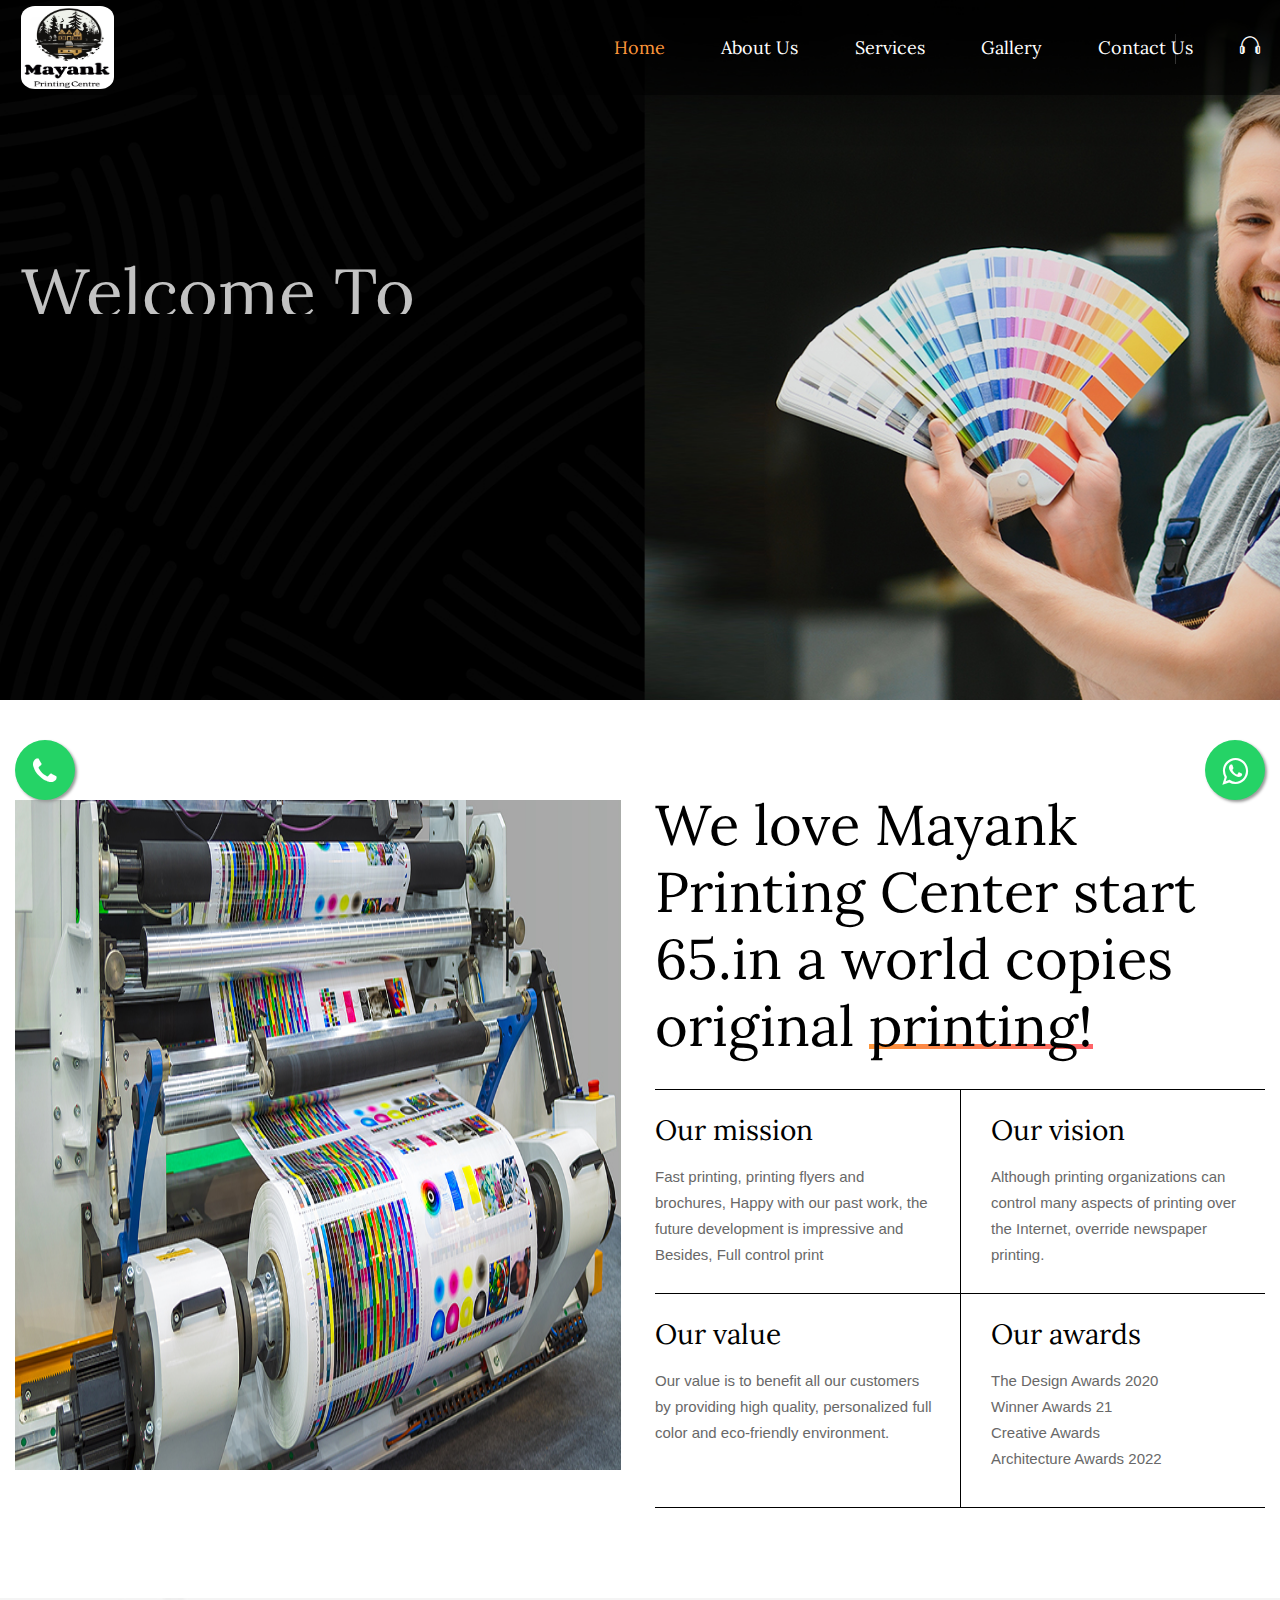
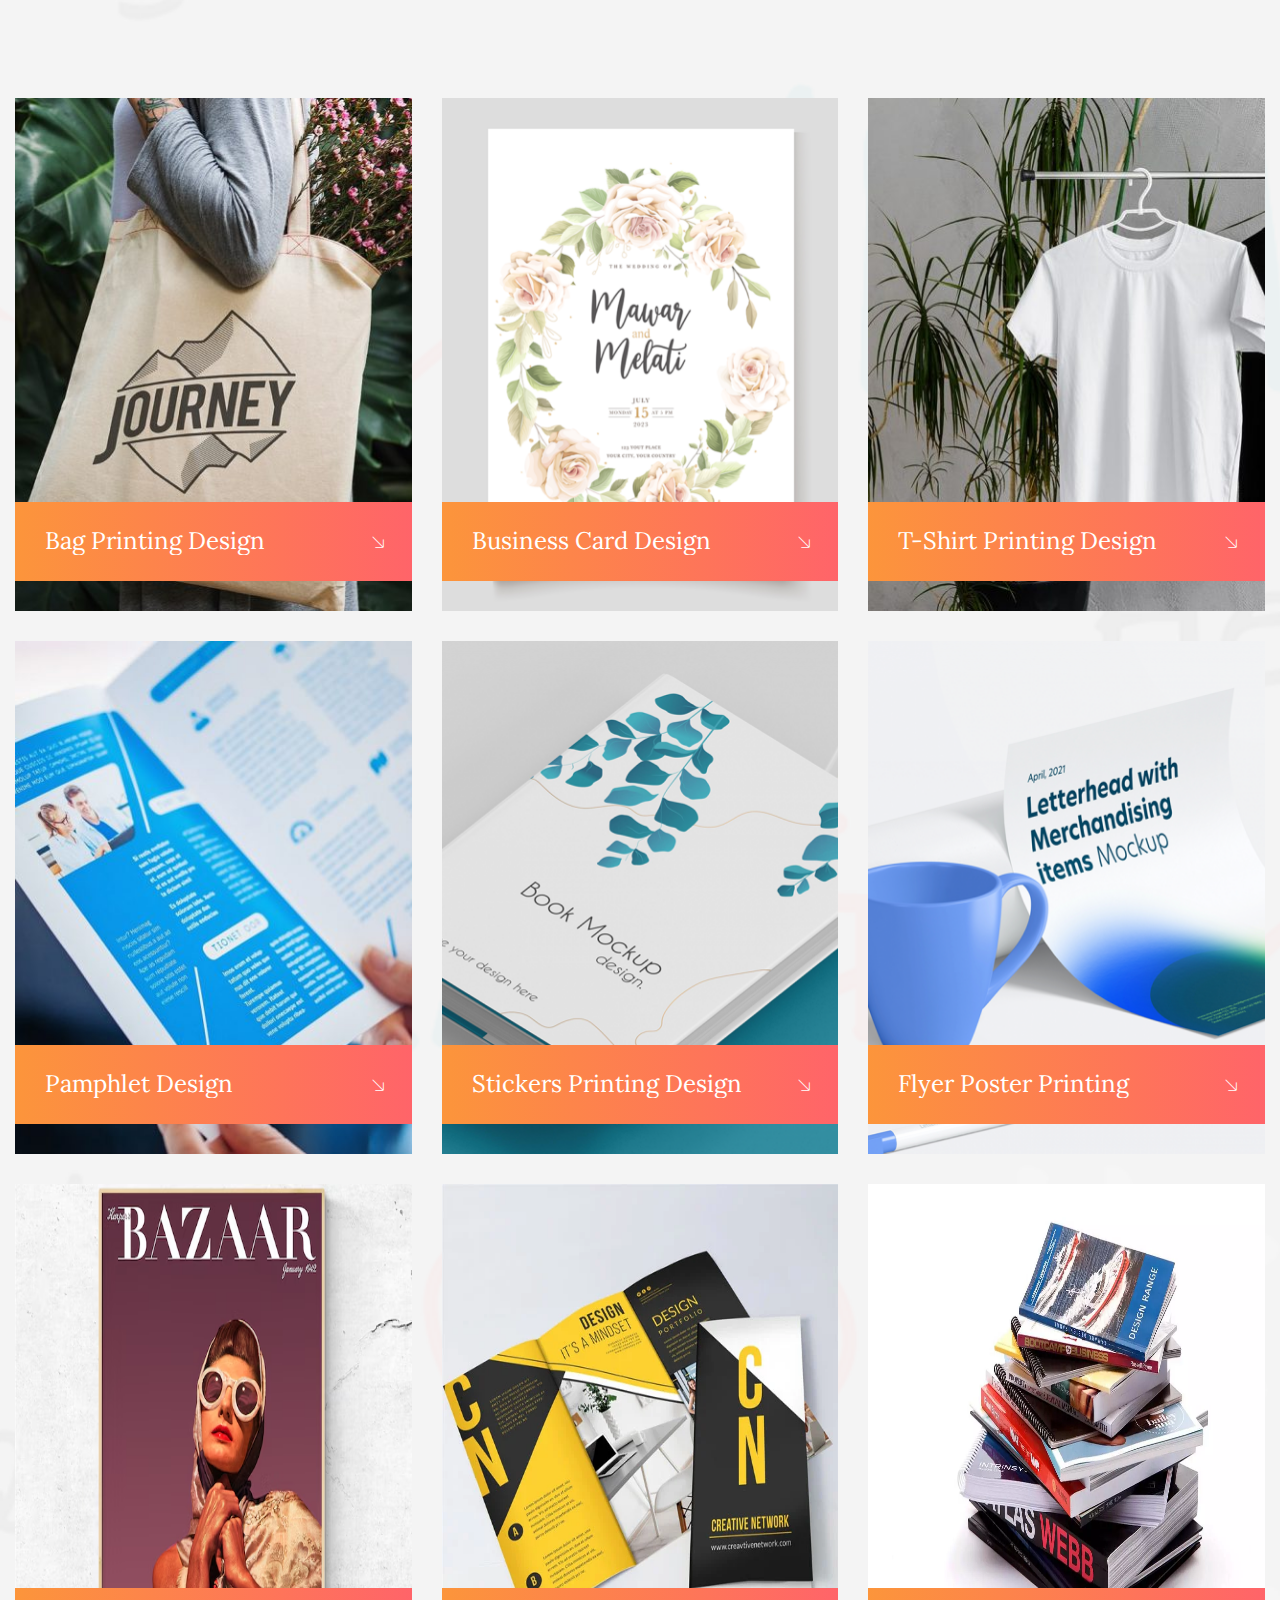
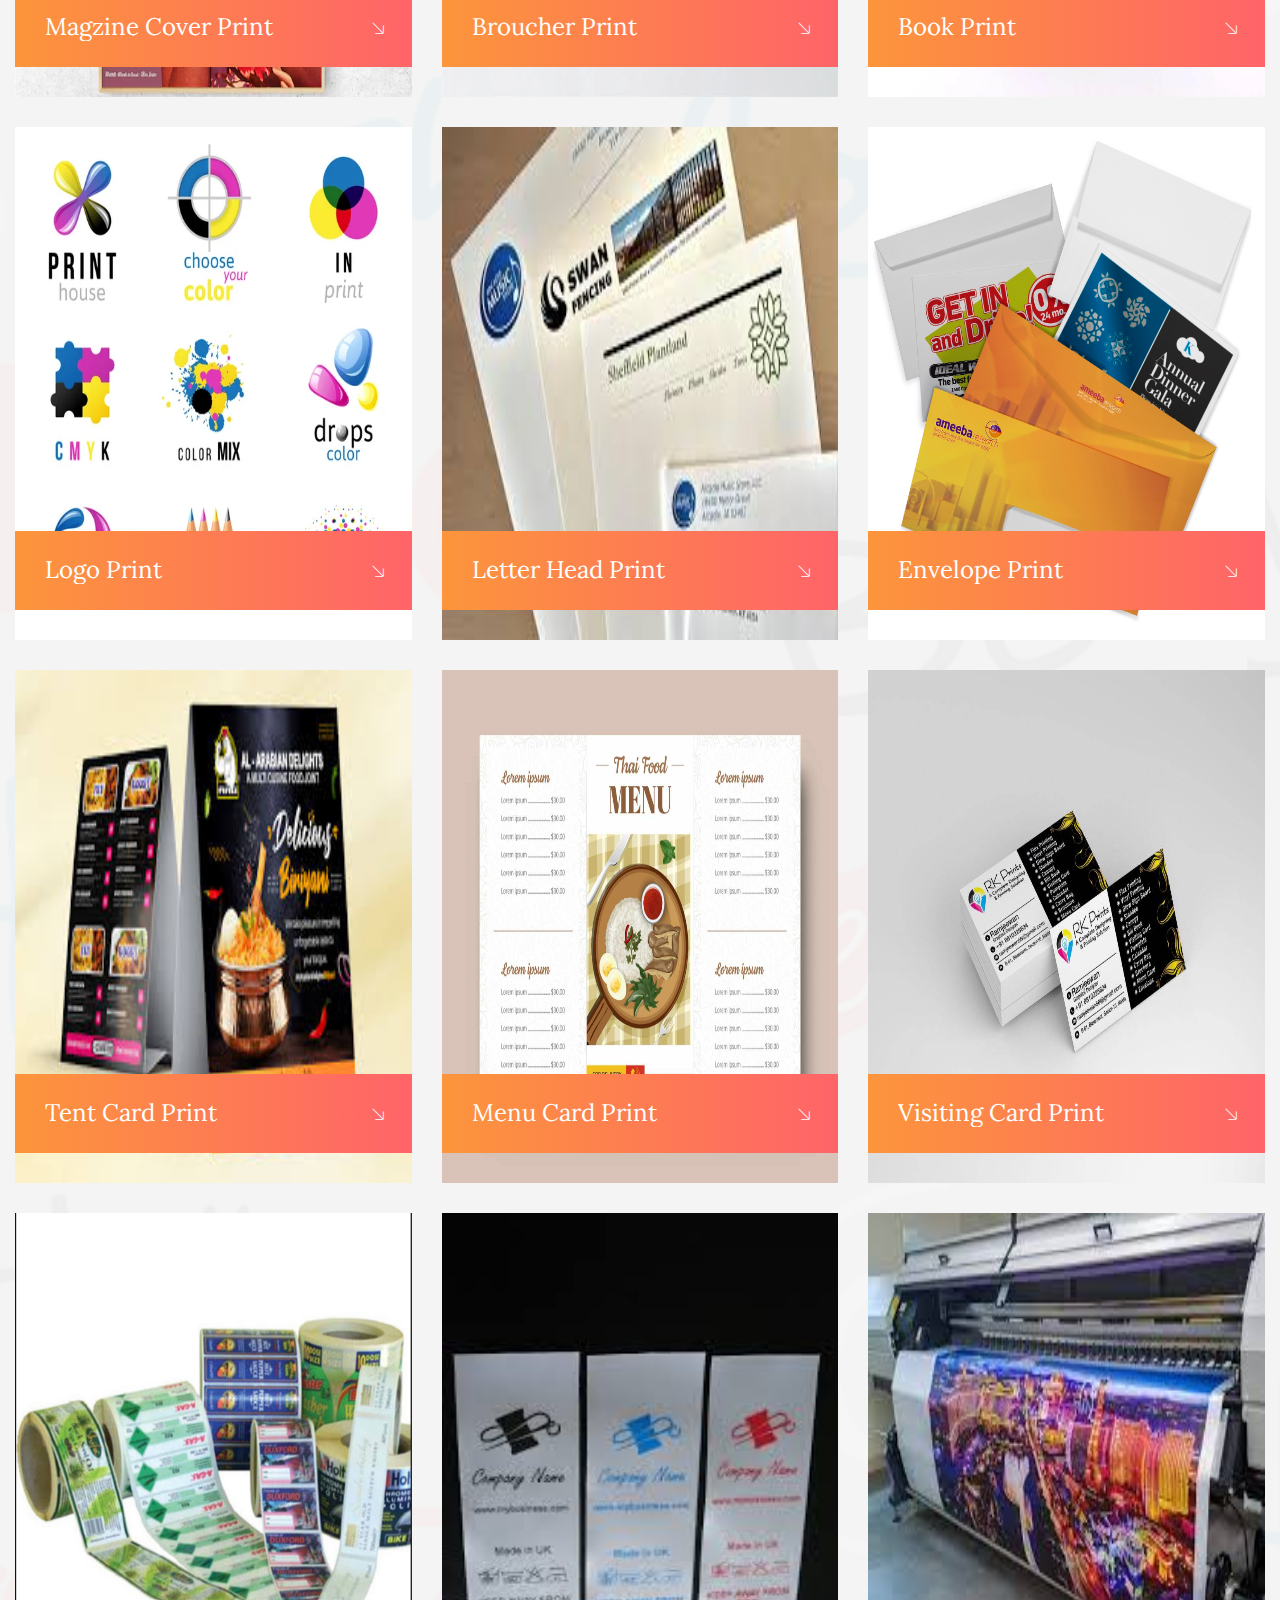
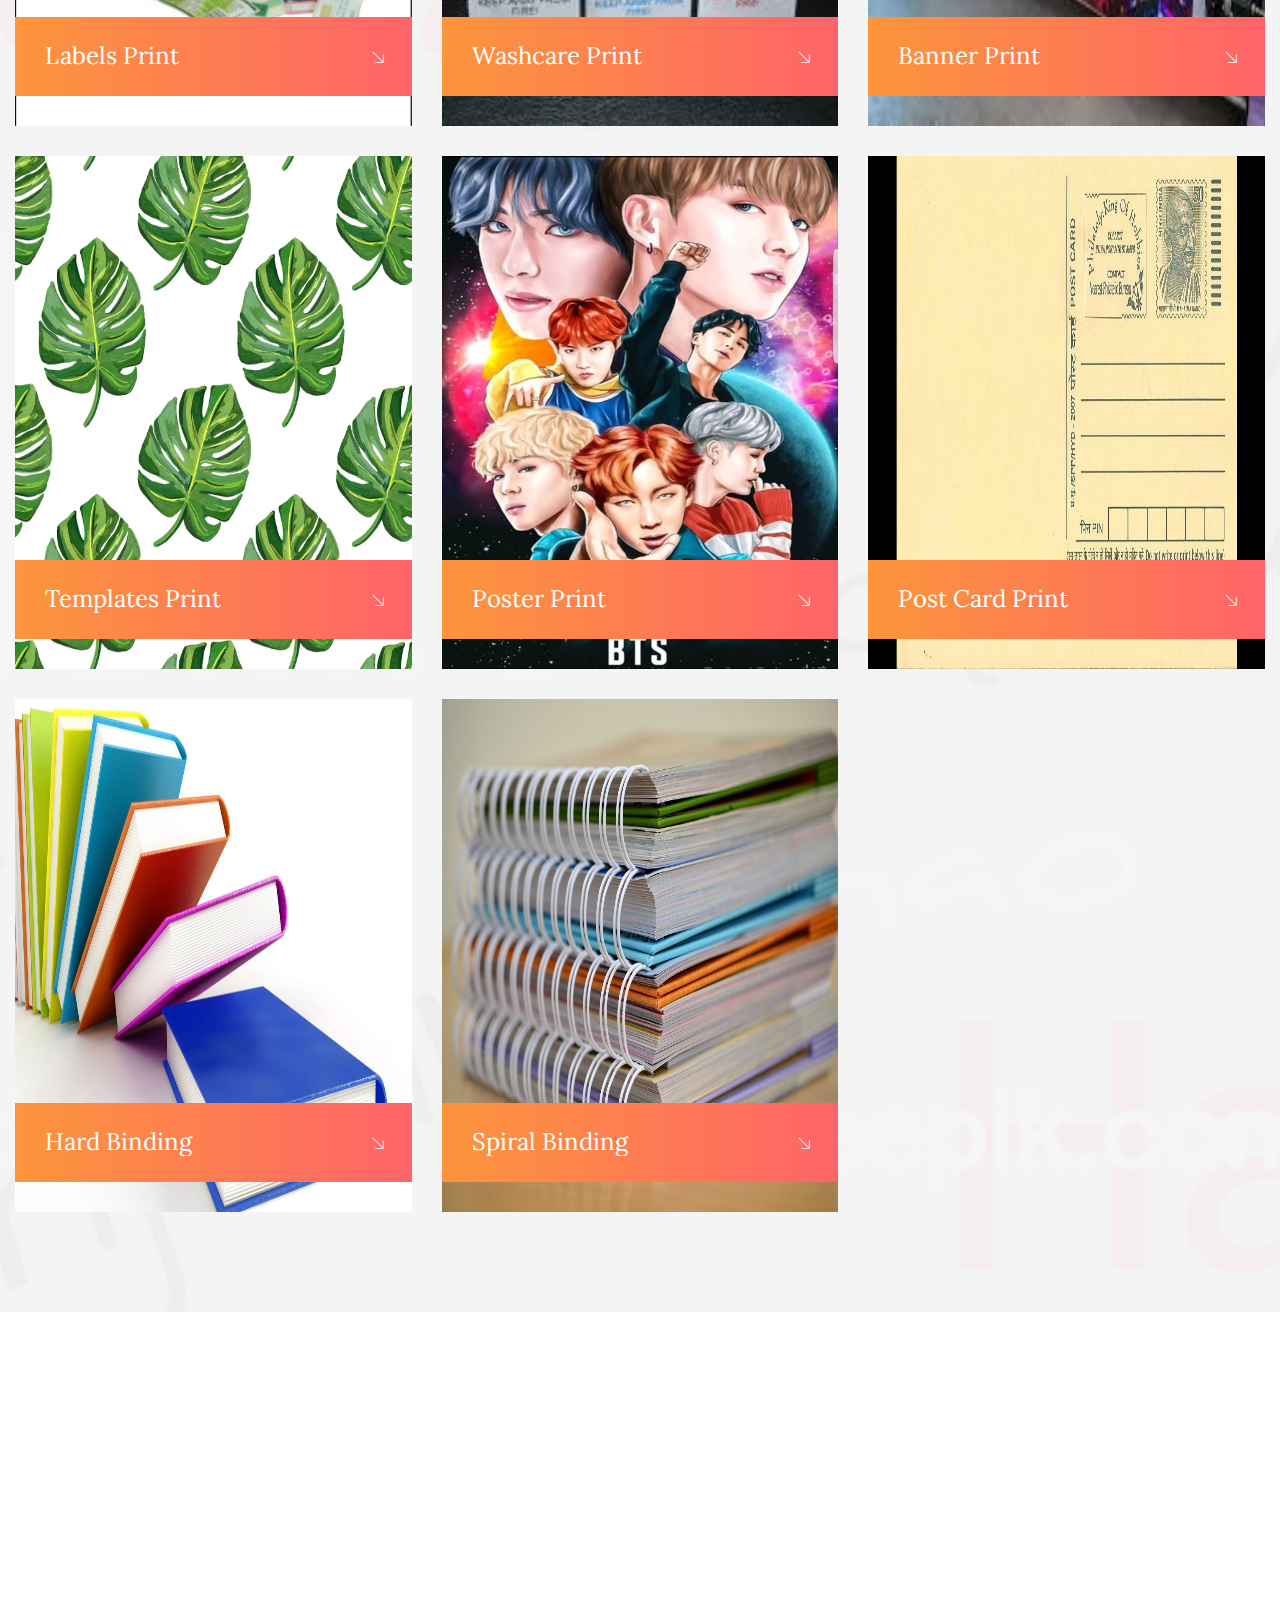
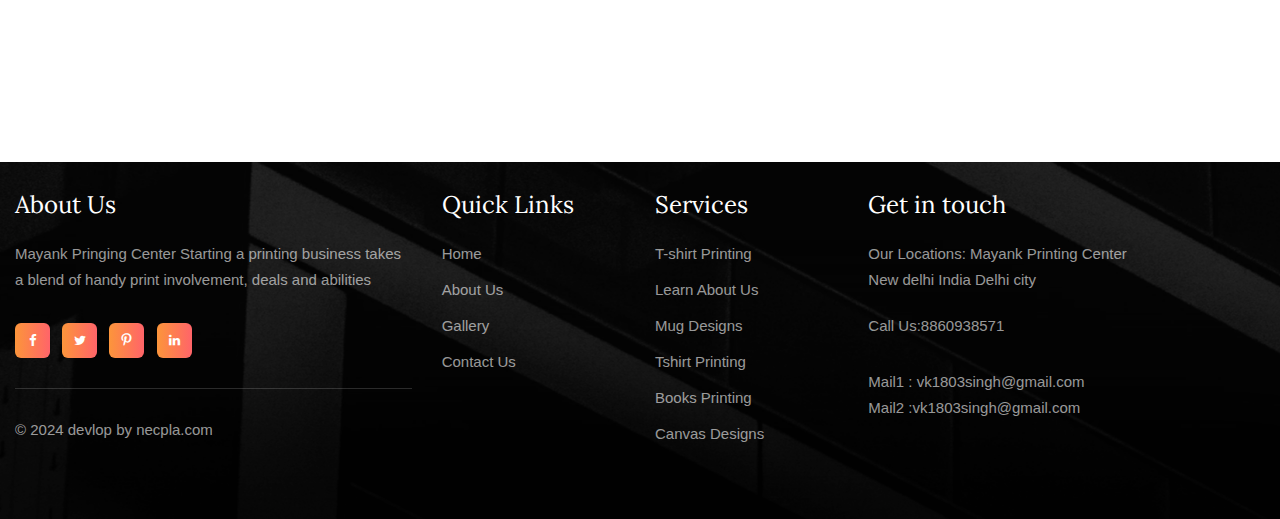
<file: index.html>
<!DOCTYPE html>
<html lang="en">

<!-----------css---->


<!-----------css---->


<!-- Mirrored from preyantechnosys.com/html/printent/index.html by HTTrack Website Copier/3.x [XR&CO'2014], Fri, 22 Nov 2024 05:47:10 GMT -->
<head>
<meta charset="utf-8">
<meta http-equiv="X-UA-Compatible" content="IE=edge">
<meta name="keywords" content="HTML5 Template">
<meta name="description" content="Printing Service HTML Template, themes & template,wordpress theme, html5 template,unlimited colors available, ui/ux,ui/ix designs,best wordpress themes,html template, html,javascript,best css theme, css3,elementor theme,latest premium themes 2024,latest premium templates 2024,preyan technosys Pvt.Ltd,cymol themes,themetech mount,multi-theme,website theme and template, woocommerce, bootstrap template,web templates, responsive theme,services,web design and development, business, company,abroad business, immigration,overseas jobs, tourism website, travel planner, visa agency, visa consulting, visa service, visa agents, visa sevrices, tourist business, world tour, wourld tour expense, travelling agent, travelers, bag packers, travel bloggers, travel business">
<meta name="author" content="http://preyantechnosys.com/">
<meta name="viewport" content="width=device-width, initial-scale=1">
<title>Mayank Printing Center</title>

<link rel="shortcut icon" href="images/favicon.png">
<link rel="stylesheet" type="text/css" href="css/bootstrap.min.css">
<link rel="stylesheet" type="text/css" href="css/aos.css">
<link rel="stylesheet" type="text/css" href="css/animate.css">
<link rel="stylesheet" type="text/css" href="css/font-awesome.css">
<link rel="stylesheet" type="text/css" href="css/fontello.css">
<link rel="stylesheet" type="text/css" href="css/flaticon_printing.css">
<link rel="stylesheet" type="text/css" href="css/themify-icons.css">
<link rel="stylesheet" type="text/css" href="css/slick.css">
<link rel="stylesheet" type="text/css" href="css/prettyPhoto.css">
<link rel="stylesheet" type="text/css" href="css/twentytwenty.css">
<link rel="stylesheet" type="text/css" href="css/shortcodes.css">
<link rel="stylesheet" type="text/css" href="css/main.css">
<link rel="stylesheet" type="text/css" href="css/megamenu.css">
<link rel="stylesheet" type="text/css" href="css/responsive.css">
<!-- REVOLUTION LAYERS STYLES -->
<link rel='stylesheet' id='rs-plugin-settings-css' href="revolution/css/rs6.css">

</head>
<body>

    <!-- page start -->
    <div class="page">
        <div class="min-box">
 
        <!-- header start -->
        <header id="masthead" class="header prt-header-style-01">
           
            <!-- site-header-menu -->
            <div id="site-header-menu" class="site-header-menu">
                <div class="site-header-menu-inner prt-stickable-header">
                    <div class="container">
                        <div class="row">
                            <div class="col-lg-12">
                                <!--site-navigation -->
                                <div class="site-navigation d-flex align-items-center justify-content-between">
                                    <!-- site-branding -->
                                    <div class="site-branding me-auto">
                                        <h1>
                                            <a class="home-link" href="index.html" title="Printing" rel="home">
                                                <img id="logo-img" height="45" width="183" class="img-fluid auto_size" src="images/mayank_logo.jpeg" alt="logo-img">
                                            </a>
                                        </h1>
                                    </div><!-- site-branding end -->
                                    <div class="btn-show-menu-mobile menubar menubar--squeeze">
                                        <span class="menubar-box">
                                            <span class="menubar-inner"></span>
                                        </span>
                                    </div>
                                    <!-- menu -->
                                    <nav class="main-menu menu-mobile" id="menu">
                                        <ul class="menu slide-menu">
                                            <li class="mega-menu-item megamenu-fw active">
                                                <a  href="index.html">Home</a>
                                               
                                            </li>
                                            <li class="mega-menu-item megamenu-fw">
                                                <a href="aboutk.html" >About Us</a>
                                            
                                            </li>
                                            <li class="mega-menu-item">
                                                <a href="servicek.html" >Services</a>
                                              
                                            </li>
                                            <li class="mega-menu-item megamenu-fw">
                                                <a href="galleryk.html" >Gallery</a>
                                              
                                            </li>
                                         
                                            <li class="mega-menu-item">
                                                <a href="contactk.html" >Contact Us</a>
                                               
                                            </li>
                                        </ul>
                                    </nav><!-- menu end -->
                                    <!-- header_extra -->
                                    <div class="header_extra prt-textcolor-white d-flex flex-row align-items-center justify-content-end">
                                      
                                        <div class="header_cart">
                                            <a href="#" class="button-cart">
                                                <div class="cart_icon"><i class="ti ti-headphone"></i></div>
                                                
                                            </a>
                                        </div>
                                    </div><!-- header_extra end -->
                                </div><!-- site-navigation end-->
                            </div>
                        </div>
                    </div>
                </div>
            </div>
            <!-- site-header-menu end-->
        </header><!-- header end -->

    <!--------------------------========================================----------------------------->
    <!------------slider start-------->
       <rs-module-wrap id="rev_slider_3_1_wrapper" data-source="gallery">
            <rs-module id="rev_slider_3_1" style="" data-version="6.5.9">
                <rs-slides>

                    <rs-slide data-key="rs-3" data-title="Slide" data-thumb="images/slides/slider-main-04.jpg" data-anim="f:slidebased;" data-in="o:1;y:(100%);m:true;row:5;" data-out="a:false;">

                        <img src="images/slides/slider-main-04.jpg" title="slider-img-04.jpg" width="1920" height="738" class="rev-slidebg tp-rs-img rs-lazyload" data-no-retina>
                    
                        <rs-layer
                            id="slider-3-slide-4-layer-0" 
                            data-type="shape"
                            data-rsp_ch="on"
                            data-xy="x:r;y:m;"
                            data-text="w:normal;s:20,20,11,6;l:0,0,13,8;"
                            data-dim="w:1350px,1350px,778px,480px;h:738px,738px,450px,350px;"
                            data-vbility="f,f,t,t"
                            data-frame_999="o:0;st:w;"
                            style="z-index:8;background-color:rgba(0,0,0,0.5);"
                        > 
                        </rs-layer>

                        <rs-layer
                            id="slider-3-slide-4-layer-2" 
                            data-type="text"
                            data-rsp_ch="on"
                            data-xy="x:l,l,c,c;xo:23px,23px,0,0;yo:249px,249px,98px,77px;"
                            data-text="w:normal;s:72,72,50,40;l:82,82,60,50;"
                            data-frame_0="y:100%;"
                            data-frame_0_mask="u:t;"
                            data-frame_1="st:200;sp:1200;"
                            data-frame_1_mask="u:t;"
                            data-frame_999="o:0;st:w;"
                            style="z-index:9;font-family:'Lora';"
                        >Welcome To 
                        </rs-layer>

                        <a
                            id="slider-3-slide-4-layer-3" 
                            class="rs-layer prt-btn btn-inline prt-btn-color-white"
                            href="servicek.html" target="_self"
                            data-type="text"
                            data-rsp_ch="on"
                            data-xy="x:l,l,c,c;xo:23px,23px,0,0;y:m;yo:138px,138px,75px,54px;"
                            data-text="w:normal;s:15,15,15,15;l:25,25,25,25;fw:600;"
                            data-frame_0="y:100%;"
                            data-frame_0_mask="u:t;"
                            data-frame_1="st:600;sp:1200;"
                            data-frame_1_mask="u:t;"
                            data-frame_999="o:0;st:w;"
                            data-frame_hover="c:#fff;"
                            style="z-index:12;font-family:'Lora';"
                        >Center 
                        </a>

                        <rs-layer
                            id="slider-3-slide-4-layer-4" 
                            data-type="text"
                            data-rsp_ch="on"
                            data-xy="x:l,l,c,c;xo:23px,23px,0,0;yo:323px,323px,166px,128px;"
                            data-text="w:normal;s:108,108,70,45;l:140,140,90,66;"
                            data-frame_0="y:100%;"
                            data-frame_0_mask="u:t;"
                            data-frame_1="st:500;sp:1200;"
                            data-frame_1_mask="u:t;"
                            data-frame_999="o:0;st:w;"
                            style="z-index:10;font-family:'Lora';"
                        ><span class="text-base-skin"> Mayank printing</span> 
                        </rs-layer>

                        <rs-layer
                            id="slider-3-slide-4-layer-5" 
                            data-type="text"
                            data-rsp_ch="on"
                            data-xy="x:l,l,l,c;xo:228px,228px,-418px,480px;y:m;yo:164px,164px,18px,13px;"
                            data-text="w:normal;s:15,15,16,15;l:25,25,26,20;a:left,left,left,center;"
                            data-dim="w:auto,auto,360px,320px;"
                            data-vbility="t,t,f,f"
                            data-frame_0="y:100%;"
                            data-frame_0_mask="u:t;"
                            data-frame_1="st:800;sp:1200;"
                            data-frame_1_mask="u:t;"
                            data-frame_999="o:0;st:w;"
                            style="z-index:11;font-family:'Poppins';"
                        >Fast printing, printing flyers and brochures. Happy with<br> our past. The future development is impressive. Besides,<br> we’re doing it right! 
                        </rs-layer>
                    </rs-slide>

                    <rs-slide data-key="rs-2" data-title="Slide" data-thumb="images/slides/slider-main-05.jpg" data-anim="ei:d;eo:d;s:d;r:0;t:grayscalecross;sl:d;">

                            <img src="images/slides/slider-main-05.jpg" alt="image" title="" width="1920" height="738" class="rev-slidebg" data-no-retina>

                            <rs-layer
                                id="slider-3-slide-5-layer-1" 
                                data-type="shape"
                                data-rsp_ch="on"
                                data-xy="xo:50px,50px,0,0;y:t,t,m,m;yo:50px,50px,0,0;"
                                data-text="w:normal;s:20,20,11,6;l:0,0,13,8;"
                                data-dim="w:300px,300px,1200px,740px;h:180px,180px,450px,350px;"
                                data-vbility="f,f,t,t"
                                data-frame_999="o:0;st:w;"
                                style="z-index:8;background-color:rgba(0,0,0,0.5);"
                            > 
                            </rs-layer>

                            <rs-layer
                                id="slider-3-slide-5-layer-2" 
                                data-type="text"
                                data-rsp_ch="on"
                                data-xy="x:r,r,c,c;xo:22px,22px,0,0;yo:248px,248px,98px,77px;"
                                data-text="w:normal;s:72,72,50,40;l:82,82,60,50;"
                                data-frame_0="y:100%;"
                                data-frame_0_mask="u:t;"
                                data-frame_1="st:500;sp:1200;"
                                data-frame_1_mask="u:t;"
                                data-frame_999="o:0;st:w;"
                                style="z-index:9;font-family:'Lora';"
                            >Welcome to 
                            </rs-layer>

                            <a
                                id="slider-3-slide-5-layer-3" 
                                class="rs-layer prt-btn btn-inline prt-btn-color-white"
                                href="servicek.html" target="_self"
                                data-type="text"
                                data-rsp_ch="on"
                                data-xy="x:r,r,c,c;xo:23px,23px,0,0;y:m;yo:137px,137px,75px,54px;"
                                data-text="w:normal;s:15,15,15,15;l:25,25,25,25;fw:600;"
                                data-frame_0="y:100%;"
                                data-frame_0_mask="u:t;"
                                data-frame_1="st:700;sp:1200;"
                                data-frame_1_mask="u:t;"
                                data-frame_999="o:0;st:w;"
                                data-frame_hover="c:#fff;"
                                style="z-index:12;font-family:'Lora';"
                            >Center
                            </a>

                            <rs-layer
                                id="slider-3-slide-5-layer-4" 
                                data-type="text"
                                data-rsp_ch="on"
                                data-xy="x:r,r,c,c;xo:23px,23px,0,0;yo:323px,323px,166px,128px;"
                                data-text="w:normal;s:108,108,60,45;l:140,140,90,66;"
                                data-frame_0="y:100%;"
                                data-frame_0_mask="u:t;"
                                data-frame_1="st:600;sp:1200;"
                                data-frame_1_mask="u:t;"
                                data-frame_999="o:0;st:w;"
                                style="z-index:10;font-family:'Lora';"
                            ><span class="text-base-skin"> Mayank Printing</span> 
                            </rs-layer>

                            <rs-layer
                                id="slider-3-slide-5-layer-5" 
                                data-type="text"
                                data-rsp_ch="on"
                                data-xy="x:r,r,l,c;xo:226px,226px,-418px,480px;y:m;yo:163px,163px,18px,13px;"
                                data-text="w:normal;s:15,15,16,15;l:25,25,26,20;a:right,right,right,center;"
                                data-dim="w:auto,auto,360px,320px;"
                                data-frame_0="y:100%;"
                                data-frame_0_mask="u:t;"
                                data-frame_1="x:-1px,-1px,0px,0px;st:800;sp:1200;"
                                data-frame_1_mask="u:t;"
                                data-frame_999="o:0;st:w;"
                                style="z-index:11;font-family:'Poppins';"
                            >Our value is to benefit all our customers by providing <br>high quality, personalized full color printing services in<br> a comfortable and eco-friendly environment 
                            </rs-layer>
                        </rs-slide>
                    </rs-slides>
                </rs-module>
            </rs-module-wrap>
            <!-- END REVOLUTION SLIDER -->
        </div>


        

    <!---================-----About---==========================--->

    <div class="site-main">

        <!--about-section-->
        <section class="prt-row clearfix">
            <div class="container">
                <div class="row">
                    <div class="col-md-6">
                        <div class="prt_single_image-wrapper res-991-mb-30 aboutt">
                            <img width="606"  class="img-fluid about_img about_main" src="images/bg-image/col-bgimage-3.jpg" alt="single-1">
                        </div>
                    </div>
                    <div class="col-lg-6 align-self-center">
                        <div class="section-title">
                            <div class="title-header">
                                <h2 class="title">We love Mayank Printing Center start 65.in a world copies original <span class="prt-border"> printing!</span></h2>
                            </div>
                        </div>
                        <div class="row g-0 pt-5 res-767-pt-0">
                            <div class="col-md-6">
                                <div class="prt_listimgbox_wrapper_one">
                                    <div class="prt_listimgbox_wrap">
                                        <h3>Our mission</h3>
                                    </div>
                                    <div class="prt_listimgbox_content">
                                        <p>Fast printing, printing flyers and brochures, Happy with our past work, the future development is impressive and Besides, Full control print</p>
                                    </div>
                                </div>
                            </div>
                            <div class="col-md-6">
                                <div class="prt_listimgbox_wrapper_second">
                                    <div class="prt_listimgbox_wrap">
                                        <h3>Our vision</h3>
                                    </div>
                                    <div class="prt_listimgbox_content">
                                        <p>Although printing organizations can control many aspects of printing over the Internet, override newspaper printing.</p>
                                    </div>
                                </div>
                            </div>
                        </div>
                        <div class="row g-0">
                            <div class="col-md-6">
                                <div class="prt_listimgbox_wrapper_third">
                                    <div class="prt_listimgbox_wrap">
                                        <h3>Our value</h3>
                                    </div>
                                    <div class="prt_listimgbox_content">
                                        <p>Our value is to benefit all our customers by providing high quality, personalized full color and eco-friendly environment.</p>
                                    </div>
                                </div>
                            </div>
                            <div class="col-md-6">
                                <div class="prt_listimgbox_wrapper_fourth">
                                    <div class="prt_listimgbox_wrap">
                                        <h3>Our awards</h3>
                                    </div>
                                    <div class="prt_listimgbox_content">
                                        <p>The Design Awards 2020 <br>Winner Awards 21 <br> Creative Awards
                                            <br>Architecture Awards 2022</p>
                                    </div>
                                </div>
                            </div>
                        </div>
                    </div>
                </div>
               
            </div>
        </section>
        <!--about-section end-->

    </div><!-- site-main end-->
    <!-------====================--------- end about---=============================---->


<!----=================-------service section------========================---------->
<!--site-main start-->
<div class="site-main">

    

    <section class="prt-row bg-img1 bg-base-grey prt-bg prt-bgimage-yes service-section_2 clearfix">
        <div class="prt-row-wrapper-bg-layer prt-bg-layer"></div>
        <div class="container">
            <div class="row">
                <div class="col-lg-4 col-md-6 col-sm-6">
                    <!--featured-imagebox-->
                    <div class="featured-imagebox featured-imagebox-services style1">
                        <!-- featured-thumbnail -->
                        <div class="featured-thumbnail">
                            <img class="img-fluid crd_img" src="images/services/Service-1-414x514.jpg" alt="image">
                        </div><!-- featured-thumbnail end-->
                        <div class="featured-content">
                            <div class="item-content">
                                <div class="featured-title">
                                    <h3><a href="bag-printing-design.html" tabindex="0">Bag printing design</a></h3>
                                </div>
                                <div class="featured-desc">
                                    <p>Our business card designs use the latest digital printing and document management technology available With a complete range of printing products.</p>
                                </div>
                            </div>
                            <div class="prt-icon-box">
                                <a href="bag-printing-design.html"><i class="flaticon-right-down"></i></a>
                            </div>
                        </div>
                    </div><!-- featured-imagebox end-->
                </div>
                <div class="col-lg-4 col-md-6 col-sm-6">
                    <!--featured-imagebox-->
                    <div class="featured-imagebox featured-imagebox-services style1">
                        <!-- featured-thumbnail -->
                        <div class="featured-thumbnail">
                            <img class="img-fluid crd_img" src="images/services/Service-2-414x514.jpg" alt="image">
                        </div><!-- featured-thumbnail end-->
                        <div class="featured-content">
                            <div class="item-content">
                                <div class="featured-title">
                                    <h3><a href="business-card-design.html" tabindex="0">Business card design</a></h3>
                                </div>
                                <div class="featured-desc">
                                    <p>We offer a complete range of digital printing services, and we handle your printing projects from start to finish Receive a certificate from a university.</p>
                                </div>
                            </div>
                            <div class="prt-icon-box">
                                <a href="business-card-design.html"><i class="flaticon-right-down"></i></a>
                            </div>
                        </div>
                    </div><!-- featured-imagebox end-->
                </div>
                <div class="col-lg-4 col-md-6 col-sm-6">
                    <!--featured-imagebox-->
                    <div class="featured-imagebox featured-imagebox-services style1">
                        <!-- featured-thumbnail -->
                        <div class="featured-thumbnail">
                            <img class="img-fluid crd_img" src="images/services/Service-3-414x514.jpg" alt="image">
                        </div><!-- featured-thumbnail end-->
                        <div class="featured-content">
                            <div class="item-content">
                                <div class="featured-title">
                                    <h3><a href="t-shirt-printing-design.html" tabindex="0">T-shirt printing design</a></h3>
                                </div>
                                <div class="featured-desc">
                                    <p>With a complete range of printing products, digital printing services and mailing services at your disposal priorities that override newspaper printing.</p>
                                </div>
                            </div>
                            <div class="prt-icon-box">
                                <a href="t-shirt-printing-design.html"><i class="flaticon-right-down"></i></a>
                            </div>
                        </div>
                    </div><!-- featured-imagebox end-->
                </div>
                <div class="col-lg-4 col-md-6 col-sm-6">
                    <!--featured-imagebox-->
                    <div class="featured-imagebox featured-imagebox-services style1">
                        <!-- featured-thumbnail -->
                        <div class="featured-thumbnail">
                            <img class="img-fluid crd_img" src="images/services/Service-4-414x514.jpg" alt="image">
                        </div><!-- featured-thumbnail end-->
                        <div class="featured-content">
                            <div class="item-content">
                                <div class="featured-title">
                                    <h3><a href="papltets-design.html" tabindex="0">Pamphlet design</a></h3>
                                </div>
                                <div class="featured-desc">
                                    <p>Our energetic and experienced employees strive to deliver your print jobs on time.</p>
                                </div>
                            </div>
                            <div class="prt-icon-box">
                                <a href="papltets-design.html"><i class="flaticon-right-down"></i></a>
                            </div>
                        </div>
                    </div><!-- featured-imagebox end-->
                </div>
                <div class="col-lg-4 col-md-6 col-sm-6">
                    <!--featured-imagebox-->
                    <div class="featured-imagebox featured-imagebox-services style1">
                        <!-- featured-thumbnail -->
                        <div class="featured-thumbnail">
                            <img class="img-fluid crd_img" src="images/services/Service-5-414x514.jpg" alt="image">
                        </div><!-- featured-thumbnail end-->
                        <div class="featured-content">
                            <div class="item-content">
                                <div class="featured-title">
                                    <h3><a href="stickers-printing-design.html" tabindex="0">Stickers printing design</a></h3>
                                </div>
                                <div class="featured-desc">
                                    <p>Surface printing is most often employed to reproduce a stencil-like effect for traditional florals.</p>
                                </div>
                            </div>
                            <div class="prt-icon-box">
                                <a href="stickers-printing-design.html"><i class="flaticon-right-down"></i></a>
                            </div>
                        </div>
                    </div><!-- featured-imagebox end-->
                </div>
                <div class="col-lg-4 col-md-6 col-sm-6">
                    <!--featured-imagebox-->
                    <div class="featured-imagebox featured-imagebox-services style1">
                        <!-- featured-thumbnail -->
                        <div class="featured-thumbnail">
                            <img class="img-fluid crd_img" src="images/services/Service-10-414x514.jpg" alt="image">
                        </div><!-- featured-thumbnail end-->
                        <div class="featured-content">
                            <div class="item-content">
                                <div class="featured-title">
                                    <h3><a href="flyer-poster-printing.html" tabindex="0">Flyer poster printing</a></h3>
                                </div>
                                <div class="featured-desc">
                                    <p>Flexographic printing, or flexo, is similar to surface printing except the print cylinders employed are made of flexible materials.</p>
                                </div>
                            </div>
                            <div class="prt-icon-box">
                                <a href="flyer-poster-printing.html"><i class="flaticon-right-down"></i></a>
                            </div>
                        </div>
                    </div><!-- featured-imagebox end-->
                </div>


                <div class="col-lg-4 col-md-6 col-sm-6">
                    <!--featured-imagebox-->
                    <div class="featured-imagebox featured-imagebox-services style1">
                        <!-- featured-thumbnail -->
                        <div class="featured-thumbnail">
                            <img class="img-fluid crd_img" src="images/mag.jpg" alt="image">
                        </div><!-- featured-thumbnail end-->
                        <div class="featured-content">
                            <div class="item-content">
                                <div class="featured-title">
                                    <h3><a href="flyer-poster-printing.html" tabindex="0">Magzine cover print </a></h3>
                                </div>
                                <div class="featured-desc">
                                    <p>Flexographic printing, or flexo, is similar to surface printing except the print cylinders employed are made of flexible materials.</p>
                                </div>
                            </div>
                            <div class="prt-icon-box">
                                <a href="flyer-poster-printing.html"><i class="flaticon-right-down"></i></a>
                            </div>
                        </div>
                    </div><!-- featured-imagebox end-->
                </div>

                <div class="col-lg-4 col-md-6 col-sm-6">
                    <!--featured-imagebox-->
                    <div class="featured-imagebox featured-imagebox-services style1">
                        <!-- featured-thumbnail -->
                        <div class="featured-thumbnail">
                            <img class="img-fluid crd_img" src="images/bhocher.jpg" alt="image">
                        </div><!-- featured-thumbnail end-->
                        <div class="featured-content">
                            <div class="item-content">
                                <div class="featured-title">
                                    <h3><a href="flyer-poster-printing.html" tabindex="0">Broucher print </a></h3>
                                </div>
                                <div class="featured-desc">
                                    <p>Flexographic printing, or flexo, is similar to surface printing except the print cylinders employed are made of flexible materials.</p>
                                </div>
                            </div>
                            <div class="prt-icon-box">
                                <a href="flyer-poster-printing.html"><i class="flaticon-right-down"></i></a>
                            </div>
                        </div>
                    </div><!-- featured-imagebox end-->
                </div>

                <div class="col-lg-4 col-md-6 col-sm-6">
                    <!--featured-imagebox-->
                    <div class="featured-imagebox featured-imagebox-services style1">
                        <!-- featured-thumbnail -->
                        <div class="featured-thumbnail">
                            <img class="img-fluid crd_img" src="images/book.jpg" alt="image">
                        </div><!-- featured-thumbnail end-->
                        <div class="featured-content">
                            <div class="item-content">
                                <div class="featured-title">
                                    <h3><a href="flyer-poster-printing.html" tabindex="0">Book print </a></h3>
                                </div>
                                <div class="featured-desc">
                                    <p>Flexographic printing, or flexo, is similar to surface printing except the print cylinders employed are made of flexible materials.</p>
                                </div>
                            </div>
                            <div class="prt-icon-box">
                                <a href="flyer-poster-printing.html"><i class="flaticon-right-down"></i></a>
                            </div>
                        </div>
                    </div><!-- featured-imagebox end-->
                </div>

                <div class="col-lg-4 col-md-6 col-sm-6">
                    <!--featured-imagebox-->
                    <div class="featured-imagebox featured-imagebox-services style1">
                        <!-- featured-thumbnail -->
                        <div class="featured-thumbnail">
                            <img class="img-fluid crd_img" src="images/lgo.jpg" alt="image">
                        </div><!-- featured-thumbnail end-->
                        <div class="featured-content">
                            <div class="item-content">
                                <div class="featured-title">
                                    <h3><a href="flyer-poster-printing.html" tabindex="0">Logo print</a></h3>
                                </div>
                                <div class="featured-desc">
                                    <p>Flexographic printing, or flexo, is similar to surface printing except the print cylinders employed are made of flexible materials.</p>
                                </div>
                            </div>
                            <div class="prt-icon-box">
                                <a href="flyer-poster-printing.html"><i class="flaticon-right-down"></i></a>
                            </div>
                        </div>
                    </div><!-- featured-imagebox end-->
                </div>

                <div class="col-lg-4 col-md-6 col-sm-6">
                    <!--featured-imagebox-->
                    <div class="featured-imagebox featured-imagebox-services style1">
                        <!-- featured-thumbnail -->
                        <div class="featured-thumbnail">
                            <img class="img-fluid crd_img" src="images/ltrhd.jpg" alt="image">
                        </div><!-- featured-thumbnail end-->
                        <div class="featured-content">
                            <div class="item-content">
                                <div class="featured-title">
                                    <h3><a href="flyer-poster-printing.html" tabindex="0">Letter head print </a></h3>
                                </div>
                                <div class="featured-desc">
                                    <p>Flexographic printing, or flexo, is similar to surface printing except the print cylinders employed are made of flexible materials.</p>
                                </div>
                            </div>
                            <div class="prt-icon-box">
                                <a href="flyer-poster-printing.html"><i class="flaticon-right-down"></i></a>
                            </div>
                        </div>
                    </div><!-- featured-imagebox end-->
                </div>

                <div class="col-lg-4 col-md-6 col-sm-6">
                    <!--featured-imagebox-->
                    <div class="featured-imagebox featured-imagebox-services style1">
                        <!-- featured-thumbnail -->
                        <div class="featured-thumbnail">
                            <img class="img-fluid crd_img" src="images/invp.jpg" alt="image">
                        </div><!-- featured-thumbnail end-->
                        <div class="featured-content">
                            <div class="item-content">
                                <div class="featured-title">
                                    <h3><a href="flyer-poster-printing.html" tabindex="0">Envelope print </a></h3>
                                </div>
                                <div class="featured-desc">
                                    <p>Flexographic printing, or flexo, is similar to surface printing except the print cylinders employed are made of flexible materials.</p>
                                </div>
                            </div>
                            <div class="prt-icon-box">
                                <a href="flyer-poster-printing.html"><i class="flaticon-right-down"></i></a>
                            </div>
                        </div>
                    </div><!-- featured-imagebox end-->
                </div>

                <div class="col-lg-4 col-md-6 col-sm-6">
                    <!--featured-imagebox-->
                    <div class="featured-imagebox featured-imagebox-services style1">
                        <!-- featured-thumbnail -->
                        <div class="featured-thumbnail">
                            <img class="img-fluid crd_img" src="images/tntcd.jpg" alt="image">
                        </div><!-- featured-thumbnail end-->
                        <div class="featured-content">
                            <div class="item-content">
                                <div class="featured-title">
                                    <h3><a href="flyer-poster-printing.html" tabindex="0">Tent card print </a></h3>
                                </div>
                                <div class="featured-desc">
                                    <p>Flexographic printing, or flexo, is similar to surface printing except the print cylinders employed are made of flexible materials.</p>
                                </div>
                            </div>
                            <div class="prt-icon-box">
                                <a href="flyer-poster-printing.html"><i class="flaticon-right-down"></i></a>
                            </div>
                        </div>
                    </div><!-- featured-imagebox end-->
                </div>

                <div class="col-lg-4 col-md-6 col-sm-6">
                    <!--featured-imagebox-->
                    <div class="featured-imagebox featured-imagebox-services style1">
                        <!-- featured-thumbnail -->
                        <div class="featured-thumbnail">
                            <img class="img-fluid crd_img" src="images/manu.jpg" alt="image">
                        </div><!-- featured-thumbnail end-->
                        <div class="featured-content">
                            <div class="item-content">
                                <div class="featured-title">
                                    <h3><a href="flyer-poster-printing.html" tabindex="0">Menu card print</a></h3>
                                </div>
                                <div class="featured-desc">
                                    <p>Flexographic printing, or flexo, is similar to surface printing except the print cylinders employed are made of flexible materials.</p>
                                </div>
                            </div>
                            <div class="prt-icon-box">
                                <a href="flyer-poster-printing.html"><i class="flaticon-right-down"></i></a>
                            </div>
                        </div>
                    </div><!-- featured-imagebox end-->
                </div>

                <div class="col-lg-4 col-md-6 col-sm-6">
                    <!--featured-imagebox-->
                    <div class="featured-imagebox featured-imagebox-services style1">
                        <!-- featured-thumbnail -->
                        <div class="featured-thumbnail">
                            <img class="img-fluid crd_img" src="images/visit.jpg" alt="image">
                        </div><!-- featured-thumbnail end-->
                        <div class="featured-content">
                            <div class="item-content">
                                <div class="featured-title">
                                    <h3><a href="flyer-poster-printing.html" tabindex="0">Visiting card print </a></h3>
                                </div>
                                <div class="featured-desc">
                                    <p>Flexographic printing, or flexo, is similar to surface printing except the print cylinders employed are made of flexible materials.</p>
                                </div>
                            </div>
                            <div class="prt-icon-box">
                                <a href="flyer-poster-printing.html"><i class="flaticon-right-down"></i></a>
                            </div>
                        </div>
                    </div><!-- featured-imagebox end-->
                </div>

                <div class="col-lg-4 col-md-6 col-sm-6">
                    <!--featured-imagebox-->
                    <div class="featured-imagebox featured-imagebox-services style1">
                        <!-- featured-thumbnail -->
                        <div class="featured-thumbnail">
                            <img class="img-fluid crd_img" src="images/lab.jpg" alt="image">
                        </div><!-- featured-thumbnail end-->
                        <div class="featured-content">
                            <div class="item-content">
                                <div class="featured-title">
                                    <h3><a href="flyer-poster-printing.html" tabindex="0">Labels print</a></h3>
                                </div>
                                <div class="featured-desc">
                                    <p>Flexographic printing, or flexo, is similar to surface printing except the print cylinders employed are made of flexible materials.</p>
                                </div>
                            </div>
                            <div class="prt-icon-box">
                                <a href="flyer-poster-printing.html"><i class="flaticon-right-down"></i></a>
                            </div>
                        </div>
                    </div><!-- featured-imagebox end-->
                </div>

                <div class="col-lg-4 col-md-6 col-sm-6">
                    <!--featured-imagebox-->
                    <div class="featured-imagebox featured-imagebox-services style1">
                        <!-- featured-thumbnail -->
                        <div class="featured-thumbnail">
                            <img class="img-fluid crd_img" src="images/wash.jpg" alt="image">
                        </div><!-- featured-thumbnail end-->
                        <div class="featured-content">
                            <div class="item-content">
                                <div class="featured-title">
                                    <h3><a href="flyer-poster-printing.html" tabindex="0">Washcare print</a></h3>
                                </div>
                                <div class="featured-desc">
                                    <p>Flexographic printing, or flexo, is similar to surface printing except the print cylinders employed are made of flexible materials.</p>
                                </div>
                            </div>
                            <div class="prt-icon-box">
                                <a href="flyer-poster-printing.html"><i class="flaticon-right-down"></i></a>
                            </div>
                        </div>
                    </div><!-- featured-imagebox end-->
                </div>

                <div class="col-lg-4 col-md-6 col-sm-6">
                    <!--featured-imagebox-->
                    <div class="featured-imagebox featured-imagebox-services style1">
                        <!-- featured-thumbnail -->
                        <div class="featured-thumbnail">
                            <img class="img-fluid crd_img" src="images/bnr.jpg" alt="image">
                        </div><!-- featured-thumbnail end-->
                        <div class="featured-content">
                            <div class="item-content">
                                <div class="featured-title">
                                    <h3><a href="flyer-poster-printing.html" tabindex="0">Banner print</a></h3>
                                </div>
                                <div class="featured-desc">
                                    <p>Flexographic printing, or flexo, is similar to surface printing except the print cylinders employed are made of flexible materials.</p>
                                </div>
                            </div>
                            <div class="prt-icon-box">
                                <a href="flyer-poster-printing.html"><i class="flaticon-right-down"></i></a>
                            </div>
                        </div>
                    </div><!-- featured-imagebox end-->
                </div>

                <div class="col-lg-4 col-md-6 col-sm-6">
                    <!--featured-imagebox-->
                    <div class="featured-imagebox featured-imagebox-services style1">
                        <!-- featured-thumbnail -->
                        <div class="featured-thumbnail">
                            <img class="img-fluid crd_img" src="images/tmplt.jpg" alt="image">
                        </div><!-- featured-thumbnail end-->
                        <div class="featured-content">
                            <div class="item-content">
                                <div class="featured-title">
                                    <h3><a href="flyer-poster-printing.html" tabindex="0">Templates print </a></h3>
                                </div>
                                <div class="featured-desc">
                                    <p>Flexographic printing, or flexo, is similar to surface printing except the print cylinders employed are made of flexible materials.</p>
                                </div>
                            </div>
                            <div class="prt-icon-box">
                                <a href="flyer-poster-printing.html"><i class="flaticon-right-down"></i></a>
                            </div>
                        </div>
                    </div><!-- featured-imagebox end-->
                </div>

                <div class="col-lg-4 col-md-6 col-sm-6">
                    <!--featured-imagebox-->
                    <div class="featured-imagebox featured-imagebox-services style1">
                        <!-- featured-thumbnail -->
                        <div class="featured-thumbnail">
                            <img class="img-fluid crd_img" src="images/pstr.jpg" alt="image">
                        </div><!-- featured-thumbnail end-->
                        <div class="featured-content">
                            <div class="item-content">
                                <div class="featured-title">
                                    <h3><a href="flyer-poster-printing.html" tabindex="0">Poster print</a></h3>
                                </div>
                                <div class="featured-desc">
                                    <p>Flexographic printing, or flexo, is similar to surface printing except the print cylinders employed are made of flexible materials.</p>
                                </div>
                            </div>
                            <div class="prt-icon-box">
                                <a href="flyer-poster-printing.html"><i class="flaticon-right-down"></i></a>
                            </div>
                        </div>
                    </div><!-- featured-imagebox end-->
                </div>

                <div class="col-lg-4 col-md-6 col-sm-6">
                    <!--featured-imagebox-->
                    <div class="featured-imagebox featured-imagebox-services style1">
                        <!-- featured-thumbnail -->
                        <div class="featured-thumbnail">
                            <img class="img-fluid crd_img" src="images/postcard.jpg" alt="image">
                        </div><!-- featured-thumbnail end-->
                        <div class="featured-content">
                            <div class="item-content">
                                <div class="featured-title">
                                    <h3><a href="flyer-poster-printing.html" tabindex="0">Post card print</a></h3>
                                </div>
                                <div class="featured-desc">
                                    <p>Flexographic printing, or flexo, is similar to surface printing except the print cylinders employed are made of flexible materials.</p>
                                </div>
                            </div>
                            <div class="prt-icon-box">
                                <a href="flyer-poster-printing.html"><i class="flaticon-right-down"></i></a>
                            </div>
                        </div>
                    </div><!-- featured-imagebox end-->
                </div>

                <div class="col-lg-4 col-md-6 col-sm-6">
                    <!--featured-imagebox-->
                    <div class="featured-imagebox featured-imagebox-services style1">
                        <!-- featured-thumbnail -->
                        <div class="featured-thumbnail">
                            <img class="img-fluid crd_img" src="images/hardbin.jpg" alt="image">
                        </div><!-- featured-thumbnail end-->
                        <div class="featured-content">
                            <div class="item-content">
                                <div class="featured-title">
                                    <h3><a href="flyer-poster-printing.html" tabindex="0">Hard binding </a></h3>
                                </div>
                                <div class="featured-desc">
                                    <p>Flexographic printing, or flexo, is similar to surface printing except the print cylinders employed are made of flexible materials.</p>
                                </div>
                            </div>
                            <div class="prt-icon-box">
                                <a href="flyer-poster-printing.html"><i class="flaticon-right-down"></i></a>
                            </div>
                        </div>
                    </div><!-- featured-imagebox end-->
                </div>

                <div class="col-lg-4 col-md-6 col-sm-6">
                    <!--featured-imagebox-->
                    <div class="featured-imagebox featured-imagebox-services style1">
                        <!-- featured-thumbnail -->
                        <div class="featured-thumbnail">
                            <img class="img-fluid crd_img" src="images/spring.jpg" alt="image">
                        </div><!-- featured-thumbnail end-->
                        <div class="featured-content">
                            <div class="item-content">
                                <div class="featured-title">
                                    <h3><a href="flyer-poster-printing.html" tabindex="0">Spiral binding</a></h3>
                                </div>
                                <div class="featured-desc">
                                    <p>Flexographic printing, or flexo, is similar to surface printing except the print cylinders employed are made of flexible materials.</p>
                                </div>
                            </div>
                            <div class="prt-icon-box">
                                <a href="flyer-poster-printing.html"><i class="flaticon-right-down"></i></a>
                            </div>
                        </div>
                    </div><!-- featured-imagebox end-->
                </div>


            </div>
        </div>
    </section>



</div><!-- site-main end-->

<!--------------==============end service section==================----------------->

   

<iframe src="https://www.google.com/maps/embed?pb=!1m18!1m12!1m3!1d448194.82162352453!2d77.09323125!3d28.6440836!2m3!1f0!2f0!3f0!3m2!1i1024!2i768!4f13.1!3m3!1m2!1s0x390cfd5b347eb62d%3A0x37205b715389640!2sDelhi!5e0!3m2!1sen!2sin!4v1732525555214!5m2!1sen!2sin" width="100%" height="450" style="border:0;" allowfullscreen="" loading="lazy" referrerpolicy="no-referrer-when-downgrade"></iframe>
         



    <!-------------------sticky call whatsep------------------------->
    <div class="whats">

        <a  class="whats-app" href="https://wa.me/8860938571" target="_blank">
            <i class="fa fa-whatsapp my-float"></i>
        </a>
    </div>

    <div class="call" style="text-align: right;">

        <a  class="whats-app-call" href="tel:8860938571" target="_blank">
            <i class="fa fa-phone my-float"></i>
        </a>
    </div>

    <!-------------------sticky call whatsep------------------------->







        <!-- footer start -->
        <footer class="footer prt-bgimage-yes bg-footer prt-bg bg-base-dark clearfix">
            <div class="prt-row-wrapper-bg-layer prt-bg-layer"></div>
            
            <div class="second-footer">
                <div class="container">
                    <div class="row">
                        <div class="col-xs-12 col-sm-12 col-md-6 col-lg-4 widget-area">
                            <div class="widget widget_text clearfix">
                                <h3 class="widget-title">About Us</h3>
                                <div class="textwidget widget-text">
                                    <p> Mayank Pringing Center Starting a printing business takes a blend of handy print involvement, deals and abilities</p>
                                </div>
                                <div class="social-icons circle mt-30">
                                    <ul class="list-inline">
                                        <li class="social-facebook"><a class="tooltip-top" target="_blank" href="https://www.facebook.com/themetechMount18" data-tooltip="Facebook"><i class="fa fa-facebook"></i></a></li>
                                        <li class="social-twitter"><a class="tooltip-top" target="_blank" href="https://twitter.com/themetechmount" data-tooltip="twitter"><i class="fa fa-twitter"></i></a></li>
                                        <li class="social-printerest"><a class="tooltip-top" target="_blank" href="https://in.pinterest.com/themetechmount/_created/" data-tooltip="printerest"><i class="ti ti-pinterest"></i></a></li>
                                        <li class="social-twitter"><a class="tooltip-top" target="_blank" href="https://www.linkedin.com/company/themetech-mount/" data-tooltip="Linkedin"><i class="fa fa-linkedin"></i></a></li>
                                    </ul>
                                </div>
                                <span>© 2024 devlop  by <a href="https://www.necpla.com/"> necpla.com</a></span>
                            </div>
                        </div>
                        <div class="col-xs-12 col-sm-6 col-md-6 col-lg-2 widget-area">
                            <div class="widget widget_nav_menu clearfix">
                               <h3 class="widget-title">Quick Links</h3>
                                <ul id="menu-footer-service-link" class="menu">
                                    <li><a href="#">Home</a></li>
                                    <li><a href="about.html">About Us</a></li>
                                    <li><a href="about-us-2.html">Gallery</a></li>
                                    <li><a href="contact.html">Contact Us</a></li>
                                   
                                </ul>
                            </div>
                        </div>
                        <div class="col-xs-12 col-sm-6 col-md-6 col-lg-2 widget-area">
                            <div class="widget widget_nav_menu clearfix">
                               <h3 class="widget-title">Services</h3>
                                <ul class="menu">
                                    <li><a href="flyer-poster-printing.html">T-shirt Printing</a></li>
                                    <li><a href="about.html">Learn About Us</a></li>
                                    <li><a href="#">Mug Designs</a></li>
                                    <li><a href="#">Tshirt Printing</a></li>
                                    <li><a href="#">Books Printing</a></li>
                                    <li><a href="#">Canvas Designs</a></li>
                                </ul>
                            </div>
                        </div>
                        <div class="col-xs-12 col-sm-12 col-md-6 col-lg-4 widget-area">
                            <div class="widget widget-timing clearfix">
                                <h3 class="widget-title">Get in touch</h3>
                                <p>Our Locations: Mayank Printing Center <br>New delhi India Delhi city </p>
                                <ul class="widget_contact_wrapper">
                                    <li class="mb-30 mt-20">Call Us:<a href="tel:1234567890">8860938571</a></li>
                                    <li>Mail1 :<a href="mailto:info@example.com"> vk1803singh@gmail.com</a></li>
                                    <li>Mail2 :<a href="mailto:info@example.com">vk1803singh@gmail.com</a></li>
                                </ul>
                            </div>
                        </div>
                    </div>
                </div>
            </div>
        </footer>
        <!-- footer end -->

        <!-- back-to-top start -->
        <a id="totop" href="#top">
            <i class="fa fa-angle-up"></i>
        </a>
        <!-- back-to-top end -->

    </div><!-- page end -->

    <!-- Javascript -->
    <script src="js/jquery-3.7.1.min.js"></script>
    <script src="js/jquery-migrate-3.4.1.min.js"></script>
    <script src="js/bootstrap.bundle.min.js"></script>
    <script src="js/bootstrap.bundle.js"></script>
    <script src="js/aos.js"></script> 
    <script src="js/jquery-validate.js"></script> 
    <script src="js/jquery.prettyPhoto.js"></script>
    <script src="js/slick.min.js"></script>
    <script src="js/jquery-waypoints.js"></script>    
    <script src="js/numinate.min.js"></script>
    <script src="js/imagesloaded.min.js"></script>
    <script src="js/jquery-isotope.js"></script>
    <script src="js/jquery.twentytwenty.js"></script>
    <script src="js/circle-progress.min.js"></script>
    <script src="js/main.js"></script>

    <!-- Revolution Slider -->    
    <script src='revolution/js/revolution.tools.min.js'></script>
    <script src='revolution/js/rs6.min.js'></script>
    <script src="revolution/js/slider.js"></script>
    <!-- Javascript end-->

</body>

<!-- Mirrored from preyantechnosys.com/html/printent/index.html by HTTrack Website Copier/3.x [XR&CO'2014], Fri, 22 Nov 2024 05:49:23 GMT -->
</html>
</file>
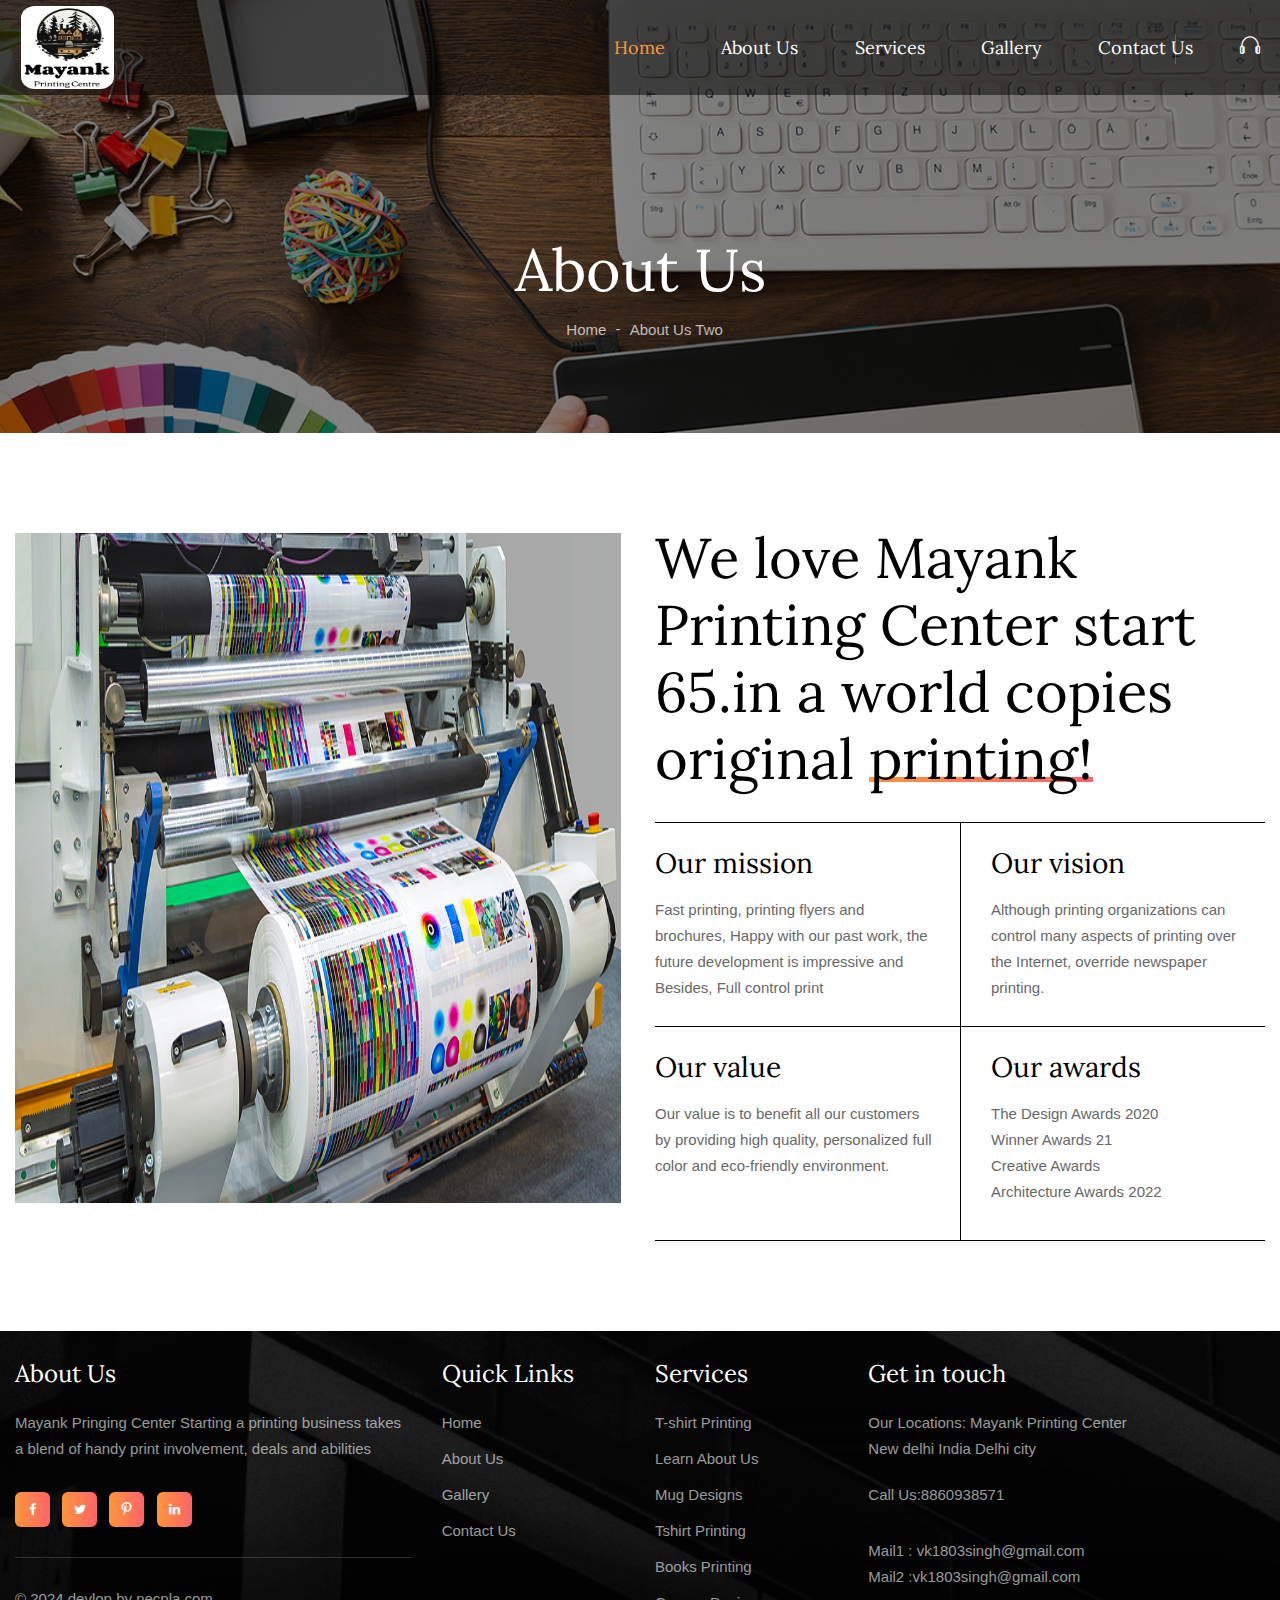
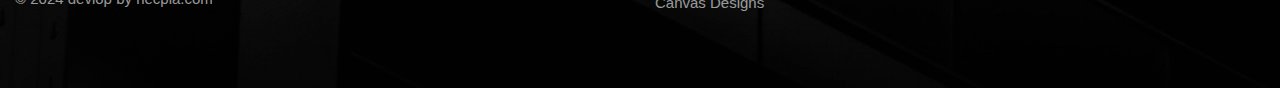
<file: aboutk.html>
<!DOCTYPE html>
<html lang="en">

<!-----------css---->


<!-----------css---->


<!-- Mirrored from preyantechnosys.com/html/printent/index.html by HTTrack Website Copier/3.x [XR&CO'2014], Fri, 22 Nov 2024 05:47:10 GMT -->
<head>
<meta charset="utf-8">
<meta http-equiv="X-UA-Compatible" content="IE=edge">
<meta name="keywords" content="HTML5 Template">
<meta name="description" content="Printing Service HTML Template, themes & template,wordpress theme, html5 template,unlimited colors available, ui/ux,ui/ix designs,best wordpress themes,html template, html,javascript,best css theme, css3,elementor theme,latest premium themes 2024,latest premium templates 2024,preyan technosys Pvt.Ltd,cymol themes,themetech mount,multi-theme,website theme and template, woocommerce, bootstrap template,web templates, responsive theme,services,web design and development, business, company,abroad business, immigration,overseas jobs, tourism website, travel planner, visa agency, visa consulting, visa service, visa agents, visa sevrices, tourist business, world tour, wourld tour expense, travelling agent, travelers, bag packers, travel bloggers, travel business">
<meta name="author" content="http://preyantechnosys.com/">
<meta name="viewport" content="width=device-width, initial-scale=1">
<title>Mayank Printing Center</title>

<link rel="shortcut icon" href="images/favicon.png">
<link rel="stylesheet" type="text/css" href="css/bootstrap.min.css">
<link rel="stylesheet" type="text/css" href="css/aos.css">
<link rel="stylesheet" type="text/css" href="css/animate.css">
<link rel="stylesheet" type="text/css" href="css/font-awesome.css">
<link rel="stylesheet" type="text/css" href="css/fontello.css">
<link rel="stylesheet" type="text/css" href="css/flaticon_printing.css">
<link rel="stylesheet" type="text/css" href="css/themify-icons.css">
<link rel="stylesheet" type="text/css" href="css/slick.css">
<link rel="stylesheet" type="text/css" href="css/prettyPhoto.css">
<link rel="stylesheet" type="text/css" href="css/twentytwenty.css">
<link rel="stylesheet" type="text/css" href="css/shortcodes.css">
<link rel="stylesheet" type="text/css" href="css/main.css">
<link rel="stylesheet" type="text/css" href="css/megamenu.css">
<link rel="stylesheet" type="text/css" href="css/responsive.css">
<!-- REVOLUTION LAYERS STYLES -->
<link rel='stylesheet' id='rs-plugin-settings-css' href="revolution/css/rs6.css">

</head>
<body>

    <!-- page start -->
    <div class="page">
        <div class="min-box">
 
        <!-- header start -->
        <header id="masthead" class="header prt-header-style-01">
           
            <!-- site-header-menu -->
            <div id="site-header-menu" class="site-header-menu">
                <div class="site-header-menu-inner prt-stickable-header">
                    <div class="container">
                        <div class="row">
                            <div class="col-lg-12">
                                <!--site-navigation -->
                                <div class="site-navigation d-flex align-items-center justify-content-between">
                                    <!-- site-branding -->
                                    <div class="site-branding me-auto">
                                        <h1>
                                            <a class="home-link" href="index.html" title="Printing" rel="home">
                                                <img id="logo-img" height="45" width="183" class="img-fluid auto_size" src="images/mayank_logo.jpeg" alt="logo-img">
                                            </a>
                                        </h1>
                                    </div><!-- site-branding end -->
                                    <div class="btn-show-menu-mobile menubar menubar--squeeze">
                                        <span class="menubar-box">
                                            <span class="menubar-inner"></span>
                                        </span>
                                    </div>
                                    <!-- menu -->
                                    <nav class="main-menu menu-mobile" id="menu">
                                        <ul class="menu slide-menu">
                                            <li class="mega-menu-item megamenu-fw active">
                                                <a  href="index.html">Home</a>
                                               
                                            </li>
                                            <li class="mega-menu-item megamenu-fw">
                                                <a href="aboutk.html" >About Us</a>
                                            
                                            </li>
                                            <li class="mega-menu-item">
                                                <a href="servicek.html" >Services</a>
                                              
                                            </li>
                                            <li class="mega-menu-item megamenu-fw">
                                                <a href="galleryk.html" >Gallery</a>
                                              
                                            </li>
                                         
                                            <li class="mega-menu-item">
                                                <a href="contactk.html" >Contact Us</a>
                                               
                                            </li>
                                        </ul>
                                    </nav><!-- menu end -->
                                    <!-- header_extra -->
                                    <div class="header_extra prt-textcolor-white d-flex flex-row align-items-center justify-content-end">
                                      
                                        <div class="header_cart">
                                            <a href="#" class="button-cart">
                                                <div class="cart_icon"><i class="ti ti-headphone"></i></div>
                                                
                                            </a>
                                        </div>
                                    </div><!-- header_extra end -->
                                </div><!-- site-navigation end-->
                            </div>
                        </div>
                    </div>
                </div>
            </div>
            <!-- site-header-menu end-->
        </header><!-- header end -->

        <!-- page-title -->
        <div class="prt-titlebar-wrapper prt-bg about-img-01">
            <div class="prt-titlebar-wrapper-bg-layer prt-bg-layer"></div>
            <div class="prt-titlebar-wrapper-inner">
                <div class="container">
                    <div class="row align-items-center">
                        <div class="col-lg-12">
                            <div class="prt-page-title-row-heading">
                                <div class="page-title-heading">
                                    <h2 class="title">about us</h2>
                                </div>
                                <div class="breadcrumb-wrapper">
                                    <i class="flaticon-home"></i>
                                    <span>
                                        <a title="Homepage" href="index.html">Home</a>
                                    </span>
                                    <div class="prt-sep"> - </div>
                                    <span>about us Two</span>
                                </div>
                            </div>
                        </div>
                    </div>
                </div>
            </div>                    
        </div>
        <!-- page-title end -->

         <!---================-----About---==========================--->

    <div class="site-main">

        <!--about-section-->
        <section class="prt-row clearfix">
            <div class="container">
                <div class="row">
                    <div class="col-md-6">
                        <div class="prt_single_image-wrapper res-991-mb-30">
                            <img width="606"  class="img-fluid about_img" src="images/bg-image/col-bgimage-3.jpg" alt="single-1">
                        </div>
                    </div>
                    <div class="col-lg-6 align-self-center">
                        <div class="section-title">
                            <div class="title-header">
                                <h2 class="title">We love Mayank Printing Center start 65.in a world copies original <span class="prt-border"> printing!</span></h2>
                            </div>
                        </div>
                        <div class="row g-0 pt-5 res-767-pt-0">
                            <div class="col-md-6">
                                <div class="prt_listimgbox_wrapper_one">
                                    <div class="prt_listimgbox_wrap">
                                        <h3>Our mission</h3>
                                    </div>
                                    <div class="prt_listimgbox_content">
                                        <p>Fast printing, printing flyers and brochures, Happy with our past work, the future development is impressive and Besides, Full control print</p>
                                    </div>
                                </div>
                            </div>
                            <div class="col-md-6">
                                <div class="prt_listimgbox_wrapper_second">
                                    <div class="prt_listimgbox_wrap">
                                        <h3>Our vision</h3>
                                    </div>
                                    <div class="prt_listimgbox_content">
                                        <p>Although printing organizations can control many aspects of printing over the Internet, override newspaper printing.</p>
                                    </div>
                                </div>
                            </div>
                        </div>
                        <div class="row g-0">
                            <div class="col-md-6">
                                <div class="prt_listimgbox_wrapper_third">
                                    <div class="prt_listimgbox_wrap">
                                        <h3>Our value</h3>
                                    </div>
                                    <div class="prt_listimgbox_content">
                                        <p>Our value is to benefit all our customers by providing high quality, personalized full color and eco-friendly environment.</p>
                                    </div>
                                </div>
                            </div>
                            <div class="col-md-6">
                                <div class="prt_listimgbox_wrapper_fourth">
                                    <div class="prt_listimgbox_wrap">
                                        <h3>Our awards</h3>
                                    </div>
                                    <div class="prt_listimgbox_content">
                                        <p>The Design Awards 2020 <br>Winner Awards 21 <br> Creative Awards
                                            <br>Architecture Awards 2022</p>
                                    </div>
                                </div>
                            </div>
                        </div>
                    </div>
                </div>
               
            </div>
        </section>
        <!--about-section end-->

    </div><!-- site-main end-->
    <!-------====================--------- end about---=============================---->

        <!-- footer start -->
        <footer class="footer prt-bgimage-yes bg-footer prt-bg bg-base-dark clearfix">
            <div class="prt-row-wrapper-bg-layer prt-bg-layer"></div>
            
            <div class="second-footer">
                <div class="container">
                    <div class="row">
                        <div class="col-xs-12 col-sm-12 col-md-6 col-lg-4 widget-area">
                            <div class="widget widget_text clearfix">
                                <h3 class="widget-title">About Us</h3>
                                <div class="textwidget widget-text">
                                    <p> Mayank Pringing Center Starting a printing business takes a blend of handy print involvement, deals and abilities</p>
                                </div>
                                <div class="social-icons circle mt-30">
                                    <ul class="list-inline">
                                        <li class="social-facebook"><a class="tooltip-top" target="_blank" href="https://www.facebook.com/themetechMount18" data-tooltip="Facebook"><i class="fa fa-facebook"></i></a></li>
                                        <li class="social-twitter"><a class="tooltip-top" target="_blank" href="https://twitter.com/themetechmount" data-tooltip="twitter"><i class="fa fa-twitter"></i></a></li>
                                        <li class="social-printerest"><a class="tooltip-top" target="_blank" href="https://in.pinterest.com/themetechmount/_created/" data-tooltip="printerest"><i class="ti ti-pinterest"></i></a></li>
                                        <li class="social-twitter"><a class="tooltip-top" target="_blank" href="https://www.linkedin.com/company/themetech-mount/" data-tooltip="Linkedin"><i class="fa fa-linkedin"></i></a></li>
                                    </ul>
                                </div>
                                <span>© 2024 devlop  by <a href="https://www.necpla.com/"> necpla.com</a></span>
                            </div>
                        </div>
                        <div class="col-xs-12 col-sm-6 col-md-6 col-lg-2 widget-area">
                            <div class="widget widget_nav_menu clearfix">
                               <h3 class="widget-title">Quick Links</h3>
                                <ul id="menu-footer-service-link" class="menu">
                                    <li><a href="#">Home</a></li>
                                    <li><a href="about.html">About Us</a></li>
                                    <li><a href="about-us-2.html">Gallery</a></li>
                                    <li><a href="contact.html">Contact Us</a></li>
                                   
                                </ul>
                            </div>
                        </div>
                        <div class="col-xs-12 col-sm-6 col-md-6 col-lg-2 widget-area">
                            <div class="widget widget_nav_menu clearfix">
                               <h3 class="widget-title">Services</h3>
                                <ul class="menu">
                                    <li><a href="flyer-poster-printing.html">T-shirt Printing</a></li>
                                    <li><a href="about.html">Learn About Us</a></li>
                                    <li><a href="#">Mug Designs</a></li>
                                    <li><a href="#">Tshirt Printing</a></li>
                                    <li><a href="#">Books Printing</a></li>
                                    <li><a href="#">Canvas Designs</a></li>
                                </ul>
                            </div>
                        </div>
                        <div class="col-xs-12 col-sm-12 col-md-6 col-lg-4 widget-area">
                            <div class="widget widget-timing clearfix">
                                <h3 class="widget-title">Get in touch</h3>
                                <p>Our Locations: Mayank Printing Center <br>New delhi India Delhi city </p>
                                <ul class="widget_contact_wrapper">
                                    <li class="mb-30 mt-20">Call Us:<a href="tel:1234567890">8860938571</a></li>
                                    <li>Mail1 :<a href="mailto:info@example.com"> vk1803singh@gmail.com</a></li>
                                    <li>Mail2 :<a href="mailto:info@example.com">vk1803singh@gmail.com</a></li>
                                </ul>
                            </div>
                        </div>
                    </div>
                </div>
            </div>
        </footer>
        <!-- footer end -->

        <!-- back-to-top start -->
        <a id="totop" href="#top">
            <i class="fa fa-angle-up"></i>
        </a>
        <!-- back-to-top end -->

    </div><!-- page end -->

    <!-- Javascript -->
    <script src="js/jquery-3.7.1.min.js"></script>
    <script src="js/jquery-migrate-3.4.1.min.js"></script>
    <script src="js/bootstrap.bundle.min.js"></script>
    <script src="js/bootstrap.bundle.js"></script>
    <script src="js/aos.js"></script> 
    <script src="js/jquery-validate.js"></script> 
    <script src="js/jquery.prettyPhoto.js"></script>
    <script src="js/slick.min.js"></script>
    <script src="js/jquery-waypoints.js"></script>    
    <script src="js/numinate.min.js"></script>
    <script src="js/imagesloaded.min.js"></script>
    <script src="js/jquery-isotope.js"></script>
    <script src="js/jquery.twentytwenty.js"></script>
    <script src="js/circle-progress.min.js"></script>
    <script src="js/main.js"></script>

    <!-- Revolution Slider -->    
    <script src='revolution/js/revolution.tools.min.js'></script>
    <script src='revolution/js/rs6.min.js'></script>
    <script src="revolution/js/slider.js"></script>
    <!-- Javascript end-->

</body>

<!-- Mirrored from preyantechnosys.com/html/printent/index.html by HTTrack Website Copier/3.x [XR&CO'2014], Fri, 22 Nov 2024 05:49:23 GMT -->
</html>
</file>
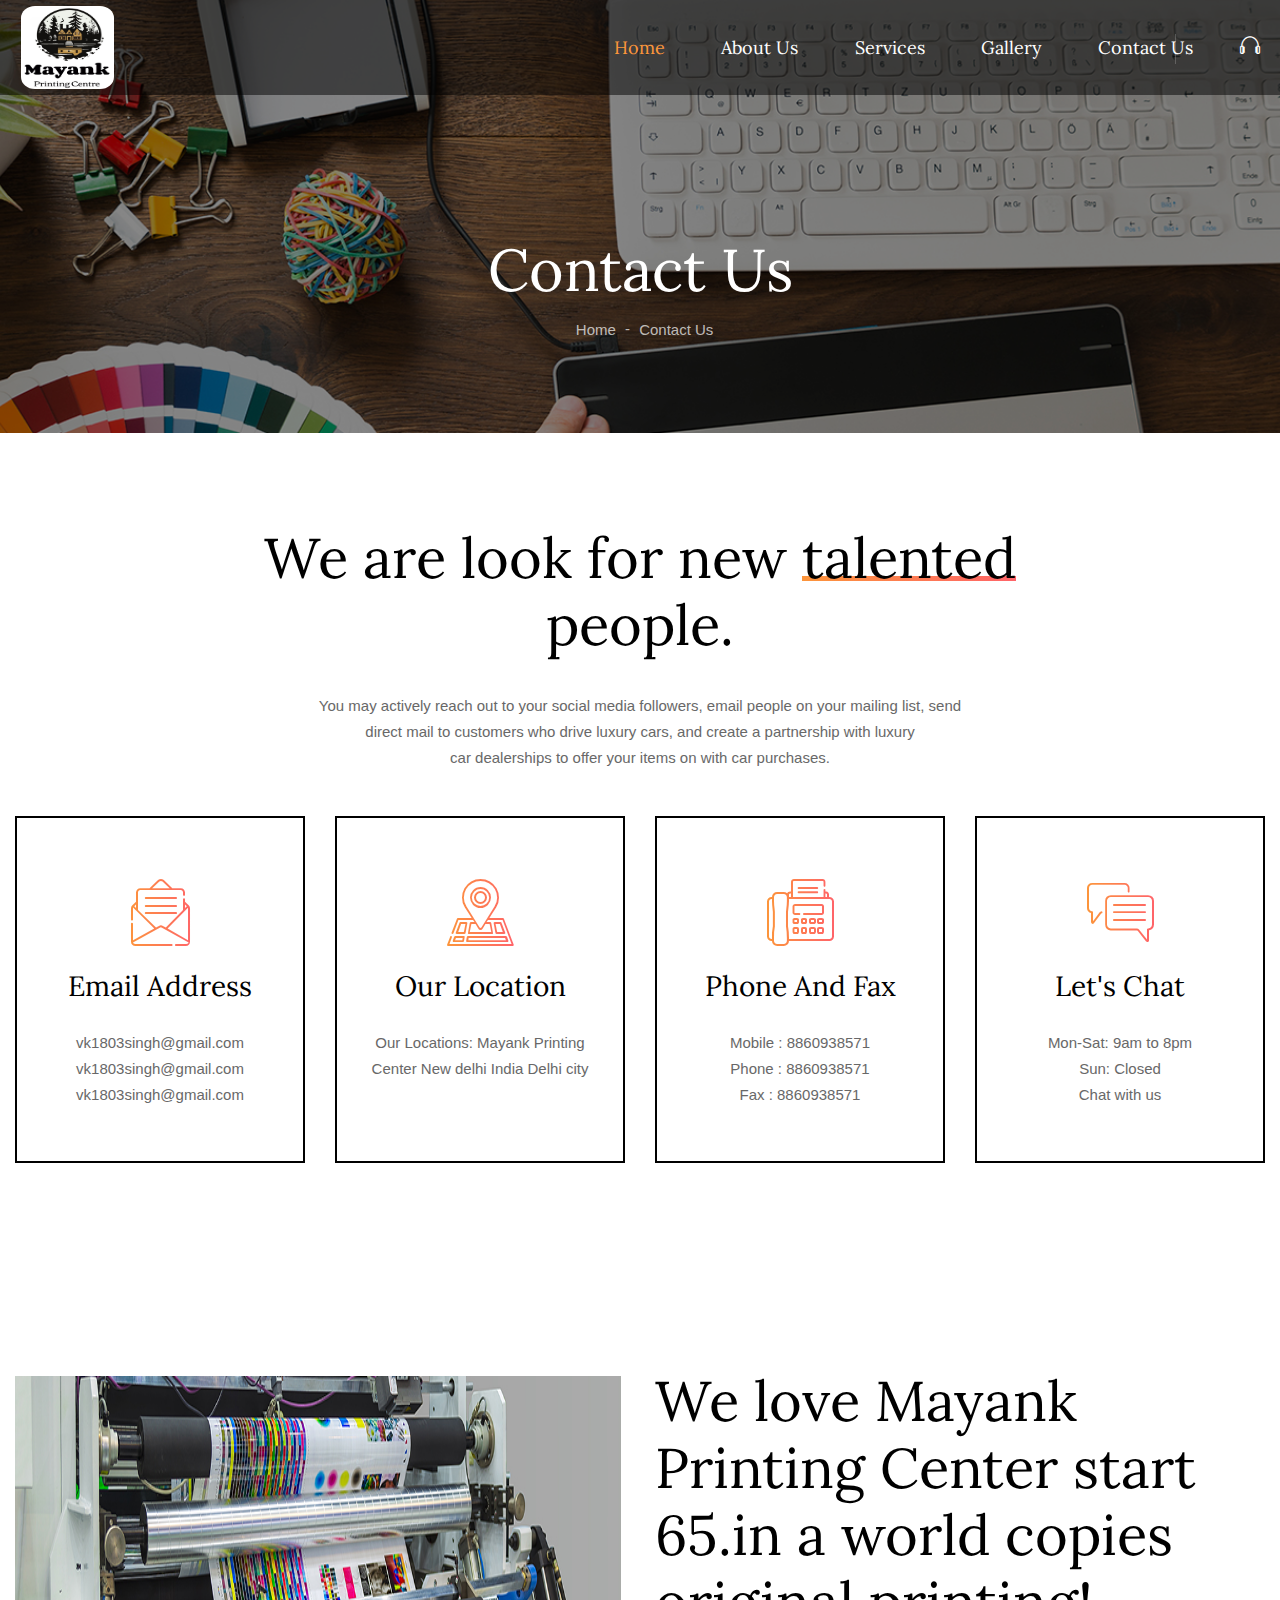
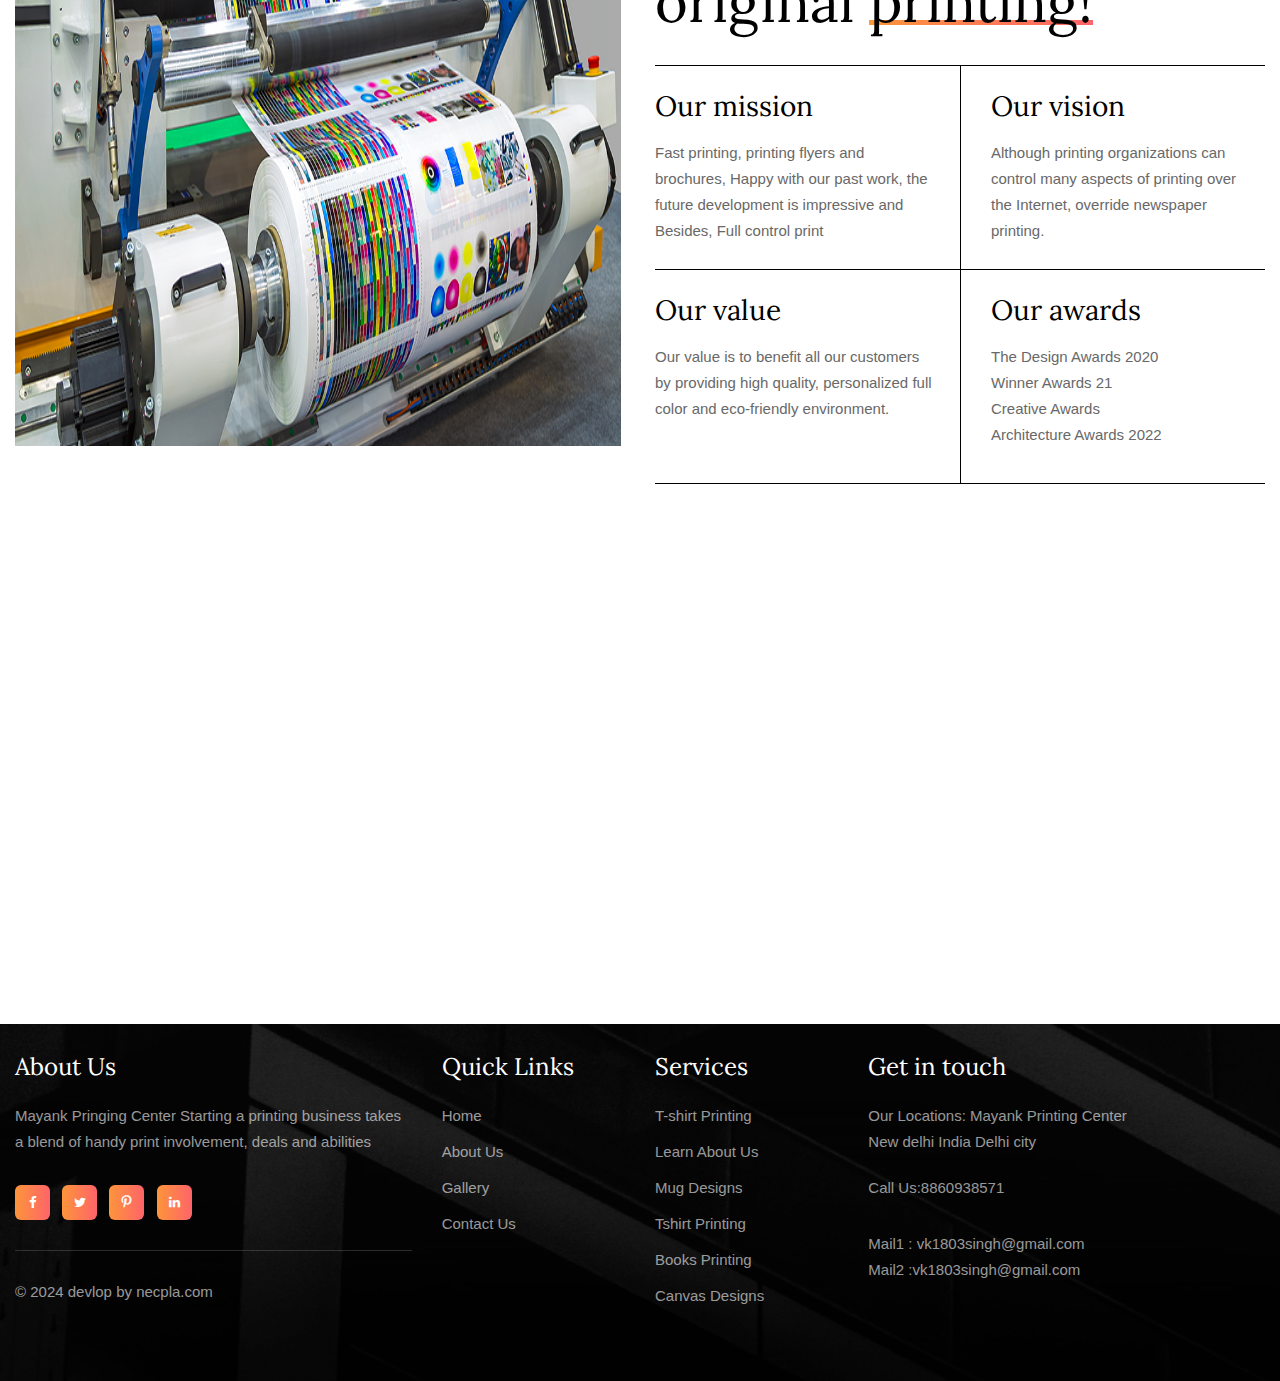
<file: Contactk.html>
<!DOCTYPE html>
<html lang="en">

<!-----------css---->


<!-----------css---->


<!-- Mirrored from preyantechnosys.com/html/printent/index.html by HTTrack Website Copier/3.x [XR&CO'2014], Fri, 22 Nov 2024 05:47:10 GMT -->
<head>
<meta charset="utf-8">
<meta http-equiv="X-UA-Compatible" content="IE=edge">
<meta name="keywords" content="HTML5 Template">
<meta name="description" content="Printing Service HTML Template, themes & template,wordpress theme, html5 template,unlimited colors available, ui/ux,ui/ix designs,best wordpress themes,html template, html,javascript,best css theme, css3,elementor theme,latest premium themes 2024,latest premium templates 2024,preyan technosys Pvt.Ltd,cymol themes,themetech mount,multi-theme,website theme and template, woocommerce, bootstrap template,web templates, responsive theme,services,web design and development, business, company,abroad business, immigration,overseas jobs, tourism website, travel planner, visa agency, visa consulting, visa service, visa agents, visa sevrices, tourist business, world tour, wourld tour expense, travelling agent, travelers, bag packers, travel bloggers, travel business">
<meta name="author" content="http://preyantechnosys.com/">
<meta name="viewport" content="width=device-width, initial-scale=1">
<title>Mayank Printing Center</title>

<link rel="shortcut icon" href="images/favicon.png">
<link rel="stylesheet" type="text/css" href="css/bootstrap.min.css">
<link rel="stylesheet" type="text/css" href="css/aos.css">
<link rel="stylesheet" type="text/css" href="css/animate.css">
<link rel="stylesheet" type="text/css" href="css/font-awesome.css">
<link rel="stylesheet" type="text/css" href="css/fontello.css">
<link rel="stylesheet" type="text/css" href="css/flaticon_printing.css">
<link rel="stylesheet" type="text/css" href="css/themify-icons.css">
<link rel="stylesheet" type="text/css" href="css/slick.css">
<link rel="stylesheet" type="text/css" href="css/prettyPhoto.css">
<link rel="stylesheet" type="text/css" href="css/twentytwenty.css">
<link rel="stylesheet" type="text/css" href="css/shortcodes.css">
<link rel="stylesheet" type="text/css" href="css/main.css">
<link rel="stylesheet" type="text/css" href="css/megamenu.css">
<link rel="stylesheet" type="text/css" href="css/responsive.css">
<!-- REVOLUTION LAYERS STYLES -->
<link rel='stylesheet' id='rs-plugin-settings-css' href="revolution/css/rs6.css">

</head>
<body>

    <!-- page start -->
    <div class="page">
        <div class="min-box">
 
        <!-- header start -->
        <header id="masthead" class="header prt-header-style-01">
           
            <!-- site-header-menu -->
            <div id="site-header-menu" class="site-header-menu">
                <div class="site-header-menu-inner prt-stickable-header">
                    <div class="container">
                        <div class="row">
                            <div class="col-lg-12">
                                <!--site-navigation -->
                                <div class="site-navigation d-flex align-items-center justify-content-between">
                                    <!-- site-branding -->
                                    <div class="site-branding me-auto">
                                        <h1>
                                            <a class="home-link" href="index.html" title="Printing" rel="home">
                                                <img id="logo-img" height="45" width="183" class="img-fluid auto_size" src="images/mayank_logo.jpeg" alt="logo-img">
                                            </a>
                                        </h1>
                                    </div><!-- site-branding end -->
                                    <div class="btn-show-menu-mobile menubar menubar--squeeze">
                                        <span class="menubar-box">
                                            <span class="menubar-inner"></span>
                                        </span>
                                    </div>
                                    <!-- menu -->
                                    <nav class="main-menu menu-mobile" id="menu">
                                        <ul class="menu slide-menu">
                                            <li class="mega-menu-item megamenu-fw active">
                                                <a  href="index.html">Home</a>
                                               
                                            </li>
                                            <li class="mega-menu-item megamenu-fw">
                                                <a href="aboutk.html" >About Us</a>
                                            
                                            </li>
                                            <li class="mega-menu-item">
                                                <a href="servicek.html" >Services</a>
                                              
                                            </li>
                                            <li class="mega-menu-item megamenu-fw">
                                                <a href="galleryk.html" >Gallery</a>
                                              
                                            </li>
                                         
                                            <li class="mega-menu-item">
                                                <a href="contactk.html" >Contact Us</a>
                                               
                                            </li>
                                        </ul>
                                    </nav><!-- menu end -->
                                    <!-- header_extra -->
                                    <div class="header_extra prt-textcolor-white d-flex flex-row align-items-center justify-content-end">
                                      
                                        <div class="header_cart">
                                            <a href="#" class="button-cart">
                                                <div class="cart_icon"><i class="ti ti-headphone"></i></div>
                                                
                                            </a>
                                        </div>
                                    </div><!-- header_extra end -->
                                </div><!-- site-navigation end-->
                            </div>
                        </div>
                    </div>
                </div>
            </div>
            <!-- site-header-menu end-->
        </header><!-- header end -->

        <!-- page-title -->
        <div class="prt-titlebar-wrapper prt-bg about-img-01">
            <div class="prt-titlebar-wrapper-bg-layer prt-bg-layer"></div>
            <div class="prt-titlebar-wrapper-inner">
                <div class="container">
                    <div class="row align-items-center">
                        <div class="col-lg-12">
                            <div class="prt-page-title-row-heading">
                                <div class="page-title-heading">
                                    <h2 class="title">Contact us</h2>
                                </div>
                                <div class="breadcrumb-wrapper">
                                    <i class="flaticon-home"></i>
                                    <span>
                                        <a title="Homepage" href="index.html">Home</a>
                                    </span>
                                    <div class="prt-sep"> - </div>
                                    <span>Contact us </span>
                                </div>
                            </div>
                        </div>
                    </div>
                </div>
            </div>                    
        </div>
        <!-- page-title end -->




        <section class="prt-row clearfix">
            <div class="container">
                <!-- row -->
                <div class="row">
                    <div class="col-lg-9 m-auto text-center">
                        <div class="section-title title-style-center_text pb-25">
                            <div class="title-header">
                                <h2 class="title">We are look for new <span class="prt-border"> talented </span> people.</h2>
                            </div>
                        </div>
                        <div class="title-desc">
                            <p>You may actively reach out to your social media followers, email people on your mailing list, send<br> direct mail to customers who drive luxury cars, and create a partnership with luxury <br>car dealerships to offer your items on with car purchases.</p>
                        </div>
                    </div>
                </div>
                <div class="row">
                    <div class="col-lg-3 col-md-6 col-sm-12">
                        <!--featured-icon-box-->
                        <div class="featured-icon-box style6">
                            <div class="featured-icon">
                                <div class="prt-icon prt-icon_element-onlytxt prt-icon_element-size-xl prt-icon_element-color-skincolor">
                                    <i class="flaticon-open"></i>
                                </div>
                            </div>
                            <div class="featured-content">
                                <div class="featured-title">
                                    <h3>Email Address</h3>
                                </div>
                                <div class="featured-desc">
                                    <a href="#">vk1803singh@gmail.com </a>
                                    <a href="#">vk1803singh@gmail.com </a>
                                    <a href="#">vk1803singh@gmail.com </a>
                                </div>
                            </div>
                        </div><!-- featured-icon-box end-->
                    </div>
                    <div class="col-lg-3 col-md-6 col-sm-12">
                        <!--featured-icon-box-->
                        <div class="featured-icon-box style6">
                            <div class="featured-icon">
                                <div class="prt-icon prt-icon_element-onlytxt prt-icon_element-size-xl prt-icon_element-color-skincolor">
                                    <i class="flaticon-location"></i>
                                </div>
                            </div>
                            <div class="featured-content">
                                <div class="featured-title">
                                    <h3>Our Location</h3>
                                </div>
                                <div class="featured-desc">
                                    <p>Our Locations: Mayank Printing Center
                                        New delhi India Delhi city</p>
                                </div>
                            </div>
                        </div><!-- featured-icon-box end-->
                    </div>
                    <div class="col-lg-3 col-md-6 col-sm-12">
                        <!--featured-icon-box-->
                        <div class="featured-icon-box style6">
                            <div class="featured-icon">
                                <div class="prt-icon prt-icon_element-onlytxt prt-icon_element-size-xl prt-icon_element-color-skincolor">
                                    <i class="flaticon-fax"></i>
                                </div>
                            </div>
                            <div class="featured-content">
                                <div class="featured-title">
                                    <h3>Phone and Fax</h3>
                                </div>
                                <div class="featured-desc">
                                    <p>Mobile : <a href="#"> 8860938571 </a><p>
                                    <p>Phone : <a href="#"> 8860938571 </a><p>
                                    <p>Fax : <a href="#">8860938571 </a><p>
                                </div>
                            </div>
                        </div><!-- featured-icon-box end-->
                    </div>
                    <div class="col-lg-3 col-md-6 col-sm-12">
                        <!--featured-icon-box-->
                        <div class="featured-icon-box style6">
                            <div class="featured-icon">
                                <div class="prt-icon prt-icon_element-onlytxt prt-icon_element-size-xl prt-icon_element-color-skincolor">
                                    <i class="flaticon-chat"></i>
                                </div>
                            </div>
                            <div class="featured-content">
                                <div class="featured-title">
                                    <h3>Let's Chat</h3>
                                </div>
                                <div class="featured-desc">
                                    <p>Mon-Sat: 9am to 8pm</p>
                                    <p>Sun: Closed</p>
                                    <p>Chat with us</p>
                                </div>
                            </div>
                        </div><!-- featured-icon-box end-->
                    </div>
                </div>
            </div>
        </section>




         <!---================-----About---==========================--->

    <div class="site-main">

        <!--about-section-->
        <section class="prt-row clearfix">
            <div class="container">
                <div class="row">
                    <div class="col-md-6">
                        <div class="prt_single_image-wrapper res-991-mb-30">
                            <img width="606"  class="img-fluid about_img" src="images/bg-image/col-bgimage-3.jpg" alt="single-1">
                        </div>
                    </div>
                    <div class="col-lg-6 align-self-center">
                        <div class="section-title">
                            <div class="title-header">
                                <h2 class="title">We love Mayank Printing Center start 65.in a world copies original <span class="prt-border"> printing!</span></h2>
                            </div>
                        </div>
                        <div class="row g-0 pt-5 res-767-pt-0">
                            <div class="col-md-6">
                                <div class="prt_listimgbox_wrapper_one">
                                    <div class="prt_listimgbox_wrap">
                                        <h3>Our mission</h3>
                                    </div>
                                    <div class="prt_listimgbox_content">
                                        <p>Fast printing, printing flyers and brochures, Happy with our past work, the future development is impressive and Besides, Full control print</p>
                                    </div>
                                </div>
                            </div>
                            <div class="col-md-6">
                                <div class="prt_listimgbox_wrapper_second">
                                    <div class="prt_listimgbox_wrap">
                                        <h3>Our vision</h3>
                                    </div>
                                    <div class="prt_listimgbox_content">
                                        <p>Although printing organizations can control many aspects of printing over the Internet, override newspaper printing.</p>
                                    </div>
                                </div>
                            </div>
                        </div>
                        <div class="row g-0">
                            <div class="col-md-6">
                                <div class="prt_listimgbox_wrapper_third">
                                    <div class="prt_listimgbox_wrap">
                                        <h3>Our value</h3>
                                    </div>
                                    <div class="prt_listimgbox_content">
                                        <p>Our value is to benefit all our customers by providing high quality, personalized full color and eco-friendly environment.</p>
                                    </div>
                                </div>
                            </div>
                            <div class="col-md-6">
                                <div class="prt_listimgbox_wrapper_fourth">
                                    <div class="prt_listimgbox_wrap">
                                        <h3>Our awards</h3>
                                    </div>
                                    <div class="prt_listimgbox_content">
                                        <p>The Design Awards 2020 <br>Winner Awards 21 <br> Creative Awards
                                            <br>Architecture Awards 2022</p>
                                    </div>
                                </div>
                            </div>
                        </div>
                    </div>
                </div>
               
            </div>
        </section>
        <!--about-section end-->

    </div><!-- site-main end-->
    <!-------====================--------- end about---=============================---->



     

<iframe src="https://www.google.com/maps/embed?pb=!1m18!1m12!1m3!1d448194.82162352453!2d77.09323125!3d28.6440836!2m3!1f0!2f0!3f0!3m2!1i1024!2i768!4f13.1!3m3!1m2!1s0x390cfd5b347eb62d%3A0x37205b715389640!2sDelhi!5e0!3m2!1sen!2sin!4v1732525555214!5m2!1sen!2sin" width="100%" height="450" style="border:0;" allowfullscreen="" loading="lazy" referrerpolicy="no-referrer-when-downgrade"></iframe>
  

        <!-- footer start -->
        <footer class="footer prt-bgimage-yes bg-footer prt-bg bg-base-dark clearfix">
            <div class="prt-row-wrapper-bg-layer prt-bg-layer"></div>
            
            <div class="second-footer">
                <div class="container">
                    <div class="row">
                        <div class="col-xs-12 col-sm-12 col-md-6 col-lg-4 widget-area">
                            <div class="widget widget_text clearfix">
                                <h3 class="widget-title">About Us</h3>
                                <div class="textwidget widget-text">
                                    <p> Mayank Pringing Center Starting a printing business takes a blend of handy print involvement, deals and abilities</p>
                                </div>
                                <div class="social-icons circle mt-30">
                                    <ul class="list-inline">
                                        <li class="social-facebook"><a class="tooltip-top" target="_blank" href="https://www.facebook.com/themetechMount18" data-tooltip="Facebook"><i class="fa fa-facebook"></i></a></li>
                                        <li class="social-twitter"><a class="tooltip-top" target="_blank" href="https://twitter.com/themetechmount" data-tooltip="twitter"><i class="fa fa-twitter"></i></a></li>
                                        <li class="social-printerest"><a class="tooltip-top" target="_blank" href="https://in.pinterest.com/themetechmount/_created/" data-tooltip="printerest"><i class="ti ti-pinterest"></i></a></li>
                                        <li class="social-twitter"><a class="tooltip-top" target="_blank" href="https://www.linkedin.com/company/themetech-mount/" data-tooltip="Linkedin"><i class="fa fa-linkedin"></i></a></li>
                                    </ul>
                                </div>
                                <span>© 2024 devlop  by <a href="https://www.necpla.com/"> necpla.com</a></span>
                            </div>
                        </div>
                        <div class="col-xs-12 col-sm-6 col-md-6 col-lg-2 widget-area">
                            <div class="widget widget_nav_menu clearfix">
                               <h3 class="widget-title">Quick Links</h3>
                                <ul id="menu-footer-service-link" class="menu">
                                    <li><a href="#">Home</a></li>
                                    <li><a href="about.html">About Us</a></li>
                                    <li><a href="about-us-2.html">Gallery</a></li>
                                    <li><a href="contact.html">Contact Us</a></li>
                                   
                                </ul>
                            </div>
                        </div>
                        <div class="col-xs-12 col-sm-6 col-md-6 col-lg-2 widget-area">
                            <div class="widget widget_nav_menu clearfix">
                               <h3 class="widget-title">Services</h3>
                                <ul class="menu">
                                    <li><a href="flyer-poster-printing.html">T-shirt Printing</a></li>
                                    <li><a href="about.html">Learn About Us</a></li>
                                    <li><a href="#">Mug Designs</a></li>
                                    <li><a href="#">Tshirt Printing</a></li>
                                    <li><a href="#">Books Printing</a></li>
                                    <li><a href="#">Canvas Designs</a></li>
                                </ul>
                            </div>
                        </div>
                        <div class="col-xs-12 col-sm-12 col-md-6 col-lg-4 widget-area">
                            <div class="widget widget-timing clearfix">
                                <h3 class="widget-title">Get in touch</h3>
                                <p>Our Locations: Mayank Printing Center <br>New delhi India Delhi city </p>
                                <ul class="widget_contact_wrapper">
                                    <li class="mb-30 mt-20">Call Us:<a href="tel:1234567890">8860938571</a></li>
                                    <li>Mail1 :<a href="mailto:info@example.com"> vk1803singh@gmail.com</a></li>
                                    <li>Mail2 :<a href="mailto:info@example.com">vk1803singh@gmail.com</a></li>
                                </ul>
                            </div>
                        </div>
                    </div>
                </div>
            </div>
        </footer>
        <!-- footer end -->

        <!-- back-to-top start -->
        <a id="totop" href="#top">
            <i class="fa fa-angle-up"></i>
        </a>
        <!-- back-to-top end -->

    </div><!-- page end -->

    <!-- Javascript -->
    <script src="js/jquery-3.7.1.min.js"></script>
    <script src="js/jquery-migrate-3.4.1.min.js"></script>
    <script src="js/bootstrap.bundle.min.js"></script>
    <script src="js/bootstrap.bundle.js"></script>
    <script src="js/aos.js"></script> 
    <script src="js/jquery-validate.js"></script> 
    <script src="js/jquery.prettyPhoto.js"></script>
    <script src="js/slick.min.js"></script>
    <script src="js/jquery-waypoints.js"></script>    
    <script src="js/numinate.min.js"></script>
    <script src="js/imagesloaded.min.js"></script>
    <script src="js/jquery-isotope.js"></script>
    <script src="js/jquery.twentytwenty.js"></script>
    <script src="js/circle-progress.min.js"></script>
    <script src="js/main.js"></script>

    <!-- Revolution Slider -->    
    <script src='revolution/js/revolution.tools.min.js'></script>
    <script src='revolution/js/rs6.min.js'></script>
    <script src="revolution/js/slider.js"></script>
    <!-- Javascript end-->

</body>

<!-- Mirrored from preyantechnosys.com/html/printent/index.html by HTTrack Website Copier/3.x [XR&CO'2014], Fri, 22 Nov 2024 05:49:23 GMT -->
</html>
</file>
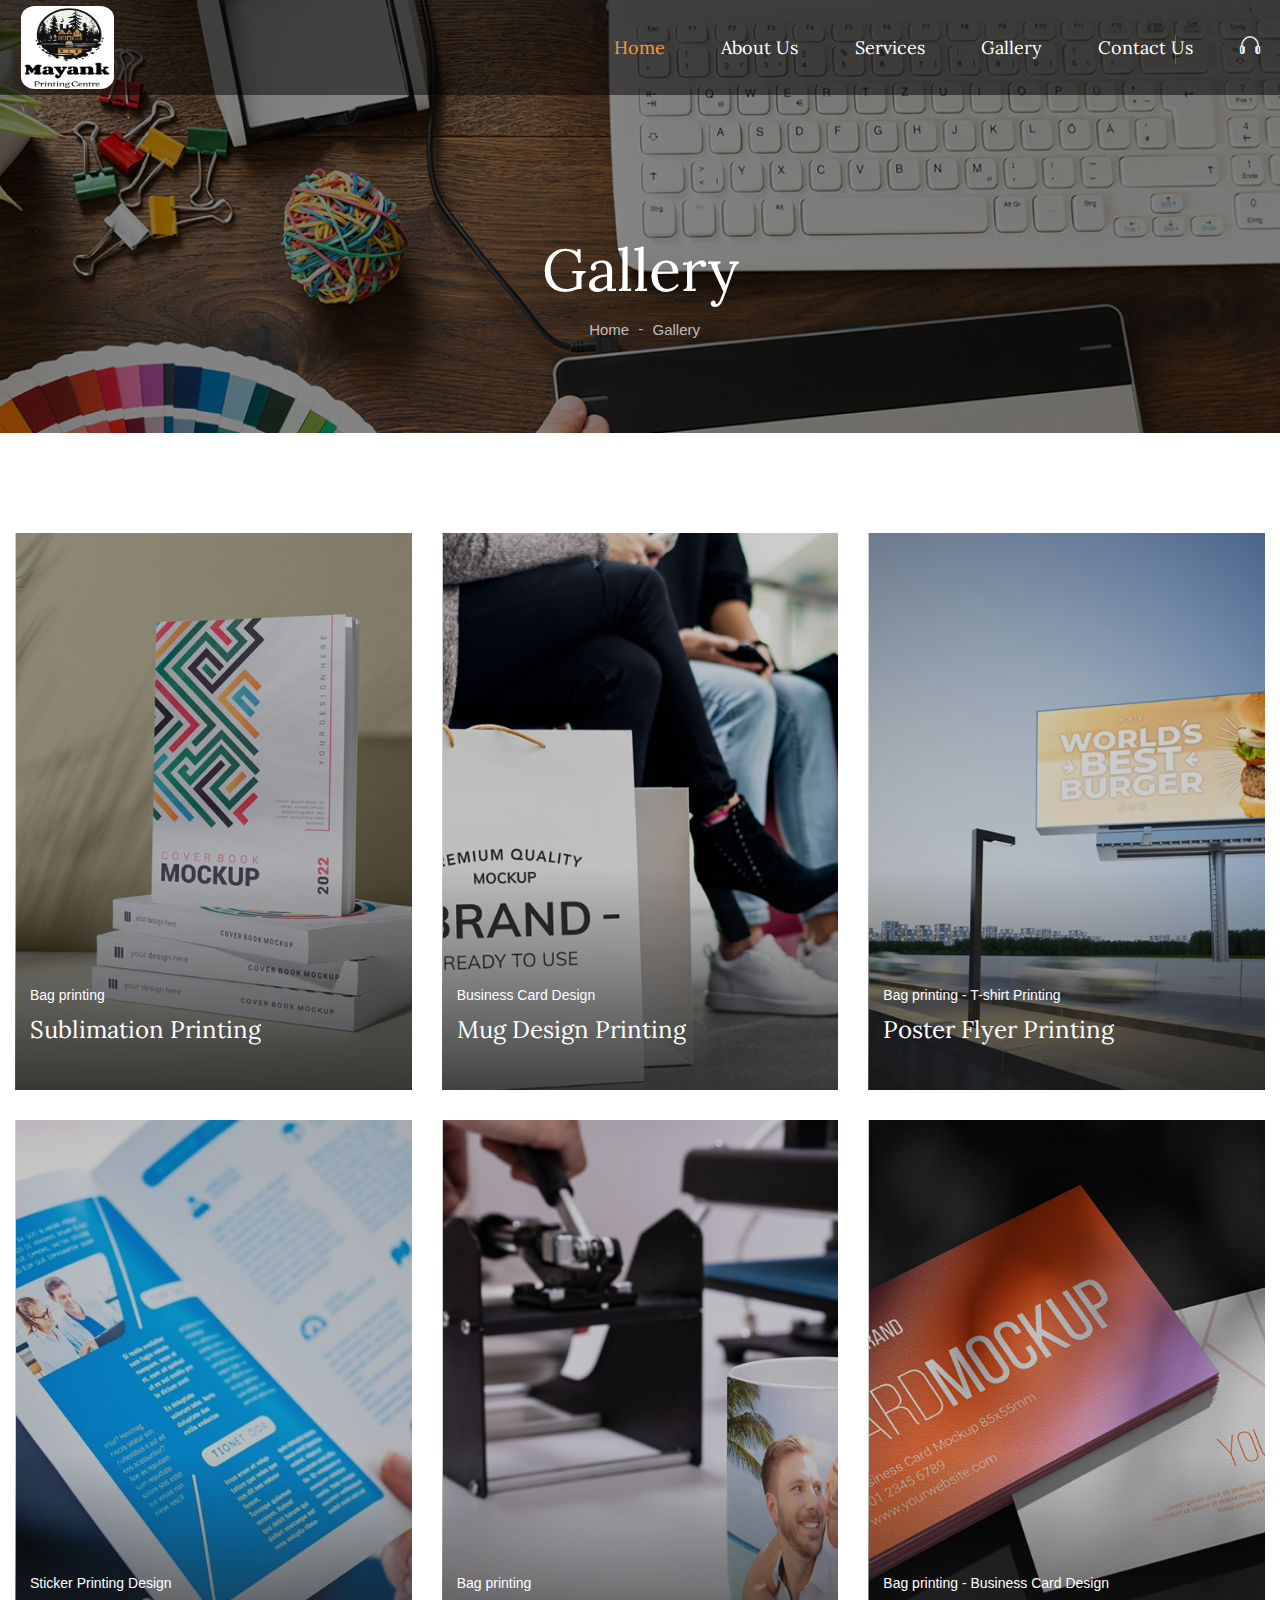
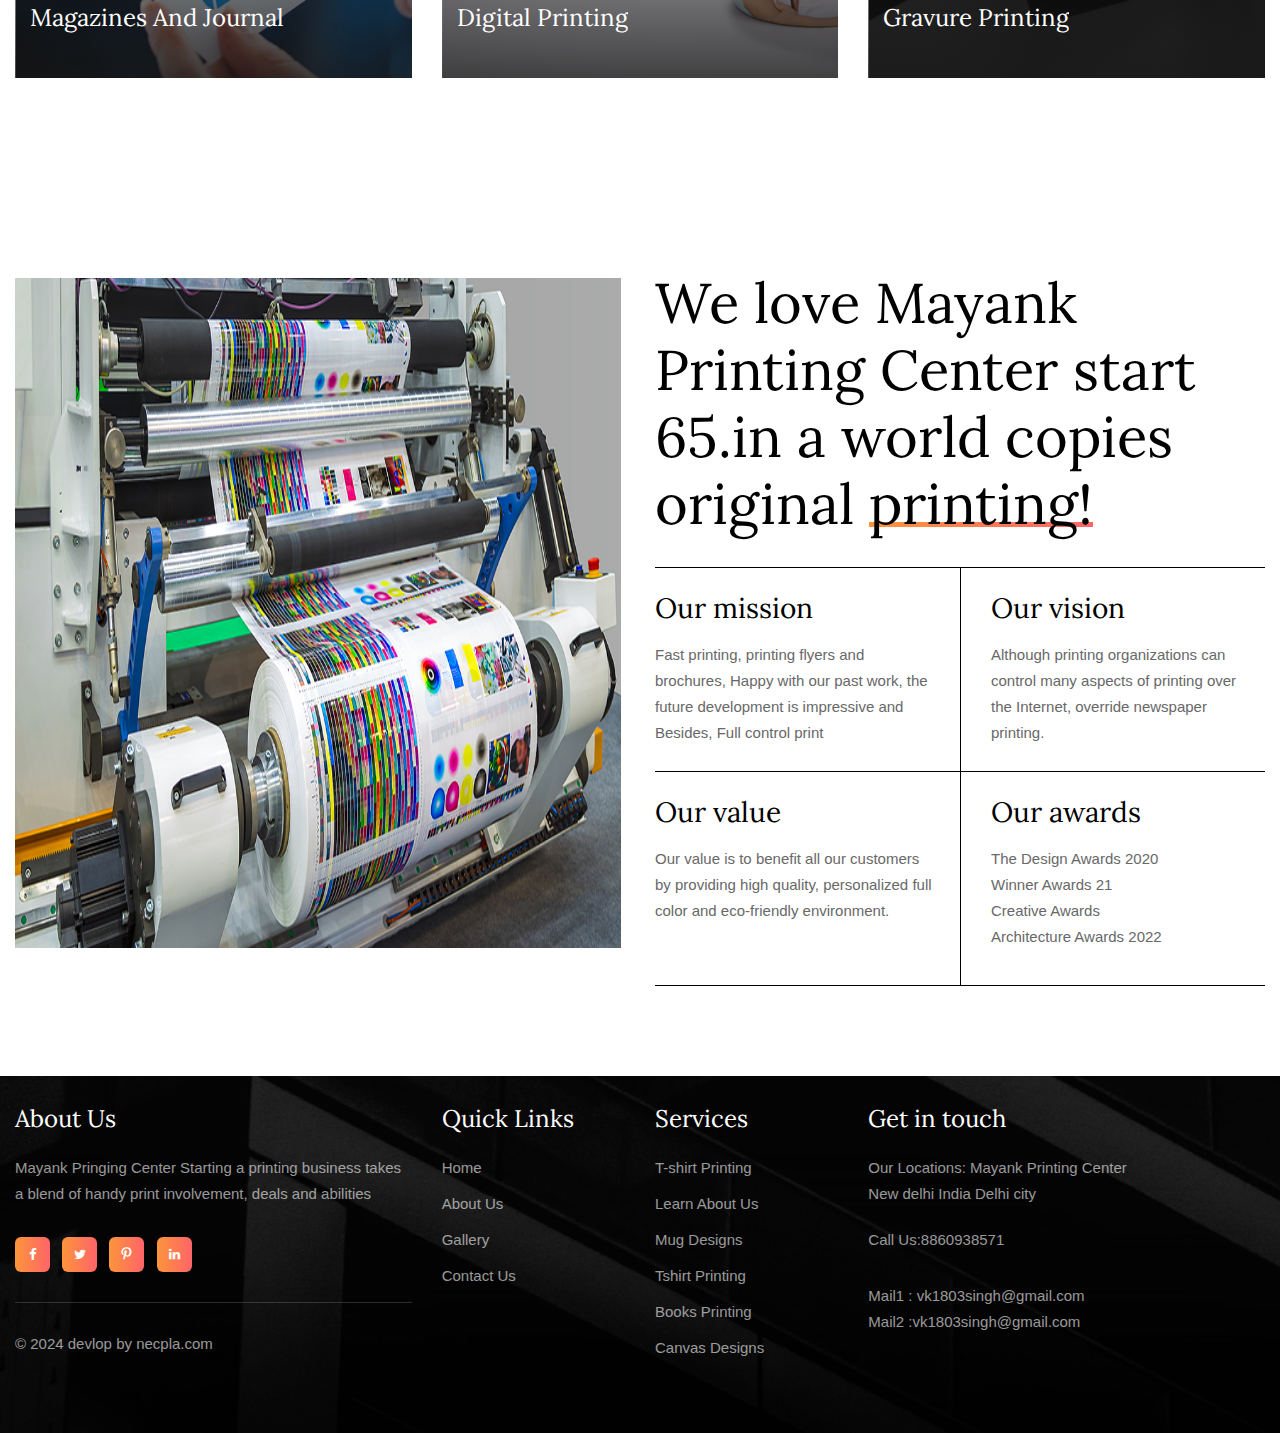
<file: galleryk.html>
<!DOCTYPE html>
<html lang="en">

<!-----------css---->


<!-----------css---->


<!-- Mirrored from preyantechnosys.com/html/printent/index.html by HTTrack Website Copier/3.x [XR&CO'2014], Fri, 22 Nov 2024 05:47:10 GMT -->
<head>
<meta charset="utf-8">
<meta http-equiv="X-UA-Compatible" content="IE=edge">
<meta name="keywords" content="HTML5 Template">
<meta name="description" content="Printing Service HTML Template, themes & template,wordpress theme, html5 template,unlimited colors available, ui/ux,ui/ix designs,best wordpress themes,html template, html,javascript,best css theme, css3,elementor theme,latest premium themes 2024,latest premium templates 2024,preyan technosys Pvt.Ltd,cymol themes,themetech mount,multi-theme,website theme and template, woocommerce, bootstrap template,web templates, responsive theme,services,web design and development, business, company,abroad business, immigration,overseas jobs, tourism website, travel planner, visa agency, visa consulting, visa service, visa agents, visa sevrices, tourist business, world tour, wourld tour expense, travelling agent, travelers, bag packers, travel bloggers, travel business">
<meta name="author" content="http://preyantechnosys.com/">
<meta name="viewport" content="width=device-width, initial-scale=1">
<title>Mayank Printing Center</title>

<link rel="shortcut icon" href="images/favicon.png">
<link rel="stylesheet" type="text/css" href="css/bootstrap.min.css">
<link rel="stylesheet" type="text/css" href="css/aos.css">
<link rel="stylesheet" type="text/css" href="css/animate.css">
<link rel="stylesheet" type="text/css" href="css/font-awesome.css">
<link rel="stylesheet" type="text/css" href="css/fontello.css">
<link rel="stylesheet" type="text/css" href="css/flaticon_printing.css">
<link rel="stylesheet" type="text/css" href="css/themify-icons.css">
<link rel="stylesheet" type="text/css" href="css/slick.css">
<link rel="stylesheet" type="text/css" href="css/prettyPhoto.css">
<link rel="stylesheet" type="text/css" href="css/twentytwenty.css">
<link rel="stylesheet" type="text/css" href="css/shortcodes.css">
<link rel="stylesheet" type="text/css" href="css/main.css">
<link rel="stylesheet" type="text/css" href="css/megamenu.css">
<link rel="stylesheet" type="text/css" href="css/responsive.css">
<!-- REVOLUTION LAYERS STYLES -->
<link rel='stylesheet' id='rs-plugin-settings-css' href="revolution/css/rs6.css">

</head>
<body>

    <!-- page start -->
    <div class="page">
        <div class="min-box">
 
        <!-- header start -->
        <header id="masthead" class="header prt-header-style-01">
           
            <!-- site-header-menu -->
            <div id="site-header-menu" class="site-header-menu">
                <div class="site-header-menu-inner prt-stickable-header">
                    <div class="container">
                        <div class="row">
                            <div class="col-lg-12">
                                <!--site-navigation -->
                                <div class="site-navigation d-flex align-items-center justify-content-between">
                                    <!-- site-branding -->
                                    <div class="site-branding me-auto">
                                        <h1>
                                            <a class="home-link" href="index.html" title="Printing" rel="home">
                                                <img id="logo-img" height="45" width="183" class="img-fluid auto_size" src="images/mayank_logo.jpeg" alt="logo-img">
                                            </a>
                                        </h1>
                                    </div><!-- site-branding end -->
                                    <div class="btn-show-menu-mobile menubar menubar--squeeze">
                                        <span class="menubar-box">
                                            <span class="menubar-inner"></span>
                                        </span>
                                    </div>
                                    <!-- menu -->
                                    <nav class="main-menu menu-mobile" id="menu">
                                        <ul class="menu slide-menu">
                                            <li class="mega-menu-item megamenu-fw active">
                                                <a  href="index.html">Home</a>
                                               
                                            </li>
                                            <li class="mega-menu-item megamenu-fw">
                                                <a href="aboutk.html" >About Us</a>
                                            
                                            </li>
                                            <li class="mega-menu-item">
                                                <a href="servicek.html" >Services</a>
                                              
                                            </li>
                                            <li class="mega-menu-item megamenu-fw">
                                                <a href="galleryk.html" >Gallery</a>
                                              
                                            </li>
                                         
                                            <li class="mega-menu-item">
                                                <a href="contactk.html" >Contact Us</a>
                                               
                                            </li>
                                        </ul>
                                    </nav><!-- menu end -->
                                    <!-- header_extra -->
                                    <div class="header_extra prt-textcolor-white d-flex flex-row align-items-center justify-content-end">
                                      
                                        <div class="header_cart">
                                            <a href="#" class="button-cart">
                                                <div class="cart_icon"><i class="ti ti-headphone"></i></div>
                                                
                                            </a>
                                        </div>
                                    </div><!-- header_extra end -->
                                </div><!-- site-navigation end-->
                            </div>
                        </div>
                    </div>
                </div>
            </div>
            <!-- site-header-menu end-->
        </header><!-- header end -->

        <!-- page-title -->
        <div class="prt-titlebar-wrapper prt-bg about-img-01">
            <div class="prt-titlebar-wrapper-bg-layer prt-bg-layer"></div>
            <div class="prt-titlebar-wrapper-inner">
                <div class="container">
                    <div class="row align-items-center">
                        <div class="col-lg-12">
                            <div class="prt-page-title-row-heading">
                                <div class="page-title-heading">
                                    <h2 class="title">Gallery</h2>
                                </div>
                                <div class="breadcrumb-wrapper">
                                    <i class="flaticon-home"></i>
                                    <span>
                                        <a title="Homepage" href="index.html">Home</a>
                                    </span>
                                    <div class="prt-sep"> - </div>
                                    <span>Gallery</span>
                                </div>
                            </div>
                        </div>
                    </div>
                </div>
            </div>                    
        </div>
        <!-- page-title end -->

         <!---================-----About---==========================--->

         <section class="prt-row portfolio-section_1 clearfix">
            <div class="container">
                <div class="row">
                    <div class="col-lg-4 col-md-6">
                        <!--featured-imagebox-->
                        <div class="featured-imagebox featured-imagebox-portfolio style2">
                            <div class="prt-box-view-overlay">
                                <!-- featured-thumbnail -->
                                <div class="featured-thumbnail">
                                    <img class="img-fluid" src="images/portfolio/portfolio-17-484x680.jpg" alt="image">
                                </div><!-- featured-thumbnail end-->
                            </div>
                            <div class="featured-content">
                                <div class="item-content">
                                    <div class="featured-desc">
                                        <p><a href="single-style-1.html">Bag printing</a></p>
                                    </div>
                                    <div class="featured-title">
                                        <h3><a href="single-style-1.html">Sublimation printing</a></h3>
                                    </div>
                                </div>
                            </div>
                            <div class="prt-icon-btn">
                                <div class="prt-icon-box">
                                    <a href="single-style-1.html"><i class="flaticon-right-down"></i></a>
                                </div>
                            </div>
                        </div><!-- featured-imagebox end-->
                    </div>
                    <div class="col-lg-4 col-md-6">
                        <!--featured-imagebox-->
                        <div class="featured-imagebox featured-imagebox-portfolio style2">
                            <div class="prt-box-view-overlay">
                                <!-- featured-thumbnail -->
                                <div class="featured-thumbnail">
                                    <img class="img-fluid" src="images/portfolio/portfolio-4-484x680.jpg" alt="image">
                                </div><!-- featured-thumbnail end-->
                            </div>
                            <div class="featured-content">
                                <div class="item-content">
                                    <div class="featured-desc">
                                        <p><a href="single-style-1.html">Business Card Design</a></p>
                                    </div>
                                    <div class="featured-title">
                                        <h3><a href="single-style-1.html">Mug design printing</a></h3>
                                    </div>
                                </div>
                            </div>
                            <div class="prt-icon-btn">
                                <div class="prt-icon-box">
                                    <a href="single-style-1.html"><i class="flaticon-right-down"></i></a>
                                </div>
                            </div>
                        </div><!-- featured-imagebox end-->
                    </div>
                    <div class="col-lg-4 col-md-6">
                        <!--featured-imagebox-->
                        <div class="featured-imagebox featured-imagebox-portfolio style2">
                            <div class="prt-box-view-overlay">
                                <!-- featured-thumbnail -->
                                <div class="featured-thumbnail">
                                    <img class="img-fluid" src="images/portfolio/portfolio-2-484x680.jpg" alt="image">
                                </div><!-- featured-thumbnail end-->
                            </div>
                            <div class="featured-content">
                                <div class="item-content">
                                    <div class="featured-desc">
                                        <p><a href="single-style-1.html">Bag printing - </a><a href="#"> T-shirt Printing</a></p>
                                    </div>
                                    <div class="featured-title">
                                        <h3><a href="single-style-1.html">Poster flyer printing</a></h3>
                                    </div>
                                </div>
                            </div>
                            <div class="prt-icon-btn">
                                <div class="prt-icon-box">
                                    <a href="single-style-1.html"><i class="flaticon-right-down"></i></a>
                                </div>
                            </div>
                        </div><!-- featured-imagebox end-->
                    </div>
                    <div class="col-lg-4 col-md-6">
                        <!--featured-imagebox-->
                        <div class="featured-imagebox featured-imagebox-portfolio style2">
                            <div class="prt-box-view-overlay">
                                <!-- featured-thumbnail -->
                                <div class="featured-thumbnail">
                                    <img class="img-fluid" src="images/portfolio/portfolio-1-484x680.jpg" alt="image">
                                </div><!-- featured-thumbnail end-->
                            </div>
                            <div class="featured-content">
                                <div class="item-content">
                                    <div class="featured-desc">
                                        <p><a href="single-style-1.html">Sticker Printing Design</a></p>
                                    </div>
                                    <div class="featured-title">
                                        <h3><a href="single-style-1.html">Magazines and journal</a></h3>
                                    </div>
                                </div>
                            </div>
                            <div class="prt-icon-btn">
                                <div class="prt-icon-box">
                                    <a href="single-style-1.html"><i class="flaticon-right-down"></i></a>
                                </div>
                            </div>
                        </div><!-- featured-imagebox end-->
                    </div>
                    <div class="col-lg-4 col-md-6">
                        <!--featured-imagebox-->
                        <div class="featured-imagebox featured-imagebox-portfolio style2">
                            <div class="prt-box-view-overlay">
                                <!-- featured-thumbnail -->
                                <div class="featured-thumbnail">
                                    <img class="img-fluid" src="images/portfolio/portfolio-3-484x680.jpg" alt="image">
                                </div><!-- featured-thumbnail end-->
                            </div>
                            <div class="featured-content">
                                <div class="item-content">
                                    <div class="featured-desc">
                                        <p><a href="single-style-1.html">Bag printing</a></p>
                                    </div>
                                    <div class="featured-title">
                                        <h3><a href="single-style-1.html">Digital printing</a></h3>
                                    </div>
                                </div>
                            </div>
                            <div class="prt-icon-btn">
                                <div class="prt-icon-box">
                                    <a href="single-style-1.html"><i class="flaticon-right-down"></i></a>
                                </div>
                            </div>
                        </div><!-- featured-imagebox end-->
                    </div>
                    <div class="col-lg-4 col-md-6">
                        <!--featured-imagebox-->
                        <div class="featured-imagebox featured-imagebox-portfolio style2">
                            <div class="prt-box-view-overlay">
                                <!-- featured-thumbnail -->
                                <div class="featured-thumbnail">
                                    <img class="img-fluid" src="images/portfolio/portfolio-9-600x700.jpg" alt="image">
                                </div><!-- featured-thumbnail end-->
                            </div>
                            <div class="featured-content">
                                <div class="item-content">
                                    <div class="featured-desc">
                                        <p><a href="single-style-1.html">Bag printing - </a><a href="#"> Business Card Design</a></p>
                                    </div>
                                    <div class="featured-title">
                                        <h3><a href="single-style-1.html">Gravure printing</a></h3>
                                    </div>
                                </div>
                            </div>
                            <div class="prt-icon-btn">
                                <div class="prt-icon-box">
                                    <a href="single-style-1.html"><i class="flaticon-right-down"></i></a>
                                </div>
                            </div>
                        </div><!-- featured-imagebox end-->
                    </div>
                </div>
            </div>
        </section>


    <div class="site-main">

        <!--about-section-->
        <section class="prt-row clearfix">
            <div class="container">
                <div class="row">
                    <div class="col-md-6">
                        <div class="prt_single_image-wrapper res-991-mb-30">
                            <img width="606"  class="img-fluid about_img" src="images/bg-image/col-bgimage-3.jpg" alt="single-1">
                        </div>
                    </div>
                    <div class="col-lg-6 align-self-center">
                        <div class="section-title">
                            <div class="title-header">
                                <h2 class="title">We love Mayank Printing Center start 65.in a world copies original <span class="prt-border"> printing!</span></h2>
                            </div>
                        </div>
                        <div class="row g-0 pt-5 res-767-pt-0">
                            <div class="col-md-6">
                                <div class="prt_listimgbox_wrapper_one">
                                    <div class="prt_listimgbox_wrap">
                                        <h3>Our mission</h3>
                                    </div>
                                    <div class="prt_listimgbox_content">
                                        <p>Fast printing, printing flyers and brochures, Happy with our past work, the future development is impressive and Besides, Full control print</p>
                                    </div>
                                </div>
                            </div>
                            <div class="col-md-6">
                                <div class="prt_listimgbox_wrapper_second">
                                    <div class="prt_listimgbox_wrap">
                                        <h3>Our vision</h3>
                                    </div>
                                    <div class="prt_listimgbox_content">
                                        <p>Although printing organizations can control many aspects of printing over the Internet, override newspaper printing.</p>
                                    </div>
                                </div>
                            </div>
                        </div>
                        <div class="row g-0">
                            <div class="col-md-6">
                                <div class="prt_listimgbox_wrapper_third">
                                    <div class="prt_listimgbox_wrap">
                                        <h3>Our value</h3>
                                    </div>
                                    <div class="prt_listimgbox_content">
                                        <p>Our value is to benefit all our customers by providing high quality, personalized full color and eco-friendly environment.</p>
                                    </div>
                                </div>
                            </div>
                            <div class="col-md-6">
                                <div class="prt_listimgbox_wrapper_fourth">
                                    <div class="prt_listimgbox_wrap">
                                        <h3>Our awards</h3>
                                    </div>
                                    <div class="prt_listimgbox_content">
                                        <p>The Design Awards 2020 <br>Winner Awards 21 <br> Creative Awards
                                            <br>Architecture Awards 2022</p>
                                    </div>
                                </div>
                            </div>
                        </div>
                    </div>
                </div>
               
            </div>
        </section>
        <!--about-section end-->

    </div><!-- site-main end-->
    <!-------====================--------- end about---=============================---->

        <!-- footer start -->
        <footer class="footer prt-bgimage-yes bg-footer prt-bg bg-base-dark clearfix">
            <div class="prt-row-wrapper-bg-layer prt-bg-layer"></div>
            
            <div class="second-footer">
                <div class="container">
                    <div class="row">
                        <div class="col-xs-12 col-sm-12 col-md-6 col-lg-4 widget-area">
                            <div class="widget widget_text clearfix">
                                <h3 class="widget-title">About Us</h3>
                                <div class="textwidget widget-text">
                                    <p> Mayank Pringing Center Starting a printing business takes a blend of handy print involvement, deals and abilities</p>
                                </div>
                                <div class="social-icons circle mt-30">
                                    <ul class="list-inline">
                                        <li class="social-facebook"><a class="tooltip-top" target="_blank" href="https://www.facebook.com/themetechMount18" data-tooltip="Facebook"><i class="fa fa-facebook"></i></a></li>
                                        <li class="social-twitter"><a class="tooltip-top" target="_blank" href="https://twitter.com/themetechmount" data-tooltip="twitter"><i class="fa fa-twitter"></i></a></li>
                                        <li class="social-printerest"><a class="tooltip-top" target="_blank" href="https://in.pinterest.com/themetechmount/_created/" data-tooltip="printerest"><i class="ti ti-pinterest"></i></a></li>
                                        <li class="social-twitter"><a class="tooltip-top" target="_blank" href="https://www.linkedin.com/company/themetech-mount/" data-tooltip="Linkedin"><i class="fa fa-linkedin"></i></a></li>
                                    </ul>
                                </div>
                                <span>© 2024 devlop  by <a href="https://www.necpla.com/"> necpla.com</a></span>
                            </div>
                        </div>
                        <div class="col-xs-12 col-sm-6 col-md-6 col-lg-2 widget-area">
                            <div class="widget widget_nav_menu clearfix">
                               <h3 class="widget-title">Quick Links</h3>
                                <ul id="menu-footer-service-link" class="menu">
                                    <li><a href="#">Home</a></li>
                                    <li><a href="about.html">About Us</a></li>
                                    <li><a href="about-us-2.html">Gallery</a></li>
                                    <li><a href="contact.html">Contact Us</a></li>
                                   
                                </ul>
                            </div>
                        </div>
                        <div class="col-xs-12 col-sm-6 col-md-6 col-lg-2 widget-area">
                            <div class="widget widget_nav_menu clearfix">
                               <h3 class="widget-title">Services</h3>
                                <ul class="menu">
                                    <li><a href="flyer-poster-printing.html">T-shirt Printing</a></li>
                                    <li><a href="about.html">Learn About Us</a></li>
                                    <li><a href="#">Mug Designs</a></li>
                                    <li><a href="#">Tshirt Printing</a></li>
                                    <li><a href="#">Books Printing</a></li>
                                    <li><a href="#">Canvas Designs</a></li>
                                </ul>
                            </div>
                        </div>
                        <div class="col-xs-12 col-sm-12 col-md-6 col-lg-4 widget-area">
                            <div class="widget widget-timing clearfix">
                                <h3 class="widget-title">Get in touch</h3>
                                <p>Our Locations: Mayank Printing Center <br>New delhi India Delhi city </p>
                                <ul class="widget_contact_wrapper">
                                    <li class="mb-30 mt-20">Call Us:<a href="tel:1234567890">8860938571</a></li>
                                    <li>Mail1 :<a href="mailto:info@example.com"> vk1803singh@gmail.com</a></li>
                                    <li>Mail2 :<a href="mailto:info@example.com">vk1803singh@gmail.com</a></li>
                                </ul>
                            </div>
                        </div>
                    </div>
                </div>
            </div>
        </footer>
        <!-- footer end -->

        <!-- back-to-top start -->
        <a id="totop" href="#top">
            <i class="fa fa-angle-up"></i>
        </a>
        <!-- back-to-top end -->

    </div><!-- page end -->

    <!-- Javascript -->
    <script src="js/jquery-3.7.1.min.js"></script>
    <script src="js/jquery-migrate-3.4.1.min.js"></script>
    <script src="js/bootstrap.bundle.min.js"></script>
    <script src="js/bootstrap.bundle.js"></script>
    <script src="js/aos.js"></script> 
    <script src="js/jquery-validate.js"></script> 
    <script src="js/jquery.prettyPhoto.js"></script>
    <script src="js/slick.min.js"></script>
    <script src="js/jquery-waypoints.js"></script>    
    <script src="js/numinate.min.js"></script>
    <script src="js/imagesloaded.min.js"></script>
    <script src="js/jquery-isotope.js"></script>
    <script src="js/jquery.twentytwenty.js"></script>
    <script src="js/circle-progress.min.js"></script>
    <script src="js/main.js"></script>

    <!-- Revolution Slider -->    
    <script src='revolution/js/revolution.tools.min.js'></script>
    <script src='revolution/js/rs6.min.js'></script>
    <script src="revolution/js/slider.js"></script>
    <!-- Javascript end-->

</body>

<!-- Mirrored from preyantechnosys.com/html/printent/index.html by HTTrack Website Copier/3.x [XR&CO'2014], Fri, 22 Nov 2024 05:49:23 GMT -->
</html>
</file>
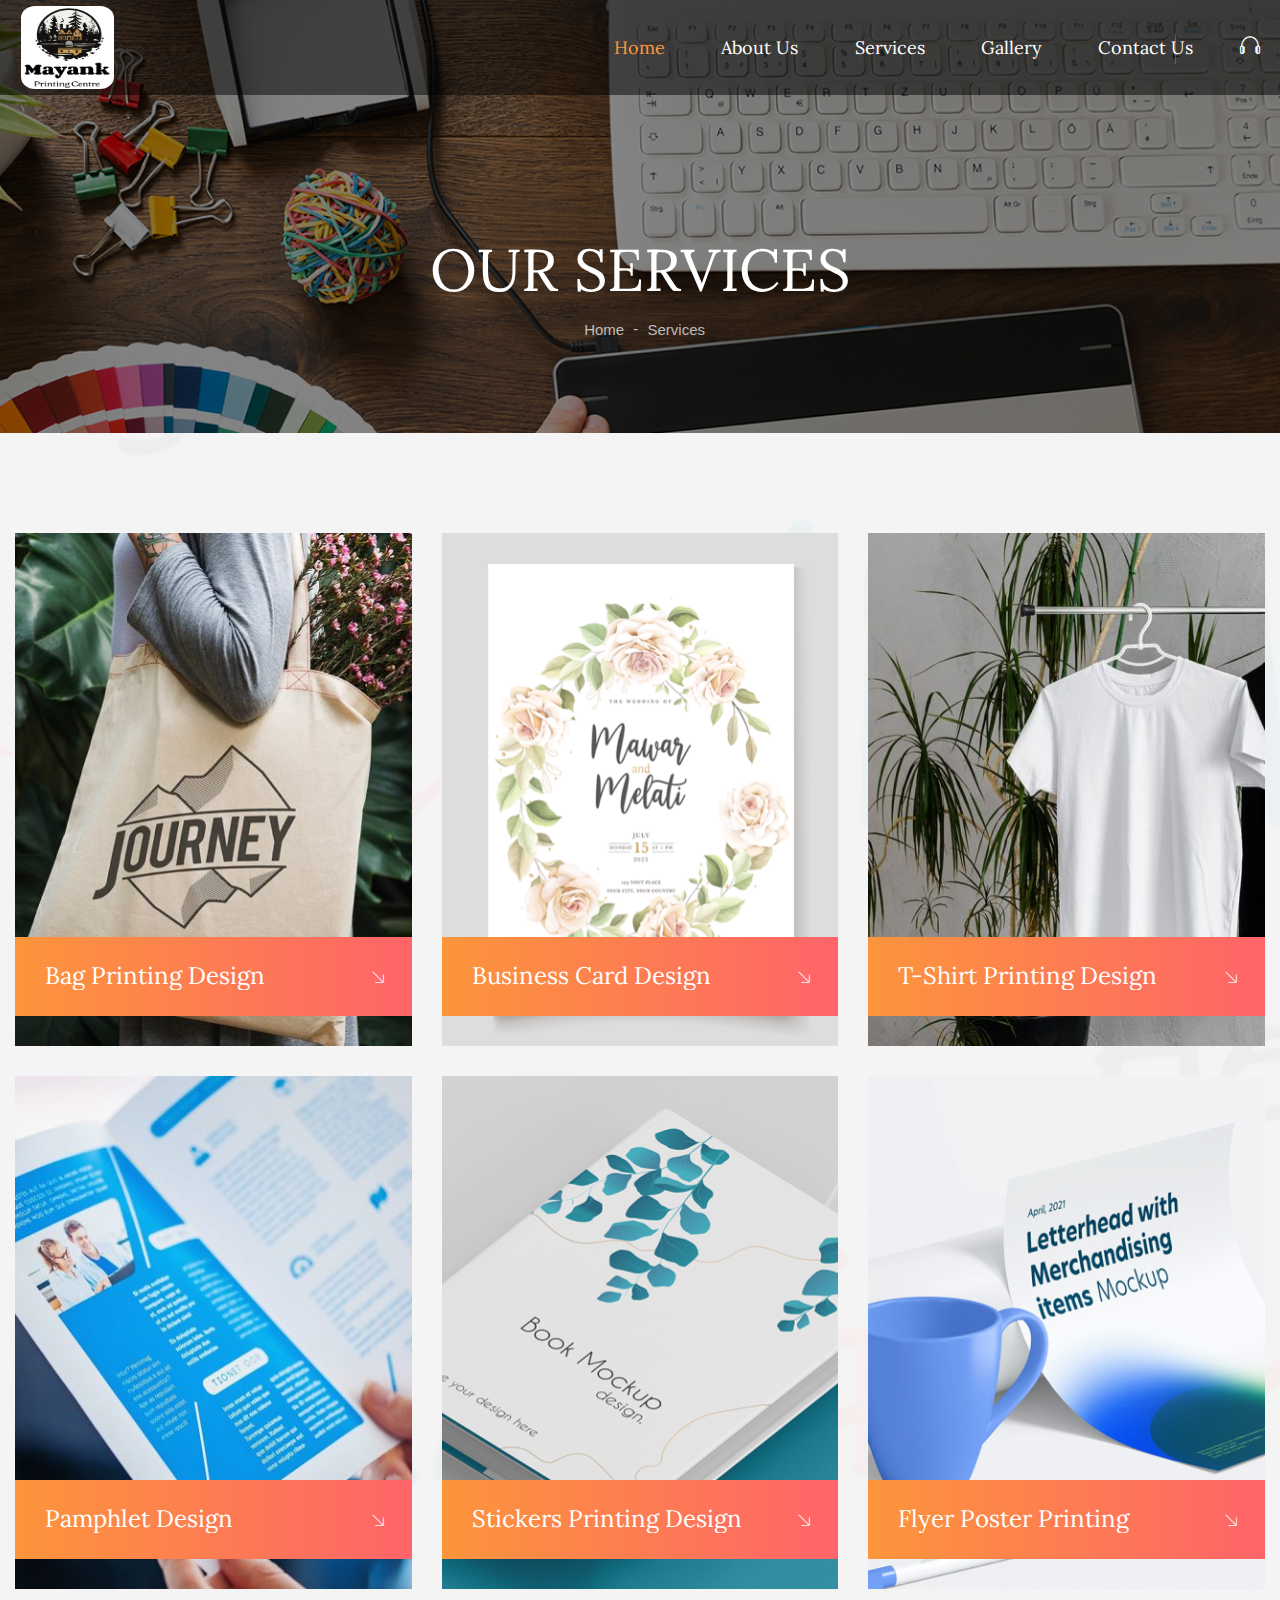
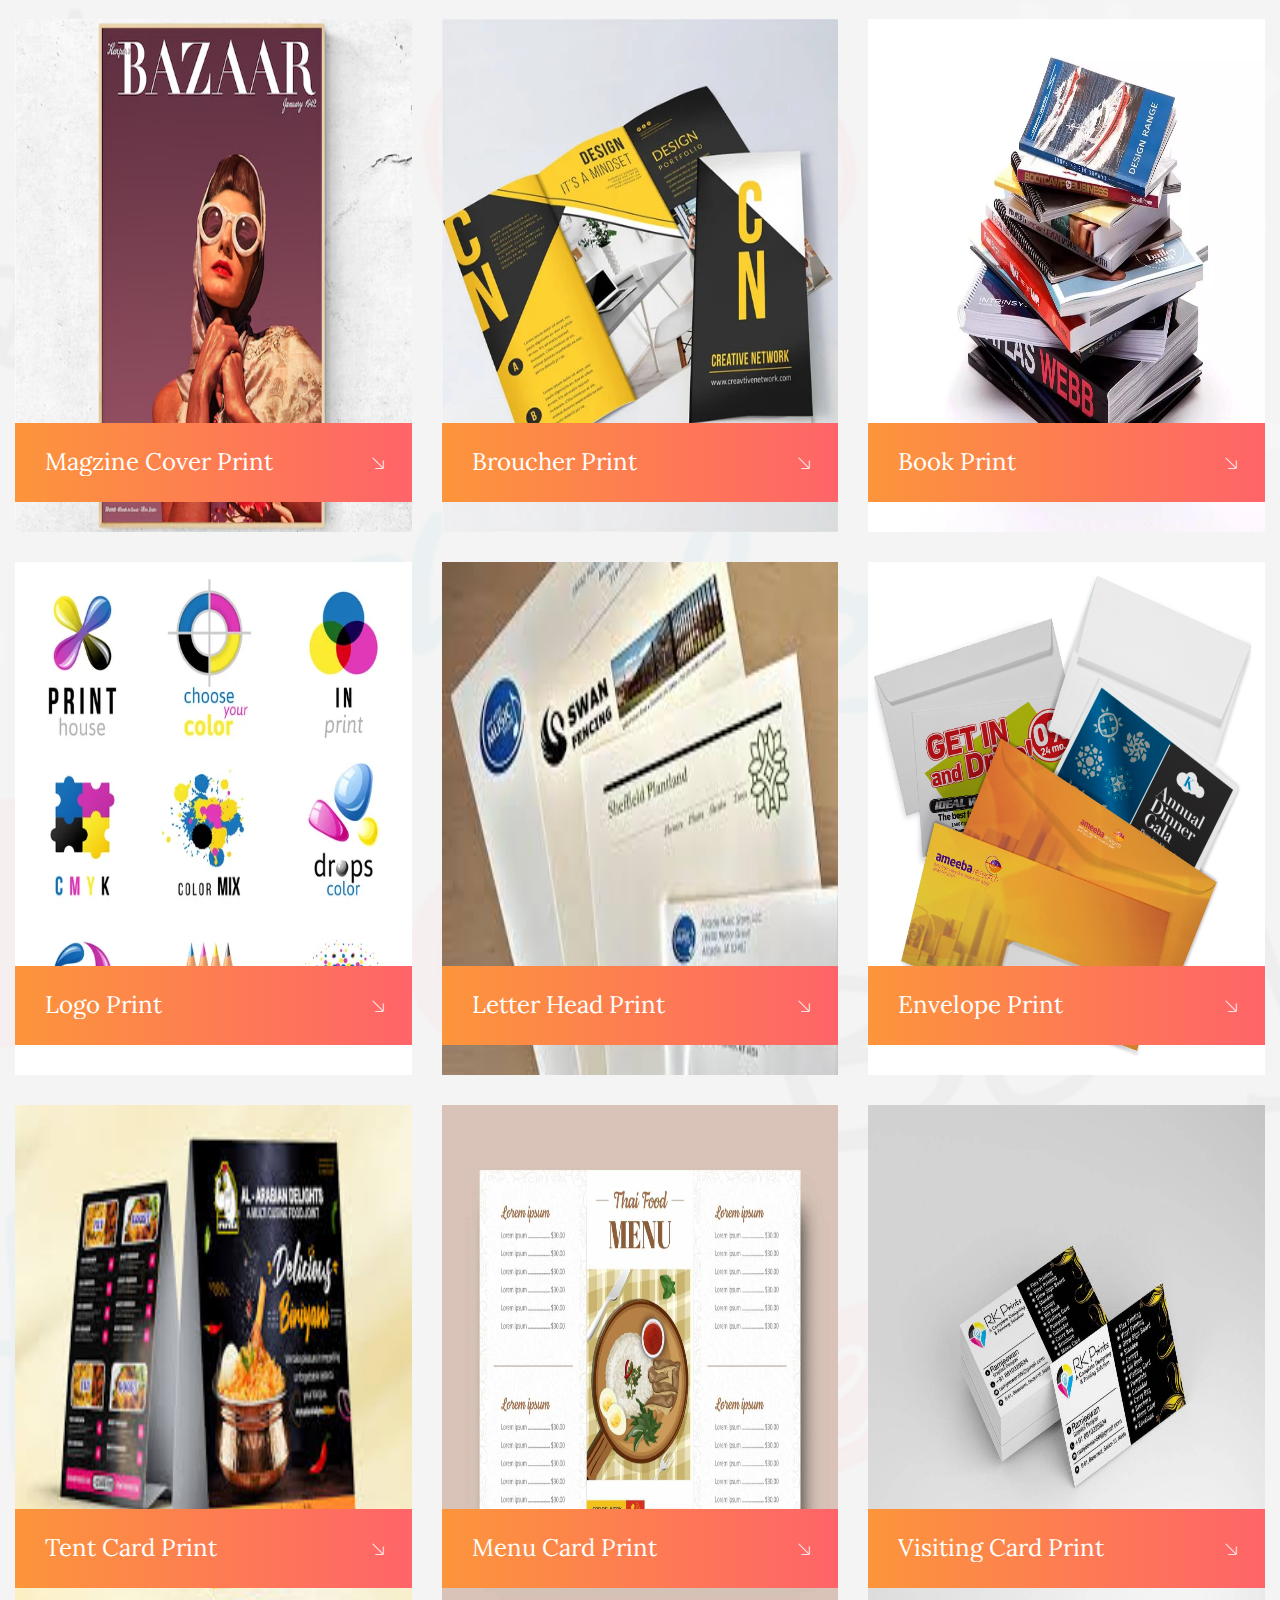
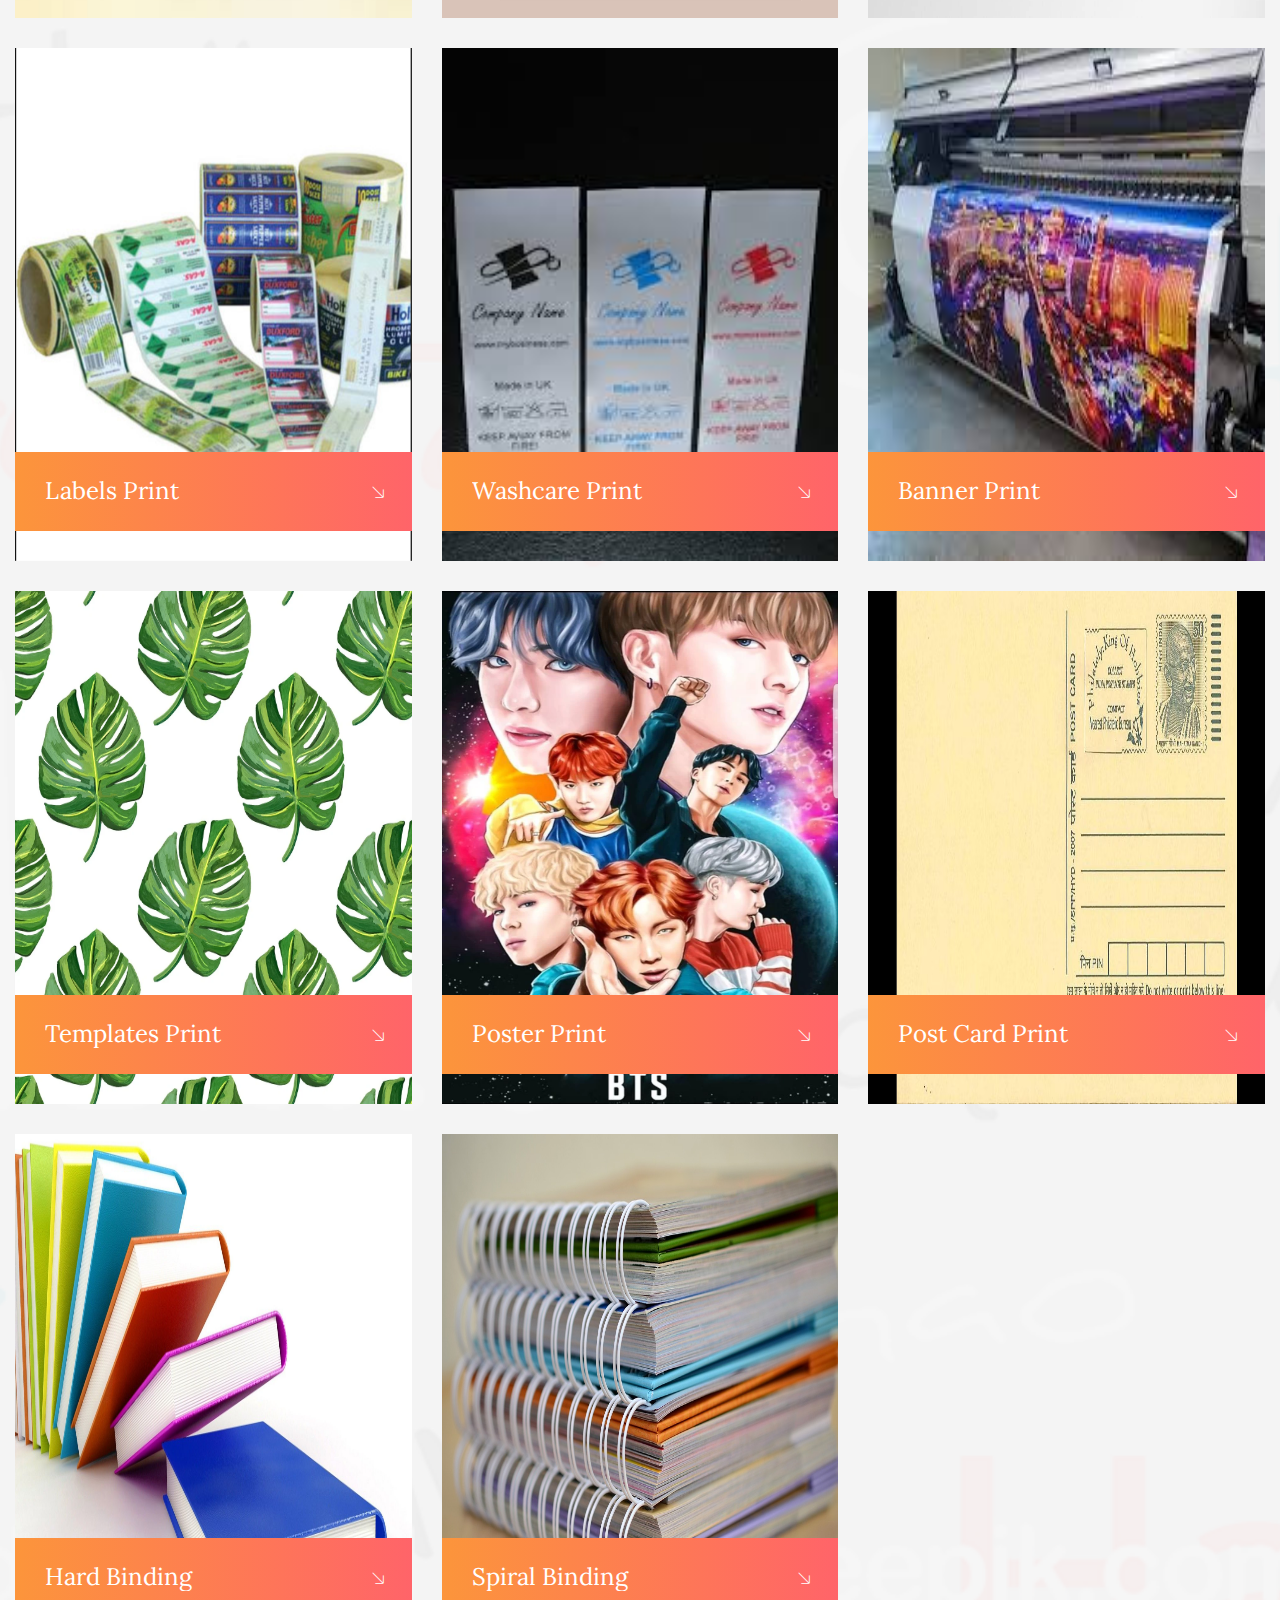
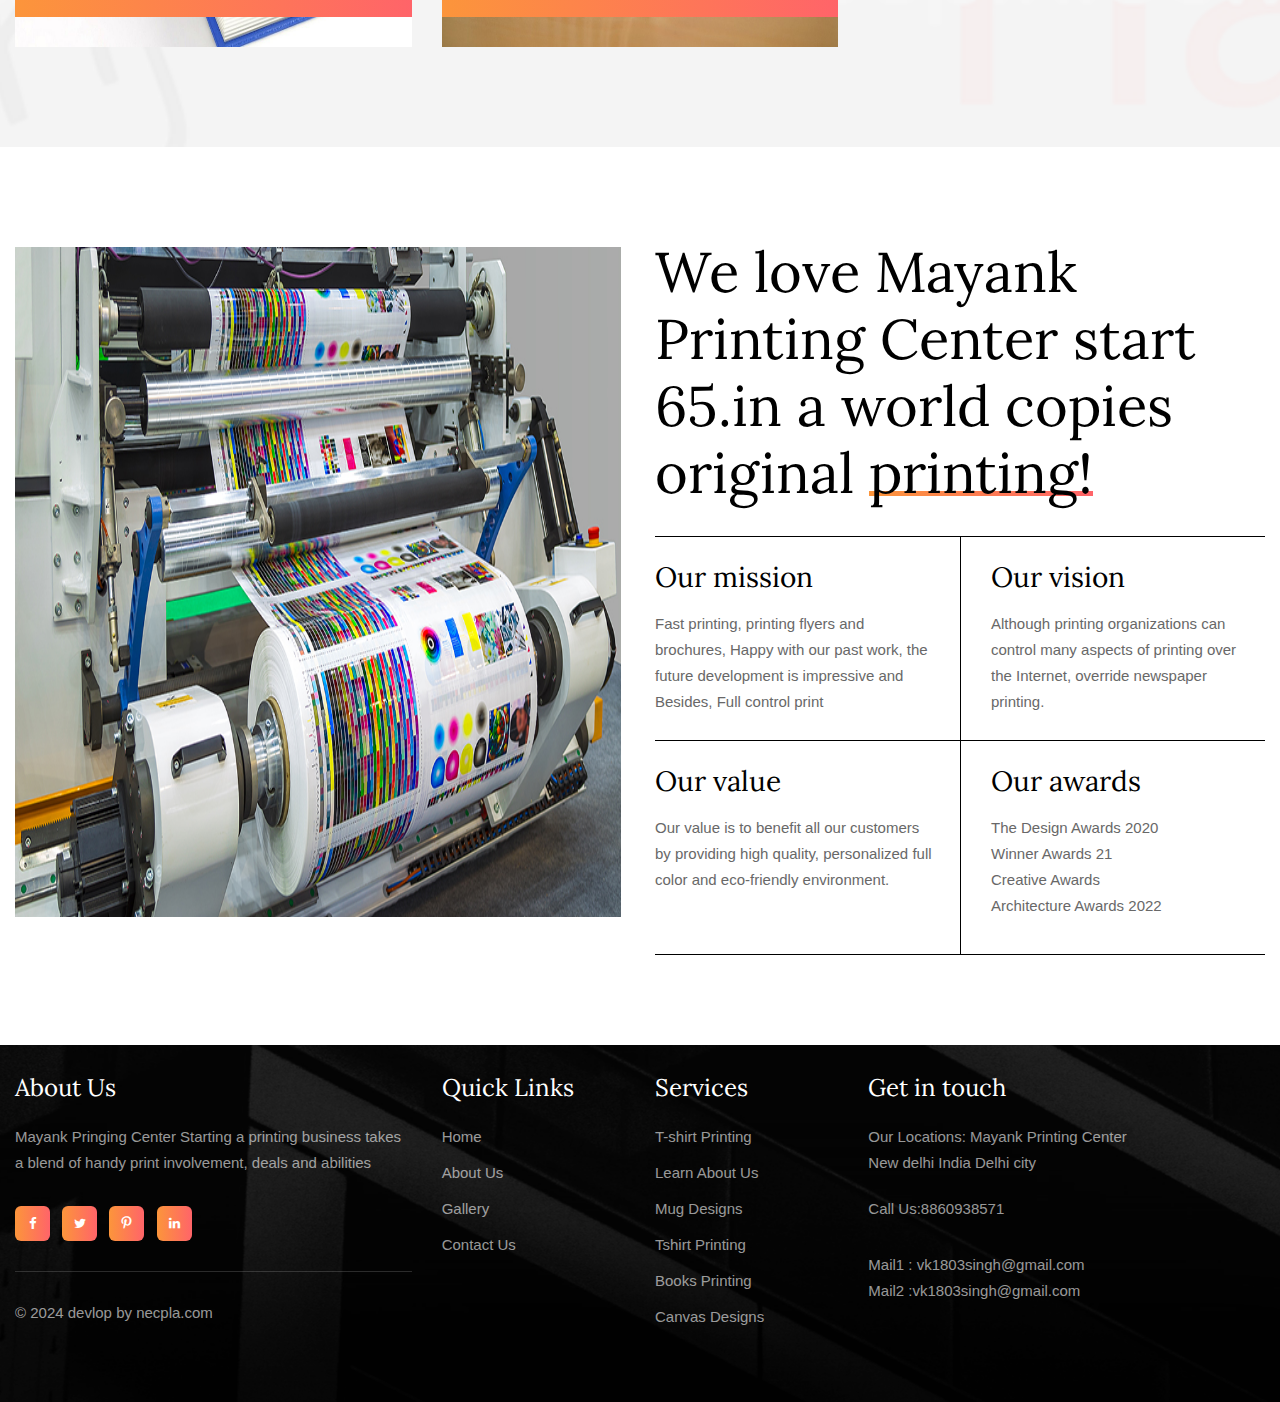
<file: servicek.html>
<!DOCTYPE html>
<html lang="en">

<!-----------css---->


<!-----------css---->


<!-- Mirrored from preyantechnosys.com/html/printent/index.html by HTTrack Website Copier/3.x [XR&CO'2014], Fri, 22 Nov 2024 05:47:10 GMT -->
<head>
<meta charset="utf-8">
<meta http-equiv="X-UA-Compatible" content="IE=edge">
<meta name="keywords" content="HTML5 Template">
<meta name="description" content="Printing Service HTML Template, themes & template,wordpress theme, html5 template,unlimited colors available, ui/ux,ui/ix designs,best wordpress themes,html template, html,javascript,best css theme, css3,elementor theme,latest premium themes 2024,latest premium templates 2024,preyan technosys Pvt.Ltd,cymol themes,themetech mount,multi-theme,website theme and template, woocommerce, bootstrap template,web templates, responsive theme,services,web design and development, business, company,abroad business, immigration,overseas jobs, tourism website, travel planner, visa agency, visa consulting, visa service, visa agents, visa sevrices, tourist business, world tour, wourld tour expense, travelling agent, travelers, bag packers, travel bloggers, travel business">
<meta name="author" content="http://preyantechnosys.com/">
<meta name="viewport" content="width=device-width, initial-scale=1">
<title>Mayank Printing Center</title>

<link rel="shortcut icon" href="images/favicon.png">
<link rel="stylesheet" type="text/css" href="css/bootstrap.min.css">
<link rel="stylesheet" type="text/css" href="css/aos.css">
<link rel="stylesheet" type="text/css" href="css/animate.css">
<link rel="stylesheet" type="text/css" href="css/font-awesome.css">
<link rel="stylesheet" type="text/css" href="css/fontello.css">
<link rel="stylesheet" type="text/css" href="css/flaticon_printing.css">
<link rel="stylesheet" type="text/css" href="css/themify-icons.css">
<link rel="stylesheet" type="text/css" href="css/slick.css">
<link rel="stylesheet" type="text/css" href="css/prettyPhoto.css">
<link rel="stylesheet" type="text/css" href="css/twentytwenty.css">
<link rel="stylesheet" type="text/css" href="css/shortcodes.css">
<link rel="stylesheet" type="text/css" href="css/main.css">
<link rel="stylesheet" type="text/css" href="css/megamenu.css">
<link rel="stylesheet" type="text/css" href="css/responsive.css">
<!-- REVOLUTION LAYERS STYLES -->
<link rel='stylesheet' id='rs-plugin-settings-css' href="revolution/css/rs6.css">

</head>
<body>

    <!-- page start -->
    <div class="page">
        <div class="min-box">
 
        <!-- header start -->
        <header id="masthead" class="header prt-header-style-01">
           
            <!-- site-header-menu -->
            <div id="site-header-menu" class="site-header-menu">
                <div class="site-header-menu-inner prt-stickable-header">
                    <div class="container">
                        <div class="row">
                            <div class="col-lg-12">
                                <!--site-navigation -->
                                <div class="site-navigation d-flex align-items-center justify-content-between">
                                    <!-- site-branding -->
                                    <div class="site-branding me-auto">
                                        <h1>
                                            <a class="home-link" href="index.html" title="Printing" rel="home">
                                                <img id="logo-img" height="45" width="183" class="img-fluid auto_size" src="images/mayank_logo.jpeg" alt="logo-img">
                                            </a>
                                        </h1>
                                    </div><!-- site-branding end -->
                                    <div class="btn-show-menu-mobile menubar menubar--squeeze">
                                        <span class="menubar-box">
                                            <span class="menubar-inner"></span>
                                        </span>
                                    </div>
                                    <!-- menu -->
                                    <nav class="main-menu menu-mobile" id="menu">
                                        <ul class="menu slide-menu">
                                            <li class="mega-menu-item megamenu-fw active">
                                                <a  href="index.html">Home</a>
                                               
                                            </li>
                                            <li class="mega-menu-item megamenu-fw">
                                                <a href="aboutk.html" >About Us</a>
                                            
                                            </li>
                                            <li class="mega-menu-item">
                                                <a href="servicek.html" >Services</a>
                                              
                                            </li>
                                            <li class="mega-menu-item megamenu-fw">
                                                <a href="galleryk.html" >Gallery</a>
                                              
                                            </li>
                                         
                                            <li class="mega-menu-item">
                                                <a href="contactk.html" >Contact Us</a>
                                               
                                            </li>
                                        </ul>
                                    </nav><!-- menu end -->
                                    <!-- header_extra -->
                                    <div class="header_extra prt-textcolor-white d-flex flex-row align-items-center justify-content-end">
                                      
                                        <div class="header_cart">
                                            <a href="#" class="button-cart">
                                                <div class="cart_icon"><i class="ti ti-headphone"></i></div>
                                                
                                            </a>
                                        </div>
                                    </div><!-- header_extra end -->
                                </div><!-- site-navigation end-->
                            </div>
                        </div>
                    </div>
                </div>
            </div>
            <!-- site-header-menu end-->
        </header><!-- header end -->

        <!-- page-title -->
        <div class="prt-titlebar-wrapper prt-bg about-img-01">
            <div class="prt-titlebar-wrapper-bg-layer prt-bg-layer"></div>
            <div class="prt-titlebar-wrapper-inner">
                <div class="container">
                    <div class="row align-items-center">
                        <div class="col-lg-12">
                            <div class="prt-page-title-row-heading">
                                <div class="page-title-heading">
                                    <h2 class="title">OUR SERVICES</h2>
                                </div>
                                <div class="breadcrumb-wrapper">
                                    <i class="flaticon-home"></i>
                                    <span>
                                        <a title="Homepage" href="index.html">Home</a>
                                    </span>
                                    <div class="prt-sep"> - </div>
                                    <span>Services</span>
                                </div>
                            </div>
                        </div>
                    </div>
                </div>
            </div>                    
        </div>
        <!-- page-title end -->

         <!----=================-------service section------========================---------->
<!--site-main start-->
<div class="site-main">

    

    <section class="prt-row bg-img1 bg-base-grey prt-bg prt-bgimage-yes service-section_2 clearfix">
        <div class="prt-row-wrapper-bg-layer prt-bg-layer"></div>
        <div class="container">
            <div class="row">
                <div class="col-lg-4 col-md-6 col-sm-6">
                    <!--featured-imagebox-->
                    <div class="featured-imagebox featured-imagebox-services style1">
                        <!-- featured-thumbnail -->
                        <div class="featured-thumbnail">
                            <img class="img-fluid crd_img" src="images/services/Service-1-414x514.jpg" alt="image">
                        </div><!-- featured-thumbnail end-->
                        <div class="featured-content">
                            <div class="item-content">
                                <div class="featured-title">
                                    <h3><a href="bag-printing-design.html" tabindex="0">Bag printing design</a></h3>
                                </div>
                                <div class="featured-desc">
                                    <p>Our business card designs use the latest digital printing and document management technology available With a complete range of printing products.</p>
                                </div>
                            </div>
                            <div class="prt-icon-box">
                                <a href="bag-printing-design.html"><i class="flaticon-right-down"></i></a>
                            </div>
                        </div>
                    </div><!-- featured-imagebox end-->
                </div>
                <div class="col-lg-4 col-md-6 col-sm-6">
                    <!--featured-imagebox-->
                    <div class="featured-imagebox featured-imagebox-services style1">
                        <!-- featured-thumbnail -->
                        <div class="featured-thumbnail">
                            <img class="img-fluid crd_img" src="images/services/Service-2-414x514.jpg" alt="image">
                        </div><!-- featured-thumbnail end-->
                        <div class="featured-content">
                            <div class="item-content">
                                <div class="featured-title">
                                    <h3><a href="business-card-design.html" tabindex="0">Business card design</a></h3>
                                </div>
                                <div class="featured-desc">
                                    <p>We offer a complete range of digital printing services, and we handle your printing projects from start to finish Receive a certificate from a university.</p>
                                </div>
                            </div>
                            <div class="prt-icon-box">
                                <a href="business-card-design.html"><i class="flaticon-right-down"></i></a>
                            </div>
                        </div>
                    </div><!-- featured-imagebox end-->
                </div>
                <div class="col-lg-4 col-md-6 col-sm-6">
                    <!--featured-imagebox-->
                    <div class="featured-imagebox featured-imagebox-services style1">
                        <!-- featured-thumbnail -->
                        <div class="featured-thumbnail">
                            <img class="img-fluid crd_img" src="images/services/Service-3-414x514.jpg" alt="image">
                        </div><!-- featured-thumbnail end-->
                        <div class="featured-content">
                            <div class="item-content">
                                <div class="featured-title">
                                    <h3><a href="t-shirt-printing-design.html" tabindex="0">T-shirt printing design</a></h3>
                                </div>
                                <div class="featured-desc">
                                    <p>With a complete range of printing products, digital printing services and mailing services at your disposal priorities that override newspaper printing.</p>
                                </div>
                            </div>
                            <div class="prt-icon-box">
                                <a href="t-shirt-printing-design.html"><i class="flaticon-right-down"></i></a>
                            </div>
                        </div>
                    </div><!-- featured-imagebox end-->
                </div>
                <div class="col-lg-4 col-md-6 col-sm-6">
                    <!--featured-imagebox-->
                    <div class="featured-imagebox featured-imagebox-services style1">
                        <!-- featured-thumbnail -->
                        <div class="featured-thumbnail">
                            <img class="img-fluid crd_img" src="images/services/Service-4-414x514.jpg" alt="image">
                        </div><!-- featured-thumbnail end-->
                        <div class="featured-content">
                            <div class="item-content">
                                <div class="featured-title">
                                    <h3><a href="papltets-design.html" tabindex="0">Pamphlet design</a></h3>
                                </div>
                                <div class="featured-desc">
                                    <p>Our energetic and experienced employees strive to deliver your print jobs on time.</p>
                                </div>
                            </div>
                            <div class="prt-icon-box">
                                <a href="papltets-design.html"><i class="flaticon-right-down"></i></a>
                            </div>
                        </div>
                    </div><!-- featured-imagebox end-->
                </div>
                <div class="col-lg-4 col-md-6 col-sm-6">
                    <!--featured-imagebox-->
                    <div class="featured-imagebox featured-imagebox-services style1">
                        <!-- featured-thumbnail -->
                        <div class="featured-thumbnail">
                            <img class="img-fluid crd_img" src="images/services/Service-5-414x514.jpg" alt="image">
                        </div><!-- featured-thumbnail end-->
                        <div class="featured-content">
                            <div class="item-content">
                                <div class="featured-title">
                                    <h3><a href="stickers-printing-design.html" tabindex="0">Stickers printing design</a></h3>
                                </div>
                                <div class="featured-desc">
                                    <p>Surface printing is most often employed to reproduce a stencil-like effect for traditional florals.</p>
                                </div>
                            </div>
                            <div class="prt-icon-box">
                                <a href="stickers-printing-design.html"><i class="flaticon-right-down"></i></a>
                            </div>
                        </div>
                    </div><!-- featured-imagebox end-->
                </div>
                <div class="col-lg-4 col-md-6 col-sm-6">
                    <!--featured-imagebox-->
                    <div class="featured-imagebox featured-imagebox-services style1">
                        <!-- featured-thumbnail -->
                        <div class="featured-thumbnail">
                            <img class="img-fluid crd_img" src="images/services/Service-10-414x514.jpg" alt="image">
                        </div><!-- featured-thumbnail end-->
                        <div class="featured-content">
                            <div class="item-content">
                                <div class="featured-title">
                                    <h3><a href="flyer-poster-printing.html" tabindex="0">Flyer poster printing</a></h3>
                                </div>
                                <div class="featured-desc">
                                    <p>Flexographic printing, or flexo, is similar to surface printing except the print cylinders employed are made of flexible materials.</p>
                                </div>
                            </div>
                            <div class="prt-icon-box">
                                <a href="flyer-poster-printing.html"><i class="flaticon-right-down"></i></a>
                            </div>
                        </div>
                    </div><!-- featured-imagebox end-->
                </div>


                <div class="col-lg-4 col-md-6 col-sm-6">
                    <!--featured-imagebox-->
                    <div class="featured-imagebox featured-imagebox-services style1">
                        <!-- featured-thumbnail -->
                        <div class="featured-thumbnail">
                            <img class="img-fluid crd_img" src="images/mag.jpg" alt="image">
                        </div><!-- featured-thumbnail end-->
                        <div class="featured-content">
                            <div class="item-content">
                                <div class="featured-title">
                                    <h3><a href="flyer-poster-printing.html" tabindex="0">Magzine cover print </a></h3>
                                </div>
                                <div class="featured-desc">
                                    <p>Flexographic printing, or flexo, is similar to surface printing except the print cylinders employed are made of flexible materials.</p>
                                </div>
                            </div>
                            <div class="prt-icon-box">
                                <a href="flyer-poster-printing.html"><i class="flaticon-right-down"></i></a>
                            </div>
                        </div>
                    </div><!-- featured-imagebox end-->
                </div>

                <div class="col-lg-4 col-md-6 col-sm-6">
                    <!--featured-imagebox-->
                    <div class="featured-imagebox featured-imagebox-services style1">
                        <!-- featured-thumbnail -->
                        <div class="featured-thumbnail">
                            <img class="img-fluid crd_img" src="images/bhocher.jpg" alt="image">
                        </div><!-- featured-thumbnail end-->
                        <div class="featured-content">
                            <div class="item-content">
                                <div class="featured-title">
                                    <h3><a href="flyer-poster-printing.html" tabindex="0">Broucher print </a></h3>
                                </div>
                                <div class="featured-desc">
                                    <p>Flexographic printing, or flexo, is similar to surface printing except the print cylinders employed are made of flexible materials.</p>
                                </div>
                            </div>
                            <div class="prt-icon-box">
                                <a href="flyer-poster-printing.html"><i class="flaticon-right-down"></i></a>
                            </div>
                        </div>
                    </div><!-- featured-imagebox end-->
                </div>

                <div class="col-lg-4 col-md-6 col-sm-6">
                    <!--featured-imagebox-->
                    <div class="featured-imagebox featured-imagebox-services style1">
                        <!-- featured-thumbnail -->
                        <div class="featured-thumbnail">
                            <img class="img-fluid crd_img" src="images/book.jpg" alt="image">
                        </div><!-- featured-thumbnail end-->
                        <div class="featured-content">
                            <div class="item-content">
                                <div class="featured-title">
                                    <h3><a href="flyer-poster-printing.html" tabindex="0">Book print </a></h3>
                                </div>
                                <div class="featured-desc">
                                    <p>Flexographic printing, or flexo, is similar to surface printing except the print cylinders employed are made of flexible materials.</p>
                                </div>
                            </div>
                            <div class="prt-icon-box">
                                <a href="flyer-poster-printing.html"><i class="flaticon-right-down"></i></a>
                            </div>
                        </div>
                    </div><!-- featured-imagebox end-->
                </div>

                <div class="col-lg-4 col-md-6 col-sm-6">
                    <!--featured-imagebox-->
                    <div class="featured-imagebox featured-imagebox-services style1">
                        <!-- featured-thumbnail -->
                        <div class="featured-thumbnail">
                            <img class="img-fluid crd_img" src="images/lgo.jpg" alt="image">
                        </div><!-- featured-thumbnail end-->
                        <div class="featured-content">
                            <div class="item-content">
                                <div class="featured-title">
                                    <h3><a href="flyer-poster-printing.html" tabindex="0">Logo print</a></h3>
                                </div>
                                <div class="featured-desc">
                                    <p>Flexographic printing, or flexo, is similar to surface printing except the print cylinders employed are made of flexible materials.</p>
                                </div>
                            </div>
                            <div class="prt-icon-box">
                                <a href="flyer-poster-printing.html"><i class="flaticon-right-down"></i></a>
                            </div>
                        </div>
                    </div><!-- featured-imagebox end-->
                </div>

                <div class="col-lg-4 col-md-6 col-sm-6">
                    <!--featured-imagebox-->
                    <div class="featured-imagebox featured-imagebox-services style1">
                        <!-- featured-thumbnail -->
                        <div class="featured-thumbnail">
                            <img class="img-fluid crd_img" src="images/ltrhd.jpg" alt="image">
                        </div><!-- featured-thumbnail end-->
                        <div class="featured-content">
                            <div class="item-content">
                                <div class="featured-title">
                                    <h3><a href="flyer-poster-printing.html" tabindex="0">Letter head print </a></h3>
                                </div>
                                <div class="featured-desc">
                                    <p>Flexographic printing, or flexo, is similar to surface printing except the print cylinders employed are made of flexible materials.</p>
                                </div>
                            </div>
                            <div class="prt-icon-box">
                                <a href="flyer-poster-printing.html"><i class="flaticon-right-down"></i></a>
                            </div>
                        </div>
                    </div><!-- featured-imagebox end-->
                </div>

                <div class="col-lg-4 col-md-6 col-sm-6">
                    <!--featured-imagebox-->
                    <div class="featured-imagebox featured-imagebox-services style1">
                        <!-- featured-thumbnail -->
                        <div class="featured-thumbnail">
                            <img class="img-fluid crd_img" src="images/invp.jpg" alt="image">
                        </div><!-- featured-thumbnail end-->
                        <div class="featured-content">
                            <div class="item-content">
                                <div class="featured-title">
                                    <h3><a href="flyer-poster-printing.html" tabindex="0">Envelope print </a></h3>
                                </div>
                                <div class="featured-desc">
                                    <p>Flexographic printing, or flexo, is similar to surface printing except the print cylinders employed are made of flexible materials.</p>
                                </div>
                            </div>
                            <div class="prt-icon-box">
                                <a href="flyer-poster-printing.html"><i class="flaticon-right-down"></i></a>
                            </div>
                        </div>
                    </div><!-- featured-imagebox end-->
                </div>

                <div class="col-lg-4 col-md-6 col-sm-6">
                    <!--featured-imagebox-->
                    <div class="featured-imagebox featured-imagebox-services style1">
                        <!-- featured-thumbnail -->
                        <div class="featured-thumbnail">
                            <img class="img-fluid crd_img" src="images/tntcd.jpg" alt="image">
                        </div><!-- featured-thumbnail end-->
                        <div class="featured-content">
                            <div class="item-content">
                                <div class="featured-title">
                                    <h3><a href="flyer-poster-printing.html" tabindex="0">Tent card print </a></h3>
                                </div>
                                <div class="featured-desc">
                                    <p>Flexographic printing, or flexo, is similar to surface printing except the print cylinders employed are made of flexible materials.</p>
                                </div>
                            </div>
                            <div class="prt-icon-box">
                                <a href="flyer-poster-printing.html"><i class="flaticon-right-down"></i></a>
                            </div>
                        </div>
                    </div><!-- featured-imagebox end-->
                </div>

                <div class="col-lg-4 col-md-6 col-sm-6">
                    <!--featured-imagebox-->
                    <div class="featured-imagebox featured-imagebox-services style1">
                        <!-- featured-thumbnail -->
                        <div class="featured-thumbnail">
                            <img class="img-fluid crd_img" src="images/manu.jpg" alt="image">
                        </div><!-- featured-thumbnail end-->
                        <div class="featured-content">
                            <div class="item-content">
                                <div class="featured-title">
                                    <h3><a href="flyer-poster-printing.html" tabindex="0">Menu card print</a></h3>
                                </div>
                                <div class="featured-desc">
                                    <p>Flexographic printing, or flexo, is similar to surface printing except the print cylinders employed are made of flexible materials.</p>
                                </div>
                            </div>
                            <div class="prt-icon-box">
                                <a href="flyer-poster-printing.html"><i class="flaticon-right-down"></i></a>
                            </div>
                        </div>
                    </div><!-- featured-imagebox end-->
                </div>

                <div class="col-lg-4 col-md-6 col-sm-6">
                    <!--featured-imagebox-->
                    <div class="featured-imagebox featured-imagebox-services style1">
                        <!-- featured-thumbnail -->
                        <div class="featured-thumbnail">
                            <img class="img-fluid crd_img" src="images/visit.jpg" alt="image">
                        </div><!-- featured-thumbnail end-->
                        <div class="featured-content">
                            <div class="item-content">
                                <div class="featured-title">
                                    <h3><a href="flyer-poster-printing.html" tabindex="0">Visiting card print </a></h3>
                                </div>
                                <div class="featured-desc">
                                    <p>Flexographic printing, or flexo, is similar to surface printing except the print cylinders employed are made of flexible materials.</p>
                                </div>
                            </div>
                            <div class="prt-icon-box">
                                <a href="flyer-poster-printing.html"><i class="flaticon-right-down"></i></a>
                            </div>
                        </div>
                    </div><!-- featured-imagebox end-->
                </div>

                <div class="col-lg-4 col-md-6 col-sm-6">
                    <!--featured-imagebox-->
                    <div class="featured-imagebox featured-imagebox-services style1">
                        <!-- featured-thumbnail -->
                        <div class="featured-thumbnail">
                            <img class="img-fluid crd_img" src="images/lab.jpg" alt="image">
                        </div><!-- featured-thumbnail end-->
                        <div class="featured-content">
                            <div class="item-content">
                                <div class="featured-title">
                                    <h3><a href="flyer-poster-printing.html" tabindex="0">Labels print</a></h3>
                                </div>
                                <div class="featured-desc">
                                    <p>Flexographic printing, or flexo, is similar to surface printing except the print cylinders employed are made of flexible materials.</p>
                                </div>
                            </div>
                            <div class="prt-icon-box">
                                <a href="flyer-poster-printing.html"><i class="flaticon-right-down"></i></a>
                            </div>
                        </div>
                    </div><!-- featured-imagebox end-->
                </div>

                <div class="col-lg-4 col-md-6 col-sm-6">
                    <!--featured-imagebox-->
                    <div class="featured-imagebox featured-imagebox-services style1">
                        <!-- featured-thumbnail -->
                        <div class="featured-thumbnail">
                            <img class="img-fluid crd_img" src="images/wash.jpg" alt="image">
                        </div><!-- featured-thumbnail end-->
                        <div class="featured-content">
                            <div class="item-content">
                                <div class="featured-title">
                                    <h3><a href="flyer-poster-printing.html" tabindex="0">Washcare print</a></h3>
                                </div>
                                <div class="featured-desc">
                                    <p>Flexographic printing, or flexo, is similar to surface printing except the print cylinders employed are made of flexible materials.</p>
                                </div>
                            </div>
                            <div class="prt-icon-box">
                                <a href="flyer-poster-printing.html"><i class="flaticon-right-down"></i></a>
                            </div>
                        </div>
                    </div><!-- featured-imagebox end-->
                </div>

                <div class="col-lg-4 col-md-6 col-sm-6">
                    <!--featured-imagebox-->
                    <div class="featured-imagebox featured-imagebox-services style1">
                        <!-- featured-thumbnail -->
                        <div class="featured-thumbnail">
                            <img class="img-fluid crd_img" src="images/bnr.jpg" alt="image">
                        </div><!-- featured-thumbnail end-->
                        <div class="featured-content">
                            <div class="item-content">
                                <div class="featured-title">
                                    <h3><a href="flyer-poster-printing.html" tabindex="0">Banner print</a></h3>
                                </div>
                                <div class="featured-desc">
                                    <p>Flexographic printing, or flexo, is similar to surface printing except the print cylinders employed are made of flexible materials.</p>
                                </div>
                            </div>
                            <div class="prt-icon-box">
                                <a href="flyer-poster-printing.html"><i class="flaticon-right-down"></i></a>
                            </div>
                        </div>
                    </div><!-- featured-imagebox end-->
                </div>

                <div class="col-lg-4 col-md-6 col-sm-6">
                    <!--featured-imagebox-->
                    <div class="featured-imagebox featured-imagebox-services style1">
                        <!-- featured-thumbnail -->
                        <div class="featured-thumbnail">
                            <img class="img-fluid crd_img" src="images/tmplt.jpg" alt="image">
                        </div><!-- featured-thumbnail end-->
                        <div class="featured-content">
                            <div class="item-content">
                                <div class="featured-title">
                                    <h3><a href="flyer-poster-printing.html" tabindex="0">Templates print </a></h3>
                                </div>
                                <div class="featured-desc">
                                    <p>Flexographic printing, or flexo, is similar to surface printing except the print cylinders employed are made of flexible materials.</p>
                                </div>
                            </div>
                            <div class="prt-icon-box">
                                <a href="flyer-poster-printing.html"><i class="flaticon-right-down"></i></a>
                            </div>
                        </div>
                    </div><!-- featured-imagebox end-->
                </div>

                <div class="col-lg-4 col-md-6 col-sm-6">
                    <!--featured-imagebox-->
                    <div class="featured-imagebox featured-imagebox-services style1">
                        <!-- featured-thumbnail -->
                        <div class="featured-thumbnail">
                            <img class="img-fluid crd_img" src="images/pstr.jpg" alt="image">
                        </div><!-- featured-thumbnail end-->
                        <div class="featured-content">
                            <div class="item-content">
                                <div class="featured-title">
                                    <h3><a href="flyer-poster-printing.html" tabindex="0">Poster print</a></h3>
                                </div>
                                <div class="featured-desc">
                                    <p>Flexographic printing, or flexo, is similar to surface printing except the print cylinders employed are made of flexible materials.</p>
                                </div>
                            </div>
                            <div class="prt-icon-box">
                                <a href="flyer-poster-printing.html"><i class="flaticon-right-down"></i></a>
                            </div>
                        </div>
                    </div><!-- featured-imagebox end-->
                </div>

                <div class="col-lg-4 col-md-6 col-sm-6">
                    <!--featured-imagebox-->
                    <div class="featured-imagebox featured-imagebox-services style1">
                        <!-- featured-thumbnail -->
                        <div class="featured-thumbnail">
                            <img class="img-fluid crd_img" src="images/postcard.jpg" alt="image">
                        </div><!-- featured-thumbnail end-->
                        <div class="featured-content">
                            <div class="item-content">
                                <div class="featured-title">
                                    <h3><a href="flyer-poster-printing.html" tabindex="0">Post card print</a></h3>
                                </div>
                                <div class="featured-desc">
                                    <p>Flexographic printing, or flexo, is similar to surface printing except the print cylinders employed are made of flexible materials.</p>
                                </div>
                            </div>
                            <div class="prt-icon-box">
                                <a href="flyer-poster-printing.html"><i class="flaticon-right-down"></i></a>
                            </div>
                        </div>
                    </div><!-- featured-imagebox end-->
                </div>

                <div class="col-lg-4 col-md-6 col-sm-6">
                    <!--featured-imagebox-->
                    <div class="featured-imagebox featured-imagebox-services style1">
                        <!-- featured-thumbnail -->
                        <div class="featured-thumbnail">
                            <img class="img-fluid crd_img" src="images/hardbin.jpg" alt="image">
                        </div><!-- featured-thumbnail end-->
                        <div class="featured-content">
                            <div class="item-content">
                                <div class="featured-title">
                                    <h3><a href="flyer-poster-printing.html" tabindex="0">Hard binding </a></h3>
                                </div>
                                <div class="featured-desc">
                                    <p>Flexographic printing, or flexo, is similar to surface printing except the print cylinders employed are made of flexible materials.</p>
                                </div>
                            </div>
                            <div class="prt-icon-box">
                                <a href="flyer-poster-printing.html"><i class="flaticon-right-down"></i></a>
                            </div>
                        </div>
                    </div><!-- featured-imagebox end-->
                </div>

                <div class="col-lg-4 col-md-6 col-sm-6">
                    <!--featured-imagebox-->
                    <div class="featured-imagebox featured-imagebox-services style1">
                        <!-- featured-thumbnail -->
                        <div class="featured-thumbnail">
                            <img class="img-fluid crd_img" src="images/spring.jpg" alt="image">
                        </div><!-- featured-thumbnail end-->
                        <div class="featured-content">
                            <div class="item-content">
                                <div class="featured-title">
                                    <h3><a href="flyer-poster-printing.html" tabindex="0">Spiral binding</a></h3>
                                </div>
                                <div class="featured-desc">
                                    <p>Flexographic printing, or flexo, is similar to surface printing except the print cylinders employed are made of flexible materials.</p>
                                </div>
                            </div>
                            <div class="prt-icon-box">
                                <a href="flyer-poster-printing.html"><i class="flaticon-right-down"></i></a>
                            </div>
                        </div>
                    </div><!-- featured-imagebox end-->
                </div>


            </div>
        </div>
    </section>



</div><!-- site-main end-->

<!--------------==============end service section==================----------------->


    <div class="site-main">

        <!--about-section-->
        <section class="prt-row clearfix">
            <div class="container">
                <div class="row">
                    <div class="col-md-6">
                        <div class="prt_single_image-wrapper res-991-mb-30">
                            <img width="606"  class="img-fluid about_img" src="images/bg-image/col-bgimage-3.jpg" alt="single-1">
                        </div>
                    </div>
                    <div class="col-lg-6 align-self-center">
                        <div class="section-title">
                            <div class="title-header">
                                <h2 class="title">We love Mayank Printing Center start 65.in a world copies original <span class="prt-border"> printing!</span></h2>
                            </div>
                        </div>
                        <div class="row g-0 pt-5 res-767-pt-0">
                            <div class="col-md-6">
                                <div class="prt_listimgbox_wrapper_one">
                                    <div class="prt_listimgbox_wrap">
                                        <h3>Our mission</h3>
                                    </div>
                                    <div class="prt_listimgbox_content">
                                        <p>Fast printing, printing flyers and brochures, Happy with our past work, the future development is impressive and Besides, Full control print</p>
                                    </div>
                                </div>
                            </div>
                            <div class="col-md-6">
                                <div class="prt_listimgbox_wrapper_second">
                                    <div class="prt_listimgbox_wrap">
                                        <h3>Our vision</h3>
                                    </div>
                                    <div class="prt_listimgbox_content">
                                        <p>Although printing organizations can control many aspects of printing over the Internet, override newspaper printing.</p>
                                    </div>
                                </div>
                            </div>
                        </div>
                        <div class="row g-0">
                            <div class="col-md-6">
                                <div class="prt_listimgbox_wrapper_third">
                                    <div class="prt_listimgbox_wrap">
                                        <h3>Our value</h3>
                                    </div>
                                    <div class="prt_listimgbox_content">
                                        <p>Our value is to benefit all our customers by providing high quality, personalized full color and eco-friendly environment.</p>
                                    </div>
                                </div>
                            </div>
                            <div class="col-md-6">
                                <div class="prt_listimgbox_wrapper_fourth">
                                    <div class="prt_listimgbox_wrap">
                                        <h3>Our awards</h3>
                                    </div>
                                    <div class="prt_listimgbox_content">
                                        <p>The Design Awards 2020 <br>Winner Awards 21 <br> Creative Awards
                                            <br>Architecture Awards 2022</p>
                                    </div>
                                </div>
                            </div>
                        </div>
                    </div>
                </div>
               
            </div>
        </section>
        <!--about-section end-->

    </div><!-- site-main end-->
    <!-------====================--------- end about---=============================---->

        <!-- footer start -->
        <footer class="footer prt-bgimage-yes bg-footer prt-bg bg-base-dark clearfix">
            <div class="prt-row-wrapper-bg-layer prt-bg-layer"></div>
            
            <div class="second-footer">
                <div class="container">
                    <div class="row">
                        <div class="col-xs-12 col-sm-12 col-md-6 col-lg-4 widget-area">
                            <div class="widget widget_text clearfix">
                                <h3 class="widget-title">About Us</h3>
                                <div class="textwidget widget-text">
                                    <p> Mayank Pringing Center Starting a printing business takes a blend of handy print involvement, deals and abilities</p>
                                </div>
                                <div class="social-icons circle mt-30">
                                    <ul class="list-inline">
                                        <li class="social-facebook"><a class="tooltip-top" target="_blank" href="https://www.facebook.com/themetechMount18" data-tooltip="Facebook"><i class="fa fa-facebook"></i></a></li>
                                        <li class="social-twitter"><a class="tooltip-top" target="_blank" href="https://twitter.com/themetechmount" data-tooltip="twitter"><i class="fa fa-twitter"></i></a></li>
                                        <li class="social-printerest"><a class="tooltip-top" target="_blank" href="https://in.pinterest.com/themetechmount/_created/" data-tooltip="printerest"><i class="ti ti-pinterest"></i></a></li>
                                        <li class="social-twitter"><a class="tooltip-top" target="_blank" href="https://www.linkedin.com/company/themetech-mount/" data-tooltip="Linkedin"><i class="fa fa-linkedin"></i></a></li>
                                    </ul>
                                </div>
                                <span>© 2024 devlop  by <a href="https://www.necpla.com/"> necpla.com</a></span>
                            </div>
                        </div>
                        <div class="col-xs-12 col-sm-6 col-md-6 col-lg-2 widget-area">
                            <div class="widget widget_nav_menu clearfix">
                               <h3 class="widget-title">Quick Links</h3>
                                <ul id="menu-footer-service-link" class="menu">
                                    <li><a href="#">Home</a></li>
                                    <li><a href="about.html">About Us</a></li>
                                    <li><a href="about-us-2.html">Gallery</a></li>
                                    <li><a href="contact.html">Contact Us</a></li>
                                   
                                </ul>
                            </div>
                        </div>
                        <div class="col-xs-12 col-sm-6 col-md-6 col-lg-2 widget-area">
                            <div class="widget widget_nav_menu clearfix">
                               <h3 class="widget-title">Services</h3>
                                <ul class="menu">
                                    <li><a href="flyer-poster-printing.html">T-shirt Printing</a></li>
                                    <li><a href="about.html">Learn About Us</a></li>
                                    <li><a href="#">Mug Designs</a></li>
                                    <li><a href="#">Tshirt Printing</a></li>
                                    <li><a href="#">Books Printing</a></li>
                                    <li><a href="#">Canvas Designs</a></li>
                                </ul>
                            </div>
                        </div>
                        <div class="col-xs-12 col-sm-12 col-md-6 col-lg-4 widget-area">
                            <div class="widget widget-timing clearfix">
                                <h3 class="widget-title">Get in touch</h3>
                                <p>Our Locations: Mayank Printing Center <br>New delhi India Delhi city </p>
                                <ul class="widget_contact_wrapper">
                                    <li class="mb-30 mt-20">Call Us:<a href="tel:1234567890">8860938571</a></li>
                                    <li>Mail1 :<a href="mailto:info@example.com"> vk1803singh@gmail.com</a></li>
                                    <li>Mail2 :<a href="mailto:info@example.com">vk1803singh@gmail.com</a></li>
                                </ul>
                            </div>
                        </div>
                    </div>
                </div>
            </div>
        </footer>
        <!-- footer end -->

        <!-- back-to-top start -->
        <a id="totop" href="#top">
            <i class="fa fa-angle-up"></i>
        </a>
        <!-- back-to-top end -->

    </div><!-- page end -->

    <!-- Javascript -->
    <script src="js/jquery-3.7.1.min.js"></script>
    <script src="js/jquery-migrate-3.4.1.min.js"></script>
    <script src="js/bootstrap.bundle.min.js"></script>
    <script src="js/bootstrap.bundle.js"></script>
    <script src="js/aos.js"></script> 
    <script src="js/jquery-validate.js"></script> 
    <script src="js/jquery.prettyPhoto.js"></script>
    <script src="js/slick.min.js"></script>
    <script src="js/jquery-waypoints.js"></script>    
    <script src="js/numinate.min.js"></script>
    <script src="js/imagesloaded.min.js"></script>
    <script src="js/jquery-isotope.js"></script>
    <script src="js/jquery.twentytwenty.js"></script>
    <script src="js/circle-progress.min.js"></script>
    <script src="js/main.js"></script>

    <!-- Revolution Slider -->    
    <script src='revolution/js/revolution.tools.min.js'></script>
    <script src='revolution/js/rs6.min.js'></script>
    <script src="revolution/js/slider.js"></script>
    <!-- Javascript end-->

</body>

<!-- Mirrored from preyantechnosys.com/html/printent/index.html by HTTrack Website Copier/3.x [XR&CO'2014], Fri, 22 Nov 2024 05:49:23 GMT -->
</html>
</file>
<file: css/fontello.css>
@charset "UTF-8";
@font-face {
  font-family: 'fontello';
  src: url('../fonts/fontello560c.eot?84748422');
  src: url('../fonts/fontello560c.eot?84748422#iefix') format('embedded-opentype'),
       url('../fonts/fontello560c.woff2?84748422') format('woff2'),
       url('../fonts/fontello560c.woff?84748422') format('woff'),
       url('../fonts/fontello560c.ttf?84748422') format('truetype'),
       url('../fonts/fontello560c.svg?84748422#fontello') format('svg');
  font-weight: normal;
  font-style: normal;
}
/* Chrome hack: SVG is rendered more smooth in Windozze. 100% magic, uncomment if you need it. */
/* Note, that will break hinting! In other OS-es font will be not as sharp as it could be */
/*
@media screen and (-webkit-min-device-pixel-ratio:0) {
  @font-face {
    font-family: 'fontello';
    src: url('../font/fontello.svg?84748422#fontello') format('svg');
  }
}
*/
[class^="icon-"]:before, [class*=" icon-"]:before {
  font-family: "fontello";
  font-style: normal;
  font-weight: normal;
  speak: never;

  display: inline-block;
  text-decoration: inherit;
  width: 1em;
  margin-right: .2em;
  text-align: center;
  /* opacity: .8; */

  /* For safety - reset parent styles, that can break glyph codes*/
  font-variant: normal;
  text-transform: none;

  /* fix buttons height, for twitter bootstrap */
  line-height: 1em;

  /* Animation center compensation - margins should be symmetric */
  /* remove if not needed */
  margin-left: .2em;

  /* you can be more comfortable with increased icons size */
  /* font-size: 120%; */

  /* Font smoothing. That was taken from TWBS */
  -webkit-font-smoothing: antialiased;
  -moz-osx-font-smoothing: grayscale;

  /* Uncomment for 3D effect */
  /* text-shadow: 1px 1px 1px rgba(127, 127, 127, 0.3); */
}

.icon-check:before { content: '\2605'; } /* '★' */
.icon-skype-outline:before { content: '\e800'; } /* '' */
.icon-right-thin:before { content: '\e801'; } /* '' */
.icon-google-drive:before { content: '\e802'; } /* '' */
.icon-music:before { content: '\e803'; } /* '' */
.icon-issuu:before { content: '\e804'; } /* '' */
.icon-quote:before { content: '\e805'; } /* '' */
.icon-aside:before { content: '\e806'; } /* '' */
.icon-rss:before { content: '\e807'; } /* '' */
.icon-angle-left:before { content: '\e808'; } /* '' */
.icon-angle-right:before { content: '\e809'; } /* '' */
.icon-status:before { content: '\e80a'; } /* '' */
.icon-dribbble:before { content: '\e80b'; } /* '' */
.icon-facebook:before { content: '\e80c'; } /* '' */
.icon-flickr:before { content: '\e80d'; } /* '' */
.icon-gplus:before { content: '\e80e'; } /* '' */
.icon-instagram:before { content: '\e80f'; } /* '' */
.icon-linkedin:before { content: '\e810'; } /* '' */
.icon-pinterest:before { content: '\e811'; } /* '' */
.icon-twitter:before { content: '\e812'; } /* '' */
.icon-vk:before { content: '\e813'; } /* '' */
.icon-xing:before { content: '\e814'; } /* '' */
.icon-yelp:before { content: '\e815'; } /* '' */
.icon-youtube:before { content: '\e816'; } /* '' */
.icon-gallery:before { content: '\e817'; } /* '' */
.icon-plus:before { content: '\e818'; } /* '' */
.icon-user:before { content: '\e819'; } /* '' */
.icon-video:before { content: '\e81a'; } /* '' */
.icon-link:before { content: '\e81b'; } /* '' */
.icon-heart:before { content: '\e81c'; } /* '' */
.icon-sticky:before { content: '\e81d'; } /* '' */
.icon-clock:before { content: '\e81e'; } /* '' */
.icon-comment:before { content: '\e81f'; } /* '' */
.icon-chat:before { content: '\e820'; } /* '' */
.icon-podcast:before { content: '\e821'; } /* '' */
.icon-houzz:before { content: '\e822'; } /* '' */
.icon-image:before { content: '\e823'; } /* '' */
.icon-cart:before { content: '\e824'; } /* '' */
.icon-search:before { content: '\e825'; } /* '' */
.icon-arrow-right:before { content: '\e826'; } /* '' */
.icon-pencil:before { content: '\e827'; } /* '' */
.icon-mobile:before { content: '\e828'; } /* '' */
.icon-comment-1:before { content: '\e829'; } /* '' */
.icon-world:before { content: '\e82a'; } /* '' */
.icon-location-pin:before { content: '\e82b'; } /* '' */
.icon-tag:before { content: '\e82c'; } /* '' */
.icon-marker:before { content: '\e82d'; } /* '' */
.icon-quote-left:before { content: '\e82e'; } /* '' */
.icon-close:before { content: '\e82f'; } /* '' */
.icon-comments-smiley:before { content: '\e830'; } /* '' */
.icon-category:before { content: '\e831'; } /* '' */
.icon-mail:before { content: '\e832'; } /* '' */
.icon-phone:before { content: '\e833'; } /* '' */
.icon-tag-1:before { content: '\e834'; } /* '' */
.icon-shift-right:before { content: '\e835'; } /* '' */
.icon-arrow-left:before { content: '\e836'; } /* '' */
.icon-gallery-1:before { content: '\e837'; } /* '' */
.icon-heart-empty:before { content: '\e838'; } /* '' */
.icon-star:before { content: '\e839'; } /* '' */
.icon-ok:before { content: '\e83a'; } /* '' */
.icon-music-alt:before { content: '\e83b'; } /* '' */
.icon-shopping-cart:before { content: '\e83c'; } /* '' */
.icon-plus-1:before { content: '\e83d'; } /* '' */
.icon-unlink:before { content: '\e83e'; } /* '' */
.icon-quote-1:before { content: '\e83f'; } /* '' */
.icon-shuffle:before { content: '\e840'; } /* '' */
.icon-search-1:before { content: '\e841'; } /* '' */
.icon-quote-right:before { content: '\e842'; } /* '' */
.icon-basket:before { content: '\e843'; } /* '' */
.icon-paper-plane:before { content: '\e844'; } /* '' */
.icon-home:before { content: '\e845'; } /* '' */
.icon-minus:before { content: '\e846'; } /* '' */
.icon-minus-1:before { content: '\e847'; } /* '' */
.icon-left-open-big:before { content: '\e848'; } /* '' */
.icon-right-open-big:before { content: '\e849'; } /* '' */
.icon-location:before { content: '\e84a'; } /* '' */
.icon-comment-3:before { content: '\e84b'; } /* '' */
.icon-user-1:before { content: '\e84c'; } /* '' */
.icon-star-1:before { content: '\e84d'; } /* '' */
.icon-star-empty-1:before { content: '\e84e'; } /* '' */
.icon-folder:before { content: '\e84f'; } /* '' */
.icon-left-fat:before { content: '\e850'; } /* '' */
.icon-right-fat:before { content: '\e851'; } /* '' */
.icon-plus-2:before { content: '\e852'; } /* '' */
.icon-plus-3:before { content: '\e853'; } /* '' */
.icon-left-bold:before { content: '\e854'; } /* '' */
.icon-right-bold:before { content: '\e855'; } /* '' */
.icon-shuffle-1:before { content: '\e856'; } /* '' */
.icon-basket-1:before { content: '\e857'; } /* '' */
.icon-search-outline:before { content: '\e858'; } /* '' */
.icon-search-2:before { content: '\e859'; } /* '' */
.icon-mobile-1:before { content: '\e85a'; } /* '' */
.icon-shop:before { content: '\e85b'; } /* '' */
.icon-mail-1:before { content: '\e85c'; } /* '' */
.icon-globe:before { content: '\e85d'; } /* '' */
.icon-location-1:before { content: '\e85e'; } /* '' */
.icon-comment-2:before { content: '\e85f'; } /* '' */
.icon-quote-left-1:before { content: '\e860'; } /* '' */
.icon-ok-circled2:before { content: '\e861'; } /* '' */
.icon-share-1:before { content: '\e862'; } /* '' */
.icon-eye:before { content: '\e863'; } /* '' */
.icon-arrow-circle-down:before { content: '\e864'; } /* '' */
.icon-left-thin:before { content: '\e865'; } /* '' */
.icon-calendar-outlilne:before { content: '\e866'; } /* '' */
.icon-headphones:before { content: '\e867'; } /* '' */
.icon-headphones-1:before { content: '\e868'; } /* '' */
.icon-tag-2:before { content: '\e869'; } /* '' */
.icon-ok-1:before { content: '\e86a'; } /* '' */
.icon-resize-full-alt-2:before { content: '\e86b'; } /* '' */
.icon-ok-2:before { content: '\e86c'; } /* '' */
.icon-right:before { content: '\e86d'; } /* '' */
.icon-left:before { content: '\e86e'; } /* '' */
.icon-resize-full-alt:before { content: '\f0b2'; } /* '' */
.icon-gauge:before { content: '\f0e4'; } /* '' */
.icon-angle-double-left:before { content: '\f100'; } /* '' */
.icon-angle-double-right:before { content: '\f101'; } /* '' */
.icon-angle-up:before { content: '\f106'; } /* '' */
.icon-angle-down:before { content: '\f107'; } /* '' */
.icon-quote-right-1:before { content: '\f10e'; } /* '' */
.icon-calendar-empty:before { content: '\f133'; } /* '' */
.icon-tumblr:before { content: '\f173'; } /* '' */
.icon-skype:before { content: '\f17e'; } /* '' */
.icon-dot-circled:before { content: '\f192'; } /* '' */
.icon-stumbleupon:before { content: '\f1a4'; } /* '' */
.icon-digg:before { content: '\f1a6'; } /* '' */
.icon-share:before { content: '\f1e0'; } /* '' */
.icon-whatsapp:before { content: '\f232'; } /* '' */
.icon-map-o:before { content: '\f278'; } /* '' */
.icon-reddit:before { content: '\f281'; } /* '' */
.icon-shopping-basket:before { content: '\f291'; } /* '' */
.icon-vimeo:before { content: '󨇎'; } /* '\e81ce' */
</file>
<file: css/flaticon_printing.css>
@font-face {
    font-family: "flaticon_printing";
    src: url("../fonts/flaticon_printingdd84.ttf?571d706effc7edc3266b066281a217e5") format("truetype"),
url("../fonts/flaticon_printingdd84.woff?571d706effc7edc3266b066281a217e5") format("woff"),
url("../fonts/flaticon_printingdd84.woff2?571d706effc7edc3266b066281a217e5") format("woff2"),
url("../fonts/flaticon_printingdd84.eot?571d706effc7edc3266b066281a217e5#iefix") format("embedded-opentype"),
url("../fonts/flaticon_printingdd84.svg?571d706effc7edc3266b066281a217e5#flaticon_printing") format("svg");
}

i[class^="flaticon-"]:before, i[class*=" flaticon-"]:before {
    font-family: flaticon_printing !important;
    font-style: normal;
    font-weight: normal!important;
    font-variant: normal;
    text-transform: none;
    line-height: 1;
    -webkit-font-smoothing: antialiased;
    -moz-osx-font-smoothing: grayscale;
}

.flaticon-search:before {
    content: "\f101";
}
.flaticon-shopping-bag:before {
    content: "\f102";
}
.flaticon-check:before {
    content: "\f103";
}
.flaticon-cross:before {
    content: "\f104";
}
.flaticon-right-down:before {
    content: "\f105";
}
.flaticon-printed:before {
    content: "\f106";
}
.flaticon-heat-press:before {
    content: "\f107";
}
.flaticon-suitcase:before {
    content: "\f108";
}
.flaticon-shop:before {
    content: "\f109";
}
.flaticon-trophy:before {
    content: "\f10a";
}
.flaticon-star:before {
    content: "\f10b";
}
.flaticon-google-docs:before {
    content: "\f10c";
}
.flaticon-right-arrow:before {
    content: "\f10d";
}
.flaticon-t-shirt:before {
    content: "\f10e";
}
.flaticon-print:before {
    content: "\f10f";
}
.flaticon-3d-printing:before {
    content: "\f110";
}
.flaticon-roll:before {
    content: "\f111";
}
.flaticon-3d-printer:before {
    content: "\f112";
}
.flaticon-mockup-design:before {
    content: "\f113";
}
.flaticon-no-print:before {
    content: "\f114";
}
.flaticon-flyer:before {
    content: "\f115";
}
.flaticon-location:before {
    content: "\f116";
}
.flaticon-chat:before {
    content: "\f117";
}
.flaticon-fax:before {
    content: "\f118";
}
.flaticon-open:before {
    content: "\f119";
}
</file>
<file: css/themify-icons.css>
@font-face{font-family:themify;src:url(../fonts/themify9f24.eot?-fvbane);src:url(../fonts/themifyd41d.eot?#iefix-fvbane) format('embedded-opentype'),url(../fonts/themify9f24.woff?-fvbane) format('woff'),url(../fonts/themify9f24.ttf?-fvbane) format('truetype'),url(../fonts/themify9f24.svg?-fvbane#themify) format('svg');font-weight:400;font-display:swap;font-style:normal}[class*=" ti-"],[class^=ti-]{font-family:themify;speak:none;font-style:normal;font-weight:400;font-variant:normal;text-transform:none;line-height:1;-webkit-font-smoothing:antialiased;-moz-osx-font-smoothing:grayscale}.ti-wand:before{content:"\e600"}.ti-volume:before{content:"\e601"}.ti-user:before{content:"\e602"}.ti-unlock:before{content:"\e603"}.ti-unlink:before{content:"\e604"}.ti-trash:before{content:"\e605"}.ti-thought:before{content:"\e606"}.ti-target:before{content:"\e607"}.ti-tag:before{content:"\e608"}.ti-tablet:before{content:"\e609"}.ti-star:before{content:"\e60a"}.ti-spray:before{content:"\e60b"}.ti-signal:before{content:"\e60c"}.ti-shopping-cart:before{content:"\e60d"}.ti-shopping-cart-full:before{content:"\e60e"}.ti-settings:before{content:"\e60f"}.ti-search:before{content:"\e610"}.ti-zoom-in:before{content:"\e611"}.ti-zoom-out:before{content:"\e612"}.ti-cut:before{content:"\e613"}.ti-ruler:before{content:"\e614"}.ti-ruler-pencil:before{content:"\e615"}.ti-ruler-alt:before{content:"\e616"}.ti-bookmark:before{content:"\e617"}.ti-bookmark-alt:before{content:"\e618"}.ti-reload:before{content:"\e619"}.ti-plus:before{content:"\e61a"}.ti-pin:before{content:"\e61b"}.ti-pencil:before{content:"\e61c"}.ti-pencil-alt:before{content:"\e61d"}.ti-paint-roller:before{content:"\e61e"}.ti-paint-bucket:before{content:"\e61f"}.ti-na:before{content:"\e620"}.ti-mobile:before{content:"\e621"}.ti-minus:before{content:"\e622"}.ti-medall:before{content:"\e623"}.ti-medall-alt:before{content:"\e624"}.ti-marker:before{content:"\e625"}.ti-marker-alt:before{content:"\e626"}.ti-arrow-up:before{content:"\e627"}.ti-arrow-right:before{content:"\e628"}.ti-arrow-left:before{content:"\e629"}.ti-arrow-down:before{content:"\e62a"}.ti-lock:before{content:"\e62b"}.ti-location-arrow:before{content:"\e62c"}.ti-link:before{content:"\e62d"}.ti-layout:before{content:"\e62e"}.ti-layers:before{content:"\e62f"}.ti-layers-alt:before{content:"\e630"}.ti-key:before{content:"\e631"}.ti-import:before{content:"\e632"}.ti-image:before{content:"\e633"}.ti-heart:before{content:"\e634"}.ti-heart-broken:before{content:"\e635"}.ti-hand-stop:before{content:"\e636"}.ti-hand-open:before{content:"\e637"}.ti-hand-drag:before{content:"\e638"}.ti-folder:before{content:"\e639"}.ti-flag:before{content:"\e63a"}.ti-flag-alt:before{content:"\e63b"}.ti-flag-alt-2:before{content:"\e63c"}.ti-eye:before{content:"\e63d"}.ti-export:before{content:"\e63e"}.ti-exchange-vertical:before{content:"\e63f"}.ti-desktop:before{content:"\e640"}.ti-cup:before{content:"\e641"}.ti-crown:before{content:"\e642"}.ti-comments:before{content:"\e643"}.ti-comment:before{content:"\e644"}.ti-comment-alt:before{content:"\e645"}.ti-close:before{content:"\e646"}.ti-clip:before{content:"\e647"}.ti-angle-up:before{content:"\e648"}.ti-angle-right:before{content:"\e649"}.ti-angle-left:before{content:"\e64a"}.ti-angle-down:before{content:"\e64b"}.ti-check:before{content:"\e64c"}.ti-check-box:before{content:"\e64d"}.ti-camera:before{content:"\e64e"}.ti-announcement:before{content:"\e64f"}.ti-brush:before{content:"\e650"}.ti-briefcase:before{content:"\e651"}.ti-bolt:before{content:"\e652"}.ti-bolt-alt:before{content:"\e653"}.ti-blackboard:before{content:"\e654"}.ti-bag:before{content:"\e655"}.ti-move:before{content:"\e656"}.ti-arrows-vertical:before{content:"\e657"}.ti-arrows-horizontal:before{content:"\e658"}.ti-fullscreen:before{content:"\e659"}.ti-arrow-top-right:before{content:"\e65a"}.ti-arrow-top-left:before{content:"\e65b"}.ti-arrow-circle-up:before{content:"\e65c"}.ti-arrow-circle-right:before{content:"\e65d"}.ti-arrow-circle-left:before{content:"\e65e"}.ti-arrow-circle-down:before{content:"\e65f"}.ti-angle-double-up:before{content:"\e660"}.ti-angle-double-right:before{content:"\e661"}.ti-angle-double-left:before{content:"\e662"}.ti-angle-double-down:before{content:"\e663"}.ti-zip:before{content:"\e664"}.ti-world:before{content:"\e665"}.ti-wheelchair:before{content:"\e666"}.ti-view-list:before{content:"\e667"}.ti-view-list-alt:before{content:"\e668"}.ti-view-grid:before{content:"\e669"}.ti-uppercase:before{content:"\e66a"}.ti-upload:before{content:"\e66b"}.ti-underline:before{content:"\e66c"}.ti-truck:before{content:"\e66d"}.ti-timer:before{content:"\e66e"}.ti-ticket:before{content:"\e66f"}.ti-thumb-up:before{content:"\e670"}.ti-thumb-down:before{content:"\e671"}.ti-text:before{content:"\e672"}.ti-stats-up:before{content:"\e673"}.ti-stats-down:before{content:"\e674"}.ti-split-v:before{content:"\e675"}.ti-split-h:before{content:"\e676"}.ti-smallcap:before{content:"\e677"}.ti-shine:before{content:"\e678"}.ti-shift-right:before{content:"\e679"}.ti-shift-left:before{content:"\e67a"}.ti-shield:before{content:"\e67b"}.ti-notepad:before{content:"\e67c"}.ti-server:before{content:"\e67d"}.ti-quote-right:before{content:"\e67e"}.ti-quote-left:before{content:"\e67f"}.ti-pulse:before{content:"\e680"}.ti-printer:before{content:"\e681"}.ti-power-off:before{content:"\e682"}.ti-plug:before{content:"\e683"}.ti-pie-chart:before{content:"\e684"}.ti-paragraph:before{content:"\e685"}.ti-panel:before{content:"\e686"}.ti-package:before{content:"\e687"}.ti-music:before{content:"\e688"}.ti-music-alt:before{content:"\e689"}.ti-mouse:before{content:"\e68a"}.ti-mouse-alt:before{content:"\e68b"}.ti-money:before{content:"\e68c"}.ti-microphone:before{content:"\e68d"}.ti-menu:before{content:"\e68e"}.ti-menu-alt:before{content:"\e68f"}.ti-map:before{content:"\e690"}.ti-map-alt:before{content:"\e691"}.ti-loop:before{content:"\e692"}.ti-location-pin:before{content:"\e693"}.ti-list:before{content:"\e694"}.ti-light-bulb:before{content:"\e695"}.ti-Italic:before{content:"\e696"}.ti-info:before{content:"\e697"}.ti-infinite:before{content:"\e698"}.ti-id-badge:before{content:"\e699"}.ti-hummer:before{content:"\e69a"}.ti-home:before{content:"\e69b"}.ti-help:before{content:"\e69c"}.ti-headphone:before{content:"\e69d"}.ti-harddrives:before{content:"\e69e"}.ti-harddrive:before{content:"\e69f"}.ti-gift:before{content:"\e6a0"}.ti-game:before{content:"\e6a1"}.ti-filter:before{content:"\e6a2"}.ti-files:before{content:"\e6a3"}.ti-file:before{content:"\e6a4"}.ti-eraser:before{content:"\e6a5"}.ti-envelope:before{content:"\e6a6"}.ti-download:before{content:"\e6a7"}.ti-direction:before{content:"\e6a8"}.ti-direction-alt:before{content:"\e6a9"}.ti-dashboard:before{content:"\e6aa"}.ti-control-stop:before{content:"\e6ab"}.ti-control-shuffle:before{content:"\e6ac"}.ti-control-play:before{content:"\e6ad"}.ti-control-pause:before{content:"\e6ae"}.ti-control-forward:before{content:"\e6af"}.ti-control-backward:before{content:"\e6b0"}.ti-cloud:before{content:"\e6b1"}.ti-cloud-up:before{content:"\e6b2"}.ti-cloud-down:before{content:"\e6b3"}.ti-clipboard:before{content:"\e6b4"}.ti-car:before{content:"\e6b5"}.ti-calendar:before{content:"\e6b6"}.ti-book:before{content:"\e6b7"}.ti-bell:before{content:"\e6b8"}.ti-basketball:before{content:"\e6b9"}.ti-bar-chart:before{content:"\e6ba"}.ti-bar-chart-alt:before{content:"\e6bb"}.ti-back-right:before{content:"\e6bc"}.ti-back-left:before{content:"\e6bd"}.ti-arrows-corner:before{content:"\e6be"}.ti-archive:before{content:"\e6bf"}.ti-anchor:before{content:"\e6c0"}.ti-align-right:before{content:"\e6c1"}.ti-align-left:before{content:"\e6c2"}.ti-align-justify:before{content:"\e6c3"}.ti-align-center:before{content:"\e6c4"}.ti-alert:before{content:"\e6c5"}.ti-alarm-clock:before{content:"\e6c6"}.ti-agenda:before{content:"\e6c7"}.ti-write:before{content:"\e6c8"}.ti-window:before{content:"\e6c9"}.ti-widgetized:before{content:"\e6ca"}.ti-widget:before{content:"\e6cb"}.ti-widget-alt:before{content:"\e6cc"}.ti-wallet:before{content:"\e6cd"}.ti-video-clapper:before{content:"\e6ce"}.ti-video-camera:before{content:"\e6cf"}.ti-vector:before{content:"\e6d0"}.ti-themify-logo:before{content:"\e6d1"}.ti-themify-favicon:before{content:"\e6d2"}.ti-themify-favicon-alt:before{content:"\e6d3"}.ti-support:before{content:"\e6d4"}.ti-stamp:before{content:"\e6d5"}.ti-split-v-alt:before{content:"\e6d6"}.ti-slice:before{content:"\e6d7"}.ti-shortcode:before{content:"\e6d8"}.ti-shift-right-alt:before{content:"\e6d9"}.ti-shift-left-alt:before{content:"\e6da"}.ti-ruler-alt-2:before{content:"\e6db"}.ti-receipt:before{content:"\e6dc"}.ti-pin2:before{content:"\e6dd"}.ti-pin-alt:before{content:"\e6de"}.ti-pencil-alt2:before{content:"\e6df"}.ti-palette:before{content:"\e6e0"}.ti-more:before{content:"\e6e1"}.ti-more-alt:before{content:"\e6e2"}.ti-microphone-alt:before{content:"\e6e3"}.ti-magnet:before{content:"\e6e4"}.ti-line-double:before{content:"\e6e5"}.ti-line-dotted:before{content:"\e6e6"}.ti-line-dashed:before{content:"\e6e7"}.ti-layout-width-full:before{content:"\e6e8"}.ti-layout-width-default:before{content:"\e6e9"}.ti-layout-width-default-alt:before{content:"\e6ea"}.ti-layout-tab:before{content:"\e6eb"}.ti-layout-tab-window:before{content:"\e6ec"}.ti-layout-tab-v:before{content:"\e6ed"}.ti-layout-tab-min:before{content:"\e6ee"}.ti-layout-slider:before{content:"\e6ef"}.ti-layout-slider-alt:before{content:"\e6f0"}.ti-layout-sidebar-right:before{content:"\e6f1"}.ti-layout-sidebar-none:before{content:"\e6f2"}.ti-layout-sidebar-left:before{content:"\e6f3"}.ti-layout-placeholder:before{content:"\e6f4"}.ti-layout-menu:before{content:"\e6f5"}.ti-layout-menu-v:before{content:"\e6f6"}.ti-layout-menu-separated:before{content:"\e6f7"}.ti-layout-menu-full:before{content:"\e6f8"}.ti-layout-media-right-alt:before{content:"\e6f9"}.ti-layout-media-right:before{content:"\e6fa"}.ti-layout-media-overlay:before{content:"\e6fb"}.ti-layout-media-overlay-alt:before{content:"\e6fc"}.ti-layout-media-overlay-alt-2:before{content:"\e6fd"}.ti-layout-media-left-alt:before{content:"\e6fe"}.ti-layout-media-left:before{content:"\e6ff"}.ti-layout-media-center-alt:before{content:"\e700"}.ti-layout-media-center:before{content:"\e701"}.ti-layout-list-thumb:before{content:"\e702"}.ti-layout-list-thumb-alt:before{content:"\e703"}.ti-layout-list-post:before{content:"\e704"}.ti-layout-list-large-image:before{content:"\e705"}.ti-layout-line-solid:before{content:"\e706"}.ti-layout-grid4:before{content:"\e707"}.ti-layout-grid3:before{content:"\e708"}.ti-layout-grid2:before{content:"\e709"}.ti-layout-grid2-thumb:before{content:"\e70a"}.ti-layout-cta-right:before{content:"\e70b"}.ti-layout-cta-left:before{content:"\e70c"}.ti-layout-cta-center:before{content:"\e70d"}.ti-layout-cta-btn-right:before{content:"\e70e"}.ti-layout-cta-btn-left:before{content:"\e70f"}.ti-layout-column4:before{content:"\e710"}.ti-layout-column3:before{content:"\e711"}.ti-layout-column2:before{content:"\e712"}.ti-layout-accordion-separated:before{content:"\e713"}.ti-layout-accordion-merged:before{content:"\e714"}.ti-layout-accordion-list:before{content:"\e715"}.ti-ink-pen:before{content:"\e716"}.ti-info-alt:before{content:"\e717"}.ti-help-alt:before{content:"\e718"}.ti-headphone-alt:before{content:"\e719"}.ti-hand-point-up:before{content:"\e71a"}.ti-hand-point-right:before{content:"\e71b"}.ti-hand-point-left:before{content:"\e71c"}.ti-hand-point-down:before{content:"\e71d"}.ti-gallery:before{content:"\e71e"}.ti-face-smile:before{content:"\e71f"}.ti-face-sad:before{content:"\e720"}.ti-credit-card:before{content:"\e721"}.ti-control-skip-forward:before{content:"\e722"}.ti-control-skip-backward:before{content:"\e723"}.ti-control-record:before{content:"\e724"}.ti-control-eject:before{content:"\e725"}.ti-comments-smiley:before{content:"\e726"}.ti-brush-alt:before{content:"\e727"}.ti-youtube:before{content:"\e728"}.ti-vimeo:before{content:"\e729"}.ti-twitter:before{content:"\e72a"}.ti-time:before{content:"\e72b"}.ti-tumblr:before{content:"\e72c"}.ti-skype:before{content:"\e72d"}.ti-share:before{content:"\e72e"}.ti-share-alt:before{content:"\e72f"}.ti-rocket:before{content:"\e730"}.ti-pinterest:before{content:"\e731"}.ti-new-window:before{content:"\e732"}.ti-microsoft:before{content:"\e733"}.ti-list-ol:before{content:"\e734"}.ti-linkedin:before{content:"\e735"}.ti-layout-sidebar-2:before{content:"\e736"}.ti-layout-grid4-alt:before{content:"\e737"}.ti-layout-grid3-alt:before{content:"\e738"}.ti-layout-grid2-alt:before{content:"\e739"}.ti-layout-column4-alt:before{content:"\e73a"}.ti-layout-column3-alt:before{content:"\e73b"}.ti-layout-column2-alt:before{content:"\e73c"}.ti-instagram:before{content:"\e73d"}.ti-google:before{content:"\e73e"}.ti-github:before{content:"\e73f"}.ti-flickr:before{content:"\e740"}.ti-facebook:before{content:"\e741"}.ti-dropbox:before{content:"\e742"}.ti-dribbble:before{content:"\e743"}.ti-apple:before{content:"\e744"}.ti-android:before{content:"\e745"}.ti-save:before{content:"\e746"}.ti-save-alt:before{content:"\e747"}.ti-yahoo:before{content:"\e748"}.ti-wordpress:before{content:"\e749"}.ti-vimeo-alt:before{content:"\e74a"}.ti-twitter-alt:before{content:"\e74b"}.ti-tumblr-alt:before{content:"\e74c"}.ti-trello:before{content:"\e74d"}.ti-stack-overflow:before{content:"\e74e"}.ti-soundcloud:before{content:"\e74f"}.ti-sharethis:before{content:"\e750"}.ti-sharethis-alt:before{content:"\e751"}.ti-reddit:before{content:"\e752"}.ti-pinterest-alt:before{content:"\e753"}.ti-microsoft-alt:before{content:"\e754"}.ti-linux:before{content:"\e755"}.ti-jsfiddle:before{content:"\e756"}.ti-joomla:before{content:"\e757"}.ti-html5:before{content:"\e758"}.ti-flickr-alt:before{content:"\e759"}.ti-email:before{content:"\e75a"}.ti-drupal:before{content:"\e75b"}.ti-dropbox-alt:before{content:"\e75c"}.ti-css3:before{content:"\e75d"}.ti-rss:before{content:"\e75e"}.ti-rss-alt:before{content:"\e75f"}
</file>
<file: css/prettyPhoto.css>
div.pp_default .pp_bottom,div.pp_default .pp_bottom .pp_left,div.pp_default .pp_bottom .pp_middle,div.pp_default .pp_bottom .pp_right,div.pp_default .pp_top,div.pp_default .pp_top .pp_left,div.pp_default .pp_top .pp_middle,div.pp_default .pp_top .pp_right{height:13px}div.pp_default .pp_top .pp_left{background:url(../images/prettyPhoto/default/sprite.png) -78px -93px no-repeat}div.pp_default .pp_top .pp_middle{background:url(../images/prettyPhoto/default/sprite_x.png) top left repeat-x}div.pp_default .pp_top .pp_right{background:url(../images/prettyPhoto/default/sprite.png) -112px -93px no-repeat}div.pp_default .pp_content .ppt{color:#f8f8f8}div.pp_default .pp_content_container .pp_left{background:url(../images/prettyPhoto/default/sprite_y.png) -7px 0 repeat-y;padding-left:13px}div.pp_default .pp_content_container .pp_right{background:url(../images/prettyPhoto/default/sprite_y.png) top right repeat-y;padding-right:13px}div.pp_default .pp_content{background-color:#fff}div.pp_default .pp_next:hover{background:url(../images/prettyPhoto/default/sprite_next.png) center right no-repeat;cursor:pointer}div.pp_default .pp_previous:hover{background:url(../images/prettyPhoto/default/sprite_prev.png) center left no-repeat;cursor:pointer}div.pp_default .pp_expand{background:url(../images/prettyPhoto/default/sprite.png) 0 -29px no-repeat;cursor:pointer;width:28px;height:28px}div.pp_default .pp_expand:hover{background:url(../images/prettyPhoto/default/sprite.png) 0 -56px no-repeat;cursor:pointer}div.pp_default .pp_contract{background:url(../images/prettyPhoto/default/sprite.png) 0 -84px no-repeat;cursor:pointer;width:28px;height:28px}div.pp_default .pp_contract:hover{background:url(../images/prettyPhoto/default/sprite.png) 0 -113px no-repeat;cursor:pointer}div.pp_default .pp_close{width:30px;height:30px;background:url(../images/prettyPhoto/default/sprite.png) 2px 1px no-repeat;cursor:pointer}div.pp_default #pp_full_res .pp_inline{color:#000}div.pp_default .pp_gallery ul li a{background:url(../images/prettyPhoto/default/default_thumb.png) center center #f8f8f8;border:1px solid #aaa}div.pp_default .pp_gallery ul li a:hover,div.pp_default .pp_gallery ul li.selected a{border-color:#fff}div.pp_default .pp_social{margin-top:7px}div.pp_default .pp_gallery a.pp_arrow_next,div.pp_default .pp_gallery a.pp_arrow_previous{position:static;left:auto}div.pp_default .pp_nav .pp_pause,div.pp_default .pp_nav .pp_play{background:url(../images/prettyPhoto/default/sprite.png) -51px 1px no-repeat;height:30px;width:30px}div.pp_default .pp_nav .pp_pause{background-position:-51px -29px}div.pp_default .pp_details{position:relative}div.pp_default a.pp_arrow_next,div.pp_default a.pp_arrow_previous{background:url(../images/prettyPhoto/default/sprite.png) -31px -3px no-repeat;height:20px;margin:4px 0 0 0;width:20px}div.pp_default a.pp_arrow_next{left:52px;background-position:-82px -3px}div.pp_default .pp_content_container .pp_details{margin-top:5px}div.pp_default .pp_nav{clear:none;height:30px;width:110px;position:relative}div.pp_default .pp_nav .currentTextHolder{font-family:Georgia;font-style:italic;color:#999;font-size:11px;left:75px;line-height:25px;margin:0;padding:0 0 0 10px;position:absolute;top:2px}div.pp_default .pp_arrow_next:hover,div.pp_default .pp_arrow_previous:hover,div.pp_default .pp_close:hover,div.pp_default .pp_nav .pp_pause:hover,div.pp_default .pp_nav .pp_play:hover{opacity:.7}div.pp_default .pp_description{font-size:11px;font-weight:700;line-height:14px;margin:5px 50px 5px 0}div.pp_default .pp_bottom .pp_left{background:url(../images/prettyPhoto/default/sprite.png) -78px -127px no-repeat}div.pp_default .pp_bottom .pp_middle{background:url(../images/prettyPhoto/default/sprite_x.png) bottom left repeat-x}div.pp_default .pp_bottom .pp_right{background:url(../images/prettyPhoto/default/sprite.png) -112px -127px no-repeat}div.pp_default .pp_loaderIcon{background:url(../images/prettyPhoto/default/loader.gif) center center no-repeat}div.light_rounded .pp_top .pp_left{background:url(../images/prettyPhoto/light_rounded/sprite.png) -88px -53px no-repeat}div.light_rounded .pp_top .pp_middle{background:#fff}div.light_rounded .pp_top .pp_right{background:url(../images/prettyPhoto/light_rounded/sprite.png) -110px -53px no-repeat}div.light_rounded .pp_content .ppt{color:#000}div.light_rounded .pp_content_container .pp_left,div.light_rounded .pp_content_container .pp_right{background:#fff}div.light_rounded .pp_content{background-color:#fff}div.light_rounded .pp_next:hover{background:url(../images/prettyPhoto/light_rounded/btnNext.png) center right no-repeat;cursor:pointer}div.light_rounded .pp_previous:hover{background:url(../images/prettyPhoto/light_rounded/btnPrevious.png) center left no-repeat;cursor:pointer}div.light_rounded .pp_expand{background:url(../images/prettyPhoto/light_rounded/sprite.png) -31px -26px no-repeat;cursor:pointer}div.light_rounded .pp_expand:hover{background:url(../images/prettyPhoto/light_rounded/sprite.png) -31px -47px no-repeat;cursor:pointer}div.light_rounded .pp_contract{background:url(../images/prettyPhoto/light_rounded/sprite.png) 0 -26px no-repeat;cursor:pointer}div.light_rounded .pp_contract:hover{background:url(../images/prettyPhoto/light_rounded/sprite.png) 0 -47px no-repeat;cursor:pointer}div.light_rounded .pp_close{width:75px;height:22px;background:url(../images/prettyPhoto/light_rounded/sprite.png) -1px -1px no-repeat;cursor:pointer}div.light_rounded .pp_details{position:relative}div.light_rounded .pp_description{margin-right:85px}div.light_rounded #pp_full_res .pp_inline{color:#000}div.light_rounded .pp_gallery a.pp_arrow_next,div.light_rounded .pp_gallery a.pp_arrow_previous{margin-top:12px!important}div.light_rounded .pp_nav .pp_play{background:url(../images/prettyPhoto/light_rounded/sprite.png) -1px -100px no-repeat;height:15px;width:14px}div.light_rounded .pp_nav .pp_pause{background:url(../images/prettyPhoto/light_rounded/sprite.png) -24px -100px no-repeat;height:15px;width:14px}div.light_rounded .pp_arrow_previous{background:url(../images/prettyPhoto/light_rounded/sprite.png) 0 -71px no-repeat}div.light_rounded .pp_arrow_previous.disabled{background-position:0 -87px;cursor:default}div.light_rounded .pp_arrow_next{background:url(../images/prettyPhoto/light_rounded/sprite.png) -22px -71px no-repeat}div.light_rounded .pp_arrow_next.disabled{background-position:-22px -87px;cursor:default}div.light_rounded .pp_bottom .pp_left{background:url(../images/prettyPhoto/light_rounded/sprite.png) -88px -80px no-repeat}div.light_rounded .pp_bottom .pp_middle{background:#fff}div.light_rounded .pp_bottom .pp_right{background:url(../images/prettyPhoto/light_rounded/sprite.png) -110px -80px no-repeat}div.light_rounded .pp_loaderIcon{background:url(../images/prettyPhoto/light_rounded/loader.gif) center center no-repeat}div.dark_rounded .pp_top .pp_left{background:url(../images/prettyPhoto/dark_rounded/sprite.png) -88px -53px no-repeat}div.dark_rounded .pp_top .pp_middle{background:url(../images/prettyPhoto/dark_rounded/contentPattern.png) top left repeat}div.dark_rounded .pp_top .pp_right{background:url(../images/prettyPhoto/dark_rounded/sprite.png) -110px -53px no-repeat}div.dark_rounded .pp_content_container .pp_left{background:url(../images/prettyPhoto/dark_rounded/contentPattern.png) top left repeat-y}div.dark_rounded .pp_content_container .pp_right{background:url(../images/prettyPhoto/dark_rounded/contentPattern.png) top right repeat-y}div.dark_rounded .pp_content{background:url(../images/prettyPhoto/dark_rounded/contentPattern.png) top left repeat}div.dark_rounded .pp_next:hover{background:url(../images/prettyPhoto/dark_rounded/btnNext.png) center right no-repeat;cursor:pointer}div.dark_rounded .pp_previous:hover{background:url(../images/prettyPhoto/dark_rounded/btnPrevious.png) center left no-repeat;cursor:pointer}div.dark_rounded .pp_expand{background:url(../images/prettyPhoto/dark_rounded/sprite.png) -31px -26px no-repeat;cursor:pointer}div.dark_rounded .pp_expand:hover{background:url(../images/prettyPhoto/dark_rounded/sprite.png) -31px -47px no-repeat;cursor:pointer}div.dark_rounded .pp_contract{background:url(../images/prettyPhoto/dark_rounded/sprite.png) 0 -26px no-repeat;cursor:pointer}div.dark_rounded .pp_contract:hover{background:url(../images/prettyPhoto/dark_rounded/sprite.png) 0 -47px no-repeat;cursor:pointer}div.dark_rounded .pp_close{width:75px;height:22px;background:url(../images/prettyPhoto/dark_rounded/sprite.png) -1px -1px no-repeat;cursor:pointer}div.dark_rounded .pp_details{position:relative}div.dark_rounded .pp_description{margin-right:85px}div.dark_rounded .currentTextHolder{color:#c4c4c4}div.dark_rounded .pp_description{color:#fff}div.dark_rounded #pp_full_res .pp_inline{color:#fff}div.dark_rounded .pp_gallery a.pp_arrow_next,div.dark_rounded .pp_gallery a.pp_arrow_previous{margin-top:12px!important}div.dark_rounded .pp_nav .pp_play{background:url(../images/prettyPhoto/dark_rounded/sprite.png) -1px -100px no-repeat;height:15px;width:14px}div.dark_rounded .pp_nav .pp_pause{background:url(../images/prettyPhoto/dark_rounded/sprite.png) -24px -100px no-repeat;height:15px;width:14px}div.dark_rounded .pp_arrow_previous{background:url(../images/prettyPhoto/dark_rounded/sprite.png) 0 -71px no-repeat}div.dark_rounded .pp_arrow_previous.disabled{background-position:0 -87px;cursor:default}div.dark_rounded .pp_arrow_next{background:url(../images/prettyPhoto/dark_rounded/sprite.png) -22px -71px no-repeat}div.dark_rounded .pp_arrow_next.disabled{background-position:-22px -87px;cursor:default}div.dark_rounded .pp_bottom .pp_left{background:url(../images/prettyPhoto/dark_rounded/sprite.png) -88px -80px no-repeat}div.dark_rounded .pp_bottom .pp_middle{background:url(../images/prettyPhoto/dark_rounded/contentPattern.png) top left repeat}div.dark_rounded .pp_bottom .pp_right{background:url(../images/prettyPhoto/dark_rounded/sprite.png) -110px -80px no-repeat}div.dark_rounded .pp_loaderIcon{background:url(../images/prettyPhoto/dark_rounded/loader.gif) center center no-repeat}div.dark_square .pp_content,div.dark_square .pp_left,div.dark_square .pp_middle,div.dark_square .pp_right{background:#000}div.dark_square .currentTextHolder{color:#c4c4c4}div.dark_square .pp_description{color:#fff}div.dark_square .pp_loaderIcon{background:url(../images/prettyPhoto/dark_square/loader.gif) center center no-repeat}div.dark_square .pp_expand{background:url(../images/prettyPhoto/dark_square/sprite.png) -31px -26px no-repeat;cursor:pointer}div.dark_square .pp_expand:hover{background:url(../images/prettyPhoto/dark_square/sprite.png) -31px -47px no-repeat;cursor:pointer}div.dark_square .pp_contract{background:url(../images/prettyPhoto/dark_square/sprite.png) 0 -26px no-repeat;cursor:pointer}div.dark_square .pp_contract:hover{background:url(../images/prettyPhoto/dark_square/sprite.png) 0 -47px no-repeat;cursor:pointer}div.dark_square .pp_close{width:75px;height:22px;background:url(../images/prettyPhoto/dark_square/sprite.png) -1px -1px no-repeat;cursor:pointer}div.dark_square .pp_details{position:relative}div.dark_square .pp_description{margin:0 85px 0 0}div.dark_square #pp_full_res .pp_inline{color:#fff}div.dark_square .pp_gallery a.pp_arrow_next,div.dark_square .pp_gallery a.pp_arrow_previous{margin-top:12px!important}div.dark_square .pp_nav{clear:none}div.dark_square .pp_nav .pp_play{background:url(../images/prettyPhoto/dark_square/sprite.png) -1px -100px no-repeat;height:15px;width:14px}div.dark_square .pp_nav .pp_pause{background:url(../images/prettyPhoto/dark_square/sprite.png) -24px -100px no-repeat;height:15px;width:14px}div.dark_square .pp_arrow_previous{background:url(../images/prettyPhoto/dark_square/sprite.png) 0 -71px no-repeat}div.dark_square .pp_arrow_previous.disabled{background-position:0 -87px;cursor:default}div.dark_square .pp_arrow_next{background:url(../images/prettyPhoto/dark_square/sprite.png) -22px -71px no-repeat}div.dark_square .pp_arrow_next.disabled{background-position:-22px -87px;cursor:default}div.dark_square .pp_next:hover{background:url(../images/prettyPhoto/dark_square/btnNext.png) center right no-repeat;cursor:pointer}div.dark_square .pp_previous:hover{background:url(../images/prettyPhoto/dark_square/btnPrevious.png) center left no-repeat;cursor:pointer}div.light_square .pp_content,div.light_square .pp_left,div.light_square .pp_middle,div.light_square .pp_right{background:#fff}div.light_square .pp_content .ppt{color:#000}div.light_square .pp_expand{background:url(../images/prettyPhoto/light_square/sprite.png) -31px -26px no-repeat;cursor:pointer}div.light_square .pp_expand:hover{background:url(../images/prettyPhoto/light_square/sprite.png) -31px -47px no-repeat;cursor:pointer}div.light_square .pp_contract{background:url(../images/prettyPhoto/light_square/sprite.png) 0 -26px no-repeat;cursor:pointer}div.light_square .pp_contract:hover{background:url(../images/prettyPhoto/light_square/sprite.png) 0 -47px no-repeat;cursor:pointer}div.light_square .pp_close{width:75px;height:22px;background:url(../images/prettyPhoto/light_square/sprite.png) -1px -1px no-repeat;cursor:pointer}div.light_square .pp_details{position:relative}div.light_square .pp_description{margin-right:85px}div.light_square #pp_full_res .pp_inline{color:#000}div.light_square .pp_gallery a.pp_arrow_next,div.light_square .pp_gallery a.pp_arrow_previous{margin-top:12px!important}div.light_square .pp_nav .pp_play{background:url(../images/prettyPhoto/light_square/sprite.png) -1px -100px no-repeat;height:15px;width:14px}div.light_square .pp_nav .pp_pause{background:url(../images/prettyPhoto/light_square/sprite.png) -24px -100px no-repeat;height:15px;width:14px}div.light_square .pp_arrow_previous{background:url(../images/prettyPhoto/light_square/sprite.png) 0 -71px no-repeat}div.light_square .pp_arrow_previous.disabled{background-position:0 -87px;cursor:default}div.light_square .pp_arrow_next{background:url(../images/prettyPhoto/light_square/sprite.png) -22px -71px no-repeat}div.light_square .pp_arrow_next.disabled{background-position:-22px -87px;cursor:default}div.light_square .pp_next:hover{background:url(../images/prettyPhoto/light_square/btnNext.png) center right no-repeat;cursor:pointer}div.light_square .pp_previous:hover{background:url(../images/prettyPhoto/light_square/btnPrevious.png) center left no-repeat;cursor:pointer}div.light_square .pp_loaderIcon{background:url(../images/prettyPhoto/light_rounded/loader.gif) center center no-repeat}div.facebook .pp_top .pp_left{background:url(../images/prettyPhoto/facebook/sprite.png) -88px -53px no-repeat}div.facebook .pp_top .pp_middle{background:url(../images/prettyPhoto/facebook/contentPatternTop.png) top left repeat-x}div.facebook .pp_top .pp_right{background:url(../images/prettyPhoto/facebook/sprite.png) -110px -53px no-repeat}div.facebook .pp_content .ppt{color:#000}div.facebook .pp_content_container .pp_left{background:url(../images/prettyPhoto/facebook/contentPatternLeft.png) top left repeat-y}div.facebook .pp_content_container .pp_right{background:url(../images/prettyPhoto/facebook/contentPatternRight.png) top right repeat-y}div.facebook .pp_content{background:#fff}div.facebook .pp_expand{background:url(../images/prettyPhoto/facebook/sprite.png) -31px -26px no-repeat;cursor:pointer}div.facebook .pp_expand:hover{background:url(../images/prettyPhoto/facebook/sprite.png) -31px -47px no-repeat;cursor:pointer}div.facebook .pp_contract{background:url(../images/prettyPhoto/facebook/sprite.png) 0 -26px no-repeat;cursor:pointer}div.facebook .pp_contract:hover{background:url(../images/prettyPhoto/facebook/sprite.png) 0 -47px no-repeat;cursor:pointer}div.facebook .pp_close{width:22px;height:22px;background:url(../images/prettyPhoto/facebook/sprite.png) -1px -1px no-repeat;cursor:pointer}div.facebook .pp_details{position:relative}div.facebook .pp_description{margin:0 37px 0 0}div.facebook #pp_full_res .pp_inline{color:#000}div.facebook .pp_loaderIcon{background:url(../images/prettyPhoto/facebook/loader.gif) center center no-repeat}div.facebook .pp_arrow_previous{background:url(../images/prettyPhoto/facebook/sprite.png) 0 -71px no-repeat;height:22px;margin-top:0;width:22px}div.facebook .pp_arrow_previous.disabled{background-position:0 -96px;cursor:default}div.facebook .pp_arrow_next{background:url(../images/prettyPhoto/facebook/sprite.png) -32px -71px no-repeat;height:22px;margin-top:0;width:22px}div.facebook .pp_arrow_next.disabled{background-position:-32px -96px;cursor:default}div.facebook .pp_nav{margin-top:0}div.facebook .pp_nav p{font-size:15px;padding:0 3px 0 4px}div.facebook .pp_nav .pp_play{background:url(../images/prettyPhoto/facebook/sprite.png) -1px -123px no-repeat;height:22px;width:22px}div.facebook .pp_nav .pp_pause{background:url(../images/prettyPhoto/facebook/sprite.png) -32px -123px no-repeat;height:22px;width:22px}div.facebook .pp_next:hover{background:url(../images/prettyPhoto/facebook/btnNext.png) center right no-repeat;cursor:pointer}div.facebook .pp_previous:hover{background:url(../images/prettyPhoto/facebook/btnPrevious.png) center left no-repeat;cursor:pointer}div.facebook .pp_bottom .pp_left{background:url(../images/prettyPhoto/facebook/sprite.png) -88px -80px no-repeat}div.facebook .pp_bottom .pp_middle{background:url(../images/prettyPhoto/facebook/contentPatternBottom.png) top left repeat-x}div.facebook .pp_bottom .pp_right{background:url(../images/prettyPhoto/facebook/sprite.png) -110px -80px no-repeat}div.pp_pic_holder a:focus{outline:0}div.pp_overlay{background:#000;display:none;left:0;position:absolute;top:0;width:100%;z-index:9500}div.pp_pic_holder{display:none;position:absolute;width:100px;z-index:10000}.pp_top{height:20px;position:relative}* html .pp_top{padding:0 20px}.pp_top .pp_left{height:20px;left:0;position:absolute;width:20px}.pp_top .pp_middle{height:20px;left:20px;position:absolute;right:20px}* html .pp_top .pp_middle{left:0;position:static}.pp_top .pp_right{height:20px;left:auto;position:absolute;right:0;top:0;width:20px}.pp_content{height:40px;min-width:40px}* html .pp_content{width:40px}.pp_fade{display:none}.pp_content_container{position:relative;text-align:left;width:100%}.pp_content_container .pp_left{padding-left:20px}.pp_content_container .pp_right{padding-right:20px}.pp_content_container .pp_details{float:left;margin:10px 0 2px 0}.pp_description{display:none;margin:0}.pp_social{float:left;margin:0}.pp_social .facebook{float:left;margin-left:5px;width:55px;overflow:hidden}.pp_social .twitter{float:left}.pp_nav{clear:right;float:left;margin:3px 10px 0 0}.pp_nav p{float:left;margin:2px 4px;white-space:nowrap}.pp_nav .pp_pause,.pp_nav .pp_play{float:left;margin-right:4px;font-size:0;text-indent:-10000px}a.pp_arrow_next,a.pp_arrow_previous{display:block;float:left;height:15px;margin-top:3px;overflow:hidden;font-size:0;text-indent:-10000px;width:14px}.pp_hoverContainer{position:absolute;top:0;width:100%;z-index:2000}.pp_gallery{display:none;left:50%;margin-top:-50px;position:absolute;z-index:10000}.pp_gallery div{float:left;overflow:hidden;position:relative}.pp_gallery ul{float:left;height:35px;margin:0 0 0 5px;padding:0;position:relative;white-space:nowrap}.pp_gallery ul a{border:1px #000 solid;border:1px rgba(0,0,0,.5) solid;display:block;float:left;height:33px;overflow:hidden}.pp_gallery li.selected a,.pp_gallery ul a:hover{border-color:#fff}.pp_gallery ul a img{border:0}.pp_gallery li{display:block;float:left;margin:0 5px 0 0;padding:0}.pp_gallery li.default a{background:url(../images/prettyPhoto/facebook/default_thumbnail.gif) 0 0 no-repeat;display:block;height:33px;width:50px}.pp_gallery li.default a img{display:none}.pp_gallery .pp_arrow_next,.pp_gallery .pp_arrow_previous{margin-top:7px!important}a.pp_next{background:url(../images/prettyPhoto/light_rounded/btnNext.png) 10000px 10000px no-repeat;display:block;float:right;height:100%;font-size:0;text-indent:-10000px;width:49%}a.pp_previous{background:url(../images/prettyPhoto/light_rounded/btnNext.png) 10000px 10000px no-repeat;display:block;float:left;height:100%;font-size:0;text-indent:-10000px;width:49%}a.pp_contract,a.pp_expand{cursor:pointer;display:none;height:20px;position:absolute;right:30px;font-size:0;text-indent:-10000px;top:10px;width:20px;z-index:20000}a.pp_close{position:absolute;right:0;top:0;display:block;line-height:22px;font-size:0;text-indent:-10000px}.pp_bottom{height:20px;position:relative}* html .pp_bottom{padding:0 20px}.pp_bottom .pp_left{height:20px;left:0;position:absolute;width:20px}.pp_bottom .pp_middle{height:20px;left:20px;position:absolute;right:20px}* html .pp_bottom .pp_middle{left:0;position:static}.pp_bottom .pp_right{height:20px;left:auto;position:absolute;right:0;top:0;width:20px}.pp_loaderIcon{display:block;height:24px;left:50%;margin:-12px 0 0 -12px;position:absolute;top:50%;width:24px}#pp_full_res{line-height:1!important}#pp_full_res .pp_inline{text-align:left}#pp_full_res .pp_inline p{margin:0 0 15px 0}div.ppt{color:#fff;display:none;font-size:17px;margin:0 0 5px 15px;z-index:9999}.pp_pic_holder.is-single .pp_gallery,.pp_pic_holder.is-single .pp_hoverContainer{display:none!important}
</file>
<file: css/twentytwenty.css>
.twenty20{
  margin-bottom: 20px;
}
.twentytwenty-horizontal .twentytwenty-handle:before, .twentytwenty-horizontal .twentytwenty-handle:after, .twentytwenty-vertical .twentytwenty-handle:before, .twentytwenty-vertical .twentytwenty-handle:after {
  content: " ";
  display: block;
  background: white;
  position: absolute;
  z-index: 30;
  -webkit-box-shadow: 0px 0px 12px rgba(51, 51, 51, 0.5);
  -moz-box-shadow: 0px 0px 12px rgba(51, 51, 51, 0.5);
  box-shadow: 0px 0px 12px rgba(51, 51, 51, 0.5); }

.twentytwenty-horizontal .twentytwenty-handle:before, .twentytwenty-horizontal .twentytwenty-handle:after {
  width: 3px;
  height: 9999px;
  left: 50%;
  margin-left: -1.5px; }

.twentytwenty-vertical .twentytwenty-handle:before, .twentytwenty-vertical .twentytwenty-handle:after {
  width: 9999px;
  height: 3px;
  top: 50%;
  margin-top: -1.5px; }

.twentytwenty-overlay {
  position: absolute;
  top: 0;
  width: 100%;
  height: 100%; }

.twentytwenty-overlay {
  -webkit-transition-duration: 0.5s;
  -moz-transition-duration: 0.5s;
  transition-duration: 0.5s; }

.twentytwenty-before-label, .twentytwenty-after-label {
  -webkit-transition-property: opacity;
  -moz-transition-property: opacity;
  transition-property: opacity; }

.twentytwenty-before-label, .twentytwenty-after-label {
  color: white;
  font-size: 13px;
  letter-spacing: 0.1em; }

.twentytwenty-before-label, .twentytwenty-after-label {
  position: absolute;
  background: rgba(255, 255, 255, 0.2);
  line-height: 38px;
  padding: 0 20px;
  -webkit-border-radius: 2px;
  -moz-border-radius: 2px;
  border-radius: 2px; }

.twentytwenty-horizontal .twentytwenty-before-label:before, .twentytwenty-horizontal .twentytwenty-after-label:before {
  
}

.twentytwenty-vertical .twentytwenty-before-label:before, .twentytwenty-vertical .twentytwenty-after-label:before {
  }

.twentytwenty-left-arrow, .twentytwenty-right-arrow, .twentytwenty-up-arrow, .twentytwenty-down-arrow {
  width: 0;
  height: 0;
  border: 6px inset transparent;
  position: absolute; }

.twentytwenty-left-arrow, .twentytwenty-right-arrow {
  top: 50%;
  margin-top: -6px; }

.twentytwenty-up-arrow, .twentytwenty-down-arrow {
  left: 50%;
  margin-left: -6px; }

.twentytwenty-container {
  -webkit-box-sizing: content-box;
  -moz-box-sizing: content-box;
  box-sizing: content-box;
  z-index: 0;
  overflow: hidden;
  position: relative;
  -webkit-user-select: none;
  -moz-user-select: none; }
  .twentytwenty-container img {
    max-width: 100%;
    width: 100%;
    position: absolute;
    top: 0;
    display: block; }
  .twentytwenty-container.active .twentytwenty-overlay, .twentytwenty-container.active :hover.twentytwenty-overlay {
    background: rgba(0, 0, 0, 0); }
    .twentytwenty-container.active .twentytwenty-overlay .twentytwenty-before-label,
    .twentytwenty-container.active .twentytwenty-overlay .twentytwenty-after-label, .twentytwenty-container.active :hover.twentytwenty-overlay .twentytwenty-before-label,
    .twentytwenty-container.active :hover.twentytwenty-overlay .twentytwenty-after-label {
      opacity: 0; }
  .twentytwenty-container * {
    -webkit-box-sizing: content-box;
    -moz-box-sizing: content-box;
    box-sizing: content-box; }

.twentytwenty-before-label {
  opacity: 0; }
  .twentytwenty-before-label {
     }

.twentytwenty-container.t20-hover.active .twentytwenty-overlay .twentytwenty-before-label,
.twentytwenty-container.t20-hover.active .twentytwenty-overlay .twentytwenty-after-label{
  opacity: 1;
}
.twentytwenty-after-label {
  opacity: 0; }
  .twentytwenty-after-label {
     }

.twentytwenty-horizontal .twentytwenty-before-label {
  left: 1px;
  bottom: 0px;
  max-width: 50%;
  box-sizing: border-box;
  line-height: inherit;
  padding: 4px; }

.twentytwenty-horizontal .twentytwenty-after-label {
  right: 1px;
  bottom: 0px;
  max-width: 50%;
  box-sizing: border-box;
  line-height: inherit;
  padding: 4px; }

.twentytwenty-vertical .twentytwenty-before-label {
  top: 1px;
  line-height: inherit;
  padding: 6px;
  box-sizing: border-box;}

.twentytwenty-vertical .twentytwenty-after-label {
  bottom: 1px;
  line-height: inherit;
  padding: 6px;
  box-sizing: border-box; }

.twentytwenty-overlay {
  -webkit-transition-property: background;
  -moz-transition-property: background;
  transition-property: background;
  background: rgba(0, 0, 0, 0);
  z-index: 25; }
  .twentytwenty-overlay:hover {
    background: rgba(0, 0, 0, 0.5); }
    .twentytwenty-overlay:hover .twentytwenty-after-label {
      opacity: 1; }
    .twentytwenty-overlay:hover .twentytwenty-before-label {
      opacity: 1; }

.twentytwenty-before {
  z-index: 20; }

.twentytwenty-after {
  z-index: 10; }

.twentytwenty-handle {
  height: 38px;
  width: 38px;
  position: absolute;
  left: 50%;
  top: 50%;
  margin-left: -22px;
  margin-top: -22px;
  border: 3px solid white;
  -webkit-border-radius: 1000px;
  -moz-border-radius: 1000px;
  border-radius: 1000px;
  -webkit-box-shadow: 0px 0px 12px rgba(51, 51, 51, 0.5);
  -moz-box-shadow: 0px 0px 12px rgba(51, 51, 51, 0.5);
  box-shadow: 0px 0px 12px rgba(51, 51, 51, 0.5);
  z-index: 40;
  cursor: pointer; }

.twentytwenty-horizontal .twentytwenty-handle:before {
  bottom: 50%;
  margin-bottom: 22px;
  -webkit-box-shadow: 0 3px 0 white, 0px 0px 12px rgba(51, 51, 51, 0.5);
  -moz-box-shadow: 0 3px 0 white, 0px 0px 12px rgba(51, 51, 51, 0.5);
  box-shadow: 0 3px 0 white, 0px 0px 12px rgba(51, 51, 51, 0.5); }
.twentytwenty-horizontal .twentytwenty-handle:after {
  top: 50%;
  margin-top: 22px;
  -webkit-box-shadow: 0 -3px 0 white, 0px 0px 12px rgba(51, 51, 51, 0.5);
  -moz-box-shadow: 0 -3px 0 white, 0px 0px 12px rgba(51, 51, 51, 0.5);
  box-shadow: 0 -3px 0 white, 0px 0px 12px rgba(51, 51, 51, 0.5); }

.twentytwenty-vertical .twentytwenty-handle:before {
  left: 50%;
  margin-left: 22px;
    -webkit-box-shadow: 3px 0 0 white, 0px 0px 12px rgba(51, 51, 51, 0.5);
  -moz-box-shadow: 3px 0 0 white, 0px 0px 12px rgba(51, 51, 51, 0.5);
  box-shadow: 3px 0 0 white, 0px 0px 12px rgba(51, 51, 51, 0.5); }
.twentytwenty-vertical .twentytwenty-handle:after {
  right: 50%;
  margin-right: 22px;
  -webkit-box-shadow: -3px 0 0 white, 0px 0px 12px rgba(51, 51, 51, 0.5);
  -moz-box-shadow: -3px 0 0 white, 0px 0px 12px rgba(51, 51, 51, 0.5);
  box-shadow: -3px 0 0 white, 0px 0px 12px rgba(51, 51, 51, 0.5); }

.twentytwenty-left-arrow {
  border-right: 6px solid white;
  left: 50%;
  margin-left: -17px; }

.twentytwenty-right-arrow {
  border-left: 6px solid white;
  right: 50%;
  margin-right: -17px; }

.twentytwenty-up-arrow {
  border-bottom: 6px solid white;
  top: 50%;
  margin-top: -17px; }

.twentytwenty-down-arrow {
  border-top: 6px solid white;
  bottom: 50%;
  margin-bottom: -17px; }
</file>
<file: css/shortcodes.css>
/** 
          1. prt-row 

          2. Row-Equal-Height

          3. Bg-Layer 

          4. Row-Bg-Image

          5. Col-Bg-Image

          6. Section-Title 

          7. sep_holder

          8. Buttons

          9. Icons

          10. Fid

          11. featured-icon-box

          12. Featured-imagebox

          13. Progress-Bar 

          14. Testimonial

          15. Client-row

          16. Accordion

          17. Wrap-Form

          18. Tab

          19. Boxes-Spacing

          20. Pricing-Plan

          21. Sidebar

**/


/* ===============================================
    1.prt-row
------------------------*/
.prt-row { padding: 100px 0;}
.prt-row.padding_bottom_zero-section { padding: 100px 0 0; }
.prt-row.padding_top_zero-section { padding: 0 0 100px; }
.prt-row.padding_zero-section { padding: 0 0; }
.prt-row.service-section {padding: 95px 0 95px;}
.prt-row.top-section {padding: 60px 0px 97px;}
.prt-row.fid-section {padding: 100px 0 70px;}
.prt-row.parallax-section {padding: 95px 0 85px;}

.prt-row.fid-section_1 {padding: 60px 0 40px;}
.prt-row.vision-section{padding: 95px 0 110px;}
.prt-row.product-section{padding: 95px 0 0;}
.prt-row.special-text-section {padding: 63px 0 100px;}
.prt-row.testimonial-section {padding: 100px 0 56px;}
.prt-row.marque-section {padding: 27px 0 20px;}
.prt-row.service-section_1 {padding: 55px 0 0px;}
.prt-row.team-section {padding: 197px 0 95px;}

.prt-row.testimonial-section_1 {padding: 248px 0 60px; margin-top: -135px;}
.prt-row.fid-section_2 {padding: 25px 0 60px;}
.prt-row.team-section_1 {padding: 95px 0 95px;}
.prt-row.pricing-plan-section {padding: 95px 0 100px;}
.prt-row.blog-team-section {padding: 85px 0 85px;}
.prt-row.map-section {padding: 0;}
.prt-row.portfolio-section { padding: 160px 0 0px; margin-top: -60px; }

.prt-row.broken-section {padding: 0 0 110px;} 
.prt-row.service-section_2 {padding: 85px 0 85px;}
.prt-row.team-section_2 {padding: 85px 0 85px;} 
.prt-row.service-section_3 {padding: 100px 0 100px;}
.prt-row.team-detail-section {padding: 90px 0 100px;}
.prt-row.faq-section {padding: 100px 0 80px;}
.prt-row.portfolio-section_1 {padding: 85px 0 85px;}
.prt-row.portfolio-style-section {padding: 95px 0 55px;}

.prt-row.about-section_1 {padding: 100px 0 90px; }
.prt-row.about-section {padding: 100px 0 0;}
.prt-row.services-section_4 {padding: 85px 0 100px;}


/* ===============================================
    2.Row-Equal-Height
------------------------*/
.row-equal-height{ display:-webkit-box; display:-webkit-flex; display:-ms-flexbox; display:flex;}
.row-equal-height > [class*='col-'] { 
    display: -webkit-box; 
    display: -webkit-flex; 
    display: -ms-flexbox;
    display: flex;
    -webkit-flex-wrap: wrap;
    -ms-flex-wrap: wrap;
    flex-wrap: wrap;
}


/* ===============================================
    3.Bg-Layer 
------------------------*/
.prt-bg{ position: relative;}
.prt-col-bgimage-yes {z-index: 1;}
.bg-layer-equal-height .prt-col-bgimage-yes, 
.bg-layer-equal-height .prt-col-bgcolor-yes,
.prt-col-bgimage-yes{ height: 100%;}
.prt-bg-layer , .prt-titlebar-wrapper-bg-layer, .prt-col-wrapper-bg-layer-inner {
    position: absolute;
    height: 100%;
    width: 100%; 
    top: 0;
    left: 0;
}
.prt-left-span > .prt-col-wrapper-bg-layer {
    width: auto;
    margin-left: -500px;
    right: 0;
}
.prt-right-span > .prt-col-wrapper-bg-layer {
    width: auto;
    margin-right: -500px;
    right: 0;
}
.layer-content{ position: relative; z-index: 1; height: 100%; width: 100%; }

.bg-layer { position: relative; }
.bg-layer > .container > .row { margin: 0; }
.bg-layer > .container , .bg-layer > .container-fluid { padding: 0; }

.prt-bg.prt-bgimage-yes >.prt-bg-layer, 
.prt-bg.prt-col-bgimage-yes > .prt-bg-layer > .prt-col-wrapper-bg-layer-inner { opacity: 0.96; }

.prt-bgcolor-white.prt-bg.prt-bgimage-yes >.prt-bg-layer, 
.prt-bgcolor-white.prt-bg.prt-col-bgimage-yes > .prt-bg-layer > .prt-col-wrapper-bg-layer-inner { opacity: .94; }
.bg-img1.prt-bg.prt-bgimage-yes >.prt-bg-layer {opacity: 0.3;}

.bg-img4.prt-bg.prt-bgimage-yes >.prt-bg-layer, 
.bg-img4.prt-bg.prt-col-bgimage-yes > .prt-bg-layer > .prt-col-wrapper-bg-layer-inner { opacity:unset; }
.bg-img4.bg-base-dark > .prt-bg-layer{background-color: transparent;}

.prt-bgimage-yes.bg-footer > .prt-bg-layer { opacity: 0.40;  }

/* ===============================================
    4.Row-Bg-Image  
------------------------*/
.bg-img1 {
    background-image: url(../images/bg-image/row-bg-img-1.png);
    background-position: center center;
    background-repeat: no-repeat;
    background-size: cover;
}
.bg-img2 {
    background-image: url(../images/bg-image/row-bg-img-2.png);
    background-position: center center;
    background-repeat: no-repeat;
    background-size: cover;
}
.bg-img3 {
    background-image: url(../images/bg-image/row-bg-img-3.png);
    background-repeat: no-repeat;
    background-position: 50%;
}
.bg-img4 {
    background-image: url(../images/bg-image/row-bg-img-4.jpg);
    background-position: center center;
    background-repeat: no-repeat;
    background-size: cover;
}
.bg-img5 {
    background-image: url(../images/bg-image/row-bg-img-5.png);
    background-position: center center;
    background-repeat: no-repeat;
    background-size: cover;
}


/* ===============================================
    5.Col-Bg-Image  
------------------------*/
.prt-equal-height-image{ display: none; }
.col-bg-img-one.prt-col-bgimage-yes > .prt-col-wrapper-bg-layer {
    background-image: url(../images/bg-image/col-bgimage-1.jpg);
    background-position: 50% 50%;
    background-repeat: no-repeat;
    background-size: cover;
    margin-left: -301.5px;
}
.col-bg-img-two.prt-col-bgimage-yes > .prt-col-wrapper-bg-layer {
    background-image: url(../images/bg-image/col-bgimage-2.jpg);
    background-position: 20% 0;
    background-repeat: no-repeat;
    background-size: unset;
}
.col-bg-img-three.prt-col-bgimage-yes > .prt-col-wrapper-bg-layer {
    background-image: url(../images/bg-image/col-bgimage-3.jpg);
    background-position: right;
    background-repeat: no-repeat;
    background-size: unset;
}
.col-bg-img-four.prt-col-bgimage-yes > .prt-col-wrapper-bg-layer {
    background-image: url(../images/bg-image/col-bgimage-4.jpg);
    background-position: 10% 0%;
    background-repeat: no-repeat;
    background-size: unset;
}
.col-bg-img-five.prt-col-bgimage-yes > .prt-col-wrapper-bg-layer {
    background-image: url(../images/bg-image/col-bgimage-5.jpg);
    background-position: center center;
    background-repeat: no-repeat;
    background-size: cover;
}
.col-bg-img-six.prt-col-bgimage-yes > .prt-col-wrapper-bg-layer {
    background-image: url(../images/bg-image/col-bgimage-6.jpg);
    background-position: center center;
    background-repeat: no-repeat;
    background-size: cover;
}


/* ===============================================
    6.Section-Title  
------------------------*/
.section-title { 
    position: relative;
    margin-bottom: 25px;
    margin-top: -9px;
}
.section-title h2 {
    font-weight: 400;
    margin-bottom: 12px;
    font-size: 56px;
    line-height: 67px;
}
.section-title .title-desc p {
    margin: 0;
}
.section-title h3 {
    font-family: var(--base-headingfont); 
    font-weight: 600;
    text-transform: uppercase;
    font-size: 13px;
    display: inline-block;
    line-height: 26px;
    position: relative;
    margin-bottom: 18px;
    letter-spacing: 0.3px;
    color: var(--base-bodyfont-color);
}
span.prt-border {position: relative; z-index: 1;}
span.prt-border:after {
    position: absolute;
    content: '';
    left: 0;
    height: 5px;
    width: 100%;
    background: linear-gradient(to right, #fc953b , #ff6469 );
    bottom: 12px;
    z-index: -1;
}
.section-title .title-header h3:before {
    display: block;
    content: "";
    position: absolute;
    width: 100%;
    height: 1px;
    left: 0;
    bottom: 0px;
    background-color: var(--base-bodyfont-color);
}
.section-title.title-style-center_text { text-align: center; margin-bottom: 10px;}
.section-title.title-style-center_text h2.title { margin-bottom: 0px; }
.section-title.title-style-center_text .title-desc p { width: 75%; margin: 0 auto; }
.section-title .title-header { padding-bottom: 0px; }
.section-title.title-style-center_text .title-header h3:before {
    display: block;
    content: "";
    position: absolute;
    width: 100%;
    height: 1px;
    left: 0;
    bottom: 0px;
    background-color: var(--base-bodyfont-color);
}

/*section-title style1*/
.section-title.style1 {
    padding-left: 25px;
}
.section-title.style1 .title-header h2 {
    font-family: var(--base-bodyfont);
    font-size: 150px;
    font-weight: 600;
    line-height: 150px;
    background-image: linear-gradient(to right, #fc953b, #ff6469);
    -webkit-background-clip: text;
    color: #202020 !important;
    -webkit-text-stroke: 3px transparent;
}
.section-title.style1 .title-desc {
    position: absolute;
    color: #FFFFFF;
    width: 12%;
    max-width: 12%;
    top: 20px;
    right: 40px;
}
.section-title.style1 .title-desc p {
    transform: rotate(90deg);
    font-size: 16px;
    font-weight: 500;
}

/*section-title style2*/
.section-title.style2 h2 {
    font-size: 66px;
    line-height: 80px;
}
.section-title.style2 {
    margin-bottom: 30px;
}

/*section-title style3*/
.section-title.style3 {text-align: center;}
.section-title.style3 .title-header h2 {
    font-size: 150px;
    font-weight: 600;
    line-height: 150px;
    position: relative;
    right: -35px;
    font-family: var(--base-bodyfont);
    -webkit-text-stroke: 2px var(--base-dark);
    -webkit-text-fill-color: transparent;
}
.section-title.style3 .title-desc {
    color: var(--base-dark);
    right: -17px;
    position: absolute;
    top: 35px
}
.section-title.style3 .title-desc p {
    transform: rotate(90deg);
    font-size: 16px;
    font-weight: 500;
    text-align: left;
}

/*section-title style4*/
.section-title.style4 h2 {
    font-size: 120px;
    line-height: 160px;
    transform: rotate(-90deg);
    left: 145px;
    position: absolute;
    bottom: -255px;
    z-index: 1;
}

/*section-title style5*/
.section-title.style5 h2 {
    font-size: 100px;
    font-weight: 600;
    line-height: 110px;
    padding-top: 60px;  
    font-family: var(--base-bodyfont);
    -webkit-text-stroke: 2px #fff;
    -webkit-text-fill-color: transparent;
}

/*section-title style6*/
.section-title.style6 h2 {
    padding: 20px 0px 18px 0px;
    border-style: solid;
    border-width: 0px 0px 1px 0px;
    border-color: #E6E6E6;
    text-align: right;
    margin-left: -30px;
}

/*service-title*/
.service-title h2 {
    font-size: 34px;
    line-height: 34px;
    font-weight: 400;
}

/*row-title*/
.row-title h2 {
    font-size: 48px;
    font-weight: 300;
    line-height: 66px;
    margin-bottom: 20px;
}
.row-title h3 {
    font-family: "Playfair Display", Sans-serif;
    font-size: 28px;
    font-weight: 500;
    font-style: italic;
    line-height: 30px;
    margin-bottom: 20px;
}
.row-title p { 
    font-size: 16px;
    font-weight: 400;
    line-height: 20px;
}
.bg-base-skin .row-title h2 ,
.bg-base-skin .row-title h3 ,
.bg-base-skin .row-title p { color: var(--base-white); }

/*service-title*/
.service-title { margin-top: -6px; }
.service-title h3 { 
    font-weight: 600;
    font-size: 30px;
    line-height: 40px;
    margin-bottom: 10px;
}
.service-title p { margin-bottom: 0; }
.bg-base-skin.service-title h3 { color: var(--base-white)!important; }

/*special-text-wrapper*/
.special-text-wrapper {
    position: relative;
    text-align: center;
    font-size: 230px;
     line-height: 290px;
    font-weight: 600;
}
span.special-text {
    -webkit-text-stroke: 2px var(--base-dark);
    position: absolute;
    left: 0.04em;
    top: -0.03em;
    z-index: -1;
    display: inline-block;
    vertical-align: top;
}
span.prt-first-text {
    background-image: url(../images/single-img-3.jpg);
    background-position: bottom;
    -webkit-background-clip: text;
    color: transparent;
    background-position: 52% 29%;
    background-attachment: fixed;
    background-repeat: no-repeat;
    background-size: auto;
    display: inline-block;
    vertical-align: top;
    position: relative;
    -webkit-text-fill-color: transparent;
}


/* ===============================================
    7.sep_holder
------------------------*/
.prt-horizontal_sep {
    background-color: #E2E2E2;
    width: 100%;
    height: 1px;
    display: block;
    position: relative;
    z-index: 1;
}
.bg-base-dark .prt-horizontal_sep ,
.bg-base-skin .prt-horizontal_sep { background-color: rgba(255, 255, 255, 0.25); }
.prt-vertical_sep > [class*='col'] { position: relative; }
.prt-vertical_sep > [class*='col']:not(:last-child):before {
    position: absolute;
    content: "";
    height: 100%;
    top: 0;
    right: 0;
    width: 1px;
    background-color: #E2E2E2;
    z-index: 1;
}
.row.g-0.prt-vertical_sep > [class*='col']:not(:last-child):before { right: 0; }
.bg-base-dark .prt-vertical_sep > [class*='col']:not(:last-child):before,
.bg-base-skin .prt-vertical_sep > [class*='col']:not(:last-child):before { background-color: rgba(255, 255, 255, 0.25); }

.prt-vertical_sep.style2 > [class*='col']:not(:last-child):before { background-color: rgba(255, 255, 255, 0.25); }

/*border*/
.border-all-side { border: 1px solid #ced7e4; }


/*prt-single-img-1*/

.prt-single-img-1 {
    position: absolute;
    bottom: -90px;
    right: 5px;
}
.prt_single_image-wrapper {
    position: relative;
}
.prt-single-img-1 img {
    -webkit-animation: shake 20s linear infinite;
    -moz-animation: shake 20s linear infinite;
    -o-animation: shake 20s linear infinite;
    animation: shake 20s linear infinite;
}
.prt_single_image-wrapper_1 {position: relative;}
.prt_single_image-wrapper_1:before {
    position: absolute;
    content: '';
    height: 55px;
    width: 55px;
    left: 0px;
    background-color: transparent;
    -webkit-background-clip: text;
    -webkit-text-fill-color: transparent;
    background: linear-gradient(to right, #fc953b, #ff6469 );
    -webkit-mask-box-image: url(../images/quote-1.svg);
    -webkit-transition: all .5s ease 0s;
    -moz-transition: all .5s ease 0s;
    -ms-transition: all .5s ease 0s;
    -o-transition: all .5s ease 0s;
    transition: all .5s ease 0s;
    mask: url(../images/quote-1.svg);
    top: -50px;
    display: block;
    background-repeat: no-repeat;
    background-color: #991d1d;
    -webkit-transition: all .5s ease 0s;
    -moz-transition: all .5s ease 0s;
    color: blueviolet;
    -ms-transition: all .5s ease 0s;
    -o-transition: all .5s ease 0s;
    transition: all .5s ease 0s;
}

/* ===============================================
    shake-text-widget
------------------------*/

.shake-text-widget .section-title .title-header h2 {
    font-family: var(--base-bodyfont);
    font-size: 236px;
    font-weight: 600;
}
h2.first-text {
    position: relative;
    background-size: auto;
    -webkit-animation: shake 24s linear infinite;
    -moz-animation: shake 24s linear infinite;
    -o-animation: shake 24s linear infinite;
    animation: shake 24s linear infinite;
    -webkit-text-stroke: 2px var(--base-dark);
    line-height: 90px;
    display: inline-block;
    z-index: -1;
    display: inline-block;
    vertical-align: top;
    white-space: nowrap;
    color: transparent;
}

 
/* ===============================================
    8.Buttons
------------------------*/
.prt-btn { 
    display: inline-block;
    vertical-align: middle;
    font-size: 16px;
    line-height: 16px;
    padding: 13px 30px 13px 30px;
    background: transparent;
    border-width: 0px;
    border-style: solid;
    border-color: transparent;
    position: relative;
    text-transform: capitalize;
    font-weight: 500;
    text-align: center;
    font-family: var(--base-headingfont);
    overflow: hidden;
    z-index: 1;
    transition: all .6s ease 0s;
}
.bg-base-dark .prt-btn.prt-btn-style-fill.prt-btn-color-skincolor:hover {
    background-color: #fff;
    color: #fff !important;
}

/** btn-color **/
.prt-btn-color-skincolor { 
    color: linear-gradient(to right, #fc953b , #ff6469 );
}
.prt-btn.prt-btn-style-fill.prt-btn-color-skincolor {
    background: linear-gradient(to right, #fc953b , #ff6469 );
    border: linear-gradient(to right, #fc953b , #ff6469 );
    color: var(--base-white);
}
.prt-btn.prt-btn-style-fill.prt-btn-color-skincolor:hover {
    background-image: linear-gradient(to right,#ff6469 0%,#fc953b 50%,#ff6469 100% );
    background-position: right center;
    background-size: 200% auto;
    transition: 0.5s;
}
.prt-btn.prt-btn-color-dark {
    color: var(--base-dark);
}
.prt-btn.prt-btn-style-fill.prt-btn-color-dark {
    background-color: var(--base-dark);
    border-color: var(--base-dark);
    color: var(--base-white);
}
.prt-btn.prt-btn-color-white {
    color: var(--base-white);
}
.prt-btn.prt-btn-style-fill.prt-btn-color-white {
    background-color: var(--base-white);
    color: var(--base-dark);
}
.prt-btn.prt-btn-style-fill.prt-btn-color-dark:hover {color: var(--base-dark);}


/** btn-shape **/
.prt-btn.prt-btn-shape-round { border-radius: 2rem; }
.prt-btn.prt-btn-shape-rounded { border-radius: 5px; }
.prt-btn.prt-btn-shape-square { border-radius: 0; }

/** btn-style-border **/
.prt-btn.prt-btn-style-border { background-color: transparent; border: 2px solid currentColor; }
.prt-btn.prt-btn-color-white.prt-btn-style-border { color: #fff; border-color: #fff; background-color: transparent; }

/*hover*/
.prt-btn.prt-btn-style-fill.prt-btn-color-dark:not(.btn-inline):hover:after {
    background-color: linear-gradient(to right, #fc953b , #ff6469 );
}
.bg-base-skin .prt-btn.prt-btn-style-fill.prt-btn-color-dark:not(.btn-inline):hover:after {
    background-color: var(--base-white);
}
.bg-base-dark .prt-btn.prt-btn-style-fill.prt-btn-color-skincolor:not(.btn-inline):hover:after {
    background-color: var(--base-white);
}
.prt-btn.prt-btn-color-white.prt-btn-style-border:hover {
    background-color: var(--base-white);
    color: var(--base-dark);
}
.bg-base-light-skin .prt-btn.prt-btn-style-fill.prt-btn-color-dark:not(.btn-inline):hover:after,
.bg-base-skin .prt-btn.prt-btn-style-fill.prt-btn-color-dark:hover  {
    background-color: var(--base-white);
}
.bg-base-grey .prt-btn.prt-btn-style-fill.prt-btn-color-dark:not(.btn-inline):hover:after {
    background-color: linear-gradient(to right, #fc953b , #ff6469 );
} 
.bg-base-dark .prt-btn.prt-btn-style-fill.prt-btn-color-skincolor:hover ,
.bg-base-light-skin .prt-btn.prt-btn-style-fill.prt-btn-color-dark:hover { color: var(--base-dark); }
.bg-base-grey .prt-btn.prt-btn-style-fill.prt-btn-color-dark:hover { color:var(--base-white); }

.prt-btn.prt-btn-style-border.prt-btn-color-skincolor:hover ,
.prt-btn.prt-btn-style-border.prt-btn-color-dark:hover { 
    color:var(--base-white)!important; 
    border-color: var(--base-dark)!important;
}

/** btn-with-icon **/
.prt-btn i{
    display: inline-block;
    vertical-align: middle;
    text-align: inherit;
    font-weight: bold;
}
.prt-btn.prt-icon-btn-right i { text-align: right; margin-left: 10px; margin-right: 0;}
.prt-btn.prt-icon-btn-left i { text-align: left; margin-right: 10px; margin-left: 0;}

/** btn-size-xs **/
.prt-btn.prt-btn-size-xs {font-size: 12px;padding: 10px 24px;}
.prt-btn.prt-btn-size-xs i { font-size: 12px; line-height: 12px;}
.prt-btn.prt-icon-btn-right.prt-btn-size-xs i { text-align: right; margin-left: 6px; margin-right: 0;}
.prt-btn.prt-icon-btn-left.prt-btn-size-xs i { text-align: left; margin-right: 6px; margin-left: 0;}

/** btn-size-sm **/
.prt-btn.prt-btn-size-sm { font-size: 13px; padding: 17px 20px; }
.prt-btn.prt-btn-size-sm i { font-size: 13px; line-height: 13px;}

/** btn-size-md **/
.prt-btn.prt-btn-size-md {font-size: 15px; padding: 14px 30px 15px 30px;}
.prt-btn.prt-btn-size-md i { font-size: 15px; line-height: 15px; }

/** btn-size-lg **/
.prt-btn.prt-btn-size-lg { font-size: 18px; line-height: 18px; padding: 11px 35px;}
.prt-btn.prt-btn-size-lg i { font-size: 18px; line-height: 18px;}

/** prt-icon-shap**/
.prt-btn.prt-icon-shap {
    padding: 15px 48px 15px 29px;
}
.newsletter-form .prt-btn.prt-icon-shap.prt-btn-style-fill i,
.header_btn .prt-btn.prt-icon-shap.prt-btn-style-fill i,
.prt-btn.prt-icon-shap.prt-btn-style-fill.prt-btn-color-skincolor i,
.prt-pricing-plan.pricing-recommended-plan .prt-btn.prt-icon-shap.prt-btn-style-border i{
    background-color: var(--base-white);
    color: var(--base-dark);
}
.header_btn .prt-btn.prt-icon-shap.prt-btn-style-fill:hover i,
.prt-pricing-plan.pricing-recommended-plan .prt-btn.prt-icon-shap.prt-btn-style-border:hover i{
    background-color: linear-gradient(to right, #fc953b , #ff6469 );
    color: var(--base-white);
}
.prt-btn.prt-icon-shap.prt-btn-style-border i,
.prt-btn.prt-icon-shap.prt-btn-style-fill i{
    text-align: center;
    right: 6px;
    top: 6px;
    position: absolute;
    font-size: 11px;
    font-weight: 600;
    display: inline-block;
    height: 34px;
    width: 34px;
    line-height: 34px;
    background-color: linear-gradient(to right, #fc953b , #ff6469 );
    border-radius: 5px;
    color: var(--base-white);
    transition: all 0.5s ease 0s;
}

/** btn-inline **/
.prt-btn.btn-inline {
    text-transform: capitalize;
    padding: 0;
    border: 0;
    font-size: 15px;
    line-height: 15px;
    overflow: visible;
    text-transform: capitalize;
    font-weight: 700;
    font-family: var(--base-headingfont);
    background-color: transparent;
    transition: all 0.1s ease 0s;
}
.prt-btn.btn-inline i { 
    position: absolute; 
}
.prt-btn.btn-inline:hover:before {
    background: linear-gradient(to right, #fc953b , #ff6469 );
    transition: unset;
}
.prt-btn.btn-inline.prt-btn-color-darkgrey:before {
    position: absolute;
    content: '';
    height: 1px;
    width: calc(100% + 17px);
    background-color: var(--base-dark);
    bottom: -3px;
    transition: all 0.1s ease-in-out;
}
.prt-btn.btn-inline.prt-btn-color-darkgrey:after {
    position: absolute;
    font-family: "flaticon_printing";
    transition: all 0.1s ease-in-out;
    display: inline-block;
    content: "\f105";
    font-size: 16px;
    right: -18px;
    font-weight: bold;
}
.prt-btn.btn-inline.prt-btn-color-white:before {
    position: absolute;
    content: '';
    height: 1px;
    width: calc(100% + 17px);
    background-color: var(--base-white);
    bottom: -3px;
    transition: all 0.1s ease-in-out;
}
.prt-btn.btn-inline.prt-btn-color-white:after {
    position: absolute;
    font-family: "flaticon_printing";
    transition: all 0.1s ease-in-out;
    display: inline-block;
    content: "\f105";
    font-size: 16px;
    font-weight: bold;
}
.prt-btn.btn-inline:hover:after {
    transform: rotate(-45deg);
}
.prt-btn.btn-inline.prt-icon-btn-right { font-size: 14px; line-height: 14px; }
.prt-btn.btn-inline.prt-icon-btn-right i { right: -20px; }
.prt-btn.btn-inline.prt-icon-btn-left i{ left: -20px; }
a.prt-btn.btn-inline.prt-btn-size-md.prt-icon-btn-right.prt-btn-color-darkcolor:hover {
    color: var(--base-secondarycolor);
}

.prt-btn.btn-underline { position: relative; overflow: visible; vertical-align: baseline;}
.prt-btn.btn-underline:before {
    position: absolute;
    content: '';
    height: 1px;
    width: 100%;
    background-color: currentColor;
    bottom: 0;
    left: 0px;
    transition: all 0.1s ease 0s;
}


/* play-btn / play-icon */
.prt-play-icon {
    color: #fff;
    display: block;
    position: relative;
}
.prt-play-icon .prt-play-icon-animation{ 
    display: inline-block;
    position: relative;
}
.prt-play-icon .prt-play-icon-animation:after, .prt-play-icon .prt-play-icon-animation:before {
    content: '';
    border: 3px solid;
    width: 150%;
    height: 150%;
    -webkit-border-radius: 100%;
    border-radius: 100%;
    position: absolute;
    left: -25%;
    top: -25%;
    opacity: 1;
    z-index: -1;
    -webkit-animation: 1s videoplay-anim linear infinite;
    animation: 1s videoplay-anim linear infinite;
}
.prt-play-icon .prt-play-icon-animation:after, .prt-play-icon .prt-play-icon-animation:before {
    -webkit-animation:videoplay-anim 1.08s infinite;
    -moz-animation:videoplay-anim 1.08s infinite;
    -ms-animation:videoplay-anim 1.08s infinite;
    -o-animation:videoplay-anim 1.08s infinite;
    animation:videoplay-anim 1.08s infinite;
}
.prt-play-icon .prt-play-icon-animation:before {
    -webkit-animation-delay: 0.95s;
    animation-delay: 0.95s;
}
.prt-play-icon-btn .prt-icon.prt-icon_element-size-sm i.fa-play{ 
    padding-left: 5px;
    font-size: 20px;
    display: inline-block;
    vertical-align: middle;
    line-height: 0;
    z-index: 2;
}
.prt-play-icon-btn .prt-icon.prt-icon_element-size-md i.fa-play{ 
    font-size: 23px;
    z-index: 2;
}
.prt-play-icon-btn .prt-play-icon-animation{
    position: relative;
    display: inline-block;
}
.prt-play-icon-btn .prt-play-icon-animation .prt-icon { margin-bottom: 0; }
.prt-play-icon-btn .prt-play-icon-animation .prt-icon:after {
    content: '';
    position: absolute;
    top: 51%;
    left: 51%;
    transform: translate(-50%,-50%);
    border-radius: 50%;
}
.prt-play-icon-btn .prt-play-icon-animation .prt-icon:after{
    z-index: 1;
    width: calc(100% * 1.25 );
    height: calc(100% * 1.25 );
    opacity: .4;
    background-color: inherit;
}
.prt-bgcolor-skincolor .prt-play-icon-btn .prt-play-icon-animation:after { opacity: .1; }

.prt-play-icon-btn.animated .prt-play-icon-animation .prt-icon:after, 
.prt-play-icon-btn:hover .prt-play-icon-animation .prt-icon:after {
    -webkit-animation:sep-anim 1.05s infinite;
    -moz-animation:sep-anim 1.05s infinite;
    -ms-animation:sep-anim 1.05s infinite;
    -o-animation:sep-anim 1.05s infinite;
    animation:sep-anim 1.05s infinite;
}
@-webkit-keyframes sep-anim{ 100% { width:200%;height:200%;opacity:0 } }
@keyframes sep-anim{ 100% { width:200%;height:200%;opacity:0 } }

/* play-btn / play-icon style1*/

/* ===============================================
    9.Icons
------------------------*/
.prt-icon {
    margin-bottom: 25px;
    display: inline-block;
    vertical-align: middle;
    text-align: center;
    border: 1px solid transparent;
    position: relative;
    transition: all 1s ease 0s;
    -moz-transition: all 1s ease 0s;
    -webkit-transition: all 1s ease 0s;
    -o-transition: all 1s ease 0s;
    box-sizing: content-box;
    position: relative;
}
.prt-icon i {
    display: inline-block;
    vertical-align: middle;
    line-height: 1;
    position: absolute;
    top: 50%;
    left: 50%;
    -webkit-transform: translate(-50%,-50%);
    -ms-transform: translate(-50%,-50%);
    -o-transform: translate(-50%,-50%);
    transform: translate(-50%,-50%);
    transition: all 0.3s ease 0s;
}
.prt-icon_element-color-skincolor {
    color: linear-gradient(to right, #fc953b , #ff6469 );
}
.prt-icon.prt-icon_element-fill.prt-icon_element-color-skincolor {
    background-color: linear-gradient(to right, #fc953b , #ff6469 );
    color: var(--base-white);
}
.prt-icon.prt-icon_element-border.prt-icon_element-color-skincolor {
    border: 1px solid linear-gradient(to right, #fc953b , #ff6469 );
    color: linear-gradient(to right, #fc953b , #ff6469 );
}
.prt-icon_element-color-darkgrey {
    color: var(--base-dark);
}
.prt-icon.prt-icon_element-fill.prt-icon_element-color-darkgrey {
    background-color: var(--base-dark);
    color: var(--base-white);
}
.prt-icon.prt-icon_element-border.prt-icon_element-color-darkgrey {
    border: 1px solid var(--base-dark);
    color: var(--base-dark);
}
.prt-icon.prt-icon_element-fill.prt-icon_element-color-grey {
    background-color: var(--base-grey);
    color: linear-gradient(to right, #fc953b , #ff6469 );
}
.prt-icon.prt-icon_element-border.prt-icon_element-color-grey {
    border: 1px solid var(--base-grey);
    color: linear-gradient(to right, #fc953b , #ff6469 );
}
.prt-icon.prt-icon_element-fill.prt-icon_element-color-white {
    background-color: var(--base-white);
    color: linear-gradient(to right, #fc953b , #ff6469 );
}
.prt-icon.prt-icon_element-border.prt-icon_element-color-white {
    border: 1px solid var(--base-white);
    color: var(--base-white);
}


/** icon-size-xs **/
.prt-icon.prt-icon_element-size-xs { height: 30px; width: 30px; line-height: 30px; }
.prt-icon.prt-icon_element-size-xs i { font-size: 16px; }

/** icon-size-sm **/
.prt-icon.prt-icon_element-size-sm { height: 55px; width: 55px; line-height: 55px; }
.prt-icon.prt-icon_element-size-sm i { font-size: 31px; }

/** icon-size-md **/
.prt-icon.prt-icon_element-size-md { height: 70px; width: 70px; line-height: 70px }
.prt-icon.prt-icon_element-size-md i { font-size: 37px; }

/** icon-size-lg **/
.prt-icon.prt-icon_element-size-lg { height: 78px; width: 78px; line-height: 78px; }
.prt-icon.prt-icon_element-size-lg i { font-size: 48px; }

/** icon-size-xl **/
.prt-icon.prt-icon_element-size-xl { height: 80px; width: 80px; line-height: 80px; }
.prt-icon.prt-icon_element-size-xl i { font-size: 58px; }

.prt-icon.prt-icon_element-onlytxt { height: auto; width: auto; line-height: 1;}
.prt-icon.prt-icon_element-onlytxt i { 
    position: relative;
    top: 0;
    left: 0;
    -webkit-transform: unset;
    -ms-transform: unset;
    -o-transform: unset;
    transform: unset;
    -webkit-transform: translate(0,0);
    -ms-transform: translate(0,0);
    -o-transform: translate(0,0);
    transform: translate(0,0);
    transform: translate(0,0);
}

/** icon-shape **/
.prt-icon.prt-icon_element-style-round { border-radius: 5px; }
.prt-icon.prt-icon_element-style-rounded { border-radius: 50%; }
.prt-icon.prt-icon_element-style-square { border-radius: 0;}

/* prt-video-icon */
.prt-video-icon .prt-icon.prt-icon_element-size-md {
    height: 98px;
    width: 98px;
    line-height: 98px;
}
.prt-video-icon .prt-icon.prt-icon_element-size-md i { 
    font-size: 40px;
}
.prt-right-video-icon, .prt-left-video-icon, .prt-center-video-icon {
    position: absolute;
    left: 0;
    right: 0;
    top: 50%;
}

/*prt-list*/
/*--------------------*/
.prt-list {
    list-style: none;
    padding: 0;
    margin: 0;
}
.prt-list li {
    width: 100%;
    position: relative;
    display: -webkit-box;
    display: -ms-flexbox;
    display: flex;
    -webkit-box-align: center;
    -ms-flex-align: center;
    align-items: center;
    font-size: inherit;
    margin-bottom: 10px;
    text-align: left;
}
.prt-list li:last-child { margin-bottom: 0; }
.prt-list .prt-list-li-content { display: inline-block; padding-left: 10px; }
.prt-list-icon-color-skincolor li i { 
    background-image: linear-gradient(to right, #fc953b , #ff6469 );
    background-color: transparent;
    -webkit-background-clip: text;
    -webkit-text-fill-color: transparent; 
}
.prt-list-icon-color-darkgrey li i { color: var(--base-dark); }

/*style1*/
.prt-list.style1 i {
    min-width: 35px;
    min-height: 35px;
    line-height: 35px;
    height: 35px;
    width: 35px;
    font-size: 16px;
    text-align: center;
    color: linear-gradient(to right, #fc953b , #ff6469 );
    background-color: var(--base-grey);
}
.prt-list.style1 li { line-height: 35px; }
.prt-list.style1 li:hover i {
    background-color: linear-gradient(to right, #fc953b , #ff6469 );
    color: var(--base-white);
}
.prt-list.style1 li:hover {
    color: var(--base-dark);
}



/* ===============================================
    10.Fid
------------------------*/
.inside {
    position: relative;
    transition: all .4s;
    padding: 10px 0 15px;
}
.prt-fid-view-lefticon .prt-fid-icon-wrapper ,
.prt-fid-view-lefticon .prt-fid-contents ,
.prt-fid-view-righticon .prt-fid-icon-wrapper ,
.prt-fid-view-righticon .prt-fid-contents{
    display: table-cell;
    vertical-align: top;
}
.prt-fid-view-lefticon .prt-fid-contents,
.prt-fid-view-righticon .prt-fid-icon-wrapper {
    padding-left: 15px;
    text-align: left;
}
.prt-fid-view-topicon i {
    margin-bottom: 10px;
}
.prt-fid-icon-wrapper i {
    font-size: 45px;
    line-height: 50px;
    position: relative;
    display: inline-block;
}
.inside h4, .inside h4 span { margin-bottom: 0; }
.inside h3 {
    margin-bottom: 0;
    width: 100%;
    font-size: 14px;
    line-height: 26px;
    font-weight: 400;
    padding-top: 0;
}
.prt-fid.inside .fid-prefix { margin-left: -10px; }
.bg-base-skin .inside h4, 
.bg-base-skin .inside h4 span ,
.bg-base-dark .inside h4, 
.bg-base-dark .inside h4 span { color: var(--base-white); }

/* style1 */
.prt-fid.style1 .prt-fid-contents {
    padding-right: 15px !important;
    text-align: center;
}
.prt-facts-colum-sep .col-lg-3.col-md-6.col-sm-6:not(:last-child):after {
    top: 42%;
    content: '';
    height: 96px;
    width: 1px;
    background: #d9d9d9;
    display: block;
    position: absolute;
    right: 0px;
    left: auto;
    -khtml-transform: translateX(0) translateY(-50%);
    -moz-transform: translateX(0) translateY(-50%);
    -ms-transform: translateX(0) translateY(-50%);
    -o-transform: translateX(0) translateY(-50%);
    transform: translateX(0) translateY(-50%);
}
.prt-fid.style1 .prt-fid-icon-wrapper ,
.prt-fid.style1 .prt-fid-contents {
    display:block;
    vertical-align: middle;
}
.prt-fid.style1 .prt-fid-contents {
    padding-left: 20px;
    text-align: center;
}
.prt-fid.style1 .prt-fid-contents  p.prt-fid-title {
    font-size: 16px;
}
.prt-fid.style1 .prt-fid-contents h4.prt-fid-inner {
    position: relative;
    font-size: 60px;
    font-weight: 400;
    line-height: 1;
    margin-bottom: 8px;
}
.prt-fid.style1 .prt-fid-inner sup {
    font-size: 30px;
    top: -25px;
    left: -9px;
}

/* style2 */
.prt-fid.style2 .prt-fid-contents {
    padding-right: 15px;
    text-align: center;
}
.prt-fid.style2 .prt-fid-icon-wrapper ,
.prt-fid.style2 .prt-fid-contents {
    display:block;
    vertical-align: middle;
}
.prt.style2 .prt-fid-contents {
    padding-left: 20px;
    text-align: center;
}
.prt-fid.style2 .prt-fid-contents p.prt-fid-title {
    font-size: 16px;
    text-align: left;
    padding-left: 10px;
    color: rgba(255,255,255,1);
}
.prt-fid.style2 .prt-fid-contents h4.prt-fid-inner {
    position: relative;
    font-size: 60px;
    line-height: 1;
    font-weight: 400;
    margin-bottom: 8px;
}
.prt-fid.style2 .prt-fid-inner sup {
    font-size: 30px;
    top: -25px;
    left: -9px;
}
.prt-facts-colum-sep .col-xl-2.col-md-4.col-sm-12:not(:last-child):after {
    top: 42%;
    content: '';
    height: 96px;
    width: 1px;
    background: rgba(255,255,255,.41);
    display: block;
    position: absolute;
    right: 12px;
    left: auto;
    -khtml-transform: translateX(0) translateY(-50%);
    -moz-transform: translateX(0) translateY(-50%);
    -ms-transform: translateX(0) translateY(-50%);
    -o-transform: translateX(0) translateY(-50%);
    transform: translateX(0) translateY(-50%);
}

/* style3 */
.prt-fid.style3 {
    text-align: center;
    position: relative;
    padding: 40px 15px 21px 22px;
}
.prt-fid.style3:after {
    content: '';
    height: 100%;
    width: 1px;
    background-color: #E6E6E6;
    display: block;
    position: absolute;
    right: -20px;
    left: auto;
    top: 0px;
}
.row > [class*='col-']:last-child >.prt-fid.style3:after{content: unset;}
.prt-fid.style3 h3.prt-fid-title {
    font-size: 18px;
    line-height: 28px;
    padding-bottom: 9px;
    color: var(--base-bodyfont-color);
    font-family: var(--base-bodyfont);
}
.prt-fid.style3 .prt-fid-contents h4.prt-fid-inner {
    position: relative;
    font-size: 73px;
    line-height: 1;
    font-weight: 600;
    font-family: var(--base-bodyfont);
    padding: 6px 0 0 0;
}
.prt-fid.style3 .prt-fid-icon-wrapper i {
    font-size: 40px;
    top: unset;
    background-color: transparent;
    -webkit-background-clip: text;
    -webkit-text-fill-color: transparent;
    background-image: linear-gradient(to right, #fc953b, #ff6469 );
}
.prt-fid.style3 .prt-fid-inner span.prt-fid-sub:first-child { margin-right: 0px; }
.row .col-xl-3.col-lg-6.col-md-6:last-child .prt-fid.style3:after{ content: unset; }
.prt-fid.style3 .prt-fid-icon-wrapper { padding: 19px 0 0; }
.prt-fid.style3 .prt-fid-inner span:first-child { margin-right: -20px; }
.prt-fid.style3 .prt-fid-inner span:last-child { margin-left: -20px; }
.prt-fid.style3 .prt-fid-icon-wrapper .prt-icon { margin-bottom: 0; }


/* style3 */
.prt-fid.style4 {
    text-align: center;
    position: relative;
    padding: 40px 15px 21px 22px;
}
.prt-fid.style4:after {
    content: '';
    height: 100%;
    width: 1px;
    background-color: #FFFFFF54;
    display: block;
    position: absolute;
    right: -20px;
    left: auto;
    top: 0px;
}
.prt-fid.style4 h3.prt-fid-title {
    font-size: 18px;
    line-height: 28px;
    padding-bottom: 9px;
    color: var(--base-white);
    font-family: var(--base-bodyfont);
}
.row > [class*='col-']:last-child >.prt-fid.style4:after{content: unset;}
.prt-fid.style4 .prt-fid-contents h4.prt-fid-inner {
    position: relative;
    font-size: 73px;
    line-height: 1;
    font-weight: 600;
    font-family: var(--base-bodyfont);
    padding: 6px 0 0 0;
}
.prt-fid.style4 .prt-fid-icon-wrapper i {
    font-size: 40px;
    top: unset;
    color: #fff;
}
.prt-fid.style4 .prt-fid-inner span.prt-fid-sub:first-child { margin-right: 0px; }
.row .col-xl-3.col-lg-6.col-md-6:last-child .prt-fid.style4:after{ content: unset; }
.prt-fid.style4 .prt-fid-icon-wrapper { padding: 19px 0 0; }
.prt-fid.style4 .prt-fid-inner span:first-child { margin-right: -20px; }
.prt-fid.style4 .prt-fid-inner span:last-child { margin-left: -20px; }
.prt-fid.style4 .prt-fid-icon-wrapper .prt-icon { margin-bottom: 0; }



/*circle-progress*/
.prt-fid-view-circle-progress {
    border: 1px solid #e7e7e7;
    padding: 30px 20px 25px 20px;
    margin: 12px 0;
}
.prt-fid-view-circle-progress .prt-circle-content { 
    float: left;
    line-height: 0;
    position: relative;
    margin-right: 15px;
}
.prt-fid-view-circle-progress .prt-circle-boxcontent {
    position: absolute;
    top: 51%;
    left: 0;
    width: 100%;
    text-align: center;
    -khtml-transform: translateX(0) translateY(-50%);
    -moz-transform: translateX(0) translateY(-50%);
    -ms-transform: translateX(0) translateY(-50%);
    -o-transform: translateX(0) translateY(-50%);
    transform: translateX(0) translateY(-50%)
}
.prt-fid-view-circle-progress .prt-fid-number,
.prt-fid-view-circle-progress .prt-fid-number sub,
.prt-fid-view-circle-progress .prt-fid-number sup {
    padding: 17px;
    font-size: 19px;
    font-weight: 700;
    color: var(--base-dark);
}
.prt-fid-view-circle-progress .prt-fid-title {
    font-size: 18px;
    font-weight: 700;
    margin-bottom: 8px;
}

/* ===============================================
    11.featured-icon-box ( only contents )
------------------------*/
.featured-icon-box { position: relative; margin: 15px 0; }
.featured-icon-box .prt-icon{ margin-bottom: 0; }
.featured-title h3{ font-size: 20px; line-height: 28px; margin-bottom: 15px; font-weight: 400; text-transform: capitalize; }

.featured-icon-box.icon-align-before-content .featured-icon,
.featured-icon-box.icon-align-before-content .featured-content,
.featured-icon-box.icon-align-before-title .featured-title,
.featured-icon-box.icon-align-before-title .featured-icon {
    display: table-cell;
    vertical-align: middle;
}
.featured-icon-box.icon-align-before-content .featured-icon i { display: inline-block; vertical-align: middle; }
.featured-icon-box.icon-align-before-content.icon-ver_align-top .featured-content,
.featured-icon-box.icon-align-before-content.icon-ver_align-top .featured-icon {
    vertical-align: top;
    padding-top: 0px;
}
.featured-icon-box.icon-align-before-content .featured-content, 
.featured-icon-box.icon-align-before-title .featured-title{ padding-left: 15px; }
.featured-icon-box.icon-align-before-title .featured-title h3{ margin-bottom: 0; }
.featured-icon-box.icon-align-before-content .featured-content .featured-desc p{ 
    margin-bottom: 0;
}
.featured-icon-box.icon-align-before-title .featured-content{ margin-top: 15px; }
.featured-icon-box.icon-align-top-content .featured-content { padding-top: 15px; }

section { counter-reset:container}
.container .number:after,
.container-fluid .number:after {
    counter-increment: container;
    content: counter(container,decimal-leading-zero);
    font-family: var(--base-bodyfont);
    font-style: normal;
}
.featured-icon-box.icon-flip-hover .prt-icon i {
    transition: all 1s ease;
    display: block;
    transform: translate(0%,0%) rotateY(0deg);
}
.featured-icon-box.icon-flip-hover:hover .prt-icon i {
    transform: translate(0%,0%) rotateY(360deg);
}
.featured-icon-box.agent-logo ,
.featured-icon-box.contact-logo { 
    display: flex; 
    margin: 0; 
    align-items: center;
}
.featured-icon-box.contact-logo .featured-content { margin-left: 5px; }
.featured-icon-box.contact-logo p ,
.featured-icon-box.contact-logo p a { 
    font-size: 16px;
    line-height: 28px;
    font-weight: 400;
    color: var(--base-white); 
    margin-bottom: 0; 
}
.featured-icon-box.agent-logo .featured-content { margin-left: 10px; }
.featured-icon-box.agent-logo p { 
    font-weight: 600;
    font-size: 16px;
    line-height: 21px;
    color: #003760;
    margin-bottom: 0;
}

/* style1 */
.featured-icon-box.style1 {
    position: relative;
    font-size: 22px;
    line-height: 32px;
    color: var(--base-dark);
    font-family: var(--base-headingfont);
}
.featured-icon-box.style1 span.prt-bottom-border {
    position: relative;
    margin-bottom: 10px;
    display: inline-block;
}
.featured-icon-box.style1 span.prt-icon {
    background-image: linear-gradient(to right, #fc953b , #ff6469 );
    background-color: transparent;
    -webkit-background-clip: text;
    -webkit-text-fill-color: transparent;
}
.featured-icon-box.style1 span.prt-bottom-border:after {
    position: absolute;
    content: '';
    left: 0;
    height: 2px;
    width: 100%;
    background-color: #000;
    bottom: -2px;
}
.featured-icon-box.style1 .featured-content .featured-desc {
    font-family: var(--base-bodyfont);
    font-size: 15px;
    line-height: 26px;
    color: var(--base-bodyfont-color);
}


/* style2 */
.featured-icon-box.style2 {
    background-color: var(--base-white);
    border: 2px solid var(--base-dark);
    padding: 40px 40px 20px 40px;
    margin-top: -85px;
    height: calc(100% + 95px);
    margin-bottom: 0;
}
.featured-icon-box.style2 .featured-icon i {
    font-size: 72px;
    line-height: 82px;
    transition: all 1s ease;
    display: block;
    background-color: transparent;
    -webkit-background-clip: text;
    -webkit-text-fill-color: transparent;
    background-image: linear-gradient(to right, #fc953b, #ff6469 );
}
.featured-icon-box.style2 .prt-iconbox-button a {
    position: relative;
    font-size: 15px;
}
.featured-icon-box.style2 .prt-iconbox-button span {
    opacity: 0;
    position: relative;
    display: inline-block;
    vertical-align: middle;
    text-indent: -110px;
    visibility: hidden;
    white-space: nowrap;
    -webkit-transition: visibility 0.4s ease, margin-right 0.4s ease-out, text-indent 0.5s ease-out, opacity 0.4s ease;
    -ms-transition: visibility 0.4s ease, margin-right 0.4s ease-out, text-indent 0.5s ease-out, opacity 0.4s ease;
    transition: visibility 0.4s ease, margin-right 0.4s ease-out, text-indent 0.5s ease-out, opacity 0.4s ease;
    will-change: visibility, margin-right, text-indent, opacity;
    font-weight: 700;
}
.featured-icon-box.style2:hover .prt-iconbox-button span {
    opacity: 1;
    text-indent: 0;
    visibility: visible;
    -webkit-transition: visibility 0.4s ease, margin-right 0.3s ease-out, text-indent 0.4s ease-out, opacity 0.4s ease;
    -ms-transition: visibility 0.4s ease, margin-right 0.3s ease-out, text-indent 0.4s ease-out, opacity 0.4s ease;
    transition: visibility 0.4s ease, margin-right 0.3s ease-out, text-indent 0.4s ease-out, opacity 0.4s ease;
    opacity: 1;
    font-family: var(--base-headingfont);
    font-size: 15px;
}
.featured-icon-box.style2:hover .prt-iconbox-button a:after {
    transform: rotate(-45deg);
    transition: all .1s;
    font-size: 20px;
    left: auto;
    right: -23px;
    color: var(--base-skin);
}
.featured-icon-box.style2 .prt-iconbox-button a:after {
    content: "\f105";
    position: absolute;
    font-family: "flaticon_printing";
    font-weight: 400;
    left: 0;
    top: 0;
    font-size: 20px;
    color: var(--base-dark);
    transition: all .1s;
}
.featured-icon-box.style2:hover .prt-icon {
    transform: rotateY(360deg);
    transition: opacity .3s,transform .3s;
}
.featured-icon-box.style2:hover .prt-subheading:before {
    width: 100%;
}
.featured-icon-box.style2 .prt-iconbox-button:hover:after {
    transform: rotate(-45deg);
}
.featured-icon-box.style2 .prt-icon {
    position: unset;
    transform: unset;
    margin-bottom: 10px;
}
.featured-icon-box.style2 .prt-subheading{
    position: relative; 
    -webkit-text-stroke-width: 2px;
    -webkit-text-stroke-color: #000;
    -webkit-text-fill-color: transparent;
    font-size: 80px;
    line-height: 1;
    display: inline-block;
    float: right;
    font-weight: 600;
    position: relative;
}
.featured-icon-box.style2 .prt-subheading:before {
    overflow: hidden;
    position: absolute;
    top: 0;
    left: 0;
    width: 0;
    white-space: nowrap;
    content: attr(data-text);
    transition: all 0.5s cubic-bezier(0.17, 0.67, 0.32, 0.87);
    -webkit-text-fill-color: #000;
}
.featured-icon-box.style2 .featured-title h3 {
    margin-bottom: 25px;
    font-size: 28px;
    line-height: 38px;
}
.featured-icon-box.style2 .prt-iconbox-button {
    font-size: 0;
    position: relative;
    padding: 12px 0 0;
    overflow: hidden;
}
.featured-icon-box.style2 .prt-iconbox-button a i:before {
    font-family: 'FontAwesome';
    content: "\f178";
    right: 10px;
    position: absolute;
    font-size: 18px;
    line-height: 28px;
    width: auto;
    color: #fff;
    font-weight: 300;
    height: auto;
    top: 20px;
}

/* style3 */
.featured-icon-box.style3 {
    box-shadow: 0px 0px 12px 0px rgb(0 0 0 / 9%);
    padding: 30px 30px 35px 40px;
    background-color: var(--base-white);
    margin-bottom: 30px;
}
.featured-icon-box.style3:last-child { margin-bottom: 0; }
.featured-icon-box.style3 .prt-icon i {
    background: linear-gradient(to right,#fc953b , #ff6469 );
    -webkit-background-clip: text;
    -webkit-text-fill-color: transparent;
    font-size: 57px;
    line-height: 67px;
    z-index: 1;
    transition: all 1s ease;
    display: block;
}
.featured-icon-box.style3 .prt-icon:after {
    content: "";
    top: -22px;
    left: -8px;
    width: 83px;
    height: 84px;
    position: absolute;
    background: url(../images/icon-01.png);
    display: block;
}
.featured-icon-box.style3 .featured-content {
    padding: 0 0 0 40px;
}
.featured-icon-box.style3 .featured-content .featured-title h3 {
    font-size: 22px;
    line-height: 32px;
    position: relative;
    margin-bottom: 11px;
}
.featured-icon-box.style3:hover .prt-icon {
    transform: rotateY(360deg);
    transition: opacity .3s,transform .3s;
}

/*style4*/
.featured-icon-box.style4 {
    box-shadow: 0px 0px 12px 0px rgb(0 0 0 / 9%);
    transition: background 0.3s, border 0.3s, border-radius 0.3s, box-shadow 0.3s;
    padding: 45px 15px 22px 15px;
    margin: 15px 0;
    text-align: center;
    background-color: #fff;
    z-index: 6;
}
.featured-icon-box.style4 .featured-content .featured-desc p {
    padding-top: 13px;
    padding-bottom: 5px;
}
.featured-icon-box.style4 .featured-content .featured-title h3 {
    padding-top: 10px;
    font-size: 22px;
    line-height: 32px;
}

/* style5 */
.featured-icon-box.style5 {
    padding: 32px 15px 35px 38px;
    background-color: var(--base-white);
    margin-bottom: 30px;
}
.featured-icon-box.style5:last-child { margin-bottom: 0; }
.featured-icon-box.style5 .prt-icon i {
    background: linear-gradient(to right,#fc953b , #ff6469 );
    -webkit-background-clip: text;
    -webkit-text-fill-color: transparent;
    font-size: 57px;
    line-height: 67px;
    z-index: 1;
    transition: all 1s ease;
    display: block;
}
.featured-icon-box.style5 .prt-icon:after {
    content: "";
    top: -12px;
    left: -8px;
    width: 83px;
    height: 84px;
    position: absolute;
    background: url(../images/icon-01.png);
    display: block;
}
.featured-icon-box.style5 .featured-content {
    padding: 0 0 0 40px;
}
.featured-icon-box.style5 .featured-content .featured-title h3 {
    font-size: 22px;
    line-height: 32px;
    position: relative;
    margin-bottom: 11px;
}
.featured-icon-box.style5:hover .prt-icon {
    transform: rotateY(360deg);
    transition: opacity .3s,transform .3s;
}

/* style6 */
.featured-icon-box.style6 {
    text-align: center;
    margin-top: 30px;
    border: 2px solid var(--base-dark);
    padding: 60px 20px 51px;
    background-color: #fff;
    height: calc(79% + 39px);
}
.featured-icon-box.style6 .prt-icon i {
    font-size: 67px;
    margin-bottom: 10px;
    background-color: transparent;
    -webkit-background-clip: text;
    -webkit-text-fill-color: transparent;
    background-image: linear-gradient(to right, #fc953b, #ff6469 );
}
.featured-icon-box.style6 .featured-content .featured-title h3 {
    font-size: 28px;
    line-height: 38px;
    margin-bottom: 25px;
}
.featured-icon-box.style6 .featured-content .featured-desc a { color: var(--base-bodyfont-color); }
.featured-icon-box.style6 .featured-content .featured-desc p{ margin-bottom: 0; }
.featured-icon-box.style6:hover {
    border-image-source: linear-gradient(to left, #ff6668, #fc963a);
    border-image-slice: 1;
}

/* style7 */
.featured-icon-box.style7 {
    padding: 20px;
    margin: 0 5px 10px;
}
.featured-icon-box.style7 .prt-icon i {
    font-size: 23px;
    color: var(--base-secondarycolor);
}

/* style8 */
.featured-icon-box.style8 {
    padding: 20px;
    border: 2px solid #e6e6e6;
    margin-right: 30px;
}
.featured-icon-box.style8 .prt-icon i {
    font-size: 23px;
    color: var(--base-secondarycolor);
}
.row .col-lg-4:nth-child(3) .featured-icon-box.style8,
.row .col-lg-4:nth-child(6) .featured-icon-box.style8 {
     margin-right: 0;
}

/* style9 */
.featured-icon-box.style9 {
    padding: 27px 15px 27px 38px;
    background-color: var(--base-white);
    margin-bottom: 30px;
}
.featured-icon-box.style9:last-child { margin-bottom: 0; }
.featured-icon-box.style9 .prt-icon i {
    background: linear-gradient(to right,#fc953b , #ff6469 );
    -webkit-background-clip: text;
    -webkit-text-fill-color: transparent;
    font-size: 57px;
    line-height: 67px;
    z-index: 1;
    transition: all 1s ease;
    display: block;
}
.featured-icon-box.style9 .prt-icon:after {
    content: "";
    top: -12px;
    left: -8px;
    width: 83px;
    height: 84px;
    position: absolute;
    background: url(../images/icon-01.png);
    display: block;
}
.featured-icon-box.style9 .featured-content {
    padding: 0 0 0 40px;
}
.featured-icon-box.style9 .featured-content .featured-title h3 {
    font-size: 22px;
    line-height: 32px;
    position: relative;
    margin-bottom: 11px;
}
.featured-icon-box.style9:hover .prt-icon {
    transform: rotateY(360deg);
    transition: opacity .3s,transform .3s;
}





/* ===============================================
    12.featured-imagebox ( contents with image)
------------------------*/
.featured-imagebox { 
    margin: 15px 0;
}
.featured-imagebox,
.featured-imagebox .featured-thumbnail { 
    position: relative;
    overflow: hidden;
}
.featured-imagebox .featured-thumbnail img {
    -moz-transform: scale(1);
    -webkit-transform: scale(1);
    -ms-transform: scale(1);
    transform: scale(1);
    width: 100%;
    -webkit-transition: all .6s ease-in-out;
    -moz-transition: all .6s ease-in-out;
    -ms-transition: all .6s ease-in-out;
    -o-transition: all .6s ease-in-out;
}
.featured-imagebox:hover .featured-thumbnail img{
    -moz-transform: scale(1.09);
    -webkit-transform: scale(1.09);
    -ms-transform: scale(1.09);
    transform: scale(1.09);
}
.featured-imagebox .featured-content .featured-title h3 {
    text-overflow: ellipsis;
    overflow: hidden;
    display: -webkit-box;
    -webkit-line-clamp: 2;
    -webkit-box-orient: vertical;
}
.prt-box-view-overlay , .prt-box-view-content-inner{ 
    position: relative;
    overflow: hidden;
}
.prt-box-view-overlay:before, .prt-box-view-content-inner:before  {
    position: absolute;
    content: "";
    left: 0;
    width: 100%;
    height: 100%;
    text-align: center;
    z-index: 1;
    opacity: 0;
    -webkit-transition: all .4s ease-out;
    transition: all .4s ease-out;
}
div:hover > .prt-box-view-overlay:before, div:hover > .prt-box-view-content-inner:before {
    opacity: .7;
}
.slick_slider .featured-imagebox { margin-bottom: 0; margin-top: 0; }

.bg-base-dark .featured-imagebox .featured-title h3 a,
.bg-base-skin .featured-imagebox .featured-title h3 a { color: var(--base-white); }
.bg-base-dark .featured-imagebox .featured-title h3 a:hover { color: linear-gradient(to right, #fc953b , #ff6469 ); }
.bg-base-dark .featured-imagebox .featured-desc p ,
.bg-base-skin .featured-imagebox .featured-desc p { color: rgba(255, 255, 255, 0.80); }


/* post */
.featured-imagebox-post { 
    overflow: visible;
}
.featured-imagebox-post .featured-content .post-meta span{ 
    display: inline-block;
    position: relative;
    margin-right: 25px;
    font-size: 14px;
    line-height: 14px;
    margin-bottom: 10px;
}
.featured-imagebox-post .featured-content .post-meta span,
.featured-imagebox-post .featured-content .post-meta span a {
    color: #797979;
}
.featured-imagebox-post .featured-content .post-meta span:last-child{
    margin-right: 0;
}
.featured-imagebox-post .featured-content .post-meta span:not(:last-child):after{
    position: absolute;
    display: inline-block;
    content: "";
    background-color: #cacaca;
    width: 1px;
    height: 100%;
    vertical-align: middle;
    top: 0;
    right: -15px;
}
.featured-imagebox-post .featured-content .post-meta span i{ 
    padding-right: 4px; 
    font-size: 14px;
    line-height: 0;
}
.featured-imagebox-post .featured-content .post-meta span i.fa-comments-o { font-size: 16px; }
.featured-imagebox-post .prt-box-post-date .prt-entry-date{
    color: var(--base-white);
    display: inline-block;
    padding: 20px 8px;
    z-index: 2;
    font-size: 15px;
}
.prt-box-post-date .prt-entry-date .entry-month, 
.prt-box-post-date .prt-entry-date .entry-year {
    font-size: 16px;
    line-height: 1;
    display: block;
    font-weight: 700;
    text-transform: capitalize;
}
.post-category{
    display: inline-block;
    border-radius: 6px;
    font-size: 14px;
    line-height: 1;
    padding: 6px 10px;
    color: var(--base-white);
    margin-bottom: 15px;
}
.post-bottom.prt-post-link { display: flex; }
.prt-post-format-video{
    position: relative;
    overflow: hidden;
    padding-bottom: 67.5%;
    padding-top: 25px;
    height: 0;
    border-radius: 5px;
}
.prt-post-format-video iframe{
    position: absolute;
    top: 0;
    left: 0;
    width: 100%;
    height: 100%;
    border: none;
}

/* post-1 */
.featured-imagebox-post.style1 {
    padding: 35px 10px 44px 15px;
    text-align: left;
    margin-left: -80px;
}
.featured-imagebox-post.style1 .post-meta span {
    border-bottom: 1px solid var(--base-bodyfont-color);
    font-size: 13px;
    line-height: 14px;
    font-weight: 500;
    color: var(--base-bodyfont-color);
    text-transform: uppercase;
} 
.featured-imagebox-post.style1 .post-meta {
    position: relative;
    margin-bottom: 10px;
}
.featured-imagebox-post.style1 .post-meta:after {
    position: absolute;
    content: "";
    height: 16px;
    width: 1px;
    left: 45px;
    top: 3px;
    background-color: var(--base-bodyfont-color);
    margin-top: 3px;
}
.featured-imagebox-post.style1 .post-meta a {
    padding-right: 23px;
}
.featured-imagebox-post.style1 .featured-title h3 {
    font-size: 26px;
    line-height: 37px;
    position: relative;
}

/* post-2 */
.featured-imagebox-post.style2 { margin-top: 0; padding-left: 20px; }
.featured-imagebox-post.style2 .featured-title h2 { font-size: 28px; line-height: 38px; font-weight: 400; }
.featured-imagebox-post.style2:hover .featured-thumbnail img { transform: unset; }
.featured-imagebox-post.style2 .prt-contact a:hover ,
.featured-imagebox-post.style2 .prt-email a:hover { color: var(--base-secondarycolor); }
.featured-imagebox-post.style2 .prt-contact a ,
.featured-imagebox-post.style2 .prt-email a { color: var(--base-bodyfont-color); }
.featured-imagebox-post.style2 .prt-contact ,
.featured-imagebox-post.style2 .prt-email { color: var(--base-dark); }
.featured-imagebox-post.style2 .featured-content .post-title h3 {
    font-size: 22px;
    line-height: 38px; 
    padding-top: 20px;
    margin-bottom: 10px;
}

/* featured-imagebox-services-style1*/
.featured-imagebox-services.style1 .featured-thumbnail{
    -moz-transform: scale(1);
    -webkit-transform: scale(1);
    -ms-transform: scale(1);
    transform: scale(1);
    -webkit-transition: all .6s ease-in-out;
    -moz-transition: all .6s ease-in-out;
    -ms-transition: all .6s ease-in-out;
    -o-transition: all .6s ease-in-out;
}
.featured-imagebox-services.style1:hover .featured-thumbnail {
    -moz-transform: scale(1.09);
    -webkit-transform: scale(1.09);
    -ms-transform: scale(1.09);
    transform: scale(1.09);
}
.featured-imagebox-services.style1 .featured-content {
    position: absolute;
    bottom: 30px;
    right: 0;
    left: 0;
    padding: 25px 25px 10px 30px;
    height: 79px;
    transition: .5s;
    text-align: left;
    overflow: hidden;
    background-size: 200% auto;
    transition: 0.5s;
    background-image: linear-gradient(to right, #fc953b , #ff6469 , #fc953b )
}
.featured-imagebox-services.style1 .featured-content .item-content {
    display: inline-block;
}
.featured-imagebox-services.style1 .featured-content .featured-title {
    overflow: hidden;
    -o-text-overflow: ellipsis;
    text-overflow: ellipsis;
    display: -webkit-box;
    -webkit-line-clamp: 1;
    -webkit-box-orient: vertical;
    padding: 0 30px 0 0;
}
.featured-imagebox-services.style1 .featured-content .featured-title h3 {
    font-size: 24px;
    overflow: hidden;
    -o-text-overflow: ellipsis;
    text-overflow: ellipsis;
    display: -webkit-box;
    -webkit-line-clamp: 1;
    -webkit-box-orient: vertical;
}
.featured-imagebox-services.style1 .featured-content .featured-title h3 a {  color: var(--base-white); }
.featured-imagebox-services.style1:hover .featured-content {
    background-image: linear-gradient(to right, #ff6469 , #fc953b , #ff6469 );
    background-position: right center;
}
.featured-imagebox-services.style1:hover .featured-content {
    bottom: 0;
}
.featured-imagebox-services.style1:hover .featured-content {
    height: 145px;
}
.featured-imagebox-services.style1:hover .featured-desc {
    opacity: 1;
}
.featured-imagebox-services.style1 .featured-desc {
    opacity: 0;
    transition: .5s;
    color: #fff;
    overflow: hidden;
    -o-text-overflow: ellipsis;
    text-overflow: ellipsis;
    display: -webkit-box;
    -webkit-line-clamp: 2;
    -webkit-box-orient: vertical;
    height: 52px;
}
.featured-imagebox-services.style1:hover .prt-icon-box {
    transform: rotate(-45deg);
}
.featured-imagebox-services.style1 .prt-icon-box {
    display: inline-block;
    float: right;
    padding: 5px 0 5px;
    transition: all ease-out .5s;
    position: absolute;
    right: 24px;
}
.featured-imagebox-services.style1 .prt-icon-box a {
    color: var(--base-white);
}
.featured-imagebox-services.style1 .prt-icon-box i {
    font-size: 20px;
}

/* featured-imagebox-services-style2*/
.featured-imagebox-services.style2 {
    border-left: 1px solid #fff;
    margin-top: 30px;
}
.featured-imagebox-services.style2 .featured-thumbnail:before {
    position: absolute;
    top: 50%;
    left: 50%;
    z-index: 2;
    display: block;
    content: '';
    width: 0;
    height: 0;
    height: calc(100% + 85px);
    background: rgba(255, 255, 255, .08);
    border-radius: 100%;
    -webkit-transform: translate(-50%, -50%);
    transform: translate(-50%, -50%);
    opacity: 0;
}
.featured-imagebox-services.style2 .featured-thumbnail:after {
    position: absolute;
    content: "";
    top: 0;
    left: 0;
    width: 100%;
    height: 100%;
    -webkit-transition: all .45s ease-in-out;
    -moz-transition: all .45s ease-in-out;
    -ms-transition: all .45s ease-in-out;
    transition: all .45s ease-in-out;
    opacity: .82;
    visibility: visible;
    display: flex;
    align-items: center;
    justify-content: center;
    background: linear-gradient(0deg,rgba(0,0,0,.8) 40%,transparent 90%);
    padding: 20px;
    transition: all .3s ease;
}
.featured-imagebox-services.style2 .featured-content {
    position: absolute;
    text-align: center;
    z-index: 11;
    left: 20px;
    right: 20px;
    bottom: 16px;
}
.featured-imagebox-services.style2:before {
    border: 0px solid #fff;
    border-width: 0 0 0 1px;
    position: absolute;
    padding: 0 !important;
    left: 0;
    height: 100%;
    width: 1px;
    content: '';
    z-index: 1;
}
.featured-imagebox-services.style2 .featured-content .featured-title h3 a:hover {
    color: var(--base-secondarycolor);
}
.featured-imagebox-services.style2 .featured-content .featured-desc a {
    color: var(--base-white);
    font-size: 14px;
}
.featured-imagebox-services.style2 .featured-content .featured-desc p { margin-bottom: 0; }
.featured-imagebox-services.style2 .featured-content .featured-title h3 a {
    color: var(--base-white);
}
.featured-imagebox-services.style2 .featured-content .featured-title h3 {
    margin-bottom: 0px;
    cursor: pointer;
    margin-bottom: 5px;
    display: inline-block;
    font-size: 24px;
    line-height: 34px;
    position: relative;
    text-align: left;
}
.featured-imagebox-services.style2 .prt-icon-box a {
    color: var(--base-white);
}


/* style1 */
.prt-portfolio-format-video {
    position: relative;
    overflow: hidden;
    padding-bottom: 100%;
    padding-top: 0;
    height: 0;
}
.prt-portfolio-format-video iframe {
    position: absolute;
    top: 0;
    left: 0;
    width: 100%;
    height: 100%;
    border: none;
}

/* process-box */
.featured-imagebox-procedure { text-align: center; overflow: visible; }
.featured-imagebox-procedure .featured-thumbnail {
    overflow: hidden;
    display: inline-block;
    margin-bottom: 15px;
}
.featured-imagebox-procedure .featured-thumbnail img {
    border-radius: 50%;
    min-width: auto;
    width: auto;
    transition: all 0.8s ease 0s;
    border-radius: 0;
    overflow: hidden;
}
.featured-imagebox-procedure .featured-thumbnail img,
.featured-imagebox-procedure:hover .featured-thumbnail img  {
    transform: unset;
}
.featured-imagebox-procedure .featured-content { padding: 5px 15px 0px; }
.featured-imagebox-procedure .featured-title h3 {
    font-size: 20px; 
    line-height: 30px; 
    margin-bottom: 8px; 
}
.featured-imagebox-procedure .featured-desc p { margin-bottom: 0; }
.featured-imagebox-procedure .process-num span {
    font-size: 14px;
    font-weight: 700;
} 
.featured-imagebox-procedure .image-procedure .featured-thumbnail {
    position: relative;
    transition: all 500ms ease;
}
.featured-imagebox-procedure:hover .image-procedure .featured-thumbnail {
    transform: translateY(-10px);
}
.featured-imagebox-procedure .featured-thumbnail {
    position: relative;
    display: inline-block;
    vertical-align: top;
    border-radius: 50%;
    border: 2px solid linear-gradient(to right, #fc953b , #ff6469 );
}
.featured-imagebox-procedure .image-procedure .featured-thumbnail img {
    padding: 15px;
    position: relative;
    overflow: hidden;
    border-radius: 50%;
    height: 200px;
    width: 200px;
}
.featured-imagebox-procedure .featured-thumbnail:after {
    content: '';
    background: rgba(0,0,0,0.3);
    width: 85%;
    height: 85%;
    position: absolute;
    top: 15px;
    left: 15px;
    right: 15px;
    bottom: 15px;
    margin: auto;
    border-radius: 50%;
}
.featured-imagebox-procedure .process-num {
    position: absolute;
    text-align: center;
    top: 45%;
    bottom: auto;
    left: 0;
    right: 0;
}
.featured-imagebox-procedure .process-num .number {
    font-size: 70px;
    font-weight: 700;
    -webkit-text-stroke-width: 1px;
    -webkit-text-stroke-color: var(--base-white);
    -webkit-text-fill-color: transparent;
    position: relative;
    z-index: 1;
}

/*featured-imagebox-team*/
/*style1*/
.featured-imagebox-team.style1 { overflow: hidden; }
.featured-imagebox-team.style1 .featured-thumbnail img {
    width: 100%;
    -moz-transform: scale(1);
    -webkit-transform: scale(1);
    -ms-transform: scale(1);
    transform: scale(1);
    -webkit-transition: all 0.6s ease-in-out;
    -moz-transition: all 0.6s ease-in-out;
    -ms-transition: all 0.6s ease-in-out;
    -o-transition: all 0.6s ease-in-out;
}
.featured-imagebox-team.style1 .featured-content {
    padding: 20px 15px 20px;
    text-align: center;
    position: absolute;
    top: 0;
    left: 0;
    width: 100%;
    height: 100%;
    opacity: 0;
    background: rgba(0, 0, 0 , 0.70);
    transform: scale(.1,.1);
    transition: all 0.50s ease-in-out;
}
.featured-imagebox-team.style1 .featured-content-box-inner {
    position: relative;
    height: 100%;
    width: 100%;
    text-align: center;
    display: flex;
    justify-content: flex-end;
    flex-direction: column;
    margin: 0;
    background-color: transparent;
    padding-bottom: 35px;
}
.featured-imagebox-team.style1 .featured-content .featured-title h3 { margin-bottom: 0; }
.featured-imagebox-team.style1 .featured-content .featured-title h3 a {
    margin-bottom: 0;
    color: var(--base-white);
    font-weight: 400;
    font-size: 24px;
    line-height: 34px;
}
.featured-imagebox-team.style1 .featured-content .featured-title h3 a:hover {
    color: var(--base-secondarycolor);
}
.featured-imagebox-team.style1:hover .featured-thumbnail img {
    -moz-transform: scale(1.09);
    -webkit-transform: scale(1.09);
    -ms-transform: scale(1.09);
    transform: scale(1.09);
}
.featured-imagebox-team.style1:hover .featured-content {
    opacity: 1;
    transform: scale(1,1);
}
.featured-imagebox-team.style1 .team-position {
    color: #fff;
    padding-bottom: 23px;
}
.featured-imagebox-team.style1:hover ul.social-icons li {
    opacity: 1;
}
.featured-imagebox-team.style1 .social-icons ul li {
    opacity: 0;
    display: inline-block;
    vertical-align: top;
    text-align: center;
    margin-right: 5px;
}
.featured-imagebox-team.style1 .social-icons a { border-radius: 5px; color:var(--base-white);     }
.featured-imagebox-team.style1 ul.social-icons li {
    height: 36px;
    width: 36px;
    line-height: 36px;
    color: var(--base-white);
    font-size: 15px;
    margin-right: 2px;
}
.featured-imagebox-team.style1 .social-icons .social-facebook a {
    background-color: #385da9;
    border-color: #385da9;  
}
.featured-imagebox-team.style1 .social-icons .social-twitter a {
    background-color: #33ccff;
    border-color: #33ccff;
}
.featured-imagebox-team.style1 .social-icons .social-linkedin a {
    background-color: #0073b1;
    border-color: #0073b1;
}
.featured-imagebox-team.style1 .social-icons .social-pinterest a {
    background-color: #bd081c;
    border-color: #bd081c;
}
.featured-imagebox-team.style1 .social-icon-wrapper ul li a:hover {
    border-color: var(--base-secondarycolor);
    background-color: transparent;
    background-image: linear-gradient(to right, #fc953b , #ff6469 );
    color: #fff;
}

/*featured-imagebox-tab*/
.featured-imagebox-tab .featured-content {   
    text-align: center; 
    padding: 23px 25px 0;
}
.featured-imagebox-tab .featured-title h3 { font-size: 22px; line-height: 30px; font-weight: 500; margin-bottom: 10px; }
.featured-imagebox-tab .featured-desc p { margin-bottom: 0; overflow: hidden; 
    display: -webkit-box; -webkit-line-clamp: 2; -webkit-box-orient: vertical; }
.featured-imagebox-tab .img-thumbnail {
    height: 55px;
    width: 55px;
    border-radius: 50%;
    text-align: center;
    border: 3px solid #fff;
    background-size: cover;
    background-repeat: no-repeat;
    position: absolute;
    top: 10px;
    right: 10px;
    transition: all 500ms ease;
    -webkit-box-shadow: 0 1px 2px rgb(0 0 0 / 8%);
    box-shadow: 0 1px 2px rgb(0 0 0 / 8%);
}
.featured-imagebox-tab .featured-thumbnail img { 
    transform: translateY(0) scale(1.0);
    transition: transform 0.5s ease-in-out;
}
.featured-imagebox-tab:hover .featured-thumbnail img {
    transform: translateY(-12px) scale(1.0);
    transition: transform 0.5s ease-in-out;
}
.featured-imagebox-tab:hover .img-thumbnail {
    transform: rotateY(180deg);
}

/* portfolio-1 */
.featured-imagebox-portfolio.style1 { position: relative; overflow: visible; }
.featured-imagebox-portfolio.style1 .prt-post-item { position: relative; }
.featured-imagebox-portfolio.style1:hover .featured-content { opacity: 0; }
.featured-imagebox-portfolio.style1 .item-figure { height: 505px; }
.featured-imagebox-portfolio.style1 .featured-content .prt-icon-box a { font-size: 20px; color: var(--base-white); }
.featured-imagebox-portfolio.style1:before {
    border: 0 solid rgba(255,255,255,.2);
    border-width: 0 0 0 2px;
    position: absolute;
    padding: 0 !important;
    left: 0;
    height: calc(100% + 60px);
    width: 1px;
    content: '';
}
.featured-imagebox-portfolio.style1:hover .readmore_btn {
    opacity: 1;
    clip-path: inset(0 0 0 0);
    -webkit-clip-path: inset(0 0 0 0);
}
.featured-imagebox-portfolio.style1 .readmore_btn {
    text-align: center;
    padding: 18px 15px;
    background-image: linear-gradient(to right, #fc953b , #ff6469 );
    position: absolute;
    bottom: -62px;
    left: 0;
    right: 0;
    opacity: 0;
    clip-path: inset(0 100% 0 0);
    -webkit-clip-path: inset(0 100% 0 0);
    -webkit-transition: all .3s ease-out;
    transition: all .3s ease-out;
    font-weight: 700;
    z-index: 1;
    font-family: var(--base-headingfont);
}
.featured-imagebox-portfolio.style1 .readmore_btn a {
    position: relative;
    color: var(--base-white) !important;
    margin-left: -18px;
}
.featured-imagebox-portfolio.style1 .readmore_btn a:before {
    position: absolute;
    content: '';
    height: 1px;
    width: calc(100% + 17px);
    background-color: var(--base-white);
    bottom: -5px;
}
.featured-imagebox-portfolio.style1 .readmore_btn a:after {
    position: absolute;
    content: "\f105";
    font-family: "flaticon_printing";
    font-size: 12px;
    right: -16px;
    transition: all .1s;
}
.featured-imagebox-portfolio.style1:hover .featured-content {
    opacity: 0;
}
.featured-imagebox-portfolio.style1 .featured-content {
    position: absolute;
    z-index: 1;
    left: 70px;
    right: 60px;
    bottom: 32px;
    z-index: -1;
}
.featured-imagebox-portfolio.style1 .featured-title h3 {
    margin-bottom: 10px;
    font-size: 24px;
    line-height: 34px;
    position: relative;
    text-align: left;
    color: #fff;
}
.featured-imagebox-portfolio.style1 .featured-title h3 a {
    color: #fff;
}
.featured-imagebox-portfolio.style1 .featured-desc p {
    color: rgba(255,255,255,.85);
}
.featured-imagebox-portfolio.style1 .prt-icon-box {
    display: inline-block;
}
.featured-imagebox-portfolio.style1 .prt-icon-box i {
    color: #fff;
    font-size: 20px;
}
.featured-imagebox-portfolio.style1 .readmore_btn a:hover:before {
    background: #fff;
}











.featured-imagebox-portfolio.style1:hover .prt-btn {
    opacity: 1;
}
.featured-imagebox-portfolio.style1:after {
    position: absolute;
    content: '';
    border: 0px solid rgba(255, 255, 255 , 0.20);
    border-width: 2px 0 0 0;
    left: 0;
    height: 1px;
    width: 100%;
    top: 0px;
}
.featured-imagebox-portfolio.style1 .featured-thumbnail {
    opacity: 0;
    transition: all 0.3s ease 0s;
    min-width: 100%;
    width: 100%;
    right: -1px;
    opacity: 0;
    clip-path: inset(0 100% 0 0);
    -webkit-clip-path: inset(0 100% 0 0);
    -webkit-transition: all 0.3s ease-out;
    transition: all 0.3s ease-out;
    z-index: 1;
    top: -51px;
    cursor: pointer;
}
.featured-imagebox-portfolio.style1 .featured-content {
    position: absolute;
    z-index: 1;
    left: 70px;
    right: 60px;
    bottom: 32px;
    z-index: -1;
}
.featured-imagebox-portfolio.style1 .featured-content .featured-title h3 {
    margin-bottom: 10px;
    font-size: 24px;
    line-height: 34px;
    position: relative;
    text-align: left;
    color: #fff;
}
.featured-imagebox-portfolio.style1:hover .featured-thumbnail {
    opacity: 1;
    clip-path: inset(0 0 0 0);
    -webkit-clip-path: inset(0 0 0 0);
}
.featured-imagebox-portfolio.style1:hover .prt-icon-box {
    opacity: 1;
}
.featured-imagebox-portfolio.style1:hover .featured-thumbnail img {
    transform: unset;
}


/* portfolio-2 */
.featured-imagebox-portfolio.style2:before {
    border: 0px solid #fff;
    border-width: 0 0 0 1px;
    position: absolute;
    padding: 0 !important;
    left: 0;
    height: 100%;
    width: 1px;
    content: '';
    z-index: 1;
}
.featured-imagebox-portfolio.style2 .prt-box-view-overlay:before {
    content: '';
    background: -webkit-linear-gradient(90deg,rgba(23,23,23)0%,rgba(0,0,0,.25) 40%);
    position: absolute;
    top: 0;
    left: 0;
    z-index: 2;
    opacity: .8;
    position: absolute;
    width: 100%;
    height: 100%;
    -webkit-transition: all 0.45s ease-in-out;
    -moz-transition: all 0.45s ease-in-out;
    -ms-transition: all 0.45s ease-in-out;
    transition: all 0.45s ease-in-out;
    display: flex;
    align-items: center;
    overflow: hidden;
}
.featured-imagebox-portfolio.style2:hover .prt-box-view-overlay:before {
    opacity: 0;
}
.featured-imagebox-portfolio.style2 .featured-content {
    position: absolute;
    bottom: 0;
    left: 40px;
    z-index: 2;
}
.featured-imagebox-portfolio.style2 .featured-content .featured-desc a {
    color: var(--base-white);
    font-size: 14px;
    padding: 0px 0 3px;
}
.featured-imagebox-portfolio.style2 .featured-content .featured-title h3 a {
    color: var(--base-white);
}
.featured-imagebox-portfolio.style2 .featured-content .featured-title h3 {
    margin-bottom: 0px;
    cursor: pointer;
    margin-bottom: 35px;
    display: inline-block;
    font-size: 24px;
    line-height: 34px;
    position: relative;
    text-align: left;
}
.featured-imagebox-portfolio.style2 .featured-content .featured-desc p {
    margin-bottom: 5px;
}
.featured-imagebox-portfolio.style2 .prt-icon-box {
    position: absolute;
    right: 32px;
    bottom: 52px;
    z-index: 2;
    color: #fff;
    transform: rotate(45deg);
    transition: all 0.25s ease-in-out;
    opacity: 0;
    font-size: 20px;
}
.featured-imagebox-portfolio.style2 .prt-icon-box a {
    color: var(--base-white);
}
.featured-imagebox-portfolio.style2 .featured-content:after {
    position: absolute;
    content: '';
    height: calc(100% + 53px);
    width: calc(100% + 346px);
    bottom: 0;
    right: 0;
    left: -39px;
    padding: 0;
    height: 0;
    transition: .5s;
    text-align: left;
    background-image: linear-gradient(to right, #fc953b , #ff6469 );
    opacity: 0;
    z-index: -1;
}
.featured-imagebox-portfolio.style2:hover .featured-content:after {
    opacity: 1;
    bottom: 0;
    height: calc(100% + 39px);
}
.featured-imagebox-portfolio.style2:hover .prt-icon-box {
    transform: rotate(-45deg);
}
.featured-imagebox-portfolio.style2:hover .prt-icon-box {
    opacity: 1;
}

/* portfolio-3 */
.featured-imagebox-portfolio.style3 .featured-thumbnail img {
    transform: translateY(-35px) scale(1.2);
    transition: transform 0.5s ease-in-out;
}
.featured-imagebox-portfolio.style3:hover .featured-thumbnail img {
    transform: translateY(0) scale(1.2);
    transition: transform 0.5s ease-in-out;
}
.featured-imagebox-portfolio.style3 { margin-top: 0; }
.featured-imagebox-portfolio.style3 .featured-content {
    padding: 23px 30px 23px;
    text-align: left;
    background-color: var(--base-white);
    position: absolute;
    bottom: 50px;
    top: auto;
    left: 0;
    right: auto;
    -webkit-clip-path: inset(0 100% 0 -1px);
    clip-path: inset(0 100% 0 -1px);
    transition: clip-path .8s ease-in-out;
}
.featured-imagebox-portfolio.style3 .item-content { padding-right: 60px; }
.featured-imagebox-portfolio.style3 .featured-title h3 { 
    margin-bottom: 10px;
    font-size: 24px;
    line-height: 34px;
    position: relative;
    text-align: left;
    color: var(--base-white);
}
.featured-imagebox-portfolio.style3:hover .featured-content {
    transition: clip-path .8s ease-in-out;
    opacity: 1;
    clip-path: inset(0 0 0 -1px) !important;
}
.featured-imagebox-portfolio.style3 .featured-desc p { margin-bottom: 0; }
.featured-imagebox-portfolio.style3 .featured-content .social-title h3 {
    font-weight: 400;
    font-size: 15px;
    line-height: 26px;
    font-family: var(--base-headingfont);
}
.featured-imagebox-portfolio.style3 .social-icons li a {
    border: 1px solid #E8E8E8;
    height: 35px;
    width: 35px;
    line-height: 35px;
    text-align: center;
    display: block;
    font-size: 14px;
}
.featured-imagebox-portfolio.style3 .social-icons li a:hover {
    background-color: transparent;
    background-image: linear-gradient(to right, #fc953b , #ff6469 );
    border-color: #fc963a;
    color: var(--base-white);
}
.featured-imagebox-portfolio.style3 .social-icons li {
    display: inline-block;
    padding-right: 6px;
}

/*blog*/

/* style1 */
.featured-imagebox-blog.style1 { position: relative; }
.featured-imagebox-blog.style1 .prt-iconbox-button a { position: relative; font-size: 15px; }
.featured-imagebox-blog.style1 .featured-box-content .featured-box-title h3 a { color: var(--base-white); font-weight: 400; }
.featured-imagebox-blog.style1 .blog-box-icon { padding: 24px 0 0px; margin: 0; }
.featured-imagebox-blog.style1 .featured-box-content .featured-box-title h3 a:hover { color: var(--base-secondarycolor); }
.featured-imagebox-blog.style1 .featured-blog-post-cat { font-size: 13px; padding-bottom: 10px; }
.ftestimonials style2eatured-imagebox-blog.style1 .featured-box-content {
    position: relative;
    z-index: 11;
    overflow: hidden;
}
.featured-imagebox-blog.style1 .featured-box-content:before {
    position: absolute;
    content: "";
    bottom: 0;
    left: 0;
    right: 0;
    height: 50%;
    background: #000;
    transition-delay: .1s;
    transition-timing-function: ease-in-out;
    transition-duration: .5s;
    transition-property: all;
    opacity: 1;
    transform-origin: bottom;
    transform-style: preserve-3d;
    transform: scaleY(0);
    z-index: 1;
}
.featured-imagebox-blog.style1 .featured-box-desc {
    position: absolute;
    bottom: 37px;
    left: 40px;
    right: 30px;
    z-index: 11;
}
.featured-imagebox-blog.style1 .featured-blog-post-cat a {
    font-size: 13px;
    margin: 0 6px 0 0;
    background-image: linear-gradient(to right, #fc953b, #ff6469 );
    color: #fff;
    padding: 4px 17px;
    border-radius: 5px;
}
.featured-imagebox-blog.style1:hover .featured-box-content:before {
    opacity: 0.65;
    transform: scaleY(1.01);
    height: 100%;
}
.featured-imagebox-blog.style1 .blog-box-icon a {
    position: relative;
    color: #fc963a;
    font-size: 15px;
    line-height: 15px;
    font-weight: 700;
}
.featured-imagebox-blog.style1 .blog-box-icon a span {
    opacity: 0;
    position: relative;
    display: inline-block;
    vertical-align: middle;
    text-indent: -110px;
    visibility: hidden;
    transition: all ease-out .5s;
    font-size: 17px;
}
.featured-imagebox-blog.style1 .blog-box-icon a:after {
    content: '\e826';
    position: absolute;
    font-family: "flaticon_printing";
    transform: rotate(50deg);
    font-weight: 400;
    left: 0;
    top: 5px;
    font-size: 20px;
    color: #fff;
    transition: all ease-out .5s;
}
.featured-imagebox-blog.style1 .featured-thumbnail:after {
    content: '';
    background: -webkit-linear-gradient(90deg,rgba(23,23,23)0%,rgba(0,0,0,.25) 40%);
    position: absolute;
    top: 0;
    left: 0;
    opacity: .8;
    position: absolute;
    width: 100%;
    height: 100%;
    -webkit-transition: all 0.45s ease-in-out;
    -moz-transition: all 0.45s ease-in-out;
    -ms-transition: all 0.45s ease-in-out;
    transition: all 0.45s ease-in-out;
    display: flex;
    align-items: center;
    overflow: hidden;
}
.featured-imagebox-blog.style1 .prt-iconbox-button {
    font-size: 0;
    position: relative;
    padding: 12px 0 0;
    overflow: hidden;
}
.featured-imagebox-blog.style1 .prt-iconbox-button span {
    opacity: 0;
    position: relative;
    display: inline-block;
    vertical-align: middle;
    text-indent: -110px;
    visibility: hidden;
    white-space: nowrap;
    transition: all ease-out .5s;
    font-weight: 700;
}
.featured-imagebox-blog.style1 .prt-iconbox-button a:after {
    content: "\e628";
    position: absolute;
    font-family: "themify";
    font-weight: 400;
    transform: rotate(50deg);
    left: 0;
    top: 0;
    font-size: 20px;
    color: var(--base-white);
    transition: all ease-out .5s;
}
.featured-imagebox-blog.style1:hover .prt-iconbox-button span {
    opacity: 1;
    text-indent: 0;
    visibility: visible;
    opacity: 1;
    font-family: var(--base-headingfont);
    font-size: 15px;
    color: var(--base-secondarycolor);
}
.featured-imagebox-blog.style1:hover .prt-iconbox-button a:after {
    transform: translateX(88px);
    transition: transform 0.2s ease-in-out;
    left: -5px;
    color: var(--base-secondarycolor);
    font-size: 15px;
}

/*featured-imagebox-prev-next*/
.featured-imagebox-prev-next { margin: 0; }
.featured-imagebox-prev-next .featured-thumbnail { width: 70px; }
.featured-imagebox-prev-next .featured-thumbnail ,
.featured-imagebox-prev-next .featured-content { display: table-cell; vertical-align: middle; }
.featured-imagebox-prev-next .featured-desc a {   
    display: block;
    color: #7a8a9e;
    font-size: 15px;
    font-weight: 500;
}
.featured-imagebox-prev-next .featured-title h3 { 
    font-size: 16px;
    line-height: 26px;
    font-weight: 500;
    margin: 0; 
    overflow: hidden;
    text-overflow: ellipsis;
    -webkit-line-clamp: 2;
    display: -webkit-box;
    -webkit-box-orient: vertical;
}

/* ===============================================
    13.Progress-Bar
------------------------*/
.prt-progress-bar { position: relative; }
.prt-progress-bar:not(:last-child){ margin-bottom: 30px; }
.prt-progress-bar .progressbar-title {
    display: block;
    padding: 0px 15px 0px;
    margin-bottom: 5px;
    font-size: 14px;
    line-height: 30px;
    font-weight: 500;
    padding-left: 15px;
    text-transform: capitalize;
    color: #000;
    background-color: var(--base-grey);
}
.prt-progress-bar .progress-bar-percent {
    background: none;
    position: absolute;
    right: 0;
    top: 0px;
    padding-right: 15px;
    font-size: 14px;
    line-height: 30px;
    font-weight: 500;
    color: var(--base-dark);
    z-index: 3;
    text-shadow: none;
    text-align: center;
    overflow: visible;
}
.prt-progress-bar .progress-bar {
    display: block;
    height: 5px;
    line-height: 5px;
    position: relative;
    background: linear-gradient(to right, #fc953b , #ff6469 );
    overflow: visible;
}
.prt-progress-bar .progress-bar-inner{ 
    box-shadow: none;
    height: 5px;
    width: 100%;
    z-index: 1;
    background-color: transparent;
}
.bg-base-skin .prt-progress-bar .progress-bar-inner {
    background-color: rgba(0, 0, 0, 0.1);
}
.bg-base-dark .prt-progress-bar .progress-bar-inner { background-color: var(--base-light-border); }
.bg-base-dark .prt-progress-bar .progressbar-title { background-color: var(--base-white); }


/* style1 */
.prt-progress-bar.style1 { margin-bottom: 30px; }
.row .col-lg-6 .prt-progress-bar.style1:last-child{margin-bottom: 0;}
.prt-progress-bar.style1 .progressbar-title { margin-bottom: 5px; }
.prt-progress-bar.style1 .progress-bar { height: 5px; }
.prt-progress-bar.style1 .progressbar-title { padding: 0; }
.prt-progress-bar.style1 .progress-bar:before{content: unset;}
.prt-progress-bar.style1 .progress-bar-inner{ 
    height: 5px;
    background-color: var(--base-white);
    font-size: 15px;
}


/* ===============================================
    14.Testimonial
------------------------*/
.testimonials {
    position: relative;
}
.testimonials .testimonial-caption h3 {
    font-size: 22px;
    line-height: 34px;
    display: block;
    margin-bottom: 0;
}
.testimonial-caption label {
    display: block;
    margin: 0; 
    font-size: 15px;
    line-height: 26px;
    margin-bottom: 4px;
    color: linear-gradient(to right, #fc953b , #ff6469 );
}
.testimonials .testimonial-content blockquote{
    padding: 10px 25px;
    font-size: 20px;
    position: relative;
    line-height: 32px;
    font-style: italic;
    margin: 0;
}
.testimonials .testimonial-img img {
    width: 90px;
    height: 90px;
}
.star-ratings ul{ padding: 0; margin: 0;}
.star-ratings li{
    font-size: 14px;
    min-width: 14px;
    display: inline-block;
    color: #ffba00;
}
.star-ratings ul li.active , .star-ratings ul li.active i{ color: #ffa84b;}

/* testimonial-onlyimg */
.testimonial-onlyimg.style1 img {
    width: 150px;
    height: 150px;
    border-radius: 50%;
    margin-top: -60px;
    margin-left: -105px;
}
.testimonial-onlyimg.style1:hover img {
    width: 160px;
    height: 160px;
    margin-top: -65px;
    margin-left: -110px;
}

/* prt-testimonial-box-view-style1 */
.prt-testimonial-box-view-style1 .testimonial-content {
    padding: 30px 25px 30px;
    text-align: center;
}
.prt-testimonial-box-view-style1 .testimonial-content .testimonial-quote-icon i {
    font-size: 70px;
    color: linear-gradient(to right, #fc953b , #ff6469 );
}
.testimonials.prt-testimonial-box-view-style1 .testimonial-content blockquote {
    font-size: 24px;
    font-style: italic;
    line-height: 38px;
    margin: 0;
    padding: 10px 20px 30px 20px;
    font-weight: 500;
    color: var(--base-dark);
    text-align: center;
    background: transparent;
    border-left: none;
}
.testimonials.prt-testimonial-box-view-style1 .testimonial-caption {
    display: inline-flex;
    text-align: center;
    padding: 5px 30px 5px 30px;
    border-radius: 5px;
    background-color: var(--base-grey);
}
.testimonials.prt-testimonial-box-view-style1 .testimonial-caption label {
    font-size: 14px;
    line-height: 28px;
    display: block;
    color: var(--body-font-color);
    margin-bottom: 0;
}
.testimonials.prt-testimonial-box-view-style1 .testimonial-caption h3 {
    font-size: 15px;
    line-height: 28px;
    font-weight: 600;
    margin-bottom: 0;
    display: table-cell;
    padding-right: 6px;
}
.testimonials.prt-testimonial-box-view-style1 .testimonial-caption h3:after {
    position: absolute;
    content: ',';
}

/*testimonial style1*/
.testimonials.style1 { 
    text-align: center; 
    overflow: visible;
    padding: 20px 50px 50px 50px;
    margin: 0 147px;
 }
.testimonials.style1 .testimonial-caption label:after {
    position: absolute;
    content: '';
    width: 1px;
    height: 100%;
    background-color: #dadada;
    left: -10px;
}
.testimonials.style1 .testimonial-content .testimonial-img img { border-radius: 50%; }
.testimonials.style1 .testimonial-avatar { display: inline-block;}
.testimonials.style1 .testimonial-caption h3 { display: inline-block; padding-right: 20px; font-weight: 400;}
.testimonials.style1 .testimonial-caption h3 ,
.testimonials.style1 .testimonial-caption label { display: inline-block; position: relative; padding-left: 5px;}
.testimonials.style1 .testimonial-caption { position: relative; }
.testimonials.style1 .testimonial-content blockquote {
    font-size: 28px;
    line-height: 38px;
    margin-bottom: 20px;
    padding: 25px 25px 10px;
    text-align: center;
    color: var(--base-dark);
    font-style: italic;
}

/*testimonial style2*/
.testimonials.style2 .testimonial-content blockquote {
    font-size: 17px;
    line-height: 32px;
    padding: 20px 25px 10px 17px;
    font-style: italic;
    text-align: left;
    margin-bottom: 12px;
    margin-top: -10px;
    color: rgba(255, 255, 255 , 0.85);
    position: relative;
}
.testimonials.style2 .testimonial-caption {
    padding-left: 15px;
}
.testimonials.style2 .testimonial-caption h3 {
    font-size: 22px;
    line-height: 32px;
    margin-bottom: 0;
    display: inline-block;
    color: #fff;
    font-weight: 400;
    padding-right: 32px;
}
.testimonials.style2 .testimonial-caption label {
    display: inline-block;
    position: relative;
    color: rgba(255, 255, 255 , 0.85);
}
.testimonials.style2 .testimonial-caption label:after {
    position: absolute;
    content: '';
    width: 1px;
    height: 100%;
    background-color: rgba(255, 255, 255 ,0.26);
    left: -17px;
    top: -3px;
}

/*testimonial style3*/
.testimonials.style3 .testimonial-content blockquote {
    font-size: 15px;
    line-height: 30px;
    padding: 10px 25px 10px 17px;
    font-style: normal;
    text-align: left;
    margin-bottom: 12px;
    margin-top: -10px;
    color: rgba(255, 255, 255 , 0.85);
    position: relative;
    overflow: hidden;
    -o-text-overflow: ellipsis;
    text-overflow: ellipsis;
    display: -webkit-box;
    -webkit-line-clamp: 3;
    -webkit-box-orient: vertical;
}
.testimonials.style3 .testimonial-caption {
    padding-left: 15px;
    padding-right: 15px;
}
.testimonials.style3 .testimonial-caption h3 {
    font-size: 26px;
    line-height: 36px;
    margin-bottom: 15px;
    display: inline-block;
    font-weight: 400;
}
.testimonials.style3 .testimonial-caption h3 a {
     color: #fff;
}
.testimonials.style3 .testimonial-caption label {
    display: inline-block;
    position: relative;
    color: rgba(255, 255, 255 , 0.85);
}
.testimonials.style3 .testimonial-caption label:after {
    position: absolute;
    content: '';
    width: 1px;
    height: 100%;
    background-color: rgba(255, 255, 255 ,0.26);
    left: -17px;
    top: -3px;
}


/* ===============================================
    15.Client-row  
------------------------*/
.client-box{ 
    position: relative;
    text-align: center;
}
.client-box .prt-client-logo-tooltip{ 
    margin-top: 60px;
    margin-bottom: 34px;
    overflow: hidden;
}
.client-box .prt-client-logo-tooltip,
.client-box .prt-client-logo-tooltip-inner{
    position: relative; 
}

/*style-1*/
.client-box.style1 img {
    display: block;
    margin: 0 auto;
    filter: grayscale(100%);
    -webkit-filter: grayscale(100%);
    opacity: .5;
    padding-top: 45px;
    padding-bottom: 45px;
}
.client-box.style1:hover .client-thumbnail img {
    -webkit-transform: translateY(-5px);
    transform: translateY(-5px);
    filter: grayscale(0%);
    -webkit-filter: grayscale(0%);
    opacity: 1;
}
.client-box.style1:after {
    border-right: 1px solid #ced7e4;
    content: "";
    width: 1px;
    height: 100%;
    position: absolute;
    right: -15px;
    top: 0;
}
.client-box.style1 .tooltip-top:after, .tooltip:after, [data-tooltip]:after {
    content: unset;
}
.client-box.style1 .tooltip:after, [data-tooltip]:after {
    content: unset;
}



/* ===============================================
    16.Accordion
------------------------*/
.accordion { position: relative; }

/* prt-style-classic */
.accordion .toggle.prt-toggle_style_classic {
    padding-bottom: 0px;
    border: 2px solid #e6e6e6;
    position: relative;
    margin-bottom: 30px;
}
.accordion .toggle.prt-toggle_style_classic .toggle-content:after {
    position: absolute;
    content: '';
    background-color: var(--base-secondarycolor);
    width: 2px;
    height: 100%;
    top: 0;
    left: -2px;
}
.accordion .toggle.prt-toggle_style_classic:last-child{ margin-bottom: 0; }
.accordion .toggle.prt-toggle_style_classic .toggle-content{
    padding:  0px 20px 10px;
    margin-top: 0;
}
.accordion .toggle.prt-toggle_style_classic .toggle-title {
    overflow: hidden;
}
.accordion .toggle.prt-toggle_style_classic .toggle-title a {
    padding: 18px 40px 22px 20px;
    white-space: nowrap;
    overflow: hidden;
    text-overflow: ellipsis;
    -webkit-transition: color 0s ease-in-out;
    -o-transition: color 0s ease-in-out;
    transition: color 0s ease-in-out;
    border: none;
    display: block;
    font-weight: 400;
    font-size: 22px;
    line-height: 30px;
    position: relative;
    font-family: var(--base-headingfont);
}
.accordion .toggle.prt-toggle_style_classic .toggle-title a:hover {color: var(--base-dark);}
.accordion .toggle.prt-toggle_style_classic .toggle-title a.active:after {
    content: "\f068";
}
.accordion .toggle.prt-toggle_style_classic .toggle-title a:after {
    position: absolute;
    font-family: "FontAwesome";
    right: 20px;
    top: 20px;
    display: inline-block;
    content: "\f067";
    border-radius: 50%;
    font-size: 12px;
    line-height: 10px;
}
.accordion .toggle-content.show {
    display: block !important;
}
.accordion .toggle.prt-toggle_style_classic .toggle-title a:after{ 
    top: 37%;
    font-size: 12px;
    line-height: 20px;
    font-weight: 400;
    text-align: center;
    color: var(--base-dark);
}
.accordion .toggle.prt-toggle_style_classic .toggle-title a.active:after{
    color: var(--base-secondarycolor); 
}
.toggle .toggle-title.prt-toggle_style_classic a.active{ margin: -1px; }

.accordion .toggle.prt-toggle_style_border .toggle-title{
    border : 1px solid #f1f1f1;
}
.accordion .toggle.prt-toggle_style_border .toggle-title a{
    padding: 12px 20px;
}
.accordion .toggle.prt-toggle_style_border .toggle-content{
    padding: 14px 20px;
    border : 1px solid #f0f0f0;
}
.accordion .toggle.prt-control-left-true .toggle-title a{
    padding-right: 20px;
    padding-left: 48px;
}
.accordion .toggle.prt-control-left-true .toggle-title a:after{
    left: 20px;
}
.accordion .alignleft{ margin:  .375em 1.75em 0 0; }


/* ===============================================
    17.Contact-Form
------------------------*/
form.contact_form input, 
form.contact_form textarea,
form.contact_form select {
    background-color: transparent;
    border-radius: 5px;
    border: 1px solid #ced7e4;
    padding: 15px 15px 15px 20px;
    font-size: 15px;
}
.bg-base-grey form.contact_form input, 
.bg-base-grey form.contact_form textarea,
.bg-base-grey form.contact_form select { background-color: var(--base-grey); margin-bottom: 20px!important; }
.bg-base-white form.contact_form input, 
.bg-base-white form.contact_form textarea,
.bg-base-white form.contact_form select { background-color: var(--base-grey); margin-bottom: 20px!important; }
form.contact_form input::-webkit-input-placeholder, 
form.contact_form textarea::-webkit-input-placeholder,
form.contact_form select::-webkit-input-placeholder { color: var(--base-bodyfont-color); }
option:hover { background-color: linear-gradient(to right, #fc953b , #ff6469 )!important; }
form.contact_form input:focus, 
form.contact_form textarea:focus,
form.contact_form select:focus {
    border: 1px solid linear-gradient(to right, #fc953b , #ff6469 );
}

/* ===============================================
    18.Tab
------------------------*/
.prt-tabs ul.tabs {
    width:100%; 
    padding: 0;
    margin: 0;
}
.prt-tabs ul.tabs li { 
    position: relative;
    display: inline-block;
}
.prt-tabs ul.tabs li:last-child{
    margin-bottom: 0;
}
.prt-tabs .content-tab .content-inner {
    display: none;
}
.prt-tabs .content-tab .content-inner.active {
    display: block;
    padding-top: 10px;
    cursor: pointer;
}
.prt-tabs ul.tabs li a {
    border: none !important;
    color: var(--base-white);
    background-color: transparent;
    font-size: 16px;
    font-weight: 600;
    position: relative;
    padding: 8px 10px 10px;
}
.prt-tabs ul.tabs li:not(:last-child) a:after {
    content: "";
    position: absolute;
    height: 20px;
    width: 1px;
    background-color: rgba(255,255,255,0.40);
    left: auto;
    right: -4px;
    top: 10px;
}
.prt-tabs ul.tabs li:hover a ,
.prt-tabs ul.tabs li.active a { color: linear-gradient(to right, #fc953b , #ff6469 ); }
.prt-tabs .content-tab { margin-top: 20px; }

/* prt-tab-style-vertical */
.prt-tabs.prt-tab-style-vertical {
    overflow: hidden;
    display: flex;
}
.prt-tabs.prt-tab-style-vertical .content-tab {
    padding: 0;
    margin: 0;
    padding-left: 35px;
}
.prt-tabs.prt-tab-style-vertical ul {
    width: auto;
}
.prt-tabs.prt-tab-style-vertical ul.tabs li {
    margin-top: 1px;
    width: 100%;
    display: block;
}
.prt-tabs.prt-tab-style-vertical ul.tabs li.active {
    background-image: linear-gradient(to right, #fc953b, #ff6469 );
}
.prt-tabs.prt-tab-style-vertical ul.tabs li.active .prt-tabs-icon i { color: var(--base-white); }
.prt-tabs.prt-tab-style-vertical ul.tabs li.active .prt-tabs-title h3 { color: var(--base-white); }
.prt-tabs.prt-tab-style-vertical ul.tabs li {
    position: relative;
    background-color: var(--base-grey);
    margin: 10px 18px 18px 0px;
    padding: 33px 15px 13px;
    text-align: center;
    border: 2px solid #e6e6e6;
    cursor: pointer;
}
.prt-tabs.prt-tab-style-vertical ul.tabs li.active:after {
    content: '';
    position: absolute;
    right: -20px;
    top: 70px;
    margin: 0 auto;
    border-bottom: 20px solid transparent;
    border-top: 20px solid transparent;
    border-left: 20px solid #ff6668;
}
.prt-tabs.prt-tab-style-vertical ul.tabs li .prt-tabs-icon i {
    font-size: 40px;
    display: block;
    color: var(--base-secondarycolor);
    margin-bottom: 5px;
}
.prt-tabs.prt-tab-style-vertical ul.tabs li .prt-tabs-title h3 {
    font-size: 20px;
    line-height: 30px;
    color: var(--base-dark);
    font-weight: 400;
}

/* prt-tab-style-01 */
.prt-tabs.prt-tab-style-01 ul.tabs { 
    padding: 0;
    margin-bottom: 35px;
    margin-top: 35px;
    display: flex;
    width: 100%;
    position: relative;
    justify-content: center;
    align-items: center;
    text-align: center;
    z-index: 1;
}
.prt-tabs.prt-tab-style-01 ul.tabs li a {
    display: block;
    cursor: pointer;
    padding: 9px 30px 9px;
    margin-bottom: 15px;
    width: auto;
    position: relative;
    z-index: 3;
    -webkit-transition: all 0.3s;
    transition: all 0.3s;
    color: var(--base-dark);
    background-color: var(--base-white);
    font-size: var(--base-bodyfont-Size);
    font-weight:  var(--base-bodyfont);
    border-radius: 5px;
    border: none;
    text-transform: capitalize;
}
.prt-tabs.prt-tab-style-01 ul.tabs li:hover a, 
.prt-tabs.prt-tab-style-01 ul.tabs li.active a {
    background-color: transparent;
    background-image: linear-gradient(to right, #fc953b , #ff6469 ) !important;
    color: var(--base-white);
}
.prt-tabs.prt-tab-style-01 ul.tabs li {
    position: relative;
    display: inline-block;
    margin-right: 11px;
}
.prt-tabs.prt-tab-style-01 .content-inner h3 {
    font-size: 32px;
    line-height: 40px;
}
.prt-tabs.prt-tab-style-01 .content-tab {
    background: var(--base-grey);
    padding: 10px 30px 0;
}



/* ===============================================
    19.Boxes-Spacing
------------------------*/
.row.prt-boxes-spacing-30px, .prt-boxes-spacing-30px { margin: 0 -20px; }
.row.prt-boxes-spacing-30px .prt-box-col-wrapper {
    padding-right: 15px;
    padding-left: 15px;
    padding-bottom: 15px;
}
.row.prt-boxes-spacing-20px, .prt-boxes-spacing-20px { margin: 0 -15px; }
.prt-boxes-spacing-20px .prt-box-col-wrapper {
    padding-right: 10px;
    padding-left: 10px;
    padding-bottom: 20px;
}
.row.prt-boxes-spacing-15px, .prt-boxes-spacing-15px { margin: 0 -10px; }
.row.prt-boxes-spacing-15px .prt-box-col-wrapper {
    padding-right: 7.5px;
    padding-left: 7.5px;
    padding-bottom: 15px;
}
.row.prt-boxes-spacing-10px, .prt-boxes-spacing-10px { margin: 0 -5px; }
.row.prt-boxes-spacing-10px .prt-box-col-wrapper {
    padding-right: 5px;
    padding-left: 5px;
    padding-bottom: 10px;
}
.row.prt-boxes-spacing-5px, .prt-boxes-spacing-5px{ margin: 0; }
.row.prt-boxes-spacing-5px .prt-box-col-wrapper {
    padding-right: 2.5px !important;
    padding-left: 2.5px !important;
    padding-bottom: 5px !important;
}
.row.prt-boxes-spacing-0px, .prt-boxes-spacing-0px{ margin: 0; }
.row.prt-boxes-spacing-0px .prt-box-col-wrapper {
    padding-right: 0px !important;
    padding-left: 0px !important;
    margin-bottom: 0px;
    outline: 0;
}


/* ===============================================
    20.Pricing-Plan
------------------------*/
.prt-pricing-plan {
    position: relative;
    -webkit-transform: translateY(0px);
    transform: translateY(0px);
    -webkit-transition: all 0.3s ease;
    -moz-transition: all 0.3s ease;
    -o-transition: all 0.3s ease;
    transition: all 0.3s ease;
    overflow: hidden;
    padding: 0;
    margin-top: 5px;
    text-align: left;
    display: block;
    position: relative;
    background-color: var(--base-white);
    border: 2px solid var(--base-dark);
}
.prt-pricing-plan:before {
    position: absolute;
    top: 0px;
    right: 0;
    left: 0;
    height: 0;
    transition: .5s;
    text-align: left;
    background-color: var(--base-grey);
    content: '';
}
.prt-p_table-head { 
    text-align: left;
    color: var(--base-dark);
    position: relative;
    padding: 38px 41px 0px 41px;
}
.prt-p_table-head .cur_symbol {
    font-size: 60px;
    line-height: 1;
    vertical-align: top;
    margin-top: 16px;
    font-weight: 600;
}
.prt-p_table-head .prt-p_table-price {
    font-size: 120px;
    line-height: 120px;
    font-weight: 600;
    display: inline-block;
    position: relative;
    vertical-align: top;
}
.prt-p_table-head .pac_frequency {
    position: absolute;
    bottom: 0px;
    font-size: 15px;
    line-height: 25px;
    color: var(--base-bodyfont-color);
}
.prt-p_table-features li:first-child { padding-top: 0; }
.prt-p_table-features li:last-child { padding-bottom: 0; border-bottom: none; }
.pac_frequency, .prt-p_table-price .cur_symbol {display: inline-block;}
.prt-p_table-title {padding: 13px 43px 0 43px;}
.prt-p_table-body {position: relative;padding: 12px 43px 10px;}
.prt-p_table-title h3 {
    font-size: 28px;
    line-height: 38px;
    margin-bottom: 0;
    position: relative;
    color: var(--base-dark);
    font-weight: 400;
    font-family: var(--base-headingfont);
}
.prt-p_table-title h3:after {
    border-bottom: 2px solid var(--base-dark);
    position: absolute;
    content: '';
    left: 0;
    height: 2px;
    width: 100%;
    bottom: -26px;
}
.prt-p_table-body .prt-p_table-features {
    list-style-type: none;
    margin: 0;
    padding: 40px 0 0;
}
.prt-p_table-features li {
    padding: 8px 0 0px 0px;
    margin: 0;
    font-size: 17px;
}
.prt-p_table-features li i{
    float: right;
    font-size: 22px;
    padding-top: 6px;
    background-color: transparent;
    -webkit-background-clip: text;
    -webkit-text-fill-color: transparent;
    background-image: linear-gradient(to right, #fc953b , #ff6469 );
}
.prt-p_table-features li i.flaticon-cross {
    -webkit-text-fill-color: #d9d9d9 !important;
    color: #d9d9d9;
}
.prt-p_table-footer {
    display: grid;
    margin-top: 30px;
    text-align: center;
}
.prt-p_table-footer a.prt-btn {
    position: relative;
    padding: 23px 25px 23px 8px;
    font-size: 15px;
    font-weight: 700;
    line-height: 1;
    background-color: var(--base-dark);
    color: var(--base-white);
    font-family: var(--base-headingfont);
}
.prt-p_table-footer .prt-btn span {
   position: relative; 
   padding-right: 5px;
}
.prt-p_table-footer .prt-btn span:before {
    position: absolute;
    content: '';
    height: 1px;
    width: calc(100% + 16px);
    background-color: var(--base-white);
    bottom: -5px;
}
.prt-pricing-plan:hover:before {
    top: 0;
    height: 100%;
}
.prt-p_table-footer a.prt-btn:hover {
    background-color: transparent;
    background-image: linear-gradient(to right, #fc953b , #ff6469 ) !important;
}
.prt-p_table-head-icon .prt-icon { margin-bottom: 0; }
.prt-p_table-head-icon .prt-icon i { 
    font-size: 50px;
    line-height: 50px;
    color: var(--base-white);
}
.prt-p_table-head-info { 
    position: relative;
    padding-left: 40px; 
}
.prt-p_table-head-info:before {
    content: "";
    background-color: var(--base-white);
    position: absolute;
    width: 1px;
    height: 100%;
    top: 0;
    left: 20px;
}
.prt-p_table-desc {
    color: var(--base-white);
    font-size: 14px;
    font-weight: 400;
    margin-bottom: 0;
}
.prt-pricing-plan.pricing-recommended-plan_2 .prt-p_table-head {
    background: linear-gradient(to right, #fc953b , #ff6469 );
}
.prt-pricing-plan.pricing-recommended-plan:hover {  
    -webkit-transform: translateY(-5px);
    transform: translateY(-5px);
}
.prt-pricing-plan-skin .prt-pricing-plan{
    border-image: linear-gradient(to right, #fc963a 0%, #ff636a 100%);
    border-image-slice: 1;
}
.prt-pricing-plan-skin .prt-p_table-head .cur_symbol,
.prt-pricing-plan-skin .prt-p_table-head .prt-p_table-price,
.prt-pricing-plan-skin .prt-p_table-head .pac_frequency {
    background-color: transparent;
    -webkit-background-clip: text;
    -webkit-text-fill-color: transparent;
    background-image: linear-gradient(to right, #fc953b, #ff6469 );
}
.prt-pricing-plan-skin .prt-p_table-footer a.prt-btn {
    background-image: linear-gradient(to right, #fc953b, #ff6469 );
}

/* ===============================================
   product
------------------------*/
.product-thumbnail { position: relative; overflow: hidden; }
.prt-shop-icon { position: absolute; bottom: 0px; left: 0px; z-index: 1; right: 0; text-align: center; }
.product-price { font-size: 16px; color: var(--base-dark); font-weight: 700; font-family: var(--base-headingfont); }
.product-price del { font-size: 17px; color: #adb0ba; }
.widget-top-rated-products ins { text-decoration: none; }
.widget-top-rated-products ul li a { font-weight: 500; }
ul.product_list_widget li img { width: 80px; float: left; margin-left: 0; margin-right: 15px; }
.products-ordering .orderby { position: relative; }
.product .product-content .product-title h2 { margin: 0; font-size: 22px; line-height: 25px; font-weight: 400;}
.prt-shop-icon .product-btn a { color: #fff;font-size: 15px;font-weight: 700;font-family: var(--base-headingfont); }
.product { 
    -webkit-transition: all 0.3s;
    -moz-transition: all 0.3s;
    -o-transition: all 0.3s;
    -ms-transition: all 0.3s;
    transition: all 0.3s;
    margin-top: 35px;
}
.product:hover .product-thumbnail img {
    -webkit-transform: scale(1.1,1.1);
    -moz-transform: scale(1.1,1.1);
    -ms-transform: scale(1.1,1.1);
    -o-transform: scale(1.1,1.1);
    transform: scale(1.1,1.1);
}
.product .onsale, .featured {
    color: #fff;
    background-color: #000;
    font-size: 13px;
    padding: 0 10px;
    display: table;
    position: absolute;
    text-align: center;
    top: 20px;
    left: 20px;
    min-width: 50px;
    line-height: 26px;
    z-index: 5;
    min-height: auto;
    font-weight: 400;
    height: 26px;
    width: 55px;
    max-width: 55px;
    vertical-align: top;
    border-radius: 3px;
    margin: 0;
}
.prt-shop-icon .product-btn {
    height: 48px;
    line-height: 48px;
    font-size: 14px;
    opacity: 0;
    visibility: hidden;
    transform: translateY(20px);
    -webkit-transform: translateY(20px);
    -moz-transform: translateY(20px);
    -o-transform: translateY(20px);
    transition: all 500ms;
    -webkit-transition: all 500ms;
    -moz-transition: all 500ms;
    -o-transition: all 500ms;
}
.product .prt-shop-icon:hover .product-btn {
    background-image: linear-gradient(to right, #ff6469 , #fc953b , #ff6469 );
    background-position: right center;
}
.product:hover .prt-shop-icon .product-btn {
    transform: translateY(0);
    opacity: 1;
    visibility: visible;
    background-image: linear-gradient(to right, #ff6469 , #fc953b , #ff6469 );
    background-size: 200% auto;
    transition: 0.5s;
    transition-delay: 100ms;
    -webkit-transition-delay: 100ms;
    -moz-transition-delay: 100ms;
    -o-transition-delay: 100ms;
}
.product .product-content {
    text-align: center;
    padding: 15px 0px 17px 0px;
    position: relative;
    background-color: var(--base-grey);
    border: 0px solid #ebebeb;
    border-width: 0 1px 1px 1px;
}
.product .prt-ratting-star,
.widget-top-rated-products .prt-ratting-star {
    font-size: 12px;
    letter-spacing: 1px;
    color: #f5cc26!important;
    padding: 0;
}
.widget-top-rated-products .prt-ratting-star
.product-price ins,
.widget-top-rated-products ins { padding: 2px 4px; }
.products-ordering, .products-result-count {
    display: inline-block;
    vertical-align: middle;
    margin-bottom: 30px;
    justify-content: space-between;
}
.products-ordering select {
    background-color: #fff;
    text-indent: 0;
    -webkit-appearance: none;
    -moz-appearance: none;
    position: relative;
    padding-top: 0;
    padding-bottom: 0;
    padding-right: 50px;
    height: 46px;
}
.products-ordering .orderby:after {
    content: "\f0d7";
    font-family: FontAwesome;
    display: inline-block;
    position: absolute;
    right: 20px;
    top: 10px;
}

/*marque-box*/
.slick_slider_ltr.marque-box .prt-box-col-wrapper {
    padding-left: 15px;
    padding-right: 15px;
}
.marque-section .prt-box-title h3 {
    font-size: 30px;
    line-height: 1;
    font-weight: 400;
    color: var(--base-white);
    position: relative;
}
.marque-section .prt-box-title h3:after {
    content: '';
    height: 2px;
    width: 11px;
    background-color: var(--base-white);
    position: absolute;
    bottom: 10px;
    top: auto;
    left: auto;
    right: 0px;
}

/** listimg style1 **/
.elementor-widget-container {
    position: relative;
    -webkit-transition: background .3s,border .3s,border-radius .3s,-webkit-box-shadow .3s;
    transition: background .3s,border .3s,border-radius .3s,-webkit-box-shadow .3s;
    -o-transition: background .3s,border .3s,border-radius .3s,box-shadow .3s;
    transition: background .3s,border .3s,border-radius .3s,box-shadow .3s;
    transition: background .3s,border .3s,border-radius .3s,box-shadow .3s,-webkit-box-shadow .3s;
}
.prt_listimgbox_wrapper .prt_listimgbox_wrap {
    list-style-type: none;
    -webkit-box-align: start;
    -ms-flex-align: start;
    align-items: flex-start;
    overflow: visible;
    display: flex;
    padding: 56px 0 40px 0px;
}
.prt_listimgbox_wrapper .prt_listimgbox_wrap:nth-child(even) {
    background-color: var(--base-white);
}
.prt_listimgbox_wrapper .award_picture {
    transition: .5s all;
    opacity: 0;
}
.prt_listimgbox_wrapper .prt_listimgbox_wrap.active .award_picture {
    transition: .5s all;
    opacity: 1;
}
.prt_listimgbox_wrapper .prt_listimgbox_wrap .preyantechnosys-listimgbox-heading .prt-cta3-content-wrapper {
    overflow: hidden;
    -o-text-overflow: ellipsis;
    text-overflow: ellipsis;
    display: -webkit-box;
    -webkit-line-clamp: 1;
    padding-top: 7px;
    -webkit-box-orient: vertical;
    width: 62%;
}
.award_picture img {
    max-width: 100%; 
    position: absolute;
    width: 252px;
    height: 309px;
    bottom: -40px;
    object-fit: cover;
    right: 40px;
    visibility: hidden;
    clip-path: polygon(50% 0,50% 0,50% 100%,50% 100%);
    transition: all .9s ease,transform .9s ease;
    transform: rotate(-17deg);
}
.prt_listimgbox_wrapper .prt_listimgbox_wrap .prt-box-title {
    width: 102%;
    margin-bottom: 0;
    font-size: 39px;
    line-height: 1;
    -webkit-text-stroke: 1px var(--base-bodyfont-color);
    -webkit-text-fill-color: transparent;
    font-weight: 600;
    font-family: var(--base-bodyfont);
}
.prt_listimgbox_wrapper .prt_listimgbox_wrap .prt-box-subtitle {
    margin-bottom: 6px;
    transition: all .3s ease;
    font-size: 22px;
    line-height: 32px;
}
.prt_listimgbox_wrapper .prt_listimgbox_list_content {
    margin: 37px 0 0;
    padding: 0;
}
.prt_listimgbox_wrapper .prt_listimgbox_wrap.active .award_picture .overlay-bg {
    transform: rotate(-8deg);
}
.prt_listimgbox_wrapper .prt_listimgbox_wrap.active .award_picture img {
    visibility: visible;
    clip-path: polygon(0 0,100% 0,100% 100%,0 100%);
    z-index: 1;
    margin: auto;
    transition: all .9s ease,transform .9s ease;
    transform: rotate(-17deg);
}
.prt_listimgbox_wrapper .prt_listimgbox_wrap.border_yes {
    border-top: 1px solid #e6e6e6;
    position: relative;
}
.prt_listimgbox_wrapper .prt_listimgbox_wrap.border_yes:last-child { border-bottom: 1px solid #e6e6e6; }
.prt_listimgbox_wrapper .prt_listimgbox_wrap .prt-box-subtitle {
    background-image: linear-gradient(to right, #fc953b , #ff6469 );
    display: inline;
    background-size: 0% 1px, 0 1px;
    background-position: 100% 100%, 0 100%;
    background-repeat: no-repeat;
    transition: background-size 0.4s linear;
}


/* ===============================================
    21.Sidebar
------------------------*/
.sidebar.prt-sidebar-left .sidebar-left { position: relative; }
.sidebar.prt-sidebar-left h2 {
    font-size: 32px;
    line-height: 42px;
    font-weight: 400;
}
.sidebar .widget-area .widget {    
    position: relative;
    overflow: hidden;
    margin: 0px 0 30px;
    padding: 30px 30px 30px;
    box-shadow: 0px 0px 12px 0px rgb(0 0 0 / 9%);
    background-color: var(--base-white);
}
.sidebar .widget-area .widget:last-child{ margin-bottom: 0px; }
.sidebar .widget ul{
    margin: 0;
    padding: 0;
}
.sidebar .widget ul >li {
    list-style: none;
}
.sidebar .widget ul>li:first-child{
    padding-top: 0;
    margin-top: 0;
}
.sidebar .widget-title { 
    margin-bottom: 0px;
    display: block;
    position: relative;
    font-size: 24px;
    font-weight: 400;
    background-image: linear-gradient(to right, #fc953b, #ff6469 );
    padding: 10px 30px 10px 29px;
    color: var(--base-white);
}
.sidebar .request_qoute_form input[type="text"] {
    margin-bottom: 15px;
    border: 1px solid var(--base-dark);
}
.sidebar .request_qoute_form input[type="text"]:focus,
.sidebar .request_qoute_form textarea:focus {
    border: 1px solid var(--base-secondarycolor);
}
.sidebar.request_qoute_form p.comment-cookies label { padding-left: 10px; }
.sidebar .request_qoute_form textarea { border: 1px solid var(--base-dark); }

/*sidebar-right*/
.sidebar .sidebar-right #prt-quote-form_main {
    background-color: var(--base-grey); 
    box-shadow: 0px 0px 12px 0px rgb(0 0 0 / 9%);
    text-align: center;
    margin-bottom: 36px;
    padding: 30px !important;
}
.sidebar .sidebar-right #prt-quote-form_main h2 {
    font-size: 28px;
    line-height: 34px;
    font-weight: 400;
}
.sidebar .sidebar-right #prt-quote-form_main input[type="text"]{
    margin-bottom: 15px;
    display: block;
    border-width: 0 0 1px 0;
    padding: 0 0 6px 0;
    background-color: transparent;
}
.sidebar .sidebar-right #prt-quote-form_main label { display: block; }
.sidebar .sidebar-right #prt-quote-form_main textarea {
    margin-bottom: 15px;
    display: block;
    border-width: 0 0 1px 0;
    padding: 0 0 6px 0;
    background-color: transparent;
}
.sidebar .sidebar-right #prt-quote-form_main p a:hover { color: var(--base-secondarycolor); }
.sidebar .sidebar-right #prt-quote-form_main p a { color: var(--base-bodyfont-color); }



/*widget-search*/
.sidebar .widget.widget-search .search-form{ 
    border: 0;
    position: relative;
}
.sidebar .widget.widget-search .search-form label {
    display: block;
    margin: 0;
    border: none;
    border-radius: unset !important;
}
.sidebar .widget-search .screen-reader-text {
    clip: rect(1px,1px,1px,1px);
    position: absolute!important;
    height: 1px;
    width: 1px;
    overflow: hidden;
}
.sidebar .widget.widget-search .search-form .btn[type="submit"] {
    position: absolute;
    top: 0;
    right: 0;
    box-shadow: none;
    border-bottom: none;
    text-indent: -999px;
    padding: 0;
    width: 50px;
    height: 50px;
    z-index: 3;
    border-radius: unset !important;
    background-color: linear-gradient(to right, #fc953b , #ff6469 );
    background-image: url(../images/search.html);
    background-repeat: no-repeat;
    background-position: center;
    background-size: 14px 14px;
}
.sidebar .widget.widget-search .search-form .btn[type="submit"] i { 
    position: relative;
    top: 0;
    right: 0;
    left: 0;
    bottom: 0;
    color: var(--base-white); 
}
.sidebar .widget.widget-search .search-form .btn[type="submit"] i:before {
    content: "\f025";
    font-family: 'FontAwesome';
    font-size: 16px;
    top: -8px;
    right: -8px;
    font-style: normal;
}
.sidebar .widget.widget-search .input-text {
    border: 1px solid #ced7e4;
    background-color: var(--base-grey);
    border-radius: unset !important;
    padding: 11px 55px 11px 15px;
    font-weight: 500;
}
.sidebar .widget.widget-search input {
    color: #242c42;
}
.sidebar .widget.widget-search input:focus { border-color: linear-gradient(to right, #fc953b , #ff6469 ); }

/* widget-banner */
.widget-banner .prt-bgcolor-darkgrey > .prt-bg-layer, .widget-banner .prt-col-wrapper-bg-layer-inner {
    background: -webkit-linear-gradient(90deg,rgba(23,23,23)0%,rgba(0,0,0,.25) 80%);;
    background-color: transparent !important;
}
.widget-banner .widget-banner-inner { 
    padding: 283px 60px 50px 60px;
    text-align: center;
}
.widget-banner .widget-banner-inner h3 {
    font-size: 26px; line-height: 35px; font-weight: 600;
}
.widget-banner .widget-banner-inner ul li {
    font-weight: 400;
    font-size: 30px;
    line-height: 40px;
    color: var(--base-white);
    font-family: var(--base-headingfont);
}
.widget-banner .widget-banner-inner ul li a { color: var(--base-white); }
.widget-banner .widget-banner-inner ul li a:hover { color: var(--base-secondarycolor); }
.widget-banner .widget-banner-inner p { font-size: 16px; }
.widget-banner span.prt-border { z-index: -1;}
.widget-banner span.prt-border:after { bottom: 6px; left: -22px; }
.widget-banner .widget-banner-inner h3 {
    font-weight: 400;
    font-size: 34px;
    line-height: 44px;
    margin-bottom: 9px;
    z-index: 1;
    position: relative;
}
.sidebar.prt-sidebar-left .widget.widget-banner{padding: 0!important;}
.widget-banner{overflow: hidden;}

.download_block {
    background-color: #fff;
    padding: 25px 11px 20px 11px;
    margin-top: 10px;
    width: 100%;
    text-align: center;
}
.download_block span {
    font-weight: 400;
    padding-top: 11px;
    font-size: 14px;
    line-height: 20px;
    display: block;
    text-align: center;
}

/* widget-download */
.widget.widget-download i {
    font-size: 41px;
    color: var(--base-dark);
    position: relative;
    top: -4px;
}

.widget.widget-download .download-title:last-child { margin-bottom: 0; }
.widget.widget-download .download-title { margin-bottom: 20px; }
.widget.widget-download .prt-download { display: inline-block; padding-left: 10px; }
.widget.widget-download .prt-download h3 { margin-bottom: 0; }
.widget.widget-download .prt-download h3 a {
    font-size: 20px;
    line-height: 1;
    color: var(--base-dark);
    font-weight: 400;
}
.widget.widget-download .prt-download a {
    font-size: 13px;
    line-height: 1;
    color: var(--body-fonts-color);
}

/* widget-categories */
.widget-categories h3 {
    padding: 13px 15px 13px 15px;
    position: relative;
    z-index: 1;
    font-size: 18px;
    font-weight: 400;
    background-color: var(--base-grey);
}


/* widget-nav-menu */
.widget.widget-nav-menu:after {
    content: unset !important;
}
.widget.widget-nav-menu ul li{ 
    padding: 10px 0 0;
    border: 0;
    position: relative;
}
.widget.widget-nav-menu ul li.active a:before, .widget.widget-nav-menu ul li:hover a:before {
    height: 100%;
    bottom: 0;
    background-image: linear-gradient(to right, #fc953b, #ff6469 );
}
.widget.widget-nav-menu ul li a:before {
    content: "";
    width: 100%;
    left: 0;
    bottom: 50%;
    background: #eaeaea;
    height: 0;
    position: absolute;
    transition: all .3s cubic-bezier(.645,.045,.355,1);
    z-index: -1;
    background-image: linear-gradient(to right, #fc953b, #ff6469 );
}
.widget.widget-nav-menu ul li a{
    display: block;
    padding: 13px 15px 13px 15px;
    position: relative;
    color: var(--base-dark);
    z-index: 1;
    font-family: var(--base-headingfont);
    font-weight: 400;
    font-size: 18px;
    background-color: var(--base-grey);
}
.widget.widget-nav-menu ul li:hover a,
.widget.widget-nav-menu ul li.active a {
    color: var(--base-white);
}
.widget.widget-nav-menu ul li:hover a:after, .widget.widget-nav-menu ul li.active a:after {
    color: var(--base-white);
}

/** widget-recent-post-list **/
.widget .prt-recent-post-list {}
.widget .prt-recent-post-list .post-img ,
.widget .prt-recent-post-list .post-detail {
    display: table-cell;
    vertical-align: top;
}
.widget .prt-recent-post-list .post-img img{
    margin-right: 15px;
}
.widget .view-recent-post-link {
    font-style: italic;
    color: linear-gradient(to right, #fc953b , #ff6469 )!important;
}
.widget .prt-recent-post-list li {
    padding: 0;
    margin-bottom: 30px;
}
.widget .prt-recent-post-list li:last-child {
    padding: 0;
    margin: 0;
}
.widget .prt-recent-post-list .post-detail span {
    color: inherit;
    position: relative;
    display: inline-block;
    vertical-align: top;
    font-weight: 500;
    font-size: 13px;
    padding-bottom: 2px;
}
.widget .prt-recent-post-list .post-detail span:after {
        content: "";
    position: absolute;
    background-color: #7a8a9e;
    height: 1px;
    width: 100%;
    top: auto;
    bottom: 3px;
    left: 0;
    right: auto;
    margin: 0 auto;
}
.widget .prt-recent-post-list .post-detail a {
    display: block;
    font-size: 16px;
    font-weight: 500;
}
.widget .prt-recent-post-list .post-detail span i {
    color: linear-gradient(to right, #fc953b , #ff6469 );
    margin-right: 7px;
}

/* widget-tagcloud */
.widget.tagcloud-widget a {
    display: inline-block;
    padding: 9px 25px 9px 25px;
    margin: 0 5px 8px 0;
    border: 0 solid #E8E8E8;
    border-radius: 0px;
    font-size: 15px !important;
    background-color: var(--base-grey);
    font-weight: 400;
    color: var(--base-dark);
}
.widget .tagcloud a:nth-last-child(-n+2) {
    margin-bottom: 5px;
}
.widget .tagcloud a:hover {
    background-color: linear-gradient(to right, #fc953b , #ff6469 );
    color: var(--base-white);
    border-color: linear-gradient(to right, #fc953b , #ff6469 );
}

/*widget-contact-info*/
.featured-icon-box-widget { 
    padding: 8px 0;
    margin: 0;
    transition: all .3s ease;
}
.featured-icon-box-widget .featured-icon ,
.featured-icon-box-widget .featured-content {
    display: table-cell;
    vertical-align: top;
}
.featured-icon-box-widget .featured-icon { 
    position: relative;
}
.featured-icon-box-widget .prt-icon { 
    position: relative;
    overflow: hidden;
    text-align: center;
    display: flex; 
    align-items: center;
    justify-content: center;
    border: none;
    background-color: transparent;
}
.featured-icon-box-widget .prt-icon i {
    font-size: 34px;
    line-height: 34px;
    color: linear-gradient(to right, #fc953b , #ff6469 );
} 
.featured-icon-box-widget .featured-content { padding-left: 20px; }
.featured-icon-box-widget .featured-title h3 {
    font-size: 16px;
    font-weight: 600;
    margin-bottom: 5px;
}
.featured-icon-box-widget .featured-desc p { font-size: 13px; margin-bottom: 0; }
.featured-icon-box-widget:last-child { padding-bottom: 0; }


/*wrap-form-1*/
.wrap-form.query_form_1 span.text-input input, .wrap-form.query_form_1 span.text-input textarea,
.wrap-form.query_form_1 span.text-input select {
    border-radius: 0px;
    border: 0;
    color: var(--base-white);
    background-color: transparent;
    padding: 10px 0px 10px;
    margin-bottom: 30px;
    border-bottom: 1px solid rgba(255, 255, 255 , 0.13);
}
.wrap-form.query_form_1 input[type="text"]::placeholder { color: rgba(255,255,255,50%); }
.wrap-form.query_form_1 input[type="text"]:focus,
.wrap-form.query_form_1 span.text-input textarea:focus { border-bottom: 1px solid #fc963a !important; }
.wrap-form.query_form_1 .section-title {text-align: center; margin-bottom: 0; }
.wrap-form.query_form_1 .section-title .title-desc p { padding: 0px 80px 0px 80px; }
.wrap-form.query_form_1 .section-title h2 { font-size: 28px; line-height: 38px; }
.wrap-form.query_form_1 label { display: block; }
.wrap-form.query_form_1 p { color: #FFFFFFBF; }
.wrap-form.query_form_1 p.text-base-white { color: var(--base-white); padding-right: 45px; }

/*wrap-form-2*/
.wrap-form.query_form_2 { 
    background-color: var(--base-white);
    padding: 75px 50px 55px 50px;
    z-index: 1; 
    position: relative; 
}
.wrap-form.query_form_2 span.text-input input, 
.wrap-form.query_form_2 span.text-input select {
    border-radius: 0px;
    border: 0;
    font-size: 13px;
    background-color: transparent;
    padding: 10px 0px 10px;
    margin-bottom: 30px;
    border-bottom: 1px solid #dedede;
}
.wrap-form.query_form_2 input[type="text"]:focus ,
.wrap-form.query_form_2 textarea:focus {
    border-bottom: 1px solid #fc963a !important;
}
.wrap-form.query_form_2 textarea {
    border:unset;
    border-bottom: 1px solid #dedede;
    padding: 12px 15px 12px 0;
}
.wrap-form.query_form_2 .section-title h2 { font-size: 44px; line-height: 62px; }
.wrap-form.query_form_2 label { display: block; }
.wrap-form.query_form_2 p { color: #FFFFFFBF; }
.wrap-form.query_form_2 p.text-base-white { color: var(--base-white); }


/* pagination */
.pagination-block {
    display: block;
    text-align: center;
    padding-top: 40px;
}
.pagination-block .page-numbers {
    width: 49px;
    height: 49px;
    line-height: 49px;
    text-align: center;
    display: inline-block;
    font-size: 19px;
    font-weight: 700;
    margin: 0 3px;
    padding: 0;
    font-family: var(--base-headingfont);
    color: var(--base-dark);
    background-color: var(--base-grey);
    -webkit-transition: all 0.3s ease 0s;
    -moz-transition: all 0.3s ease 0s;
    -ms-transition: all 0.3s ease 0s;
    -o-transition: all 0.3s ease 0s;
    transition: all 0.3s ease 0s;
    -webkit-box-shadow: 0px 0px 10px 0px rgb(0 0 0 / 10%);
    -moz-box-shadow: 0px 0px 12px 0px rgba(0, 0, 0, 0.1);
    box-shadow: 0px 0px 5px 0px rgb(43 52 59 / 10%);
}
.pagination-block .page-numbers i { font-size: 19px; }
.pagination-block .page-numbers.current , .pagination-block .page-numbers:hover {
    background: linear-gradient(to right, #fc953b , #ff6469 );
    color: var(--base-white);
}


/* tm_coverimgbox_wrapper
/*-------------------------------------------------------------------------------*/

.tm_coverimgbox_wrapper {
    position: relative;
    width: 100%;
    overflow: hidden;
    display: flex;
    background: #000;
}
.tm_coverimgbox_wrapper.four_cols .tm_coverbox_contents {
    -webkit-box-flex: 0;
    -ms-flex: 0 0 25%;
    flex: 0 0 25%;
    max-width: 25%
}
.tm_coverimgbox_wrapper .tm_coverbox_img {
    position: absolute;
    top: 0;
    left: 0;
    height: 100%;
    width: 100%;
    z-index: 0;
    overflow: hidden;
}
.tm_coverimgbox_wrapper .tm_coverbox_img {
    visibility: hidden;
    opacity: 0;
    transition-duration: 1500ms;
    transition: all 1s;
}
.tm_coverimgbox_wrapper .tm_coverbox_img, .tm_coverimgbox_wrapper .tm_box_overlay {
    position: absolute;
    top: 0;
    left: 0;
    height: 100%;
    width: 100%;
    z-index: 0;
    overflow: hidden;
}
.tm_coverimgbox_wrapper .tm_box_overlay {
    z-index: 1;
    background: rgba(0, 0, 0, .3);
}
.tm_coverimgbox_wrapper .tm_coverbox_img img {
    width: 100%!important;
    height: 100%!important;
    object-fit: cover;
}
.tm_coverimgbox_wrapper .tm_coverbox_img.active {
    opacity: 1;
    visibility: visible;
    -ms-transform: scale(1.05);
    -moz-transform: scale(1.05);
    -o-transform: scale(1.05);
    -webkit-transform: scale(1.05);
    transform: scale(1.05);
}
.tm_coverbox_contents {
    min-height: 80vh;
}
.tm_coverimgbox_wrapper .tm_coverbox_contents {
    position: relative;
    z-index: 2;
    padding: 0 50px 57px;
    display: flex;
    height: 100%;
    flex-direction: column;
    justify-content: flex-end;
    border-right: 1px solid rgba(256, 256, 256, .5);
}
.tm_coverimgbox_wrapper .tm_coverbox_contents .featured-content {
    opacity: 0;
    transition: transform .9s ease;
    -moz-transform: translateY(170px);
    -ms-transform: translateY(170px);
    -webkit-transform: translateY(170px);
    transform: translateY(170px);
}
.tm_coverimgbox_wrapper .tm_coverbox_contents:hover .featured-content {
    opacity: 1;
    -moz-transform: translateY(0);
    -ms-transform: translateY(0);
    -webkit-transform: translateY(0);
    transform: translateY(0);
}
.tm_coverimgbox_wrapper .tm_coverbox_contents:first-child .featured-content {
    opacity: 1;
    transform: translateY(0);
}
.tm_coverimgbox_wrapper .featured-content .featured-title h3{
    margin-bottom: 35px;
    position: relative;
}
.tm_coverimgbox_wrapper .featured-content .featured-desc p{
    padding-bottom: 13px;
}
.tm_coverimgbox_wrapper .featured-content .prt-footer a {
    padding: 10px 30px;
}
.tm_coverimgbox_wrapper .featured-content .prt-footer a:hover{
    background-color: transparent;
}
.tm_coverimgbox_wrapper .tm_coverbox_contents .coverbox-img-reposive {
    display: none;
    background-size: cover;
    background-repeat: no-repeat;
}

/*style1*/
.tm_coverimgbox_wrapper .tm_coverbox_contents.style1{
    position: relative;
    z-index: 2;
    padding: 0px;
    border: none;
    width: 507px;
}
.tm_coverimgbox_wrapper .tm_coverbox_contents.style1 .featured-content {
    opacity: 1;
    -moz-transform: translateY(0);
    -ms-transform: translateY(0);
    -webkit-transform: translateY(0);
    transform: translateY(0);
    padding: 41px 40px 40px;
    background-color: rgba( 0,0,0,0.88);
    position: relative;
}
.tm_coverimgbox_wrapper .tm_coverbox_contents.style1 .featured-content.bg-base-skin{
    background-color: linear-gradient(to right, #fc953b , #ff6469 );
}
.tm_coverimgbox_wrapper .tm_coverbox_contents.style1 .featured-content span.number {
    font-size: 27px;
    color: linear-gradient(to right, #fc953b , #ff6469 );
    z-index: -1;
    font-weight: 500;
    opacity: 1;
    transition: .5s;
}
.tm_coverimgbox_wrapper .tm_coverbox_contents.style1 .featured-content .featured-title {
    margin-top: 14px;
}
.tm_coverimgbox_wrapper .tm_coverbox_contents.style1 .featured-content.bg-base-skin span.number,
.tm_coverimgbox_wrapper .tm_coverbox_contents.style1 .featured-content.bg-base-skin .featured-desc p,
.tm_coverimgbox_wrapper .tm_coverbox_contents.style1 .featured-content.bg-base-skin .featured-title h3{
    color: var(--base-dark);
}
.tm_coverimgbox_wrapper .tm_coverbox_contents.style1 .featured-content .featured-title h3{
    font-size: 20px;
    line-height: 30px;
    margin-bottom: 11px;
    color: var(--base-white);
}
.tm_coverimgbox_wrapper .tm_coverbox_contents.style1 .featured-content .featured-desc p {
    padding-bottom: 0;
    margin-bottom: 0;
    color: rgba(255,255,255,0.80);
}

/* style2 */
.tm_coverimgbox_wrapper .tm_coverbox_content.style2 {
    border: none;
    width: 475px;
    z-index: 2;
    padding: 0 0px 0px;
    display: flex;
    height: 100%;
    flex-direction: column;
    justify-content: flex-end;
    border-right: 1px solid rgba(256, 256, 256, .5);
}
.tm_coverimgbox_wrapper .tm_coverbox_content.style2 {
    min-height: 80vh;
}
.tm_coverimgbox_wrapper .tm_coverbox_content.style2 .icon-align-before-content.style2{
    opacity: 1;
    -moz-transform: translateY(0);
    -ms-transform: translateY(0);
    -webkit-transform: translateY(0);
    transform: translateY(0);
    padding: 90px 40px 85px;
    background-color: var(--base-dark);
    position: relative;
    margin: 0;
    background-image: url(../images/coverbox-bg.html);
    background-repeat: no-repeat;
    background-position: center;
}
.tm_coverimgbox_wrapper .tm_coverbox_content.style2 .featured-icon i{
    font-size: 53px;
    color: linear-gradient(to right, #fc953b , #ff6469 );
}
.tm_coverimgbox_wrapper .tm_coverbox_content.style2 .featured-title h3{
    color: var(--base-white);
    font-size: 22px;
    line-height: 35px;
    font-weight: 400;
    margin-bottom: 0;
}



/*** Color Switcher Style
==================================================================== ***/
.prt_floting_customsett {
    position: fixed;
    top: 50%;
    right: 0;
    padding: 3px 0 10px;
    margin: -89px 0 0;
    background-color: var(--base-white);
    box-shadow: 0 6px 12px rgb(0 0 0 / 25%);
    z-index: 99999;
}
.tmtheme_fbar_icons {
    display: block;
    position: relative;
    width: 55px;
    height: 45px;
    line-height: 52px;
    text-align: center;
}
.tmtheme_fbar_icons i {
    display: inline-block;
    vertical-align: middle;
    transition: .3s;
    font-size: 21px;
    color: #232323;
}
.tmtheme_fbar_icons > span {
    display: block;
    position: absolute;
    right: 100%;
    top: 0;
    background-color: var(--base-white);
    box-shadow: 0 6px 12px rgb(0 0 0 / 25%);
    opacity: 0;
    visibility: hidden;
    font-size: 16px;
    color: #232323;
    transform: translateX(-5px);
    transition: 0.5s ease;
    padding: 0 20px;
}
.tmtheme_fbar_icons > span >span {
    padding-left: 5px;
}
.tmtheme_fbar_icons > span:after {
    content: '';
    position: absolute;
    top: -2px;
    bottom: -10px;
    right: -15px;
    width: 15px;
    background-color: #fff;
    height: 55px;
}
.tmtheme_fbar_icons:hover > span {
   opacity: 1;
    visibility: visible;
    transform: translateX(0);
}
.tm-desctext {
    position: absolute;
    bottom: 30px;
    background-color: #fff;
    max-width: 400px;
    right: 30px;
    padding: 30px 50px 23px 30px;
    text-align: left;
}
.tm-desctext:before {
    display: block;
    content: "";
    position: absolute;
    width: 6px;
    height: 100%;
    left: 0;
    top: 0;
    background-color: #ffb120;
}
.tm-iocnbox-btn {
    font-size: 18px;
    line-height: 26px;
    margin-top: 15px;
}


/** prt_listimgbox **/
.prt_listimgbox_wrapper_one {
    transition: background 0.3s, border 0.3s, border-radius 0.3s, box-shadow 0.3s;
    border-style: solid;
    border-width: 1px 0px 0px 0px;
    border-color: #000000;
    margin-bottom: 0px;
    padding: 21px 26px 10px 0px;
    height: calc(100% + 10px);
}
.prt_listimgbox_wrap h3 {
    font-size: 28px;
    line-height: 38px;
    font-weight: 400;
}
.prt_listimgbox_wrapper_second {
    border-style: solid;
    border-width: 1px 0px 0px 1px;
    border-color: #000000;
    transition: background 0.3s, border 0.3s, border-radius 0.3s, box-shadow 0.3s;
    padding: 21px 26px 10px 30px;
    height: calc(100% + 10px);
}
.prt_listimgbox_wrapper_third {
    border-style: solid;
    border-width: 1px 0px 1px 0px;
    border-color: #000000;
    transition: background 0.3s, border 0.3s, border-radius 0.3s, box-shadow 0.3s;
    padding: 21px 26px 10px 0px;
    height: calc(100% + 10px);
}
.prt_listimgbox_wrapper_fourth {
    border-style: solid;
    border-width: 1px 0px 1px 1px;
    border-color: #000000;
    transition: background 0.3s, border 0.3s, border-radius 0.3s, box-shadow 0.3s;
    padding: 21px 26px 10px 30px;
    height: calc(100% + 10px);
}


/* Processbox
------------------------*/
.prt-processbox-wrapper {
    position: relative;
}
.prt-processbox-wrapper .prt-processbox {
    position: relative;
    padding: 15px;
    width: 50%;
}
.prt-processbox-wrapper .processbox-01 ,
.prt-processbox-wrapper .processbox-03 ,
.prt-processbox-wrapper .processbox-05 {
    float: left;
}
.prt-processbox-wrapper .processbox-02 ,
.prt-processbox-wrapper .processbox-04 {
    float: right;
}
.prt-processbox .processbox-content {
    padding: 35px 0px 0px 0px;
}
.prt-processbox .processbox-content .prt-number-box ,
.prt-processbox .processbox-content .processbox-info {
    display: table-cell;
    vertical-align: top;
}
.prt-processbox .processbox-content .processbox-info {
    padding-left: 34px;
    padding-top: 7px;
}
.prt-processbox .prt-number-box { 
    padding-right: 27px;
    position: relative;
}
.prt-processbox .prt-number-box:after {
    position: absolute;
    height: 100%;
    width: 1px;
    content: "";
    background-color: #ced7e4;
    top: 0;
    bottom: 0;
    right: 0;
}
.prt-processbox .process-num {
    border-radius: 50%;
    height: 60px;
    width: 60px;
    line-height: 60px;
    text-align: center;
    background-color: var(--base-grey);
    position: relative;
    transition: .5s;
    border: 1px solid #ced7e4;
}
.prt-processbox .process-num .number {
    font-size: 24px;
    font-weight: 600;
    color: var(--base-dark);
}
.prt-processbox .process-num p {
    position: absolute;
    bottom: auto;
    top: 50px;
    left: 10px;
    font-size: 15px;
    color: var(--base-bodyfont-color);
    font-weight: 400;
    text-transform: uppercase;
    letter-spacing: 1.5px;
}
.prt-processbox .process-num:hover {
    background-color: linear-gradient(to right, #fc953b , #ff6469 );
    border: 1px solid linear-gradient(to right, #fc953b , #ff6469 );
}
.prt-processbox .process-num:hover .number {
    color: var(--base-white);
}

/*style2*/
.prt-processbox-wrapper.style2 .prt-processbox { width: 100%; }


/* Stepbox
------------------------*/
.prt-stepbox-wrapper { position: relative; padding: 40px 30px 10px; }
.prt-stepbox-wrapper .prt-stepbox { position: relative; margin: 0 0 30px 0; }
.prt-stepbox-wrapper .stepbox-info span { display: inline-block; font-size: 13px; color: linear-gradient(to right, #fc953b , #ff6469 ); margin-bottom: 5px; font-weight: 600;}
.prt-stepbox-wrapper .stepbox-info .featured-title h3 { line-height: 30px; }
.prt-stepbox-wrapper .stepbox-info .prt-box-description p { margin-bottom: 0; }
/* timelinebox
------------------------*/
.prt-timelineboxes-wrapper { position: relative; padding-left: 50px; }
.prt-timelineboxes-wrapper:before {
    content: "";
    background-color: #dadada;
    position: absolute;
    height: 110%;
    width: 2px;
    left: 10px;
    right: auto;
    top: -10%;
}
.prt-timelineboxes-wrapper .prt-timelinebox-content.stepline { position: relative; }
.prt-timelineboxes-wrapper .prt-timelinebox-content.stepline:before {
    position: absolute;
    content: "";
    height: 16px;
    width: 16px;
    border-radius: 50%;
    background-color: var(--base-white);
    bottom: auto;
    top: 8px;
    left: -47px;
    right: auto;
    border: 1px solid #dadada;
    transition: all .5s ease;
}
.prt-timelineboxes-wrapper .prt-timelinebox-content:after{   
    position: absolute;
    content: "";
    height: 8px;
    width: 8px;
    border-radius: 50%;
    background-color: linear-gradient(to right, #fc953b , #ff6469 );
    bottom: auto;
    top: 12px;
    left: -43px;
    right: auto;
    border: none;
    transition: all .5s ease; 
}
.prt-timelineboxes-wrapper .prt-timelinebox-content { padding-bottom: 40px; }
.prt-timelineboxes-wrapper .prt-box-title h3 { font-size: 21px; line-height: 30px; margin-bottom: 10px; } 
.prt-timelineboxes-wrapper .prt-box-desc p { margin-bottom: 0; }

/*------------------------------------------------------------------------------*/
/*  Custom select
/*------------------------------------------------------------------------------*/

.select-hidden {
  display: none;
  visibility: hidden;
  padding-right: 10px;
}
.select {
  cursor: pointer;
  display: inline-block;
  position: relative;
  font-size: 14px;
  line-height: 26px;
  color: var(--base-bodyfont-color);
  width: 100%;
  height: 58px;
  margin-bottom: 12px;
}
.select-styled {
  position: absolute; 
  top: 0;
  right: 0;
  bottom: 0;
  left: 0;
  padding: 15px 20px 15px 20px!important;
  border-radius: 5px;
  border: 1px solid #ced7e4;
  transition: all 0.3s ease-in;
}
.select-styled.active { border: 1px solid linear-gradient(to right, #fc953b , #ff6469 ); }
.select-styled:after {
  content:"";
  width: 0;
  height: 0;
  border: 4px solid transparent;
  border-color: #888888 transparent transparent transparent;
  position: absolute;
  top: 27px;
  right: 20px;
  transform: rotate(0deg);
  transition: all 0s ease;
}
.select-styled.active:after {
  top: 23px;
  border-color: #e02454 transparent transparent transparent;
  transform: rotate(180deg);
  transition: all 0s ease;
}
.select-options {
  display: none; 
  position: absolute;
  overflow: hidden;
  top: 100%;
  right: 0;
  left: 0;
  z-index: 999;
  margin: 0;
  padding: 0;
  list-style: none;
  background-color: var(--base-grey);
  border: 1px solid #ced7e4;
  border-bottom-left-radius: 5px;
  border-bottom-right-radius: 5px;
}
.select-options li {
  margin: 0; 
  padding: 12px 0;
  text-indent: 15px;
  color: var(--base-bodyfont-color);
  transition: all 0.15s ease-in;
}
.select-options li.is-selected[rel="hide"] {
  display: none;
}
.bg-base-grey .select .select-styled:active, 
.bg-base-grey .select .select-styled {
    background-color: var(--base-grey);
}
.bg-base-grey .select-options li {
  background-color: var(--base-white);
  border: none;
}
.bg-base-grey .select-options li:hover, 
.bg-base-grey .select-options li.is-selected {
  color: var(--base-white);
  background-color: var(--base-dark);
}
</file>
<file: css/megamenu.css>
/* MEGAMENU STYLE
=================================*/
nav.main-menu .mega-menu-item.megamenu-fw {
    position: static;
}
nav.main-menu .megamenu-fw .mega-submenu, nav.main-menu .megamenu-content {
    margin: 0px auto;
    width: calc(100% - 47.5%);
}
nav.main-menu .megamenu-fw .mega-submenu .row{
    margin: 0;
}
nav.main-menu .megamenu-content {
    width: 100%;
}
nav.main-menu .megamenu-content_pages .title{
    margin-bottom: 0;
    display: block;
    font-weight: 400;
    font-size: 20px;
    line-height: 40px;
    padding: 11px 25px 0px 0;
    text-transform: capitalize;
    font-family: var(--base-headingfont);
    color: var(--base-dark);
}
nav.main-menu ul.mega-submenu.megamenu-content li ul.menu-col {
    padding: 0 10px 13px;
}
nav.main-menu ul.menu li ul.mega-submenu li ul.menu-col li {
    padding: 7px 0px;
}
nav.main-menu ul.mega-submenu.megamenu-content li ul.menu-col {
    padding: 0 25px 13px;
}
nav.main-menu .mega-menu-item.megamenu-fw .mega-submenu {
    left: 0;
    right: 0;
}
nav.main-menu .megamenu-content_pages {
    width: calc(100% - 15%) !important;
    margin: 0 auto !important;
}
nav.main-menu .megamenu-content-portfolio {
    width: calc(100% - 32%) !important;
    margin: 0 auto !important;
}
.prt-header-style-02 nav.main-menu .megamenu-fw .mega-submenu, nav.main-menu .megamenu-content,
.prt-header-style-03 nav.main-menu .megamenu-fw .mega-submenu, nav.main-menu .megamenu-content {
    margin: 0px auto;
    width: 740px;
}
.prt-header-style-02 nav.main-menu .megamenu-content_pages ,
.prt-header-style-03 nav.main-menu .megamenu-content_pages {
    width: calc(100% - 33.7%) !important;
    margin: 0 auto !important;
}
.prt-header-style-02 nav.main-menu .megamenu-content-portfolio ,
.prt-header-style-03 nav.main-menu .megamenu-content-portfolio {
    width: 885px !important;
    margin: 0 auto !important;
}
nav.main-menu ul { 
  padding: 0px; 
  margin: 0px; 
  list-style: none;
}
nav.main-menu ul li {
    position: relative;
}
nav.main-menu{
    margin-bottom: 0;
    -moz-border-radius: 0px;
    -webkit-border-radius: 0px;
    -o-border-radius: 0px;
    border-radius: 0px;
    border: none;
    z-index: 2;
}
nav.main-menu .megamenu-content-portfolio .title {
    margin-bottom: 0;
    display: block;
    font-weight: 400;
    font-size: 20px;
    line-height: 32px;
    padding: 20px 25px 10px 0;
    text-transform: capitalize;
    font-family: var(--base-headingfont);
    color: var(--base-dark);
}
nav.main-menu ul.menu li.active ul.mega-submenu li ul.menu-col li.active a {
    color: var(--base-secondarycolor);
}
nav.main-menu li ul.mega-submenu {
    text-align: left;
    position: absolute;
    visibility: hidden;
    display: block;
    opacity: 0;
    width: 250px;
    line-height: 14px;
    margin: 0;
    list-style: none;
    left: -70px;
    padding: 0;
    background-color: #fff;
    background-clip: padding-box;
    z-index: 99;
    transition: all 0.5s ease-out;
    -moz-transition: all 0.5s ease-out;
    -ms-transition: all 0.5s ease-out;
    -webkit-box-shadow: 0px 4px 4px 1px rgb(0 0 0 / 20%);
    box-shadow: 0px 4px 4px 1px rgb(0 0 0 / 20%);
    -webkit-transform: rotateX(-90deg);
    transform: rotateX(-90deg);
    -webkit-transform-origin: 0 0;
    transform-origin: 0 0;    
    -webkit-box-shadow: 0 3px 25px 0px rgb(43 52 59 / 10%), 0 0 0 rgb(43 52 59 / 10%) inset;
    box-shadow: 0 3px 25px 0px rgb(43 52 59 / 10%), 0 0 0 rgb(43 52 59 / 10%) inset;
    background-clip: padding-box;
}
nav.main-menu ul.menu > li{
    position: relative;
    display: inline-block;
}
nav.main-menu ul.menu li ul.mega-submenu li a {
    font-size: 15px;
    line-height: 25px;
    font-weight: 400;
    display: block;
    padding: 16px 15px 16px 15px;
    text-align: left;
    border-radius: 0;
    -webkit-transition: all .3s linear;
    transition: all .3s linear;
}
nav.main-menu ul.menu li ul.mega-submenu > li:last-child > a {
    border-bottom: 0;
}
ul.menu-col li a{
    color: #6f6f6f;
}
ul.menu-col li a:hover,
ul.menu-col li a:focus{
    text-decoration: none;
}

/* Responsive
=================================*/

@media (min-width: 1200px) {
    
    nav.main-menu li.mega-menu-item ul.mega-submenu li ul {
        left: 100%;
        top: 0;
        border-top: 0;
    }
    nav.main-menu li.mega-menu-item:last-child > ul {
        right: 0;
        left: auto;
    }
    nav.main-menu ul.menu > li > a {
        display: block;
        position: relative;
        font-weight: 600;
        text-transform: capitalize;
        font-size: 15px;
        line-height: 15px;
        letter-spacing: 0;
    }
    nav.main-menu ul.menu > li:last-child > a:after { content: unset; }
    nav.main-menu ul.menu > li:hover > a:after {
        transform: rotate(-45deg);
        transition: transform .5s cubic-bezier(.19,1,.22,1);
    }
    nav.main-menu li.mega-menu-item ul.mega-submenu li.mega-menu-item > a.mega-menu-link:after {
        font-family: 'FontAwesome';
        float: right;
        content: "\f105";
        margin-top: 0;
    }
    nav.main-menu ul.mega-submenu.megamenu-content_pages .col-menu ,
    nav.main-menu ul.mega-submenu.megamenu-content-portfolio .col-menu{
        padding: 0;
        border-right: solid 1px #f0f0f0;
        padding-left: 30px;
    }
    nav.main-menu ul.mega-submenu ul.menu-col li:hover a {
        color: var(--base-secondarycolor);
    }
    #site-header-menu .site-navigation ul.menu li ul.mega-submenu.megamenu-content_pages ,
    #site-header-menu .site-navigation ul.menu li ul.mega-submenu.megamenu-content-portfolio {
        padding: 0px;
        border-radius: 15px;
    }
    #site-header-menu .site-navigation ul.menu li ul.mega-submenu.megamenu-content-services {
        padding: 15px 30px 27px 40px;
    }
    nav.main-menu ul.mega-submenu.megamenu-content-services li ul.menu-col {
        padding: 0;
    }
    nav.main-menu ul.menu > li > a.mega-menu-link:after {
        position: absolute;
        content: "\f105";
        font-family: 'flaticon_printing';
        font-size: 10px;
        margin-left: 4px;
        margin-top: 2px;
        font-weight: bold;
        transition: all ease-out .5s;
    }
    nav.main-menu ul.mega-submenu.megamenu-content ul.menu-col-img li a img {
        width: 100%;
        height: 100%;
        object-fit: cover;
    }
    nav.main-menu ul.mega-submenu.megamenu-content_pages .col-menu:last-child {
        border: none;
        padding: 0!important;
    }
    nav.main-menu ul.mega-submenu.megamenu-content-portfolio li ul.menu-col {
        padding: 0 10px 15px 0;
    }
    nav.main-menu ul.mega-submenu.megamenu-content-portfolio .col-menu:last-child {
        border: none;
        padding: 0!important;
    }
    nav.main-menu ul.menu li ul.mega-submenu li ul.menu-col-img li {
        padding: 0px;
    }
    nav.main-menu ul.menu li ul.mega-submenu li {
        position: relative;
        list-style: none;
        margin: 0;
    }
    nav.main-menu ul.mega-submenu.megamenu-content li ul.menu-col-img {
        padding: 0;
    }
    nav.main-menu ul.mega-submenu.megamenu-content li ul.menu-col-img img {
        position: relative;
        height: 290px;
        border-radius: 0 15px 15px 0;
        top: -5px;
        right: -1px;
    }
    nav.main-menu ul.mega-submenu.megamenu-content_pages li ul.menu-col-img img {
        position: relative;
        height: 302px;
        border-radius: 0 15px 15px 0;
        top: -5px;
        right: -1px;
    }
    nav.main-menu ul.mega-submenu.megamenu-content_pages li ul.menu-col {
        padding: 0px 25px 0px 0;
    }
    nav.main-menu ul.mega-submenu.megamenu-content .col-menu:first-child {
        border-left: none;
    }
    nav.main-menu ul.mega-submenu.megamenu-home ul.menu-col-img li a, 
    nav.main-menu ul.mega-submenu.megamenu-content ul.menu-col-img li a {
        padding: 0 !important;
        width: 100%;
        height: 100%;
    }
    nav.main-menu ul.mega-submenu.megamenu-content .col-menu:last-child {
        border-right: none;
    }
    nav.main-menu ul.mega-submenu.megamenu-content .content ul.menu-col li:last-child a { 
        border-bottom: unset;
    }
    nav.main-menu li.mega-menu-item.on ul.mega-submenu.megamenu-content .content {
        display: block !important;
        height: auto !important;
    }
    nav.main-menu ul.mega-submenu.megamenu-home .col-menu .menu-col-img li.title h3{
        font-size: 14px;
    }
    nav.main-menu li.mega-menu-item:hover > ul.mega-submenu {
        visibility: visible;
        opacity: 1;
        filter: alpha(opacity=100);
        -webkit-transform: rotateX(0);
        transform: rotateX(0);
    }
    nav.main-menu ul.mega-submenu.megamenu-home .col-menu .menu-col-img li h3.title {
        font-size: 14px;
        font-family: var(--base-bodyfonts);
        text-align: center;
        font-weight: 400;
        margin-bottom: 10px;
    }
    nav.main-menu ul.mega-submenu.megamenu-home .col-menu .menu-col-img li:hover .title {
        color: #fc963a;
        font-family: inherit;
        text-align: center;
        font-size: 14px;
        background: none;
        border: 0;
        border-radius: 0;
        font-weight: 400;
        margin: 0;
        opacity: 1;
        padding: 0;
        position: relative;
        right: auto;
        top: auto;
        bottom: auto;
        left: auto;
        text-transform: none;
        vertical-align: baseline;
        box-shadow: none;
        list-style-type: none;
        box-sizing: border-box;
        float: none;
        overflow: visible;
        display: block;
        min-height: 0;
        -webkit-transition: none;
        -moz-transition: none;
        -o-transition: none;
        transition: none;
        text-decoration: none;
        width: auto;
        clip: auto;
        height: auto;
        outline: none;
        visibility: inherit;
        pointer-events: auto;
    }
    .prt-header-style-01 nav.main-menu ul.menu > li:hover > a:before, 
    .prt-header-style-01 nav.main-menu ul.menu > li:hover > a:before, 
    .prt-header-style-02 nav.main-menu ul.menu > li:hover > a:before, 
    .prt-header-style-02 nav.main-menu ul.menu > li:hover > a:before, 
    .prt-header-style-03 nav.main-menu ul.menu > li:hover > a:before, 
    .prt-header-style-03 nav.main-menu ul.menu > li:hover > a:before {
        transform-origin: left center;
        -webkit-transform-origin: left center;
        -webkit-transform: scale(1,1);
        -khtml-transform: scale(1,1);
        -moz-transform: scale(1,1);
        -ms-transform: scale(1,1);
        -o-transform: scale(1,1);
        transform: scale(1,1);
    }
    .prt-header-style-01 nav.main-menu li.mega-menu-item:hover > ul.mega-submenu { top: 94px; }
    .prt-header-style-02 nav.main-menu li.mega-menu-item:hover > ul.mega-submenu { top: 80px; }
    nav.main-menu li.mega-menu-item > ul.mega-submenu > li:hover > ul.mega-submenu {
        top: 0px;
    }

    .prt-header-style-01 nav.main-menu ul.menu > li:hover > a:before ,
    .prt-header-style-01 nav.main-menu ul.menu > li:hover > a:before ,
    .prt-header-style-02 nav.main-menu ul.menu > li:hover > a:before ,
    .prt-header-style-02 nav.main-menu ul.menu > li:hover > a:before ,
    .prt-header-style-03 nav.main-menu ul.menu > li:hover > a:before ,
    .prt-header-style-03 nav.main-menu ul.menu > li:hover > a:before {
        transform-origin: center center;
        -webkit-transform-origin: center center;
        -webkit-transform: scale(1,1);
        -khtml-transform: scale(1,1);
        -moz-transform: scale(1,1);
        -ms-transform: scale(1,1);
        -o-transform: scale(1,1);
        transform: scale(1,1);
        width: 100%;
        opacity: 1;
    }
    .prt-header-style-01 nav.main-menu ul.menu > li > a:before ,
    .prt-header-style-02 nav.main-menu ul.menu > li > a:before ,
    .prt-header-style-03 nav.main-menu ul.menu > li > a:before {
        content: "";
        position: absolute;
        background: linear-gradient(to right, #fc953b , #ff6469 );
        left: 5px;
        right: 15px;
        bottom: 0;
        margin: auto;
        height: 2px;
        transform-origin: center center;
        -webkit-transform-origin: center center;
        -webkit-transform: scale(0,1);
        -khtml-transform: scale(0,1);
        -moz-transform: scale(0,1);
        -ms-transform: scale(0,1);
        -o-transform: scale(0,1);
        transform: scale(0,1);
        -webkit-transition: transform .55s cubic-bezier(.37,.31,.2,.85);
        -khtml-transition: transform .55s cubic-bezier(.37,.31,.2,.85);
        -moz-transition: transform .55s cubic-bezier(.37,.31,.2,.85);
        -ms-transition: transform .55s cubic-bezier(.37,.31,.2,.85);
        -o-transition: transform .55s cubic-bezier(.37,.31,.2,.85);
        transition: transform .55s cubic-bezier(.37,.31,.2,.85);
        }
    .prt-header-style-01 nav.main-menu .megamenu-content .megamenu-content-inner { display: flex; }
}


@media (max-width: 1199px) {

    .menubar{
        position: absolute;
        right: 0;
        top: 0;
        bottom: 0;
        z-index: 9;
        cursor: pointer;
    }
    .menubar-box {
        display: block;
        width: 30px;
        height: 24px;
    }
    .menubar-inner, .menubar-inner:after, .menubar-inner:before {
        position: absolute;
        width: 30px;
        height: 3px;
        transition-timing-function: ease;
        transition-duration: .15s;
        transition-property: transform;
        border-radius: 4px;
        background-color: #fff;
    }
    .menubar--squeeze .menubar-inner {
        top: 50%;
        display: block;
        margin-top: -2px;
        transition-timing-function: cubic-bezier(.55,.055,.675,.19);
        transition-duration: .1s;
    }
    .menubar-inner:after, .menubar-inner:before {
        display: block;
        content: '';
    }
    .menubar-inner:after {
        bottom: -8px;
    }
    .menubar-inner:before {
        top: -8px;
    }
    .menubar--squeeze.is-active .menubar-inner {
        transition-delay: .14s;
        transition-timing-function: cubic-bezier(.215,.61,.355,1);
        transform: rotate(45deg);
    }
    nav.main-menu ul.mega-submenu.megamenu-content_pages li ul.menu-col-img {
        padding: 13px 7px 13px !important;
    }
    .menubar--squeeze.is-active .menubar-inner:before {
        top: 0;
        transition: top .1s ease,opacity .1s ease .14s;
        opacity: 0;
    }
    .menubar--squeeze.is-active .menubar-inner:after {
        bottom: 0;
        transition: bottom .1s ease,transform .1s cubic-bezier(.215,.61,.355,1) .14s;
        transform: rotate(-90deg);
    }
    nav.main-menu ul.menu-col-img li a h3{ font-weight: 400; }
    nav.main-menu .megamenu-content_pages .title {
        font-size: 18px;
        padding: 10px 25px 0px 6px;
    }
    nav.main-menu ul.menu li ul.mega-submenu li ul.menu-col li {
        padding: 7px 5px 7px 6px;
    }
    nav.main-menu .megamenu-content_pages { width: 100% !important; }
    nav.main-menu ul.menu li ul.mega-submenu li ul.menu-col li a img,
    nav.main-menu ul li a img { width: 100%; padding-bottom: 15px; }
    nav.main-menu.show {
        display: block;
        max-height: 10000px;
        transition: all 0.5s ease;
        transform: translateX(0);
        -webkit-transition-delay: 100ms;
        -moz-transition-delay: 100ms;
        -ms-transition-delay: 100ms;
        -o-transition-delay: 100ms;
        transition-delay: 100ms;
    }
    nav.main-menu{
        position: absolute;
        padding: 10px 5px;
        left: auto;
        right: -15px;
        box-shadow: rgb(0 0 0 / 12%) 3px 3px 15px;
        border-top: 0;
        background-color: #ffffff;
        z-index: 100;
        width: 350px;
        top: 80px;
        transition: all 0.5s ease;
        transform: translateX(100%);
    }
    #site-header-menu .site-navigation ul.menu > li >a { font-size: 20px !important; }
    nav.main-menu ul.menu, nav.main-menu ul.menu > li{ 
        display: block;
        position: relative;
    }
    nav.main-menu ul.mega-submenu.megamenu-content li ul.menu-col {
        padding: 0 12px 13px;
    }
    nav.main-menu ul.menu > li > a{
        display: block;
        font-weight: 600;
        font-size: 15px;
        padding: 12px 15px;
        line-height: 20px;
        border-top: unset;
        text-align: left;
        transition: all .4s;
    }
    nav.main-menu ul.menu > li:first-child > a{
        border-top: none;
    }
    nav.main-menu ul.menu li ul.mega-submenu li a{
        border-bottom: 0;
        padding: 0px 0 0;
    }
    nav.main-menu ul.menu li > ul.mega-submenu li a:hover{
        background-color: transparent;
    }
    nav.main-menu ul.menu li ul.mega-submenu li:not(:first-child) a {
        border-top: unset;
    }
    nav.main-menu li.mega-menu-item a.mega-menu-link:after{
        font-family: 'FontAwesome';
        content: "\f107";
        float: right;
        font-size: 20px;
        margin-left: 10px;
    }
    .prt-header-style-02 nav.main-menu .megamenu-content_pages, .prt-header-style-03 nav.main-menu .megamenu-content_pages{
        width: 100% !important;
    }
    .prt-header-style-02 nav.main-menu ul.mega-submenu.megamenu-content li ul.menu-col-img img,
    .prt-header-style-03 nav.main-menu ul.mega-submenu.megamenu-content li ul.menu-col-img img {
        max-width: 300px;
    }
    nav.main-menu li.mega-menu-item > a.mega-menu-link.active:after{
        content: "\f106";
    }
    nav.main-menu ul.menu-left > li:last-child > ul.mega-submenu{
        border-bottom: solid 1px #e0e0e0;
    }
    nav.main-menu ul.menu li.mega-menu-item ul.mega-submenu{
        width: 100%;
        background-color: transparent;
        float: none;
        border: none;
        transform: unset;
        transition: unset;
        padding: 0 0 0 0px;
        -moz-box-shadow: 0px 0px 0px;
        -webkit-box-shadow: 0px 0px 0px;
        -o-box-shadow: 0px 0px 0px;
        box-shadow: 0px 0px 0px;
        -moz-border-radius: 0px 0px 0px;
        -webkit-border-radius: 0px 0px 0px;
        -o-border-radius: 0px 0px 0px;
        border-radius: 0px 0px 0px;
    }
    nav.main-menu ul.menu li ul.mega-submenu li.active > a { background-color: transparent; }
    nav.main-menu ul.menu li.mega-menu-item ul.mega-submenu.active {
        position: relative;
        visibility: visible;
        top: 0;
        left: 0;
        transform: unset;
        width: 100%;
        opacity: 1;
        z-index: 1;
        display: block;
        background-color: transparent;
        box-shadow: unset;
    }
    nav.main-menu ul.mega-submenu.megamenu-content.megamenu-content-portfolio li ul.menu-col-img {
        padding: 0 0px 13px !important;
    }
    nav.main-menu ul.menu ul.mega-submenu li.mega-menu-item.on > ul.mega-submenu{
        display: inline-block;
        margin-top: -10px;
    }
    nav.main-menu ul.mega-submenu.megamenu-content.megamenu-content-portfolio li ul.menu-col {
        padding: 0 0px 13px;
    }
    nav.main-menu .mega-menu-item .megamenu-content .col-menu .title{
        padding: 10px 15px 10px 0;
        margin-bottom: 0;
        line-height: 24px;
        font-size: 18px;
        text-transform: none;
        font-weight: 400;
        letter-spacing: 0px;
        cursor: pointer;
        background-color: transparent;
        border-right: 0;
        border-bottom: unset;
    }
    nav.main-menu .megamenu-content-portfolio {
        width: 100% !important;
    }
    nav.main-menu .mega-menu-item .megamenu-content .col-menu:last-child .title{
        border-bottom: none;
    }
    nav.main-menu .mega-menu-item .megamenu-content .col-menu.on:last-child .title{
        border-bottom: solid 1px #e0e0e0;
    }
    nav.main-menu .mega-menu-item .megamenu-content .col-menu:last-child ul.menu-col li:last-child a{
        border-bottom: none;
    }
    nav.main-menu .mega-menu-item .megamenu-content .col-menu.on .title:before{
        content: "\f107";
    }
    nav.main-menu .megamenu-content{
        padding: 0;
    }
    nav.main-menu .megamenu-content .megamenu-content{
        padding-bottom: 0;
        max-width: 100%;
        flex: 100%;
        display: block;
    }
    nav.main-menu .megamenu-content .menu-col{
        display: none;
    }
    nav.main-menu .megamenu-content.active .menu-col{
        display: block;
    }
    nav.main-menu .megamenu-content .megamenu-content-inner { padding: 0 15px; }

    .prt-header-style-02 .menubar-inner, 
    .prt-header-style-02 .menubar-inner:after, 
    .prt-header-style-02 .menubar-inner:before { background-color: var(--base-dark); }

    .prt-header-style-03 .menubar-inner, 
    .prt-header-style-03 .menubar-inner:after, 
    .prt-header-style-03 .menubar-inner:before { background-color: var(--base-white); }

    .prt-header-style-03 nav.main-menu { border: none; }
}

.grid-item img {
  height: 192px;
  width: 100%;
}

.y-2.grid-item img {
  height: 400px;
  width: 100%;
}

.grid-item {
  margin-bottom: 16px;
    float: left;
}

.row.grid {
    display: block;
}
</file>
<file: css/responsive.css>
@media only screen and (min-width: 1201px) and (max-width: 1900px) {
	.featured-imagebox-portfolio.style1 .item-figure { height: auto; }
	.featured-imagebox-portfolio.style1 .featured-thumbnail { top: 0; }
}
@media only screen and (min-width: 1801px){

	/* Bg-Layer */
	.prt-left-span > .prt-col-wrapper-bg-layer {
	    margin-left: -500px;
	}
	.prt-right-span > .prt-col-wrapper-bg-layer {
	    margin-right: -500px;
	}
}

@media only screen and (max-width: 1800px) and (min-width: 1601px){

	/* Bg-Layer */
	.prt-left-span > .prt-col-wrapper-bg-layer {
	    margin-left: -400px;
	}
	.prt-right-span > .prt-col-wrapper-bg-layer {
	    margin-right: -400px;
	}
}
@media (max-width: 1650px) {
	.prt-header-style-03 .top_bar_social { display: none; }
}

@media only screen and (max-width: 1600px) and (min-width: 1401px){

	/* Bg-Layer */
	.prt-left-span > .prt-col-wrapper-bg-layer {
	    margin-left: -300px;
	}
	.prt-right-span > .prt-col-wrapper-bg-layer {
	    margin-right: -300px;
	}
	.featured-imagebox-portfolio.style2 .featured-content { left: 15px; }
	.prt-header-style-03 .site-header-menu-inner { padding-right: 15px!important; padding-left: 15px!important; }
	.section-title.style4 h2 { font-size: 100px; line-height: 140px; left: 0px; }
	
}
@media only screen and (max-width: 1400px) and (min-width: 1200px){
	.prt-header-style-02 .site-header-menu ,
	.prt-header-style-02 .top_bar { padding-left: 0px !important; padding-right: 0px !important; }
	.prt-facts-colum-sep .col-lg-2.col-md-6.col-sm-6:not(:last-child):after { content: unset; }
	.prt-fid.style2 .prt-fid-contents { padding-right: 0 !important; }
	.section-title.style4 h2 { font-size: 100px; line-height: 140px; left: 0px; }
	.service-section .ml_40 { margin-left: 0 !important; }

	.featured-imagebox-portfolio.style2 .featured-content { left: 15px; }
	.featured-imagebox-portfolio.style2 .prt-icon-box { bottom: 75px; }
	.prt-header-style-02 ul.menu > li >a { padding: 0px 19px 0px 19px !important; }
	.min-box ,.min-box-1 ,.min-box-2 { height: auto!important; }
	.prt-header-style-03 .header_extra .header_item ,.prt-header-style-03 .header_extra .header_item_img{display: none;}

	.prt-row.service-section_3 .section-title.title-style-center_text h2.title { font-size: 45px; line-height: 55px; }
	.prt-pf-single-content-wrapper .prt-pf-single-detail-box { width: 53.5%; }
	.prt-header-style-02 .prt-stickable-header.fixed-header { padding-left: 0 !important; padding-right: 0 !important; }
}

@media only screen and (max-width: 1500px) and (min-width: 1200px) {

}

@media only screen and (max-width: 1400px) and (min-width: 1171px){

	/* Bg-Layer */
	.prt-left-span > .prt-col-wrapper-bg-layer {
	    margin-left: -200px;
	}
	.prt-right-span > .prt-col-wrapper-bg-layer {
	    margin-right: -200px;
	}
	.section-title.style1 .title-desc { right: 0; }
	.shake-text-widget .section-title .title-header h2 { font-size: 210px; line-height: 200px; }
	.prt-row.top-section { padding: 0px 0px 30px; }
	
}

@media (max-width: 1360px) {
	.side-menu-container {
	    display: none !important;
	}
}

@media only screen and (min-width: 1200px){
	
	/* header */
	.prt-stickable-header.fixed-header {
		z-index: 2;
		background-color: #000;
	    box-shadow: 0px 13px 25px -12px rgb(0 0 0 / 25%);
	}
	.fixed-header {
	    position: fixed !important;
	    top: 0;
	    left: 0;
	    width: 100%;
	    z-index: 9;
	}
	#site-header-menu .site-navigation ul.menu li ul.mega-submenu {
		padding: 25px 15px 14px 15px;
	    box-shadow: 0 2px 10px 0px rgb(0 0 0 / 8%), 0 0 0 rgb(0 0 0 / 8%) inset;
	    border-radius: 15px;
	}
	#site-header-menu .site-navigation ul.menu li ul.mega-submenu li { 
		position: relative;
	    border-radius: 5px;
	    -webkit-transform: translateY(5px);
	    -ms-transform: translateY(5px);
	    transform: translateY(5px);
	    -webkit-transition: all 0.2s cubic-bezier(0.4,0.28,0.31,1.28) 0s;
	    transition: all 0.2s cubic-bezier(0.4,0.28,0.31,1.28) 0s;
	}
	#site-header-menu .site-navigation ul.menu li ul.mega-submenu li a { 
		padding: 0;
		display: block;
		position: relative;
		transition: all .2s ease-in-out;
		text-transform: capitalize;
	}
	#site-header-menu .site-navigation ul.menu li ul.mega-submenu li a:before {
	    content: '';
	    font-size: 10px;
	    font-weight: 600;
	    font-family: "";
	    font-style: normal;
	    position: absolute;
	    top: 10px !important;
	    right: 0;
	    width: auto;
	    transition: .3s all;
	    left: auto;
	    opacity: 0;
	    color: var(--base-skin);
	    transform: perspective(1200px) rotateX(0deg) translateX(-3px);
	    transition: all 200ms ease 200ms;
	}
	#site-header-menu .site-navigation ul.menu li ul.mega-submenu li a:hover:before,
	#site-header-menu .site-navigation ul.menu li.active ul.mega-submenu li.active a:before {
	    opacity: 1;
    	transform: perspective(1200px) rotateX(0deg) translateX(3px);
    	transition: all 200ms ease 200ms;
	}
	#site-header-menu .site-navigation ul.menu li ul.mega-submenu li:hover,
	#site-header-menu .site-navigation ul.menu li.active ul.mega-submenu li.active {
	    -webkit-transition: all .2s ease-in-out;
	    transition: all .2s ease-in-out;
	}
	#site-header-menu .site-navigation ul.menu li > ul.mega-submenu > li:hover > a,
	#site-header-menu .site-navigation ul.menu li > ul.mega-submenu > li.active > a {
	    color: var(--base-skin);
	}
	#site-header-menu .site-navigation ul.menu li:hover > ul.mega-submenu > li {
		opacity: 1;
	    visibility: visible;
	    -webkit-transform: translateY(0);
	    -ms-transform: translateY(0);
	    transform: translateY(0);
	}
	#site-header-menu .site-navigation ul.menu li ul.mega-submenu:after {
    	content: "";
	    height: 4px;
	    position: absolute;
	    bottom: 0;
	    right: 25px;
	    left: 25px;
	    background-color: var(--base-skin);
    }

	/* prt-header-style 01*/
	.prt-header-style-01 {
	    position: absolute;
	    left: 0;
	    right: 0;
	    z-index: 3;
	}
	.prt-header-style-01 .prt-stickable-header.fixed-header .site-branding {
	    padding: 0;
	}
	.container-fluid.fullwide {
	    padding: 0px 100px;
	}
	.prt-header-style-01 .top_bar_contact_item_button a.prt-btn {
	    color: #fff;
	    background-color: #000;
	    font-size: 12px;
	    font-weight: 500;
	    padding: 2px 7px;
	    border-radius: 3px;
	    position: relative;
    	top: -4px;
	}
	.prt-header-style-01 .top_bar {
	    color: rgba(255, 255, 255, 1);
	    background: linear-gradient(to right, #fc953b , #ff6469 ) ;
	}
	.prt-header-style-01 .site-header-menu {
	    background-color: rgba(0,0,0,0.5) !important;
	}
	.prt-header-style-01 ul.menu > li >a { padding: 0px 26px 0px 26px; }
	.prt-header-style-01 nav.main-menu ul.menu > li > a{
        color: var(--base-white);
        height: 94px;
        line-height: 94px;
    }

    /* prt-header-style 02*/
	.prt-header-style-02 .top_bar {
	    color: rgba(255, 255, 255,0.80);
	    background: #000;
	    height: 43px;
	    padding-left: 40px;
    	padding-right: 40px;
	}
	.prt-header-style-02 .top_bar_contact_item_button a.prt-btn {
	    color: #fff;
	    background: linear-gradient(to right, #fc953b , #ff6469 );
	    font-size: 12px;
	    font-weight: 500;
	    padding: 2px 7px;
	    border-radius: 3px;
	    position: relative;
	    top: -4px;
	}
	.prt-header-style-02 .prt-stickable-header.fixed-header .site-branding {
	    padding: 0;
	}
	.prt-header-style-02 .site-header-menu {
	    background-color: #fff;
	    padding-left: 40px;
    	padding-right: 40px;
	}
	.prt-header-style-02 ul.menu > li >a { padding: 0px 26px 0px 26px; }
	.prt-header-style-02 nav.main-menu ul.menu > li > a{
        color: var(--base-dark);
        height: 80px;
	    line-height: 80px;
    }
    .prt-header-style-02 .prt-stickable-header.fixed-header {background-color: #fff; padding-left: 40px; padding-right: 40px;}

	/* prt-header-style 03*/
	.prt-header-style-03 {
	    position: absolute;
	    left: 0;
	    right: 0;
	    z-index: 3;
	}
	.prt-header-style-03 .prt-stickable-header.fixed-header .site-branding { padding: 0; }
	.prt-header-style-03 ul.menu > li >a { padding: 0px 22px 0px 22px; }
	header.prt-header-style-03 .container-fluid {
	    display: block;
	    border-bottom: 1px solid rgba(255, 255, 255 , 0.25);
	    padding: 0;
	}
	.prt-header-style-03 nav.main-menu ul.menu > li > a{ color: var(--base-white); height: 90px; line-height: 90px; }
    .prt-header-style-03 .site-header-menu-inner { padding-left: 55px; padding-right: 55px; }

    /*sidebar*/
	.sidebar .sidebar-left, .sidebar.prt-sidebar-right .content-area { padding: 100px 30px 85px 0px; }
	.sidebar .sidebar-right, .sidebar.prt-sidebar-left .content-area { padding: 100px 0px 80px 20px; }

	.sidebar.prt-blog .content-area { padding: 80px 0px 80px 0px; }
	.sidebar.prt-sidebar-left .content-area.prt-blog-single {padding: 80px 0 100px 20px;}

	#rev_slider_1_1 { min-height: 600px; }
	#rev_slider_2_1 { min-height: 750px; }
	#rev_slider_3_1 { min-height: 600px; }
}

@media only screen and (max-width: 1199px) and (min-width: 991px){
	.prt-tabs.prt-tab-style-vertical ul.tabs li .prt-tabs-icon i { font-size: 28px; }
	.prt-tabs.prt-tab-style-vertical ul.tabs li .prt-tabs-title h3 { font-size: 15px; line-height: 25px; }
	.prt-tabs.prt-tab-style-vertical ul.tabs li { padding: 16px 15px 0px; }
	.prt-tabs.prt-tab-style-vertical ul.tabs li.active:after { top: 40px; }

	.featured-imagebox-portfolio.style3 .featured-content { padding: 23px 15px 23px; }
	.featured-imagebox-portfolio.style3 .item-content { padding-right: 30px; }
	.featured-imagebox-portfolio.style2 .featured-content { left: 15px; }
	.service-section .ml_40 { margin-left: 0 !important; }
	.section-title.style4 h2 { bottom: 0px; }

	.prt-row.about-section {padding: 60px 0 60px;}
	.prt-row.about-section_1 {padding: 0px 0 50px;}
	.featured-icon-box.style7 { margin: 5px; }
	.prt-pf-single-content-wrapper .prt-pf-single-detail-box { padding: 20px 15px 25px; width: 57.5%; }
}

@media all and (max-width: 1199px) {

	.prt-row.top-section { padding: 10px 0px 50px; }

	.spacing-1 { padding: 0px; }
	.spacing-2 { padding: 70px 52px 39px 15px; }
	.spacing-6 { padding: 30px 15px 5px 30px; }
	.spacing-9 { padding: 40px 30px; margin-top: 0px; margin-left: 0px;}
	.spacing-16 { padding: 80px 40px 80px 15px; }

	.res-1199-ml-0 { margin-left: 0 !important; }
	.res-1199-mr-0 { margin-right: 0 !important; }
	.res-1199-mt-0 { margin-top: 0 !important; }
	.res-1199-mb-0 { margin-bottom: 0 !important; }

	.res-1199-ml-10 { margin-left: 10px !important; }
	.res-1199-ml-15 { margin-left: 15px !important; }
	.res-1199-ml-20 { margin-left: 20px !important; }

	.res-1199-mr-10 { margin-right: 10px !important; }
	.res-1199-mr-15 { margin-right: 15px !important; }
	.res-1199-mr-20 { margin-right: 20px !important; }

	.res-1199-mb-30 { margin-bottom: 30px !important; }

	.res-1199-pr-0{ padding-right: 0!important; }
	.res-1199-pl-0{ padding-left: 0!important; }
	.res-1199-pb-0{ padding-bottom: 0!important; }

	.res-1199-pt-0{ padding-top: 0!important; }
	.res-1199-pt-15{ padding-top: 15px!important; }
	.res-1199-pt-30{ padding-top: 30px!important; }
	.res-1199-pt-40{ padding-top: 40px!important; }
	.res-1199-pt-50{ padding-top: 50px!important; }

	.res-1199-pl-15 { padding-left: 15px!important; }
	.res-1199-pr-15 { padding-right: 15px!important; }
	.res-1199-pl-30 { padding-left: 30px!important; }
	.res-1199-pr-30 { padding-right: 30px!important; }

	.res-1199-mt-15 { margin-top: 15px !important; }
	.res-1199-mt-30 { margin-top: 30px !important; }
	.res-1199-mt-50 { margin-top: 50px !important; }

	/* Header */

	#rev_slider_1_1 ,
	#rev_slider_2_1 ,
	#rev_slider_3_1 { min-height: 450px; }
	
	.top_bar, .header_extra, .header_btn, .header_cta, .widget_info { display: none !important; }
	header .container { max-width: 100%; }
	.featured-imagebox-portfolio.style1 .item-figure { height: auto; }
	.featured-imagebox-portfolio.style1 .featured-thumbnail { top: 0; }
	nav.main-menu ul.menu li ul.mega-submenu li.active > a { color: linear-gradient(to right, #fc953b , #ff6469 ); }
	.site-branding { padding: 20px 0; }
	.section-title.style1 .title-desc { display: none; }
	.prt-facts-colum-sep .col-lg-2.col-md-6.col-sm-6:not(:last-child):after { content: unset; } 
	.prt-header-style-01 .site-header-menu { background-color: transparent; }
	.prt-header-style-01 .site-header-menu .site-header-menu-inner { padding: 0; background-color: var(--base-dark);}
	.prt-header-style-02 .site-header-menu { background-color: #fff; }
	.prt-header-style-02 .site-header-menu .site-header-menu-inner { padding: 0; }
	.prt-header-style-03 .site-header-menu { background-color: #000; }
	.section-title.style3 .title-header h2 { font-size: 100px; right: 20px; }
	.prt-p_table-head { padding: 38px 21px 0px 21px; }
	.prt-p_table-body { padding: 12px 31px 10px; }
	.section-title.style4 h2 { font-size: 100px; line-height: 140px; left: -25px; }
	.featured-imagebox-blog.style1 .featured-box-desc { bottom: 20px; left: 20px; }
	/* prt-bg-layer */
	.bg-layer > .container > .row > [class*='col-lg'] { padding: 0; }
	[class*='col-xl'] .prt_single_image-wrapper{ text-align: center; }
	.marque-section .prt-box-title h3 { font-size: 20px; }
	.prt-titlebar-wrapper-inner { padding: 85px 0 95px; }
	.min-box ,.min-box-1 ,.min-box-2 { height: auto!important; }
	.prt-row.service-section_1 { padding: 0; }

	.prt-row .container, .prt-row .container-fluid, .prt-page-title-row .container, footer .container { max-width: 100%; }
	.prt-row .container, footer .container, .sidebar .container{ padding: 0; }
	.prt-row .container > .row, .prt-page-title-row .container > .row, footer .container .row { margin-left: 0 !important; margin-right: 0 !important; }
	.section-title.title-style-center_text .title-desc p { width: 65%; }
	.prt-vertical_sep > [class*='col-xl']:not(:last-child):before { content: unset; }
	.section-title.style1 .title-header h2 { font-size: 120px; }
	.spacing-3 { margin-top: -30px;}

	.slick_slider.slick-arrows-style1 .slick-arrow { display: none !important; }
	.prt-pf-view-top-image .prt-pf-single-detail-box { right: 50px; }
	.shake-text-widget .section-title .title-header h2 { font-size: 170px;line-height: 180px; }
	.testimonials.style1 { margin: 0 100px; }
	.section-title.style5 h2 { padding-top: 0;}
	.client-box .prt-client-logo-tooltip { margin-top: 20px; margin-bottom: 0px; }
	.prt-fid.style2 .prt-fid-contents p.prt-fid-title { text-align: center; padding-left: 0px; }

	.prt-row.service-section_3 .section-title.title-style-center_text h2.title { font-size: 40px; line-height: 50px; }

	.section-title h2 br { display: none; }
	.prt-team-member-detail { padding: 0px 15px 0px 30px; }
	.prt_listimgbox_wrapper .preyantechnosys-listimgbox-heading { width: 45%; }
	.prt_listimgbox_wrapper .prt_listimgbox_wrap .prt-box-title { width: 40%; }
	.prt_listimgbox_wrapper .award_picture { width: 25%; text-align: center; opacity: 1; }
	.prt_listimgbox_wrapper .prt_listimgbox_wrap.active .award_picture img { transform: unset; }
	.prt_listimgbox_wrapper .award_picture .overlay-bg { opacity: 0; display: none; width: 307px; height: 258px; top: 170px; }
	.prt_listimgbox_wrapper .award_picture img {
	    width: 120px;
	    height: auto;
	    position: static;
	    visibility: visible;
	    clip-path: unset;
	    transform: unset;
	}

	/*sidebar*/
	.sidebar .sidebar-left, .sidebar.prt-sidebar-right .content-area { padding: 80px 30px 80px 15px; }
	.sidebar .sidebar-right, .sidebar.prt-sidebar-left .content-area { padding: 80px 15px 80px 30px; }

	.sidebar.prt-blog.prt-sidebar-left .content-area { padding: 80px 15px 80px 0px; }
	.sidebar.prt-blog.prt-sidebar-right .content-area { padding: 80px 0px 80px 15px; }

	/*footer*/
	.footer .second-footer { padding-top: 32px; padding-bottom: 20px; }
	.second-footer .widget-area { padding-bottom: 30px; }
	.second-footer .visa-consultation { margin-top: 15px; }
	
}

@media (max-width: 991px) {

	h1 { font-size: 40px; line-height: 50px; }
	h2 { font-size: 35px; line-height: 45px; }
	h3 { font-size: 20px; line-height: 30px; }
	h4 { font-size: 15px; line-height: 25px; }
	h5 { font-size: 17px; line-height: 27px; }
	h6 { font-size: 15px; line-height: 25px; }

	/* prt-row */
	.prt-row { padding: 50px 0; }
	.prt-row.padding_bottom_zero-section { padding: 50px 0 0; }
	.prt-row.padding_top_zero-section { padding: 0 0 50px; }
	.prt-row.padding_zero-section { padding: 0 0; }
	.prt-row.product-section { padding: 60px 0 0; }
	.prt-row.vision-section { padding: 60px 0 45px; }
	.prt-row.special-text-section { padding: 20px 0 60px; }
	.prt-row.testimonial-section { padding: 60px 0 60px; }
	.prt-row.blog-team-section { padding: 45px 0 45px; }

	.prt-row.service-section { padding: 60px 0 110px; }
	.prt-row.fid-section { padding: 60px 0 20px; }
	.prt-row.map-section {padding: 0px 0 265px;}
	.prt-row.top-section { padding: 10px 0px 5px; }
	.prt-row.parallax-section { padding: 60px 0 25px; }
	.prt-row.broken-section { padding: 0 0 60px; }
	.prt-row.service-section_1 { padding: 55px 0 0px; }
	.prt-row.welcome-section { padding-bottom: 40px !important; }
	.prt-row.service-section_3 { padding: 60px 0 60px; }

	.prt-row.team-section_1 { padding: 60px 0 60px; }
	.prt-row.about-section_1 { padding: 60px 0 20px; }
	.prt-row.service-section_2 { padding: 45px 0 45px; }
	.prt-row.team-section_2 { padding: 40px 0 42px; }
	.prt-row.team-detail-section { padding: 52px 0 60px; }
	.prt-row.faq-section { padding: 60px 0 50px; }
	.prt-row.portfolio-style-section { padding: 60px 0 15px; }
	.prt-row.portfolio-section_1 { padding: 45px 0 45px; }
	.prt-row.services-section_4 { padding: 60px 0 60px; }
	.prt-row.about-section { padding: 60px 0 0px; }

	.spacing-1 { padding: 50px 15px 31px 15px; margin-left: 0px; margin-top: 0px; }
	.spacing-2 { padding: 40px 15px 25px 15px; }
	.spacing-6 { padding: 30px 15px 10px 30px; }
	.spacing-1 { padding: 0px; margin-right:0;}
	.spacing-3 { margin-top: 50px; }
	.spacing-7 { margin-bottom: 30px; }
	.spacing-4 { padding: 60px 0 47px 205px;margin-left: -205px; margin-top: 30px; }

	/* spacing */
	.res-991-p-0 { padding: 0px !important; }
	.res-991-p-15{ padding: 15px !important; }
	.res-991-p-30{ padding: 30px !important; }
	.res-991-p-40{ padding: 40px !important; }

	.res-991-pt-0{ padding-top: 0 !important; }
	.res-991-pt-10{ padding-top: 10px !important; }
	.res-991-pt-15{ padding-top: 15px !important; }
	.res-991-pt-20{ padding-top: 20px !important; }
	.res-991-pt-30{ padding-top: 30px !important; }
	.res-991-pt-40{ padding-top: 40px !important; }
	.res-991-pt-50{ padding-top: 50px !important; }
	.res-991-pt-60{ padding-top: 60px !important; }
	.res-991-pt-100{ padding-top: 100px !important; }

	.res-991-pb-0{ padding-bottom: 0 !important; }
	.res-991-pb-5 { padding-bottom: 5px !important; }
	.res-991-pb-15{ padding-bottom: 15px !important; }
	.res-991-pb-30{ padding-bottom: 30px !important; }
	.res-991-pb-40{ padding-bottom: 40px !important; }
	.res-991-pb-50{ padding-bottom: 50px !important; }
	.res-991-pb-60{ padding-bottom: 60px !important; }
	.res-991-pb-100{ padding-bottom: 100px !important; }

	.res-991-pr-0{ padding-right: 0 !important; }
	.res-991-pr-15{ padding-right: 15px !important; }
	.res-991-pr-30{ padding-right: 30px !important; }
	.res-991-pr-50{ padding-right: 50px !important; }
	.res-991-pr-60{ padding-right: 60px !important; }

	.res-991-pl-0{ padding-left: 0 !important; }
	.res-991-pl-15{ padding-left: 15px !important; }
	.res-991-pl-30{ padding-left: 30px !important; }
	.res-991-pl-50{ padding-left: 50px !important; }
	.res-991-pl-60{ padding-left: 60px !important; }

	.res-991-m-0 { margin: 0px !important; }
	.res-991-mt-0{ margin-top: 0 !important; }
	.res-991-mt-10{ margin-top: 10px !important; }
	.res-991-mt-15{ margin-top: 15px !important; }
	.res-991-mt-20{ margin-top: 20px !important; }
	.res-991-mt-25{ margin-top: 25px !important; }
	.res-991-mt-30{ margin-top: 30px !important; }
	.res-991-mt-40{ margin-top: 40px !important; }
	.res-991-mt-50{ margin-top: 50px !important; }
	.res-991-mt-60{ margin-top: 60px !important; }
	.res-991-mt-125{ margin-top: 125px !important; }

	.res-991-mt_15 { margin-top: -15px !important; }
	.res-991-mt_20 { margin-top: -20px !important; }
	.res-991-mt_30 { margin-top: -30px !important; }	
	.res-991-mt_40 { margin-top: -40px !important; }	
	.res-991-mt_50 { margin-top: -50px !important; }	
	.res-991-mt_60 { margin-top: -60px !important; }
	.res-991-mt_85 { margin-top: -85px !important; }

	.res-991-mb-0 { margin-bottom: 0 !important; }
	.res-991-mb-15 { margin-bottom: 15px !important; }
	.res-991-mb-10 { margin-bottom: 10px !important; }
	.res-991-mb-20 { margin-bottom: 20px !important; }
	.res-991-mb-25 { margin-bottom: 25px !important; }
	.res-991-mb-30 { margin-bottom: 30px !important; }
	.res-991-mb-35 { margin-bottom: 35px !important; }
	.res-991-mb-40 { margin-bottom: 40px !important; }
	.res-991-mb-50 { margin-bottom: 50px !important; }
	.res-991-mb-60 { margin-bottom: 60px !important; }

	.res-991-mb_10{ margin-bottom: -10px !important; }
	.res-991-mb_15{ margin-bottom: -15px !important; }
	.res-991-mb_20{ margin-bottom: -20px !important; }
	.res-991-mb_25{ margin-bottom: -25px !important; }
	.res-991-mb_30{ margin-bottom: -30px !important; }
	.res-991-mb_40{ margin-bottom: -40px !important; }
	.res-991-mb_50{ margin-bottom: -50px !important; }
	.res-991-mb_60{ margin-bottom: -60px !important; }

	.res-991-ml-0{ margin-left: 0 !important; }
	.res-991-ml-15{ margin-left: 15px !important; }
	.res-991-ml-20{ margin-left: 20px !important; }
	.res-991-ml-30{ margin-left: 30px !important; }
	.res-991-ml-40{ margin-left: 40px !important; }
	.res-991-ml-50{ margin-left: 50px !important; }
	.res-991-ml-60{ margin-left: 60px !important; }

	.res-991-ml_15{ margin-left: -15px !important; }
	.res-991-ml_30{ margin-left: -30px !important; }
	.res-991-ml_50{ margin-left: -50px !important; }
	.res-991-ml_60{ margin-left: -60px !important; }

	.res-991-mr-0{ margin-right: 0 !important; }
	.res-991-mr-15{ margin-right: 15px !important; }
	.res-991-mr-20{ margin-right: 20px !important; }
	.res-991-mr-30{ margin-right: 30px !important; }
	.res-991-mr-40{ margin-right: 40px !important; }
	.res-991-mr-50{ margin-right: 50px !important; }
	.res-991-mr-60{ margin-right: 60px !important; }

	.res-991-mr_15{ margin-right: -15px !important; }
	.res-991-mr_30{ margin-right: -30px !important; }
	.res-991-mr_50{ margin-right: -50px !important; }

	.res-991-plr-0{ padding-left: 0px !important; padding-right: 0px !important; }
	.res-991-plr-15{ padding-left: 15px !important; padding-right: 15px !important; }
	.res-991-mlr-15{ margin-left: 15px !important; margin-right: 15px !important; }

	
	
	span.prt-border:after { content: unset; }
	.section-title.style2 h2 { font-size: 40px; line-height: 50px; }
	.first-footer h3 { font-size: 46px; line-height: 56px; }
	.first-footer { padding: 30px 0 0px; }
	.first-footer .newsletter-form { margin-top: 32px; padding: 40px 40px 55px 30px; }

	.page-title-heading h2 { font-size: 32px; line-height: 42px; margin-bottom: 8px; }
	.testimonials.style1 .testimonial-caption { margin-bottom: 20px; }
	.prt-page-title-row-inner { padding: 90px 0;}
	.featured-icon-box.style2 { margin-top: 30px; height: auto;}
	.special-text-wrapper { font-size: 155px; line-height: 200px; }
	.slick_slider.slick-arrows-style1 .slick-arrow {top: 115px;}
	.section-title.title-style-center_text .title-desc p { width: 75%; }
	.section-title .title-header { padding-bottom: 1px; }
	.featured-icon-box.style1 .featured-bottom { margin-bottom: 30px; }
	
	.section-title h2 { font-size: 40px; line-height: 50px; }
	.row-title h2 { font-size: 34px;line-height: 46px;}
	.row-title h3 { font-size: 24px;line-height: 30px;}
	.service-title h3 { font-size: 26px; line-height: 36px; }
	.section-title.style1 .title-header h2 { font-size: 100px; line-height: 110px; }
	.prt-row.team-section { padding: 160px 0 60px; }
	/* prt-bg-layer */

	[class*='col-lg'] .prt-col-bgimage-yes, .bg-layer-equal-height [class*='col-lg'] .prt-col-bgcolor-yes { height: auto; }
	.bg-layer > .container > .row > [class*='col-lg'] { padding: 0; }
	.row-equal-height > [class*='col-lg'],
	.prt-equal-height-image, .featured-imagebox img, 
	[class*='col-lg'] .prt-equal-height-image { display: block; text-align: center; margin: 0 auto; }
	[class*='col-lg'] .prt-equal-height-image  { display: block; }
	
	#map { height: 264px; }
	.bg-img3 { background-image: unset; }
	.prt-vertical_sep > [class*='col-lg']:not(:last-child):before { content: unset; }
	.prt-tabs.prt-tab-style-01 ul.tabs { display: block; }
	.prt-row.portfolio-section { padding: 45px 0 45px; margin-top: 0; }
	.testimonials.style1 { margin: 0 15px; padding: 20px 15px 20px 15px; }
	.testimonials.style1 .testimonial-content blockquote { font-size: 21px; line-height: 31px; padding: 0; }

	.prt-team-member-single-content .prt-featured-wrapper img { margin-top: 0; margin-bottom: 0; }
	.prt-team-member-detail { margin-left: 0; padding-left: 0; }
	.prt-team-member-detail { padding: 26px 15px 0px 0px; }
	.section-title.style5 h2 { padding-top: 30px; font-size: 63px; line-height: 75px; }
	.row .col-lg-3.col-sm-6:nth-child(2) .prt-fid.style3:after { content: unset; }
	.row .col-lg-3.col-sm-6:nth-child(2) .prt-fid.style4:after { content: unset; }

	.prt-pf-single-detail-box .prt-pf-single-detail-box-title h4 {
	    font-size: 30px;
	    line-height: 40px;
	    margin-bottom: 5px;
	}
	.prt-pf-single-detail-box { padding: 32px 0 0; }
	.prt-pf-single-detail-box ul li > span:first-child {
	    font-size: 17px;
	    color: linear-gradient(to right, #fc953b , #ff6469 );
	}
	.prt-pf-single-detail-box ul li > span {
	    display: inline;
	    font-size: 16px;
	}
	.prt-pf-single-content-area h2 { font-size: 25px; margin-bottom: 15px; }
	.prt-pricing-plan { margin-bottom: 30px; }
	.prt-row.pricing-plan-section { padding: 60px 0 30px; }
	.section-title.style4 h2 {
	    font-size: 85px;
	    line-height: 100px;
	    left: 0px;
	    transform: rotate(0deg);
	    bottom: 30px;
	}

	.row .col-lg-4:nth-child(6) .featured-icon-box.style7 { margin-bottom: 0; }
	.row .col-lg-4:nth-child(2) .featured-icon-box.style8,
	.row .col-lg-4:nth-child(4) .featured-icon-box.style8 { margin-right: 0; }
	.row .col-lg-4:nth-child(3) .featured-icon-box.style8 { margin-right: 30px; }
	.prt-fid.style1 .prt-fid-contents h4.prt-fid-inner { font-size: 50px; }
	.prt-fid.style1 .prt-fid-contents { padding-left: 0; padding-right: 0; }

	/* sidebar */
	.sidebar .sidebar-right{ order: 0; width: 100%; }
	.sidebar .sidebar-left{ order: 1; width: 100%; }
	.sidebar.prt-sidebar-right.service-001 .sidebar-right { order: 1; width: 100%; }

	.prt-blog-classic .entry-header .entry-title {
	    font-size: 24px;
    	line-height: 30px;
	}
	.prt-blog-single .prt-social-share-wrapper ul { display: block; }
	.footer .first-footer .widget ul.footer-nav-menu {text-align: left;}
	.prt-tabs.prt-tab-style-vertical { display: block; }
	.prt-tabs.prt-tab-style-vertical ul.tabs li { margin: 10px 18px 18px 0px; }
	.shake-text-widget .section-title .title-header h2 { font-size: 130px; line-height: 140px; }
	.vision-section [class*='col-lg'] .prt-col-bgimage-yes { height: auto; }
	.vision-section .col-bg-img-two.prt-col-bgimage-yes > .prt-col-wrapper-bg-layer { background-position: left; }

	.wrap-form.query_form_2 { margin-top: 30px; padding: 30px 30px 10px 30px; }
	.wrap-form.query_form_2 .section-title h2 { font-size: 30px; line-height: 50px; }
	section.error-404 .page-content h2 { font-size: 35px; line-height: 45px; }
	.prt-pf-view-top-image .prt-pf-single-detail-box {padding: 40px 15px 40px;width: 100%;top: 15px; left: 0;position: relative;}
	.spacing-5 { padding: 40px 15px 20px 15px; margin-left: 0; }
	.sidebar .sidebar-right #prt-quote-form_main {margin-bottom: 0px; margin-top: 0px; }
	.featured-imagebox-portfolio.style1 .featured-thumbnail { top: 0; }
	.featured-imagebox-portfolio.style1 .item-figure { height: auto; }

	.prt-timelineboxes-wrapper:before { height: 100%; top: -5%; }
	section.error-404 { padding: 97px 0 80px; }
	.prt-blog-single h3 { font-size: 27px; line-height: 37px; }
	.prt-blog-single blockquote { padding: 50px 30px 30px 30px; font-size: 20px; line-height: 30px;}
	.prt-blog-single blockquote:before { top: 35px; }
	.prt-blog-single .featured-content { padding: 25px 15px; }
	.sidebar.prt-sidebar-left h2 { font-size: 27px; line-height: 37px; }
	.prt-tabs.prt-tab-style-vertical .content-tab { padding-left: 0; }
	.service-title h2 { font-size: 28px; line-height: 36px; }
	.featured-imagebox-post.style2 { padding-left: 0; }

	.prt-row.testimonial-section_1 { padding: 225px 0 20px; }
	.prt_single_image-wrapper_1:before { top: -60px; }
	.prt-contact-social-share-wrapper { margin-top: 30px; }
	.prt_listimgbox_wrap h3 { font-size: 24px; line-height: 34px; }
	article.prt-service-single-content-area .prt-service-classic-content h2 { font-size: 30px; line-height: 40px;}
	.prt-blog-single-content-area .prt-blog-single-content p.firstcharacter { margin-top: 0px; }
	.prt-pf-single-content-wrapper .prt-pf-single-detail-box.style1 {
		top: unset;
	    bottom: unset;
	    width: 100%;
	    position: relative;
	    padding: 30px 40px 5px 0px;
	}

	/*sidebar*/
	.sidebar .sidebar-left, .sidebar.prt-sidebar-right .content-area { padding: 0px 15px 50px 15px; }
	.sidebar .sidebar-right, .sidebar.prt-sidebar-left .content-area { padding: 60px 15px 50px 15px; }

	.sidebar.prt-blog.prt-sidebar-left .content-area ,
	.sidebar.prt-blog.prt-sidebar-right .content-area { padding: 50px 15px 0px 15px; }

	/* footer */
	.footer .second-footer { padding-top: 32px; padding-bottom: 20px; }
	.second-footer .widget-area { padding-bottom: 10px; }
	.second-footer .widget_nav_menu ul li { display: block; }
	.second-footer .widget_nav_menu ul li.last-link { padding: 0px 0px 13px 0; }
	.second-footer .widget_nav_menu ul li:last-child { padding: 0; }
}

@media (max-width: 767px){

	#rev_slider_1_1 ,
	#rev_slider_2_1 ,
	#rev_slider_3_1 { min-height: 450px; }

	.res-767-mr-0 { margin-right: 0px !important; }
	.res-767-mr-15 { margin-right: 15px !important; }
	.res-767-mr_15 { margin-right: -15px !important; }
	.res-767-mt_25 { margin-top: -25px !important; }

	.res-767-ml-0 { margin-left: 0px !important; }
	.res-767-mb-0 { margin-bottom: 0px !important; }
	.res-767-mb-30 { margin-bottom: 30px !important; }
	.res-767-mb-60 { margin-bottom: 60px !important; }

	.res-767-mt-0{ margin-top: 0px !important; }
	.res-767-mt-10{ margin-top: 10px !important; }
	.res-767-mt-15{ margin-top: 15px !important; }
	.res-767-mt-20{ margin-top: 20px !important; }
	.res-767-mt-25{ margin-top: 25px !important; }
	.res-767-mt-30{ margin-top: 30px !important; }
	.res-767-mt-40{ margin-top: 40px !important; }
	.res-767-mt-50{ margin-top: 50px !important; }
	.res-767-mt-60{ margin-top: 60px !important; }

	.res-767-pt-0 { padding-top: 0 !important; }
	.res-767-pb-0 { padding-bottom: 0 !important; }
	.res-767-pl-0 { padding-left: 0 !important; }
	.res-767-pl-15 { padding-left: 15px !important; }
	.res-767-pr-0 { padding-right: 0 !important; }
	.res-767-pr-15 { padding-right: 15px !important; }

	.res-767-pt-15 { padding-top: 15px !important; }
	.res-767-pt-18 { padding-top: 18px !important; }
	.res-767-pt-20 { padding-top: 20px !important; }
	.res-767-pt-30 { padding-top: 30px !important; }
	.res-767-pt-40 { padding-top: 40px !important; }

	.res-767-pb-10 { padding-bottom: 10px !important; }
	.res-767-pb-15 { padding-bottom: 15px !important; }
	.res-767-pb-18 { padding-bottom: 18px !important; }
	.res-767-pb-20 { padding-bottom: 20px !important; }
	.res-767-pb-30 { padding-bottom: 30px !important; }
	.res-767-pb-40 { padding-bottom: 40px !important; }

	[class*='col-md'] .prt-equal-height-image { text-align: center; margin: 0 auto}
	[class*='col-md'] .prt-equal-height-image  { display: block; }
	.prt-play-icon-btn.style1 { margin-left: 0; margin-top: 30px; }
	.section-title.style3 { margin-top: -30px; }
	.section-title.style3 .title-header h2 ,.section-title.style3 .title-desc p {display: none;}
	.special-text-wrapper { font-size: 110px; line-height: 130px; }
	.section-title.style1 { padding-left: 0; }
	.prt-row.vision-section { padding: 60px 0 10px; }

	.spacing-4 { padding: 50px 0 40px 140px; margin-left: -140px; }
	.spacing-8 { padding: 30px 20px; }
	.spacing-7 { padding: 35px 15px 5px 15px; }
	.spacing-6 { padding: 30px 15px 10px 30px; }
	.spacing-3 { margin-top: 0; }


	/* prt-bg-layer */
	[class*='col-md'] .prt-col-bgimage-yes, 
	.bg-layer-equal-height [class*='col-md'] .prt-col-bgcolor-yes{ height: auto !important; }
	.section-title h2 { font-size: 30px; line-height: 40px; }
	.section-title.style2 h2 { font-size: 30px; line-height: 40px; }
	.prt-row.testimonial-section_1 { padding: 100px 0 15px; margin-top: -90px; }
	.section-title.style4 h2 { display: none; }
	

	.section-title.title-style-center_text .title-desc p { width: 100%; }
	.prt-vertical_sep > [class*='col']:not(:last-child):before { display: none; }
	.prt_listimgbox_wrapper .prt_listimgbox_wrap .prt-box-title { width: 100%; margin-bottom: 10px; margin-top: 0; }
	.prt_listimgbox_wrapper .preyantechnosys-listimgbox-heading { width: 100%; margin-bottom: 18px; }
	.prt_listimgbox_wrapper .prt_listimgbox_wrap .prt-box-subtitle { font-size: 20px; }
	.prt_listimgbox_wrapper .award_picture { width: 100%; text-align: left; }
	.prt_listimgbox_wrapper .award_picture img { width: 100%; height: auto; }
	.prt_listimgbox_wrapper .prt_listimgbox_wrap { padding: 28px 0px 33px; display: block; }

	/* Page-Title */
	.breadcrumb-wrapper .breadcrumb-wrapper-inner{ padding: 0; background: transparent; }
	.title-box .page-title-heading h1{ font-size: 38px ; line-height: 41px; }
	.prt_listimgbox_wrapper_one ,.prt_listimgbox_wrapper_second ,
	.prt_listimgbox_wrapper_third ,.prt_listimgbox_wrapper_fourth{ border:unset; }
	.prt_listimgbox_wrapper_one { padding: 0px 15px 0px 0px; }
	.prt_listimgbox_wrapper_second { padding: 10px 15px 0px 0px; }
	.prt_listimgbox_wrapper_third { padding: 10px 15px 0px 0px; }
	.prt_listimgbox_wrapper_fourth { padding: 10px 26px 0px 0px;}

	.slick_slider .slick-arrow, .slick_slider .slick-dot { display: none; visibility: hidden; }
	.copyright {text-align: center;}
	.prt-row.special-text-section { padding: 40px 0 50px; }
	.prt-facts-colum-sep .col-xl-2.col-md-4.col-sm-12:not(:last-child):after { content: unset; }
	.shake-text-widget .section-title .title-header h2 { font-size: 100px; line-height: 110px; }
	.first-footer h3 { font-size: 38px; line-height: 48px; }
	.featured-imagebox-portfolio.style2 .featured-content:after { width: calc(100% + 495px); left: -39px; }

	.client-box .prt-client-logo-tooltip { margin-top: 0px; }
	.section-title.style5 h2 { padding-top: 0px; }
	.wrap-form.query_form_1 .section-title .title-desc p { padding: 0px 15px 0px 15px }

}

@media (max-width: 575px) {

	.prt-row.fid-section_2 { padding: 25px 0 40px; }

	.res-575-mt-0{ margin-top: 0px !important; }
	.res-575-mt-10{ margin-top: 10px !important; }
	.res-575-mt-15{ margin-top: 15px !important; }
	.res-575-mt-20{ margin-top: 20px !important; }
	.res-575-mt-30{ margin-top: 30px !important; }

	.res-575-mb-0{ margin-bottom: 0px !important; }
	.res-575-mb-10{ margin-bottom: 10px !important; }
	.res-575-mb-15{ margin-bottom: 15px !important; }
	.res-575-mb-20{ margin-bottom: 20px !important; }
	.res-575-mb-30{ margin-bottom: 30px !important; }

	.res-575-ml-0 { margin-left: 0 !important; }
	.res-575-mr-0{ margin-right: 0 !important; }

	.res-575-mt_25{ margin-top: -25px !important; }

	.res-575-p-0 { padding: 0 !important; }
	.res-575-pl-0{ padding-left: 0 !important; }
	.res-575-pl-15{ padding-left: 15px !important; }
	.res-575-pr-0 { padding-right: 0 !important; }
	.res-575-pb-0 { padding-bottom: 0 !important; }
	.res-575-pb-40 { padding-bottom: 40px !important; }
	.res-575-pt-0 { padding-top: 0 !important; }
	.res-575-pt-40 { padding-top: 40px !important; }
	.res-575-pt-20 { padding-top: 20px !important; }
	.res-575-pb-40 { padding-bottom: 40px !important; }

	.res-575-w-100 { width:100%; }

	.prt-vertical_sep > [class*='col-sm-6']:not(:last-child):before { content: unset; }
	.comments-area { padding-top: 0; }
	.comments-area .comment-form .comment-form-author,
	.comments-area .comment-form .comment-form-email, 
	.comments-area .comment-form .comment-form-url { width: 100%; margin-right: 0; 	}
	.slick_slider.slick-dots-style1 .slick-dots { display: none !important;	 }
	.border-left, .border-right, .border-bottom, .border-top { border: 0px !important; }
	.row.prt-vertical_sep > [class*=col-]:not(:last-child):before { content: unset; }
	.prt-fid.style1 .prt-fid-contents { padding-right: 0; }
	.prt-fid.style3:after { display: none; }
	.prt-fid.style3 { padding: 20px 15px 10px 22px; }
	.shake-text-widget .section-title .title-header h2 { font-size: 60px; line-height: 70px; }

	.prt-single-img-1 { display:none; }
	.country-post-item { border:none; }
	.prt-blog-single .blog-tag-and-media-block { display: block; }
	.prt-blog-single blockquote { margin: 30px 0 30px 0 }
	.prt-fid.style4:after { display: none; }
	.client-box .prt-client-logo-tooltip { text-align: -webkit-center; }

	.widget-banner .widget-banner-inner { padding: 283px 15px 50px 15px; }
	.prt-fid.style4 { padding: 25px 0px 5px 0px; }
	.row .col-lg-4:nth-child(1) .featured-icon-box.style8,
	.row .col-lg-4:nth-child(3) .featured-icon-box.style8,
	.row .col-lg-4:nth-child(5) .featured-icon-box.style8 { margin-right: 0px; }
}

@media only screen and (max-width: 480px){

	.res-480-mb-20 { margin-bottom: 20px !important; }

	.comment-author, .comment-body { margin: 0; margin-top: 130px; }
	.comment-author { margin-top: -130px; }
	.comment-body:after {
	    top: -25px;
	    left: 50px;
	    transform: rotate(90deg);
	}
	.section-title.style5 h2 { font-size: 50px; line-height: 60px; }
	.first-footer .newsletter-form { padding: 40px 40px 45px 30px; }
	.first-footer .newsletter-form input[type="email"] { width: 100%; }
	.prt-pf-detailbox-list li { width: 50%; }
	.special-text-wrapper { font-size: 70px; line-height: 80px; }
	.first-footer .newsletter-form button[type="submit"] {
		position: unset;
	    text-align: center;
	    margin: 0 auto;
	    display: block;
	    margin-top: 20px;
	}
	.testimonials.style1 { padding: 0; }
	.testimonials.style1 .testimonial-caption h3 { font-size: 14px; }
	.testimonials.style1 .testimonial-caption label { font-size: 12px; }
	.reply { float: none; }
	.featured-imagebox-portfolio.style3 .item-content { padding-right: 20px; }
	.featured-imagebox-portfolio.style3 .featured-content { padding: 23px 15px 23px; }
}

@media only screen and (max-width: 375px){
	.featured-imagebox-portfolio.style2 .featured-content { left: 15px; }
	.shake-text-widget .section-title .title-header h2 { font-size: 50px; line-height: 60px; }

}
</file>
<file: revolution/css/rs6.css>
/*-----------------------------------------------------------------------------

-	Revolution Slider 6.0 Default Style Settings -

Screen Stylesheet

version:   	6.2.8
date:      	24/06/19
author:		themepunch
email:     	info@themepunch.com
website:   	http://www.themepunch.com
-----------------------------------------------------------------------------*/

/* FIX FOR WORDPRESS's CRAZY <p> TAG ANOMALY */
.rs-p-wp-fix { display: none !important; margin: 0 !important; height: 0px !important; }  

/* NEW Z-INDEX FIX*/
.wp-block-themepunch-revslider { position: relative }

#debungcontrolls {
	z-index:100000;
	position:fixed;
	bottom:0px; width:100%;
	height:auto;
	background:rgba(0,0,0,0.6);
	padding:10px;
	box-sizing: border-box;
}


rs-debug {
	z-index:100000;
	position:fixed;
	top:0px; width:300px;
	height:300px;
	background:rgba(0,0,0,0.6);
	padding:10px;
	box-sizing: border-box;
	color: #fff;
	font-size: 10px;
	line-height: 13px;
	overflow: scroll;
}

/* MODAL BASICS */
rs-modal { position: fixed !important; z-index: 9999999 !important; pointer-events: none !important;}
rs-modal.rs-modal-auto { top: auto;bottom: auto;left: auto; right:auto; }
rs-modal.rs-modal-fullwidth,
rs-modal.rs-modal-fullscreen { top: 0px; left: 0px; width: 100%; height: 100%; }
rs-modal rs-fullwidth-wrap { position: absolute; top: 0px; left: 0px; height: 100%;}
rs-module-wrap.rs-modal { display:none; max-height: 100% !important; overflow: auto !important;  pointer-events: auto !important;}
rs-module-wrap.hideallscrollbars.rs-modal { overflow: hidden !important; max-width: 100% !important}
rs-modal-cover { width: 100%; height: 100%; z-index: 0; background: transparent; position: absolute;top: 0px;left: 0px; cursor: pointer; pointer-events: auto}
body>rs-modal-cover { position: fixed; z-index: 9999995 !important; }

rs-sbg-px { pointer-events: none }

.rs-forcehidden * { visibility: hidden !important; }

/*rs-modal rs-fullwidth-wrap rs-module-wrap { transform: translateY(-50%) !important; top: 50% !important; }*/

.rs_splitted_lines { display: block; white-space: nowrap !important}

.debugtimeline {
	width:100%;
	height:10px;
	position:relative;
	display:block;
	margin-bottom:3px;	
	display:none;
	white-space: nowrap;	
	box-sizing: border-box;
}

.debugtimeline:hover {
	height:15px;

}

.the_timeline_tester {
	background:#e74c3c;
	position:absolute;
	top:0px;
	left:0px;
	height:100%;
	width:0;	
}

.rs-go-fullscreen {
	position:fixed !important;
	width:100% !important;
	height:100% !important;
	top:0px !important;
	left:0px !important;
	z-index:9999999 !important;
	background:#ffffff;
}


.debugtimeline.tl_slide .the_timeline_tester {
	background:#f39c12;	
}

.debugtimeline.tl_frame .the_timeline_tester {
	background:#3498db;	
}

.debugtimline_txt {
	color:#fff;
	font-weight: 400;
	font-size:7px;
	position:absolute;	
	left:10px;
	top:0px;
	white-space: nowrap;
	line-height: 10px;
}


.rtl {	direction: rtl;}
@font-face {
  font-family: 'revicons';
  src: url('../fonts/revicons/revicons90c6.eot?5510888');
  src: url('../fonts/revicons/revicons90c6.eot?5510888#iefix') format('embedded-opentype'),
       url('../fonts/revicons/revicons90c6.woff?5510888') format('woff'),
       url('../fonts/revicons/revicons90c6.ttf?5510888') format('truetype'),
       url('../fonts/revicons/revicons90c6.svg?5510888#revicons') format('svg');
  font-weight: normal;
  font-style: normal;
}

 [class^="revicon-"]:before, [class*=" revicon-"]:before {
  font-family: "revicons";
  font-style: normal;
  font-weight: normal;
  speak: none;
  display: inline-block;
  text-decoration: inherit;
  width: 1em;
  margin-right: .2em;
  text-align: center; 

  /* For safety - reset parent styles, that can break glyph codes*/
  font-variant: normal;
  text-transform: none;

  /* fix buttons height, for twitter bootstrap */
  line-height: 1em;

  /* Animation center compensation - margins should be symmetric */
  /* remove if not needed */
  margin-left: .2em;

  /* you can be more comfortable with increased icons size */
  /* font-size: 120%; */

  /* Uncomment for 3D effect */
  /* text-shadow: 1px 1px 1px rgba(127, 127, 127, 0.3); */
}


rs-module i[class^="fa-"], 
rs-module i[class*=" fa-"],
.rb-modal-wrapper i[class^="fa-"], 
.rb-modal-wrapper i[class*=" fa-"],
#waitaminute i[class^="fa-"], 
#waitaminute i[class*=" fa-"],
#objectlibrary i[class^="fa-"], 
#objectlibrary i[class*=" fa-"],
#rs_overview i[class^="fa-"], 
#rs_overview i[class*=" fa-"],
#rs_overview_menu i[class^="fa-"], 
#rs_overview_menu i[class*=" fa-"],
#builderView i[class^="fa-"], 
#builderView i[class*=" fa-"] 
{
  display: inline-block;
  font: normal normal normal 14px/1 FontAwesome;
  font-size: inherit;
  text-rendering: auto;
  -webkit-font-smoothing: antialiased;
  -moz-osx-font-smoothing: grayscale;
}

rs-module [class^="fa-"]:before, 
rs-module [class*=" fa-"]:before,
.rb-modal-wrapper [class^="fa-"]:before, 
.rb-modal-wrapper [class*=" fa-"]:before,
#rs_overview [class^="fa-"]:before, 
#rs_overview [class*=" fa-"]:before,
#objectlibrary [class^="fa-"]:before, 
#objectlibrary [class*=" fa-"]:before,
#waitaminute [class^="fa-"]:before, 
#waitaminute [class*=" fa-"]:before,
#rs_overview_menu [class^="fa-"]:before, 
#rs_overview_menu [class*=" fa-"]:before,
#builderView [class^="fa-"]:before, 
#builderView [class*=" fa-"]:before
{
    font-family: FontAwesome;
    font-style: normal;
    font-weight: 400;
   
    speak: none;
    display: inline-block;
    text-decoration: inherit;
    width: auto;
    margin-right: 0;
    text-align: center;
    font-variant: normal;
    text-transform: none;
    line-height: inherit;
    margin-left: 0;
}

rs-module .sr-only,
#objectlibrary .sr-only,
#waitaminute .sr-only,
#rs_overview .sr-only,
#rs_overview_menu .sr-only,
.rb-modal-wrapper .sr-only,
#builderView .sr-only 
{
  position: absolute;
  width: 1px;
  height: 1px;
  padding: 0;
  margin: -1px;
  overflow: hidden;
  clip: rect(0, 0, 0, 0);
  border: 0;
}
rs-module .sr-only-focusable:active,
rs-module .sr-only-focusable:focus,
#waitaminute .sr-only-focusable:active,
#waitaminute .sr-only-focusable:focus,
#objectlibrary .sr-only-focusable:active,
#objectlibrary .sr-only-focusable:focus,
#rs_overview .sr-only-focusable:active,
#rs_overview .sr-only-focusable:focus,
#rs_overview_menu .sr-only-focusable:active,
#rs_overview_menu .sr-only-focusable:focus,
.rb-modal-wrapper .sr-only-focusable:active,
.rb-modal-wrapper .sr-only-focusable:focus,
#builderView .sr-only-focusable:active,
#builderView .sr-only-focusable:focus

{
  position: static;
  width: auto;
  height: auto;
  margin: 0;
  overflow: visible;
  clip: auto;
}


.revicon-search-1:before { content: '\e802'; } /* 'Ã® â€š' */
.revicon-pencil-1:before { content: '\e831'; } /* 'Ã® Â±' */
.revicon-picture-1:before { content: '\e803'; } /* 'Ã® Æ’' */
.revicon-cancel:before { content: '\e80a'; } /* 'Ã® Å ' */
.revicon-info-circled:before { content: '\e80f'; } /* 'Ã® Â' */
.revicon-trash:before { content: '\e801'; } /* 'Ã® Â' */
.revicon-left-dir:before { content: '\e817'; } /* 'Ã® â€”' */
.revicon-right-dir:before { content: '\e818'; } /* 'Ã® Ëœ' */
.revicon-down-open:before { content: '\e83b'; } /* 'Ã® Â»' */
.revicon-left-open:before { content: '\e819'; } /* 'Ã® â„¢' */
.revicon-right-open:before { content: '\e81a'; } /* 'Ã® Å¡' */
.revicon-angle-left:before { content: '\e820'; } /* 'Ã®  ' */
.revicon-angle-right:before { content: '\e81d'; } /* 'Ã® Â' */
.revicon-left-big:before { content: '\e81f'; } /* 'Ã® Å¸' */
.revicon-right-big:before { content: '\e81e'; } /* 'Ã® Å¾' */
.revicon-magic:before { content: '\e807'; } /* 'Ã® â€¡' */
.revicon-picture:before { content: '\e800'; } /* 'Ã® â‚¬' */
.revicon-export:before { content: '\e80b'; } /* 'Ã® â€¹' */
.revicon-cog:before { content: '\e832'; } /* 'Ã® Â²' */
.revicon-login:before { content: '\e833'; } /* 'Ã® Â³' */
.revicon-logout:before { content: '\e834'; } /* 'Ã® Â´' */
.revicon-video:before { content: '\e805'; } /* 'Ã® â€¦' */
.revicon-arrow-combo:before { content: '\e827'; } /* 'Ã® Â§' */
.revicon-left-open-1:before { content: '\e82a'; } /* 'Ã® Âª' */
.revicon-right-open-1:before { content: '\e82b'; } /* 'Ã® Â«' */
.revicon-left-open-mini:before { content: '\e822'; } /* 'Ã® Â¢' */
.revicon-right-open-mini:before { content: '\e823'; } /* 'Ã® Â£' */
.revicon-left-open-big:before { content: '\e824'; } /* 'Ã® Â¤' */
.revicon-right-open-big:before { content: '\e825'; } /* 'Ã® Â¥' */
.revicon-left:before { content: '\e836'; } /* 'Ã® Â¶' */
.revicon-right:before { content: '\e826'; } /* 'Ã® Â¦' */
.revicon-ccw:before { content: '\e808'; } /* 'Ã® Ë†' */
.revicon-arrows-ccw:before { content: '\e806'; } /* 'Ã® â€ ' */
.revicon-palette:before { content: '\e829'; } /* 'Ã® Â©' */
.revicon-list-add:before { content: '\e80c'; } /* 'Ã® Å’' */
.revicon-doc:before { content: '\e809'; } /* 'Ã® â€°' */
.revicon-left-open-outline:before { content: '\e82e'; } /* 'Ã® Â®' */
.revicon-left-open-2:before { content: '\e82c'; } /* 'Ã® Â¬' */
.revicon-right-open-outline:before { content: '\e82f'; } /* 'Ã® Â¯' */
.revicon-right-open-2:before { content: '\e82d'; } /* 'Ã® Â­' */
.revicon-equalizer:before { content: '\e83a'; } /* 'Ã® Âº' */
.revicon-layers-alt:before { content: '\e804'; } /* 'Ã® â€ž' */
.revicon-popup:before { content: '\e828'; } /* 'Ã® Â¨' */

							


/******************************
	-	BASIC STYLES		-
******************************/

.tp-fullwidth-forcer { z-index: 0; pointer-events: none}
rs-module-wrap { visibility: hidden }
rs-module-wrap,
rs-module-wrap * { box-sizing: border-box; -webkit-tap-highlight-color: rgba(0,0,0,0);}

rs-module-wrap {position:relative;z-index: 1;width:100%; display: block;}

.rs-fixedscrollon rs-module-wrap { position: fixed !important; top: 0px !important; z-index: 1000; left: 0 !important;}
.rs-stickyscrollon rs-module-wrap {  position: sticky !important; top:0px; z-index: 1000; }
.rs-stickyscrollon { overflow: visible !important; }

rs-fw-forcer { display:block;width:100%;pointer-events: none;}
rs-module { position:relative;overflow:hidden;display: block; }

rs-module.disableVerticalScroll { -ms-touch-action: pan-x; touch-action: pan-x; }

/*rs-carousel-wrap,*/
rs-pzimg-wrap,
rs-sbg-effectwrap,
rs-sbg { display: block; pointer-events: none  }

rs-sbg-effectwrap {
	position:absolute;top:0px;left:0px;width:100%;height:100%
}

rs-sbg-px,
rs-sbg-wrap {position:absolute; top:0px; left:0px; z-index:0;width:100%;height:100%;display: block;}

a.rs-layer,
a.rs-layer:-webkit-any-link { text-decoration: none }

a[x-apple-data-detectors] { color: inherit !important;   text-decoration: none !important;   font-size: inherit !important;   font-family: inherit !important;   font-weight: inherit !important;   line-height: inherit !important; }

.entry-content rs-module a, rs-module a { box-shadow: none; }

.rs-ov-hidden 		{ 	overflow:hidden !important;}


.rs-forceoverflow,
.rs-forceoverflow rs-module-wrap,
.rs-forceoverflow rs-module,
.rs-forceoverflow rs-slides,
.rs-forceoverflow rs-slide { overflow:visible !important}

.tp-simpleresponsive img,
rs-module img{
	max-width:none !important;	
	transition: none;
	margin:0px;
	padding:0px;
	border:none;
}

rs-module .no-slides-text{font-weight:bold;text-align:center;padding-top:80px;}


rs-slides, rs-slide, rs-slide:before {	 position:absolute;text-indent: 0em;top:0px;left:0px;}
rs-slide,rs-slide:before {  display:block; visibility:hidden; }

.rs-layer .rs-untoggled-content { display:block;}
.rs-layer .rs-toggled-content { display:none;}

.rs-tc-active.rs-layer .rs-toggled-content { display:block;}
.rs-tc-active.rs-layer .rs-untoggled-content { display:none;}

.rs-layer-video { overflow: hidden }

.rs_html5vidbasicstyles { position:relative;top:0px;left:0px;width:100%;height:100%; overflow:hidden; }

rs-module rs-layer,
rs-module .rs-layer { 	
	opacity: 0;
	position:relative; 	
	visibility: hidden;
	white-space: nowrap;
	display: block;	
	-webkit-font-smoothing: antialiased !important;
	-webkit-tap-highlight-color:rgba(0, 0, 0, 0);
	-moz-osx-font-smoothing: grayscale;
	z-index:1;	
}

rs-layer-wrap,
rs-mask,
rs-module-wrap,
rs-module .rs-layer,
rs-module img {
	-moz-user-select: none;
    -khtml-user-select: none;
    -webkit-user-select: none;
    -o-user-select: none;   
}

rs-module rs-mask-wrap .rs-layer,
rs-module rs-mask-wrap *:last-child,
.wpb_text_column rs-module rs-mask-wrap .rs-layer,
.wpb_text_column rs-module rs-mask-wrap *:last-child{
	margin-bottom:0;

}

.rs-svg svg {	width:100%; height:100%;position: relative;vertical-align: top}


rs-layer:not(.rs-wtbindex),
.rs-layer:not(.rs-wtbindex),
rs-alyer *:not(.rs-wtbindex),
.rs-layer *:not(.rs-wtbindex) { outline: none !important; }

	
/* CAROUSEL FUNCTIONS */
rs-carousel-wrap {
	cursor:url(openhand.html), move;
}
rs-carousel-wrap.dragged {
	cursor:url(closedhand.html), move;
}

rs-carousel-wrap.noswipe {
	cursor: default;
}

rs-carousel-wrap { position: absolute; overflow: hidden;  width:100%;height:100%;top:0px;left:0px;}
rs-carousel-space { clear:both;display:block;width:100%;height:0px;position:relative;}

/* ADDED FOR SLIDELINK MANAGEMENT */
.tp_inner_padding {	
	box-sizing:border-box;	
	max-height:none !important;	
}


.rs-layer.rs-selectable {
	-moz-user-select: all;
	-khtml-user-select: all;
	-webkit-user-select: all;
	-o-user-select: all;	
}



rs-px-mask {
	overflow: hidden;
	display: block;
	width: 100%;
	height: 100%;
	position: relative;
}

rs-module embed,
rs-module iframe,
rs-module object,
rs-module audio,
rs-module video {
	max-width: none !important;
	border: none;
}

rs-bg-elem 	{	position:absolute; top:0px;left:0px; width:100%;height:100%;z-index:0; display: block; pointer-events: none; }

.tp-blockmask,
.tp-blockmask_in,
.tp-blockmask_out { position: absolute; top: 0px; left: 0px; width: 100%; height: 100%; background: #fff; z-index: 1000; transform: scaleX(0) scaleY(0);}

/***********************************************************
	- 	ZONES / GOUP / ROW / COLUMN LAYERS AND HELPERS 	-
***********************************************************/
rs-zone			{	position:absolute; width:100%;left:0px; box-sizing: border-box;min-height:50px; font-size:0px;pointer-events: none}
rs-row-wrap,
rs-column,
rs-cbg-mask-wrap {	display:block; visibility: hidden}

rs-layer-wrap,
rs-parallax-wrap,
rs-loop-wrap,
rs-mask-wrap { display: block; }


rs-column-wrap>rs-loop-wrap { z-index: 1 }

rs-layer-wrap,
rs-mask-wrap,
rs-cbg-mask-wrap
 { transform-style:flat;}

 
.safarifix rs-layer-wrap {
	perspective: 1000000;
}


@-moz-document url-prefix() {
 	rs-layer-wrap,
	rs-mask-wrap,
	rs-cbg-mask-wrap { perspective: none; }
}


 /*@-moz-document url-prefix() {
 	rs-layer-wrap,
	rs-mask-wrap,
	rs-cbg-mask-wrap { filter: blur(0px); }
 }*/   /* REMOVED LINES TO FIX BOX-SHADOW ISSUE IN FIREFOX */

 

rs-mask-wrap { overflow: hidden }
rs-fullwidth-wrap { position:relative;width:100%;height:auto;display: block; overflow:visible;max-width:none !important;}
/*IE11 AND IE EDGE NEED SOME SPECIAL OVERFLOW
Removed now since iE 11 and ieEdge fullwidth Slider had spacings again on other themes.
May need to keep in eye the Carousel and Modal sliders in Fullscreen / Fullwidth mode ! 
@media screen and (-ms-high-contrast: none) {
	rs-fullwidth-wrap { overflow: hidden; }
}
@supports (-ms-ime-align:auto) {
  rs-fullwidth-wrap { overflow: hidden; }  
}
*/  

.rev_row_zone_top 				{	top:0px;}
.rev_row_zone_bottom 			{	bottom:0px;}

rs-column-wrap .rs-parallax-wrap  { vertical-align: top }

.rs-layer img,
rs-layer img { vertical-align: top }

rs-row,
rs-row.rs-layer 	{
	display:table;
	position:relative;
	width:100% !important;
	table-layout: fixed;
	box-sizing: border-box;
	vertical-align: top;
	height:auto;
	font-size:0px;
}

rs-column-wrap {	
	display: table-cell;
	position: relative;
	vertical-align: top;
	height: auto;
	box-sizing: border-box;	
	font-size:0px;
}

rs-column {
	box-sizing: border-box;
	display: block;
	position: relative;
	width:100% !important;
	height:auto !important;
	white-space: normal !important;
}

rs-cbg-mask-wrap {
	position: absolute;    
    z-index: 0;
    box-sizing: border-box;     
} 

rs-column-wrap rs-cbg-mask-wrap { top: 0px; left: 0px; bottom: 0px; right: 0px; }
rs-column-bg {	
    position: absolute;    
    z-index: 0;
    box-sizing: border-box; 
    width: 100%;
    height: 100%; 
}

.rs-pelock * { pointer-events: none !important;}

rs-column .rs-parallax-wrap,
rs-column rs-loop-wrap,
rs-column rs-mask-wrap 			{	text-align: inherit; }
rs-column rs-mask-wrap 			{	display: inline-block;}


rs-column .rs-parallax-wrap rs-loop-wrap,
rs-column .rs-parallax-wrap rs-mask-wrap,
rs-column .rs-parallax-wrap { position: relative !important; left:auto !important; top:auto !important; line-height: 0px;}

rs-column .rs-parallax-wrap rs-loop-wrap,
rs-column .rs-parallax-wrap rs-mask-wrap,
rs-column .rs-parallax-wrap,
rs-column .rev_layer_in_column { vertical-align: top; }

.rev_break_columns { display: block !important }
.rev_break_columns rs-column-wrap.rs-parallax-wrap  { display:block !important; width:100% !important; }


.rev_break_columns rs-column-wrap.rs-parallax-wrap.rs-layer-hidden,
.tp-forcenotvisible,
.tp-hide-revslider,
rs-row-wrap.rs-layer-hidden,
rs-column-wrap.rs-layer-hidden,
.rs-layer.rs-layer-hidden,
.rs-layer-audio.rs-layer-hidden,
.rs-parallax-wrap.rs-layer-hidden {	
	visibility:hidden !important; 
	display:none !important
}

/*rs-column .rs-parallax-wrap,
rs-column rs-loop-wrap,
rs-column rs-mask-wrap,
rs-column rs-layer { vertical-align: inherit }*/



/*********************************
	-	SPECIAL TP CAPTIONS -
**********************************/

rs-layer.rs-nointeraction,
.rs-layer.rs-nointeraction { 
	pointer-events: none !important
}

rs-static-layers	{position:absolute; z-index:101; top:0px;left:0px; display: block; width: 100%;height: 100%; pointer-events: none;}

/* new static layers position option */
rs-static-layers.rs-stl-back {	
	z-index:0;
}


.rs-layer rs-fcr    {width: 0;height: 0;border-left: 40px solid transparent;border-right: 0px solid transparent;border-top: 40px solid #00A8FF;position: absolute;right:100%;top:0px;}
.rs-layer rs-fcrt   {width: 0;height: 0;border-left: 40px solid transparent;border-right: 0px solid transparent;border-bottom: 40px solid #00A8FF;position: absolute;right:100%;top:0px;}
.rs-layer rs-bcr    {width: 0;height: 0;border-left: 0px solid transparent;border-right: 40px solid transparent;border-bottom: 40px solid #00A8FF;position: absolute;left:100%;top:0px;}
.rs-layer rs-bcrt   {width: 0;height: 0;border-left: 0px solid transparent;border-right: 40px solid transparent;border-top: 40px solid #00A8FF;position: absolute;left:100%;top:0px;}

									
.tp-layer-inner-rotation {	
	position: relative !important;
}		


/***********************************************
	-	SPECIAL ALTERNATIVE IMAGE SETTINGS	-
***********************************************/

img.tp-slider-alternative-image	{	
	width:100%; height:auto;
}


/******************************
	-	IE8 HACKS	-
*******************************/
.noFilterClass {
	filter:none !important;
}


/********************************
	-	FULLSCREEN VIDEO	-
*********************************/

rs-bgvideo 		{	position: absolute;top:0px;left:0px; width:100%;height:100%;z-index: 0; display: block}

.rs-layer.coverscreenvideo	{	width:100%;height:100%;top:0px;left:0px;position:absolute;}
.rs-layer.rs-fsv		{	left:0px; top:0px; position:absolute;width:100%;height:100%}

.rs-layer.rs-fsv audio,
.rs-layer.rs-fsv video,
.rs-layer.rs-fsv iframe,
.rs-layer.rs-fsv iframe audio,
.rs-layer.rs-fsv iframe video	{ width:100%; height:100% ; display: none}

.fullcoveredvideo audio,
.rs-fsv audio
.fullcoveredvideo video,
.rs-fsv video				{	background: #000}

.fullcoveredvideo rs-poster		{	background-position: center center;background-size: cover;width:100%;height:100%;top:0px;left:0px}


.videoisplaying .html5vid rs-poster	{	display: none}

.tp-video-play-button					{	
	background:#000;
	background:rgba(0,0,0,0.3);										
	border-radius:5px;
	position: absolute;
	top: 50%;
	left: 50%;										
	color: #FFF;
	z-index: 3;
	margin-top: -25px;
	margin-left: -25px;
	line-height: 50px !important;
	text-align: center;
	cursor: pointer;
	width: 50px;
	height:50px;
	box-sizing: border-box;
	
	display: inline-block;	
	vertical-align: top;
	z-index: 4;
	opacity: 0;	
	transition:opacity 300ms ease-out !important;				
}


.rs-audio .tp-video-play-button { display:none !important;}
.rs-layer .html5vid					{	width:100% !important; height:100% !important;}									
.tp-video-play-button i 				{	width:50px;height:50px; display:inline-block; text-align: center !important; vertical-align: top; line-height: 50px !important; font-size: 30px !important;}									
.rs-layer:hover .tp-video-play-button	{	opacity: 1; display:block;}
.rs-layer .tp-revstop					{	display:none;width: 15px; border-right: 5px solid #fff !important; border-left:5px solid #fff !important; transform: translateX(50%) translateY(50%);height: 20px;margin-left: 11px !important;margin-top: 5px !important;}
.videoisplaying .revicon-right-dir		{	display:none}
.videoisplaying .tp-revstop				{	display:block}

.videoisplaying  .tp-video-play-button			{	display:none}


.fullcoveredvideo .tp-video-play-button			{	display:none !important}


.rs-fsv .rs-fsv audio 		{	object-fit:contain !important;}
.rs-fsv .rs-fsv video 		{	object-fit:contain !important;}

.rs-layer-video .html5vid.hidefullscreen video::-webkit-media-controls-fullscreen-button  { display: none; }


@supports not (-ms-high-contrast:none) {
   /* Non-IE styles here */
	.rs-fsv .fullcoveredvideo audio 		{	object-fit:cover !important;}
	.rs-fsv .fullcoveredvideo video 		{	object-fit:cover !important;}
}

.rs-fullvideo-cover					{	width:100%;height:100%;top:0px;left:0px;position: absolute; background:transparent;z-index:5;}


.rs-nolc .tp-video-play-button,
rs-bgvideo video::-webkit-media-controls-start-playback-button,
rs-bgvideo video::-webkit-media-controls,
rs-bgvideo audio::-webkit-media-controls { display:none !important;}
 

.rs-audio .tp-video-controls {	opacity: 1 !important; visibility: visible !important}



rs-module h1.rs-layer,
rs-module h2.rs-layer,
rs-module h3.rs-layer,
rs-module h4.rs-layer,
rs-module h5.rs-layer,
rs-module h6.rs-layer,
rs-module div.rs-layer,
rs-module span.rs-layer,
rs-module p.rs-layer 	{	margin:0; padding:0; margin-block-start: 0; margin-block-end: 0; margin-inline-start: 0; margin-inline-end: 0;} 

rs-module h1.rs-layer:before,
rs-module h2.rs-layer:before,
rs-module h3.rs-layer:before,
rs-module h4.rs-layer:before,
rs-module h5.rs-layer:before,
rs-module h6.rs-layer:before { content: none; }


/********************************
	-	DOTTED OVERLAYS	-
*********************************/
rs-dotted						{	background-repeat:repeat;width:100%;height:100%;position:absolute;top:0px;left:0px;z-index:3;display:block;pointer-events: none}
rs-sbg-wrap rs-dotted 			{ z-index: 31 }
rs-dotted.twoxtwo				{	background:url(../assets/gridtile.html)}
rs-dotted.twoxtwowhite			{	background:url(../assets/gridtile_white.html)}
rs-dotted.threexthree			{	background:url(../assets/gridtile_3x3.html)}
rs-dotted.threexthreewhite		{	background:url(../assets/gridtile_3x3_white.html)}


/******************************
	-	SHADOWS		-
******************************/

.tp-shadowcover	{	width:100%;height:100%;top:0px;left:0px;background: #fff;position: absolute; z-index: -1;}
.tp-shadow1 	{	box-shadow: 0 10px 6px -6px rgba(0,0,0,0.8);}

.tp-shadow2:before, .tp-shadow2:after,
.tp-shadow3:before, .tp-shadow4:after
{
  z-index: -2;
  position: absolute;
  content: "";
  bottom: 10px;
  left: 10px;
  width: 50%;
  top: 85%;
  max-width:300px;
  background: transparent;  
  box-shadow: 0 15px 10px rgba(0,0,0,0.8);
  
  transform: rotate(-3deg);
}

.tp-shadow2:after,
.tp-shadow4:after
{  
  transform: rotate(3deg);
  right: 10px;
  left: auto;
}

.tp-shadow5
{
  	position:relative;        
    box-shadow:0 1px 4px rgba(0, 0, 0, 0.3), 0 0 40px rgba(0, 0, 0, 0.1) inset;
}
.tp-shadow5:before, .tp-shadow5:after
{
	content:"";
    position:absolute; 
    z-index:-2;    
    box-shadow:0 0 25px 0px  rgba(0,0,0,0.6);
    top:30%;
    bottom:0;
    left:20px;
    right:20px;    
    border-radius:100px / 20px;
}



/* TP BUTTONS DESKTOP SIZE */

.rev-btn,
.rev-btn:visited						{ 	outline:none !important; box-shadow:none; text-decoration: none !important;  box-sizing:border-box;  cursor: pointer;}

.rev-btn.rev-uppercase,
.rev-btn.rev-uppercase:visited			{ 	text-transform: uppercase;  }

.rev-btn  i								{ 	font-size: inherit; font-weight: normal; position: relative; top: 0px; transition: opacity 0.2s ease-out, margin 0.2s ease-out;  margin-left:0px; line-height: inherit}

.rev-btn.rev-hiddenicon i				{ 	font-size: inherit; font-weight: normal; position: relative; top: 0px; transition: opacity 0.2s ease-out, margin 0.2s ease-out; opacity: 0; margin-left:0px !important; width:0px !important;  }
.rev-btn.rev-hiddenicon:hover i			{   opacity: 1 !important; margin-left:10px !important; width:auto !important;}


/* BURGER BUTTON */
.rev-burger {
  position: relative;  
  box-sizing: border-box;
  padding: 22px 14px 22px 14px;
  border-radius: 50%;
  border: 1px solid rgba(51,51,51,0.25);
  -webkit-tap-highlight-color: rgba(0,0,0,0);
  -webkit-tap-highlight-color: transparent;
  cursor: pointer;
}

.rev-burger span {
  display: block;
  width: 30px;
  height: 3px;
  background: #333;
  transition: .7s;
  pointer-events: none;
  transform-style: flat !important;
}
.rev-burger span:nth-child(2) {
  margin: 3px 0;
}

.quick_style_example_wrap .rev-burger:hover :first-child,
#dialog_addbutton .rev-burger:hover :first-child,
.open .rev-burger :first-child,
.open.rev-burger :first-child {
  transform: translateY(6px) rotate(-45deg);
 
}
.quick_style_example_wrap .rev-burger:hover :nth-child(2),
#dialog_addbutton .rev-burger:hover :nth-child(2),
.open .rev-burger :nth-child(2),
.open.rev-burger :nth-child(2) {
  transform: rotate(-45deg);
 
  opacity: 0;
}
.quick_style_example_wrap .rev-burger:hover :last-child,
#dialog_addbutton .rev-burger:hover :last-child,
.open .rev-burger :last-child,
.open.rev-burger :last-child {
  transform: translateY(-6px) rotate(-135deg);
 
}

.rev-burger.revb-white {
  border: 2px solid rgba(255,255,255,0.2);
}

.rev-b-span-light span,
.rev-burger.revb-white span {
  background: #fff;
}
.rev-burger.revb-whitenoborder {
  border: 0;
}
.rev-burger.revb-whitenoborder span {
  background: #fff;
}
.rev-burger.revb-darknoborder {
  border: 0;
}

.rev-b-span-dark span,
.rev-burger.revb-darknoborder span {
  background: #333;
}

.rev-burger.revb-whitefull {
  background: #fff;
  border:none;
}

.rev-burger.revb-whitefull span {
	background:#333;
}

.rev-burger.revb-darkfull {
  background: #333;
  border:none;
}

.rev-burger.revb-darkfull span {
	background:#fff;
}



/* SCROLL DOWN BUTTON */

@keyframes rev-ani-mouse {
	0% {opacity: 1;top: 29%;}
	15% {opacity: 1;top: 70%;}
	50% {opacity: 0;top: 70%;}
	100% {opacity: 0;top: 29%;}
}
.rev-scroll-btn {
	display: inline-block;
	position: relative;
	left: 0;
	right: 0;
	text-align: center;
	cursor: pointer;
	width:35px;
	height:55px;	
	box-sizing: border-box;
	border: 3px solid white;
	border-radius: 23px;
}
.rev-scroll-btn > * {
	display: inline-block;
	line-height: 18px;
	font-size: 13px;
	font-weight: normal;
	color: #7f8c8d;
	color: #ffffff;
	font-family: "proxima-nova", "Helvetica Neue", Helvetica, Arial, sans-serif;
	letter-spacing: 2px;
}
.rev-scroll-btn > *:hover,
.rev-scroll-btn > *:focus,
.rev-scroll-btn > *.active {
	color: #ffffff;
}
.rev-scroll-btn > *:hover,
.rev-scroll-btn > *:focus,
.rev-scroll-btn > *:active,
.rev-scroll-btn > *.active {
	opacity: 0.8;
}

.rev-scroll-btn.revs-fullwhite  {
	background:#fff;
}

.rev-scroll-btn.revs-fullwhite span {
	background: #333;	
}

.rev-scroll-btn.revs-fulldark  {
	background:#333;
	border:none;
}

.rev-scroll-btn.revs-fulldark  span {
	background: #fff;	
}

.rev-scroll-btn span {
	position: absolute;
	display: block;
	top: 29%;
	left: 50%;
	width: 8px;
	height: 8px;
	margin: -4px 0 0 -4px;	
	border-radius: 50%;	
	animation: rev-ani-mouse 2.5s linear infinite;
	background: #fff;
}

.rev-scroll-btn.rev-b-span-dark {
	border-color:#333;
}
.rev-scroll-btn.rev-b-span-dark span,
.rev-scroll-btn.revs-dark span {
	background: #333;	
}

.rev-control-btn {
	position: relative;
	display: inline-block;
	z-index: 5;	
	color: #FFF;  
	font-size: 20px;
	line-height: 60px;
	font-weight: 400;
	font-style: normal;
	font-family: Raleway;	
	text-decoration: none;
	text-align: center;
	background-color: #000;	
	border-radius: 50px;	
	text-shadow: none;
	background-color: rgba(0, 0, 0, 0.50);
	width:60px;
	height:60px;
	box-sizing: border-box;
	cursor: pointer;
}

.rev-cbutton-dark-sr	{	
	border-radius: 3px;		
}

.rev-cbutton-light	{	
	color: #333;  	
	background-color: rgba(255,255,255, 0.75);	
}

.rev-cbutton-light-sr	{		
	color: #333;  	
	border-radius: 3px;		
	background-color: rgba(255,255,255, 0.75);
}


.rev-sbutton {	
	line-height: 37px;	
	width:37px;
	height:37px;	
}

.rev-sbutton-blue	{	
	background-color: #3B5998
}
.rev-sbutton-lightblue	{	
	background-color: #00A0D1;
}
.rev-sbutton-red	{	
	background-color: #DD4B39;
}
#rev_slider_3_1 .prt-btn.btn-inline.prt-btn-color-white:before { bottom: 0; width: calc(90% + 15px); }
#rev_slider_3_1 .prt-btn.btn-inline:hover:before { background: #fff; }
#rev_slider_3_1 .prt-btn.btn-inline.prt-btn-color-white:after { position: relative; }



/*********************************************
-	BASIC SETTINGS FOR THE BANNER	-
***********************************************/
.rs-layer img {
	background: transparent;
	-ms-filter: "progid:DXImageTransform.Microsoft.gradient(startColorstr=#00FFFFFF,endColorstr=#00FFFFFF)";
	filter: progid:DXImageTransform.Microsoft.gradient(startColorstr=#00FFFFFF,endColorstr=#00FFFFFF);
	zoom:1;
}


.rs-layer.slidelink { cursor:pointer;width:100%;height:100%; }
.rs-layer.slidelink a {	width:100%;height:100%;display:block}
.rs-layer.slidelink a div {	width:3000px; height:1500px;  background:url(../assets/coloredbg.html) repeat}
.rs-layer.slidelink a span{	background:url(../assets/coloredbg.html) repeat; width:100%;height:100%;display:block}
/*.tp-shape {	width:100%;height:100%;}*/



/*********************************************
-	WOOCOMMERCE STYLES	-
***********************************************/

.rs-layer .rs-starring				{	display: inline-block}


.rs-layer .rs-starring .star-rating {
	float: none;	
	display: inline-block;
    vertical-align: top;
    color: #FFC321 !important;
}


.rs-layer .rs-starring .star-rating, 
.rs-layer .rs-starring-page .star-rating {	
	position: relative;
	height: 1em;	
	width: 5.4em;
	font-family: star;
	font-size: 1em !important;
}

.rs-layer  .rs-starring .star-rating:before, 
.rs-layer  .rs-starring-page .star-rating:before {
	content: "\73\73\73\73\73";
	color: #E0DADF;
	float: left;
	top: 0;
	left: 0;
	position: absolute;
}

.rs-layer .rs-starring .star-rating span {
	overflow: hidden;
	float: left;
	top: 0;
	left: 0;
	position: absolute;
	padding-top: 1.5em;
	font-size: 1em !important;
}

.rs-layer .rs-starring .star-rating span:before,
.rs-layer .rs-starring .star-rating span:before {
	content: "\53\53\53\53\53";
	top: 0;
	position: absolute;
	left: 0;
}




/******************************
	-	LOADER FORMS	-
********************************/

rs-loader 	{
	top:50%; left:50%;
	z-index:10000;
	position:absolute;	
}

rs-loader.off {
	display: none !important;
}

rs-loader.spinner0 {
	width: 40px;
	height: 40px;
	background-color: #fff;
	background-image:url(../assets/loader.gif);
	background-repeat:no-repeat;
	background-position: center center;
	box-shadow: 0px 0px 20px 0px rgba(0,0,0,0.15);	
	margin-top:-20px;
	margin-left:-20px;	
	animation: tp-rotateplane 1.2s infinite ease-in-out;
	border-radius: 3px;	
}


rs-loader.spinner1 {
	width: 40px;
	height: 40px;
	background-color: #fff;
	box-shadow: 0px 0px 20px 0px rgba(0,0,0,0.15);	
	margin-top:-20px;
	margin-left:-20px;	
	animation: tp-rotateplane 1.2s infinite ease-in-out;
	border-radius: 3px;	
}



rs-loader.spinner5 	{	
	background-image:url(../assets/loader.gif);
	background-repeat:no-repeat;
	background-position:10px 10px;
	background-color:#fff;
	margin:-22px -22px;
	width:44px;height:44px;
	border-radius: 3px;	
}


@keyframes tp-rotateplane {
  0% { transform: perspective(120px) rotateX(0deg) rotateY(0deg);} 
  50% { transform: perspective(120px) rotateX(-180.1deg) rotateY(0deg);} 
  100% { transform: perspective(120px) rotateX(-180deg) rotateY(-179.9deg);}
}


rs-loader.spinner2 {
	width: 40px;
	height: 40px;
	margin-top:-20px;margin-left:-20px;
	background-color: #ff0000;
	box-shadow: 0px 0px 20px 0px rgba(0,0,0,0.15);	
	border-radius: 100%;	
	animation: tp-scaleout 1.0s infinite ease-in-out;
}


@keyframes tp-scaleout {
  0% {transform: scale(0.0);} 
  100% {transform: scale(1.0);opacity: 0;}
}


rs-loader.spinner3 {
  margin: -9px 0px 0px -35px;
  width: 70px;
  text-align: center;
}

rs-loader.spinner3 .bounce1,
rs-loader.spinner3 .bounce2,
rs-loader.spinner3 .bounce3 {
  width: 18px;
  height: 18px;
  background-color: #fff;
  box-shadow: 0px 0px 20px 0px rgba(0,0,0,0.15);  
  border-radius: 100%;
  display: inline-block;  
  animation: tp-bouncedelay 1.4s infinite ease-in-out;
  /* Prevent first frame from flickering when animation starts */  
  animation-fill-mode: both;
}

rs-loader.spinner3 .bounce1 {
  animation-delay: -0.32s;
}

rs-loader.spinner3 .bounce2 {  
  animation-delay: -0.16s;
}

@keyframes tp-bouncedelay {
  0%, 80%, 100% {transform: scale(0.0);} 
  40% {transform: scale(1.0);}
}




rs-loader.spinner4 {
  margin: -20px 0px 0px -20px;
  width: 40px;
  height: 40px;
  text-align: center;
  animation: tp-rotate 2.0s infinite linear;
}

rs-loader.spinner4 .dot1,
rs-loader.spinner4 .dot2 {
  width: 60%;
  height: 60%;
  display: inline-block;
  position: absolute;
  top: 0;
  background-color: #fff;
  border-radius: 100%;  
  animation: tp-bounce 2.0s infinite ease-in-out;
  box-shadow: 0px 0px 20px 0px rgba(0,0,0,0.15);  
}

rs-loader.spinner4 .dot2 {
  top: auto;
  bottom: 0px;  
  animation-delay: -1.0s;
}


@keyframes tp-rotate { 100% { transform: rotate(360deg);}}

@keyframes tp-bounce {
  0%, 100% {transform: scale(0.0);} 
  50% { transform: scale(1.0);}
}



rs-layer iframe { visibility:hidden;}
rs-layer.rs-ii-o iframe { visibility: visible; }

rs-layer input[type="text"],
rs-layer input[type="email"],
rs-layer input[type="url"],
rs-layer input[type="password"],
rs-layer input[type="search"],
rs-layer input[type="number"],
rs-layer input[type="tel"],
rs-layer input[type="range"],
rs-layer input[type="date"],
rs-layer input[type="month"],
rs-layer input[type="week"],
rs-layer input[type="time"],
rs-layer input[type="datetime"],
rs-layer input[type="datetime-local"] { display: inline-block }

rs-layer input::placeholder { vertical-align: middle; line-height: inherit !important}

a.rs-layer { transition: none }


/***********************************************
	-  STANDARD NAVIGATION SETTINGS 
***********************************************/

rs-thumbs-wrap,
rs-tabs-wrap,
rs-thumbs,
rs-thumb,
rs-tab,
rs-bullet,
rs-bullets,
rs-navmask,
rs-tabs,
rs-arrow 					{	display:block;}

/*rs-layer {	font-size:20px; line-height: 25px; padding:0px; margin:0px; border-radius:0px; max-width: none;min-width:none; max-height: none; min-height: none}*/

.tp-thumbs.navbar,
.tp-bullets.navbar,
.tp-tabs.navbar					{	border:none; min-height: 0; margin:0; border-radius: 0; }

.tp-tabs,
.tp-thumbs,
.tp-bullets						{	position:absolute; display:block; z-index:1000; top:0px; left:0px;}

.tp-tab,
.tp-thumb 						{	cursor: pointer; position:absolute;opacity:0.5;  box-sizing: border-box;}

.tp-arr-imgholder,
rs-poster,
.tp-thumb-image,
.tp-tab-image					{	background-position: center center; background-size:cover;width:100%;height:100%; display:block; position:absolute;top:0px;left:0px;}

rs-poster 						 { cursor:pointer; z-index:3; }

.tp-tab:hover,
.tp-tab.selected,
.tp-thumb:hover,
.tp-thumb.selected				{	opacity:1;}

.tp-tab-mask,
.tp-thumb-mask 					{	box-sizing:border-box !important; }

.tp-tabs,
.tp-thumbs						{	box-sizing:content-box !important; }

.tp-bullet 						{	width:15px;height:15px; position:absolute; background:#fff; background:rgba(255,255,255,0.3); cursor: pointer;}
.tp-bullet.selected,
.tp-bullet:hover				{	background:#fff;}




.tparrows						{cursor:pointer;background: transparent;width: 50px;height: 50px;position:absolute;display:block;z-index:1000;}
.tparrows:before				{font-family: "revicons";font-size: 40px;color:#fff;display:block;line-height: 50px;text-align: center;}
.tparrows.tp-leftarrow:before	{content: '\e824';}
.tparrows.tp-rightarrow:before	{	content: '\e825'; }
#rev_slider_2_1 .tparrows.tp-leftarrow:before { content: unset; }
#rev_slider_2_1 .tparrows.tp-rightarrow:before { content: unset; }

/*.tp-thumb-mask {max-width: 100% !important}*/

/************************
 - FIXES FOR PE-7 ICONS -
**************************/

.rs-layer [class^="pe-7s-"]:before, 
.rs-layer [class*=" pe-7s-"]:before {
	width: auto;
	margin: 0;
	line-height: inherit;
	box-sizing: inherit;	
}


/***************************
	- KEN BURNS FIXES -
***************************/

rs-pzimg-wrap { display: block; }
body.rtl .rs-pzimg {left: 0 !important}



/***************************
	- 3D SHADOW MODE -
***************************/

.dddwrappershadow { box-shadow:0 45px 100px rgba(0, 0, 0, 0.4);}

.dddwrapper { transform-style: flat;perspective: 10000px; }

/*******************
	- DEBUG MODE -
*******************/

.rs_error_message_box { background: #111;width:800px;margin: 40px auto;padding: 40px 20px;text-align: center;font-family: "Open Sans",sans-serif}
.rs_error_message_oops {margin: 0px 0px 20px;line-height: 60px;font-size: 34px;color: #FFF;}
.rs_error_message_content {margin: 0px 0px 20px;line-height: 25px;font-size: 17px;color: #FFF;}
.rs_error_message_button {color: #fff !important;background: #333;display: inline-block;padding: 10px 15px;text-align: right;border-radius: 5px;cursor: pointer;text-decoration: none !important}
.rs_error_message_button:hover {  background:#5e35b1}



.hglayerinfo				   {position: fixed;bottom: 0px;left: 0px;color: #FFF;font-size: 12px;line-height: 20px;font-weight: 600;background: rgba(0, 0, 0, 0.75);padding: 5px 10px;z-index: 2000;white-space: normal;}
.hginfo 					   {position:absolute;top:-2px;left:-2px;color:#e74c3c;font-size:12px;font-weight:600; background:#000;padding:2px 5px;}
.indebugmode .rs-layer:hover {border:1px dashed #c0392b !important;}
.helpgrid 					   {border:2px dashed #c0392b;position:absolute;top:0px;left:0px;z-index:0 }
#revsliderlogloglog				{padding:15px;color:#fff;position:fixed; top:0px;left:0px;width:200px;height:150px;background:rgba(0,0,0,0.7); z-index:100000; font-size:10px; overflow:scroll;}



/** 
INSTAGRAM FILTERS BY UNA 
https://una.im/CSSgram/
**/
.aden{filter:hue-rotate(-20deg) contrast(.9) saturate(.85) brightness(1.2)}.aden::after{background:linear-gradient(to right,rgba(66,10,14,.2),transparent);mix-blend-mode:darken}.perpetua::after,.reyes::after{mix-blend-mode:soft-light;opacity:.5}.inkwell{filter:sepia(.3) contrast(1.1) brightness(1.1) grayscale(1)}.perpetua::after{background:linear-gradient(to bottom,#005b9a,#e6c13d)}.reyes{filter:sepia(.22) brightness(1.1) contrast(.85) saturate(.75)}.reyes::after{background:#efcdad}.gingham{filter:brightness(1.05) hue-rotate(-10deg)}.gingham::after{background:linear-gradient(to right,rgba(66,10,14,.2),transparent);mix-blend-mode:darken}.toaster{filter:contrast(1.5) brightness(.9)}.toaster::after{background:radial-gradient(circle,#804e0f,#3b003b);mix-blend-mode:screen}.walden{filter:brightness(1.1) hue-rotate(-10deg) sepia(.3) saturate(1.6)}.walden::after{background:#04c;mix-blend-mode:screen;opacity:.3}.hudson{filter:brightness(1.2) contrast(.9) saturate(1.1)}.hudson::after{background:radial-gradient(circle,#a6b1ff 50%,#342134);mix-blend-mode:multiply;opacity:.5}.earlybird{filter:contrast(.9) sepia(.2)}.earlybird::after{background:radial-gradient(circle,#d0ba8e 20%,#360309 85%,#1d0210 100%);mix-blend-mode:overlay}.mayfair{filter:contrast(1.1) saturate(1.1)}.mayfair::after{background:radial-gradient(circle at 40% 40%,rgba(255,255,255,.8),rgba(255,200,200,.6),#111 60%);mix-blend-mode:overlay;opacity:.4}.lofi{filter:saturate(1.1) contrast(1.5)}.lofi::after{background:radial-gradient(circle,transparent 70%,#222 150%);mix-blend-mode:multiply}._1977{filter:contrast(1.1) brightness(1.1) saturate(1.3)}._1977:after{background:rgba(243,106,188,.3);mix-blend-mode:screen}.brooklyn{filter:contrast(.9) brightness(1.1)}.brooklyn::after{background:radial-gradient(circle,rgba(168,223,193,.4) 70%,#c4b7c8);mix-blend-mode:overlay}.xpro2{filter:sepia(.3)}.xpro2::after{background:radial-gradient(circle,#e6e7e0 40%,rgba(43,42,161,.6) 110%);mix-blend-mode:color-burn}.nashville{filter:sepia(.2) contrast(1.2) brightness(1.05) saturate(1.2)}.nashville::after{background:rgba(0,70,150,.4);mix-blend-mode:lighten}.nashville::before{background:rgba(247,176,153,.56);mix-blend-mode:darken}.lark{filter:contrast(.9)}.lark::after{background:rgba(242,242,242,.8);mix-blend-mode:darken}.lark::before{background:#22253f;mix-blend-mode:color-dodge}.moon{filter:grayscale(1) contrast(1.1) brightness(1.1)}.moon::before{background:#a0a0a0;mix-blend-mode:soft-light}.moon::after{background:#383838;mix-blend-mode:lighten}.clarendon{filter:contrast(1.2) saturate(1.35)}.clarendon:before{background:rgba(127,187,227,.2);mix-blend-mode:overlay}.willow{filter:grayscale(.5) contrast(.95) brightness(.9)}.willow::before{background-color:radial-gradient(40%,circle,#d4a9af 55%,#000 150%);mix-blend-mode:overlay}.willow::after{background-color:#d8cdcb;mix-blend-mode:color}.rise{filter:brightness(1.05) sepia(.2) contrast(.9) saturate(.9)}.rise::after{background:radial-gradient(circle,rgba(232,197,152,.8),transparent 90%);mix-blend-mode:overlay;opacity:.6}.rise::before{background:radial-gradient(circle,rgba(236,205,169,.15) 55%,rgba(50,30,7,.4));mix-blend-mode:multiply}._1977:after,._1977:before,rs-pzimg-wrap.aden:after,.aden:before,.brooklyn:after,.brooklyn:before,.clarendon:after,.clarendon:before,.earlybird:after,.earlybird:before,.gingham:after,.gingham:before,.hudson:after,.hudson:before,.inkwell:after,.inkwell:before,.lark:after,.lark:before,.lofi:after,.lofi:before,.mayfair:after,.mayfair:before,.moon:after,.moon:before,.nashville:after,.nashville:before,.perpetua:after,.perpetua:before,.reyes:after,.reyes:before,.rise:after,.rise:before,.slumber:after,.slumber:before,.toaster:after,.toaster:before,.walden:after,.walden:before,.willow:after,.willow:before,.xpro2:after,.xpro2:before{content:'';display:block;height:100%;width:100%;top:0;left:0;position:absolute;pointer-events:none}._1977,.aden,.brooklyn,.clarendon,.earlybird,.gingham,.hudson,.inkwell,.lark,.lofi,.mayfair,.moon,.nashville,.perpetua,.reyes,.rise,.slumber,.toaster,.walden,.willow,.xpro2{position:relative}._1977 img,.aden img,.brooklyn img,.clarendon img,.earlybird img,.gingham img,.hudson img,.inkwell img,.lark img,.lofi img,.mayfair img,.moon img,.nashville img,.perpetua img,.reyes img,.rise img,.slumber img,.toaster img,.walden img,.willow img,.xpro2 img{width:100%;z-index:1}._1977:before,.aden:before,.brooklyn:before,.clarendon:before,.earlybird:before,.gingham:before,.hudson:before,.inkwell:before,.lark:before,.lofi:before,.mayfair:before,.moon:before,.nashville:before,.perpetua:before,.reyes:before,.rise:before,.slumber:before,.toaster:before,.walden:before,.willow:before,.xpro2:before{z-index:2}._1977:after,.aden:after,.brooklyn:after,.clarendon:after,.earlybird:after,.gingham:after,.hudson:after,.inkwell:after,.lark:after,.lofi:after,.mayfair:after,.moon:after,.nashville:after,.perpetua:after,.reyes:after,.rise:after,.slumber:after,.toaster:after,.walden:after,.willow:after,.xpro2:after{z-index:3}.slumber{filter:saturate(.66) brightness(1.05)}.slumber::after{background:rgba(125,105,24,.5);mix-blend-mode:soft-light}.slumber::before{background:rgba(69,41,12,.4);mix-blend-mode:lighten}
rs-pzimg-wrap.perpetua:before,rs-pzimg-wrap.perpetua:after,rs-pzimg-wrap.nashville:before,rs-pzimg-wrap.nashville:after,rs-pzimg-wrap.xpro2:before,rs-pzimg-wrap.xpro2:after,rs-pzimg-wrap._1977:after,rs-pzimg-wrap._1977:before,rs-pzimg-wrap.aden:after,rs-pzimg-wrap.aden:before,rs-pzimg-wrap.brooklyn:after,rs-pzimg-wrap.brooklyn:before,rs-pzimg-wrap.clarendon:after,rs-pzimg-wrap.clarendon:before,rs-pzimg-wrap.earlybird:after,rs-pzimg-wrap.earlybird:before,rs-pzimg-wrap.gingham:after,rs-pzimg-wrap.gingham:before,rs-pzimg-wrap.hudson:after,rs-pzimg-wrap.hudson:before,rs-pzimg-wrap.inkwell:after,rs-pzimg-wrap.inkwell:before,rs-pzimg-wrap.lark:after,rs-pzimg-wrap.lark:before,rs-pzimg-wrap.lofi:after,rs-pzimg-wrap.lofi:before,rs-pzimg-wrap.mayfair:after,rs-pzimg-wrap.mayfair:before,rs-pzimg-wrap.moon:after,rs-pzimg-wrap.moon:before,rs-pzimg-wrap.reyes:after,rs-pzimg-wrap.reyes:before,rs-pzimg-wrap.rise:after,rs-pzimg-wrap.rise:before,rs-pzimg-wrap.slumber:after,rs-pzimg-wrap.slumber:before,rs-pzimg-wrap.toaster:after,rs-pzimg-wrap.toaster:before,rs-pzimg-wrap.walden:after,rs-pzimg-wrap.walden:before,rs-pzimg-wrap.willow:after,rs-pzimg-wrap.willow:before,rs-pzimg-wrap:before,rs-pzimg-wrap:after {height:500%;width:500%}

/**
new spinners
**/
rs-loader.spinner6{width:40px;height:40px;-webkit-transform:translate(-50%,-50%);transform:translate(-50%,-50%)}rs-loader.spinner6 .rs-spinner-inner{width:100%;height:100%;display:inline-block;-webkit-animation:rs-revealer-6 1.4s linear infinite;animation:rs-revealer-6 1.4s linear infinite}rs-loader.spinner6 .rs-spinner-inner span{position:absolute;vertical-align:top;border-radius:100%;display:inline-block;width:8px;height:8px;margin-left:16px;transform-origin:center 20px;-webkit-transform-origin:center 20px}rs-loader.spinner6 .rs-spinner-inner span:nth-child(2){transform:rotate(36deg);-webkit-transform:rotate(36deg);opacity:.1}rs-loader.spinner6 .rs-spinner-inner span:nth-child(3){transform:rotate(72deg);-webkit-transform:rotate(72deg);opacity:.2}rs-loader.spinner6 .rs-spinner-inner span:nth-child(4){transform:rotate(108deg);-webkit-transform:rotate(108deg);opacity:.3}rs-loader.spinner6 .rs-spinner-inner span:nth-child(5){transform:rotate(144deg);-webkit-transform:rotate(144deg);opacity:.4}rs-loader.spinner6 .rs-spinner-inner span:nth-child(6){transform:rotate(180deg);-webkit-transform:rotate(180deg);opacity:.5}rs-loader.spinner6 .rs-spinner-inner span:nth-child(7){transform:rotate(216deg);-webkit-transform:rotate(216deg);opacity:.6}rs-loader.spinner6 .rs-spinner-inner span:nth-child(8){transform:rotate(252deg);-webkit-transform:rotate(252deg);opacity:.7}rs-loader.spinner6 .rs-spinner-inner span:nth-child(9){transform:rotate(288deg);-webkit-transform:rotate(288deg);opacity:.8}rs-loader.spinner6 .rs-spinner-inner span:nth-child(10){transform:rotate(324deg);-webkit-transform:rotate(324deg);opacity:.9}@keyframes rs-revealer-6{from{transform:rotate(0)}to{transform:rotate(360deg)}}@-webkit-keyframes rs-revealer-6{from{-webkit-transform:rotate(0)}to{-webkit-transform:rotate(360deg)}}rs-loader.spinner7{width:35px;height:35px;-webkit-transform:translate(-50%,-50%);transform:translate(-50%,-50%)}rs-loader.spinner7 .rs-spinner-inner{width:100%;height:100%;display:inline-block;padding:0;border-radius:100%;border:2px solid;-webkit-animation:rs-revealer-7 .8s linear infinite;animation:rs-revealer-7 .8s linear infinite}@keyframes rs-revealer-7{from{transform:rotate(0)}to{transform:rotate(360deg)}}@-webkit-keyframes rs-revealer-7{from{-webkit-transform:rotate(0)}to{-webkit-transform:rotate(360deg)}}rs-loader.spinner8{width:50px;height:50px;-webkit-transform:translate(-50%,-50%);transform:translate(-50%,-50%)}rs-loader.spinner8 .rs-spinner-inner{width:100%;height:100%;display:inline-block;padding:0;text-align:left}rs-loader.spinner8 .rs-spinner-inner span{position:absolute;display:inline-block;width:100%;height:100%;border-radius:100%;-webkit-animation:rs-revealer-8 1.6s linear infinite;animation:rs-revealer-8 1.6s linear infinite}rs-loader.spinner8 .rs-spinner-inner span:last-child{animation-delay:-.8s;-webkit-animation-delay:-.8s}@keyframes rs-revealer-8{0%{transform:scale(0,0);opacity:.5}100%{transform:scale(1,1);opacity:0}}@-webkit-keyframes rs-revealer-8{0%{-webkit-transform:scale(0,0);opacity:.5}100%{-webkit-transform:scale(1,1);opacity:0}}rs-loader.spinner9{width:40px;height:40px;-webkit-transform:translate(-50%,-50%);transform:translate(-50%,-50%)}rs-loader.spinner9 .rs-spinner-inner span{display:block;width:100%;height:100%;border-radius:50%;opacity:.6;position:absolute;top:0;left:0;-webkit-animation:rs-revealer-9 2s infinite ease-in-out;animation:rs-revealer-9 2s infinite ease-in-out}rs-loader.spinner9 .rs-spinner-inner span:last-child{-webkit-animation-delay:-1s;animation-delay:-1s}@-webkit-keyframes rs-revealer-9{0%,100%{-webkit-transform:scale(0)}50%{-webkit-transform:scale(1)}}@keyframes rs-revealer-9{0%,100%{transform:scale(0);-webkit-transform:scale(0)}50%{transform:scale(1);-webkit-transform:scale(1)}}rs-loader.spinner10{width:54px;height:40px;-webkit-transform:translate(-50%,-50%);transform:translate(-50%,-50%)}rs-loader.spinner10 .rs-spinner-inner{width:100%;height:100%;text-align:center;font-size:10px}rs-loader.spinner10 .rs-spinner-inner span{display:block;height:100%;width:6px;display:inline-block;-webkit-animation:rs-revealer-10 1.2s infinite ease-in-out;animation:rs-revealer-10 1.2s infinite ease-in-out}rs-loader.spinner10 .rs-spinner-inner span:nth-child(2){-webkit-animation-delay:-1.1s;animation-delay:-1.1s}rs-loader.spinner10 .rs-spinner-inner span:nth-child(3){-webkit-animation-delay:-1s;animation-delay:-1s}rs-loader.spinner10 .rs-spinner-inner span:nth-child(4){-webkit-animation-delay:-.9s;animation-delay:-.9s}rs-loader.spinner10 .rs-spinner-inner span:nth-child(5){-webkit-animation-delay:-.8s;animation-delay:-.8s}@-webkit-keyframes rs-revealer-10{0%,100%,40%{-webkit-transform:scaleY(.4)}20%{-webkit-transform:scaleY(1)}}@keyframes rs-revealer-10{0%,100%,40%{transform:scaleY(.4);-webkit-transform:scaleY(.4)}20%{transform:scaleY(1);-webkit-transform:scaleY(1)}}rs-loader.spinner11{width:40px;height:40px;-webkit-transform:translate(-50%,-50%);transform:translate(-50%,-50%)}rs-loader.spinner11 .rs-spinner-inner{width:100%;height:100%}rs-loader.spinner11 .rs-spinner-inner span{display:block;width:33%;height:33%;background-color:#333;float:left;-webkit-animation:rs-revealer-11 1.3s infinite ease-in-out;animation:rs-revealer-11 1.3s infinite ease-in-out}rs-loader.spinner11 .rs-spinner-inner span:nth-child(1){-webkit-animation-delay:.2s;animation-delay:.2s}rs-loader.spinner11 .rs-spinner-inner span:nth-child(2){-webkit-animation-delay:.3s;animation-delay:.3s}rs-loader.spinner11 .rs-spinner-inner span:nth-child(3){-webkit-animation-delay:.4s;animation-delay:.4s}rs-loader.spinner11 .rs-spinner-inner span:nth-child(4){-webkit-animation-delay:.1s;animation-delay:.1s}rs-loader.spinner11 .rs-spinner-inner span:nth-child(5){-webkit-animation-delay:.2s;animation-delay:.2s}rs-loader.spinner11 .rs-spinner-inner span:nth-child(6){-webkit-animation-delay:.3s;animation-delay:.3s}rs-loader.spinner11 .rs-spinner-inner span:nth-child(7){-webkit-animation-delay:0s;animation-delay:0s}rs-loader.spinner11 .rs-spinner-inner span:nth-child(8){-webkit-animation-delay:.1s;animation-delay:.1s}rs-loader.spinner11 .rs-spinner-inner span:nth-child(9){-webkit-animation-delay:.2s;animation-delay:.2s}@-webkit-keyframes rs-revealer-11{0%,100%,70%{-webkit-transform:scale3D(1,1,1);transform:scale3D(1,1,1)}35%{-webkit-transform:scale3D(0,0,1);transform:scale3D(0,0,1)}}@keyframes rs-revealer-11{0%,100%,70%{-webkit-transform:scale3D(1,1,1);transform:scale3D(1,1,1)}35%{-webkit-transform:scale3D(0,0,1);transform:scale3D(0,0,1)}}rs-loader.spinner12{width:35px;height:35px;-webkit-transform:translate(-50%,-50%);transform:translate(-50%,-50%)}rs-loader.spinner12 .rs-spinner-inner{width:100%;height:100%;-webkit-animation:rs-revealer-12 1s infinite linear;animation:rs-revealer-12 1s infinite linear}@-webkit-keyframes rs-revealer-12{0%{-webkit-transform:rotate(0)}100%{-webkit-transform:rotate(360deg)}}@keyframes rs-revealer-12{0%{transform:rotate(0)}100%{transform:rotate(360deg)}}rs-loader.spinner13{width:40px;height:40px;-webkit-transform:translate(-50%,-50%);transform:translate(-50%,-50%)}rs-loader.spinner13 .rs-spinner-inner{width:100%;height:100%}rs-loader.spinner13 .rs-spinner-inner span{display:block;width:40%;height:40%;position:absolute;border-radius:50%;-webkit-animation:rs-revealer-13 2s ease infinite;animation:rs-revealer-13 2s ease infinite}rs-loader.spinner13 .rs-spinner-inner span:nth-child(1){animation-delay:-1.5s;-webkit-animation-delay:-1.5s}rs-loader.spinner13 .rs-spinner-inner span:nth-child(2){animation-delay:-1s;-webkit-animation-delay:-1s}rs-loader.spinner13 .rs-spinner-inner span:nth-child(3){animation-delay:-.5s;-webkit-animation-delay:-.5s}@keyframes rs-revealer-13{0%,100%{transform:translate(0)}25%{transform:translate(160%)}50%{transform:translate(160%,160%)}75%{transform:translate(0,160%)}}@-webkit-keyframes rs-revealer-13{0%,100%{-webkit-transform:translate(0)}25%{-webkit-transform:translate(160%)}50%{-webkit-transform:translate(160%,160%)}75%{-webkit-transform:translate(0,160%)}}rs-loader.spinner14{width:40px;height:40px;-webkit-transform:translate(-50%,-50%);transform:translate(-50%,-50%)}rs-loader.spinner14 .rs-spinner-inner{width:100%;height:100%;animation:rs-revealer-14 1s infinite linear}rs-loader.spinner14 .rs-spinner-inner span{display:block;position:absolute;top:50%;left:50%;width:16px;height:16px;border-radius:50%;margin:-8px}rs-loader.spinner14 .rs-spinner-inner span:nth-child(1){-webkit-animation:rs-revealer-14-1 2s infinite;animation:rs-revealer-14-1 2s infinite}rs-loader.spinner14 .rs-spinner-inner span:nth-child(2){-webkit-animation:rs-revealer-14-2 2s infinite;animation:rs-revealer-14-2 2s infinite}rs-loader.spinner14 .rs-spinner-inner span:nth-child(3){-webkit-animation:rs-revealer-14-3 2s infinite;animation:rs-revealer-14-3 2s infinite}rs-loader.spinner14 .rs-spinner-inner span:nth-child(4){-webkit-animation:rs-revealer-14-4 2s infinite;animation:rs-revealer-14-4 2s infinite}@-webkit-keyframes rs-revealer-14-1{0%{-webkit-transform:rotate3d(0,0,1,0deg) translate3d(0,0,0)}20%{-webkit-transform:rotate3d(0,0,1,0deg) translate3d(80%,80%,0)}80%{-webkit-transform:rotate3d(0,0,1,360deg) translate3d(80%,80%,0)}100%{-webkit-transform:rotate3d(0,0,1,360deg) translate3d(0,0,0)}}@-webkit-keyframes rs-revealer-14-2{0%{-webkit-transform:rotate3d(0,0,1,0deg) translate3d(0,0,0)}20%{-webkit-transform:rotate3d(0,0,1,0deg) translate3d(80%,-80%,0)}80%{-webkit-transform:rotate3d(0,0,1,360deg) translate3d(80%,-80%,0)}100%{-webkit-transform:rotate3d(0,0,1,360deg) translate3d(0,0,0)}}@-webkit-keyframes rs-revealer-14-3{0%{-webkit-transform:rotate3d(0,0,1,0deg) translate3d(0,0,0)}20%{-webkit-transform:rotate3d(0,0,1,0deg) translate3d(-80%,-80%,0)}80%{-webkit-transform:rotate3d(0,0,1,360deg) translate3d(-80%,-80%,0)}100%{-webkit-transform:rotate3d(0,0,1,360deg) translate3d(0,0,0)}}@-webkit-keyframes rs-revealer-14-4{0%{-webkit-transform:rotate3d(0,0,1,0deg) translate3d(0,0,0)}20%{-webkit-transform:rotate3d(0,0,1,0deg) translate3d(-80%,80%,0)}80%{-webkit-transform:rotate3d(0,0,1,360deg) translate3d(-80%,80%,0)}100%{-webkit-transform:rotate3d(0,0,1,360deg) translate3d(0,0,0)}}@keyframes rs-revealer-14-1{0%{transform:rotate3d(0,0,1,0deg) translate3d(0,0,0)}20%{transform:rotate3d(0,0,1,0deg) translate3d(80%,80%,0)}80%{transform:rotate3d(0,0,1,360deg) translate3d(80%,80%,0)}100%{transform:rotate3d(0,0,1,360deg) translate3d(0,0,0)}}@keyframes rs-revealer-14-2{0%{transform:rotate3d(0,0,1,0deg) translate3d(0,0,0)}20%{transform:rotate3d(0,0,1,0deg) translate3d(80%,-80%,0)}80%{transform:rotate3d(0,0,1,360deg) translate3d(80%,-80%,0)}100%{transform:rotate3d(0,0,1,360deg) translate3d(0,0,0)}}@keyframes rs-revealer-14-3{0%{transform:rotate3d(0,0,1,0deg) translate3d(0,0,0)}20%{transform:rotate3d(0,0,1,0deg) translate3d(-80%,-80%,0)}80%{transform:rotate3d(0,0,1,360deg) translate3d(-80%,-80%,0)}100%{transform:rotate3d(0,0,1,360deg) translate3d(0,0,0)}}@keyframes rs-revealer-14-4{0%{transform:rotate3d(0,0,1,0deg) translate3d(0,0,0)}20%{transform:rotate3d(0,0,1,0deg) translate3d(-80%,80%,0)}80%{transform:rotate3d(0,0,1,360deg) translate3d(-80%,80%,0)}100%{transform:rotate3d(0,0,1,360deg) translate3d(0,0,0)}}rs-loader.spinner15{width:40px;height:40px;margin-top:-4px;-webkit-transform:translate(-50%,-50%);transform:translate(-50%,-50%)}rs-loader.spinner15 .rs-spinner-inner{width:100%;height:100%}rs-loader.spinner15 .rs-spinner-inner span{display:block;width:20px;height:20px;position:absolute;top:0;left:0;-webkit-animation:rs-revealer-15 1.8s infinite ease-in-out;animation:rs-revealer-15 1.8s infinite ease-in-out}rs-loader.spinner15 .rs-spinner-inner:last-child{-webkit-animation-delay:-.9s;animation-delay:-.9s}@-webkit-keyframes rs-revealer-15{25%{-webkit-transform:translateX(30px) rotate(-90deg) scale(.5)}50%{-webkit-transform:translateX(30px) translateY(30px) rotate(-180deg)}75%{-webkit-transform:translateX(0) translateY(30px) rotate(-270deg) scale(.5)}100%{-webkit-transform:rotate(-360deg)}}@keyframes rs-revealer-15{25%{transform:translateX(30px) rotate(-90deg) scale(.5);-webkit-transform:translateX(30px) rotate(-90deg) scale(.5)}50%{transform:translateX(30px) translateY(30px) rotate(-179deg);-webkit-transform:translateX(30px) translateY(30px) rotate(-179deg)}50.1%{transform:translateX(30px) translateY(30px) rotate(-180deg);-webkit-transform:translateX(30px) translateY(30px) rotate(-180deg)}75%{transform:translateX(0) translateY(30px) rotate(-270deg) scale(.5);-webkit-transform:translateX(0) translateY(30px) rotate(-270deg) scale(.5)}100%{transform:rotate(-360deg);-webkit-transform:rotate(-360deg)}}



/* NEW CANVAS ANIMATIONS ON SLIDE BG'S */
.bgcanvas { display: none; position: absolute; overflow: hidden; }


#rev_slider_1_1_wrapper .zeus .tp-bullet {
    box-sizing: content-box;
    -webkit-box-sizing: content-box;
    border-radius: 50%;
    background-color: rgba(0, 0, 0, 0);
    -webkit-transition: opacity 0.3s ease;
    transition: opacity 0.3s ease;
    width: 13px;
    height: 13px;
    border: 2px solid #ffffff;
}
#rev_slider_1_1_wrapper .zeus .tp-bullet:after {
    content: '';
    position: absolute;
    width: 100%;
    height: 100%;
    left: 0;
    border-radius: 50%;
    background-color: #ffffff;
    -webkit-transform: scale(0);
    transform: scale(0);
    -webkit-transform-origin: 50% 50%;
    transform-origin: 50% 50%;
    -webkit-transition: -webkit-transform 0.3s ease;
    transition: transform 0.3s ease;
}
#rev_slider_1_1_wrapper .zeus .tp-bullet:hover:after, 
#rev_slider_1_1_wrapper .zeus .tp-bullet.selected:after {
    -webkit-transform: scale(1.2);
    transform: scale(1.2);
}
#rev_slider_1_1_wrapper .zeus .tp-bullet-image,
#rev_slider_1_1_wrapper .zeus .tp-bullet-imageoverlay {
    width: 135px;
    height: 60px;
    position: absolute;
    background: #000;
    background: rgba(0,0,0,0.2);
    bottom: 13px;
    margin-bottom: 10px;
    transform: translateX(-50%);
    -webkit-transform: translateX(-50%);
    box-sizing: border-box;
    background-size: cover;
    background-position: center center;
    visibility: hidden;
    opacity: 0;
    -webkit-backface-visibility: hidden;
    backface-visibility: hidden;
    -webkit-transform-origin: 50% 50%;
    transform-origin: 50% 50%;
    -webkit-transition: all 0.3s ease;
    transition: all 0.3s ease;
    border-radius: 4px;
}
#rev_slider_1_1_wrapper .zeus .tp-bullet-title {
    line-height: 15px;
    font-size: 0px;
    visibility: hidden;
    opacity: 0;
}
#rev_slider_1_1_wrapper .zeus .tp-bullet:hover .tp-bullet-image, 
#rev_slider_1_1_wrapper .zeus .tp-bullet:hover .tp-bullet-imageoverlay {
    opacity: 1;
    visibility: visible;
    -webkit-transform: translateY(0px) translateX(-50%);
    transform: translateY(0px) translateX(-50%);
}

#rev_slider_2_1_wrapper .gyges .tp-bullet:hover, #rev_slider_2_1_wrapper .gyges .tp-bullet.selected {
    background: -moz-linear-gradient(top, #ffffff 0%, #e0e0e0 100%);
    background: -webkit-linear-gradient(top, #ffffff 0%,#e0e0e0 100%);
    background: -o-linear-gradient(top, #ffffff 0%,#e0e0e0 100%);
    background: -ms-linear-gradient(top, #ffffff 0%,#e0e0e0 100%);
    background: linear-gradient(to bottom, #ffffff 0%,#e0e0e0 100%);
    filter: progid:dximagetransform.microsoft.gradient( startcolorstr='#ffffff', endcolorstr='#e0e0e0',gradienttype=0 );
}
#rev_slider_2_1_wrapper .gyges .tp-bullet {
    width: 12px;
    height: 12px;
    position: absolute;
    background: #333333;
    border: 3px solid #444444;
    border-radius: 50%;
    cursor: pointer;
    box-sizing: content-box;
}
#rev_slider_2_1_wrapper .gyges.tp-bullets:before {
    content: ' ';
    position: absolute;
    width: 100%;
    height: 100%;
    background: -moz-linear-gradient(top, #777777 0%, #666666 100%);
    background: -webkit-linear-gradient(top, #777777 0%,#666666 100%);
    background: -o-linear-gradient(top, #777777 0%,#666666 100%);
    background: -ms-linear-gradient(top, #777777 0%,#666666 100%);
    background: linear-gradient(to bottom, #777777 0%, #666666 100%);
    filter: progid:dximagetransform.microsoft.gradient( startcolorstr='#777777', endcolorstr='#666666',gradienttype=0 );
    padding: 10px;
    margin-left: -10px;
    margin-top: -10px;
    box-sizing: content-box;
    border-radius: 10px;
}

#rev_slider_4_1_wrapper .uranus.tparrows,
#rev_slider_3_1_wrapper .uranus.tparrows {
    width: 50px;
    height: 50px;
    background: rgba(255,255,255,0);
}
#rev_slider_4_1_wrapper .uranus.tparrows:before,
#rev_slider_3_1_wrapper .uranus.tparrows:before {
    width: 50px;
    height: 50px;
    line-height: 50px;
    font-size: 40px;
    transition: all 0.3s;
    -webkit-transition: all 0.3s;
}
</file>
